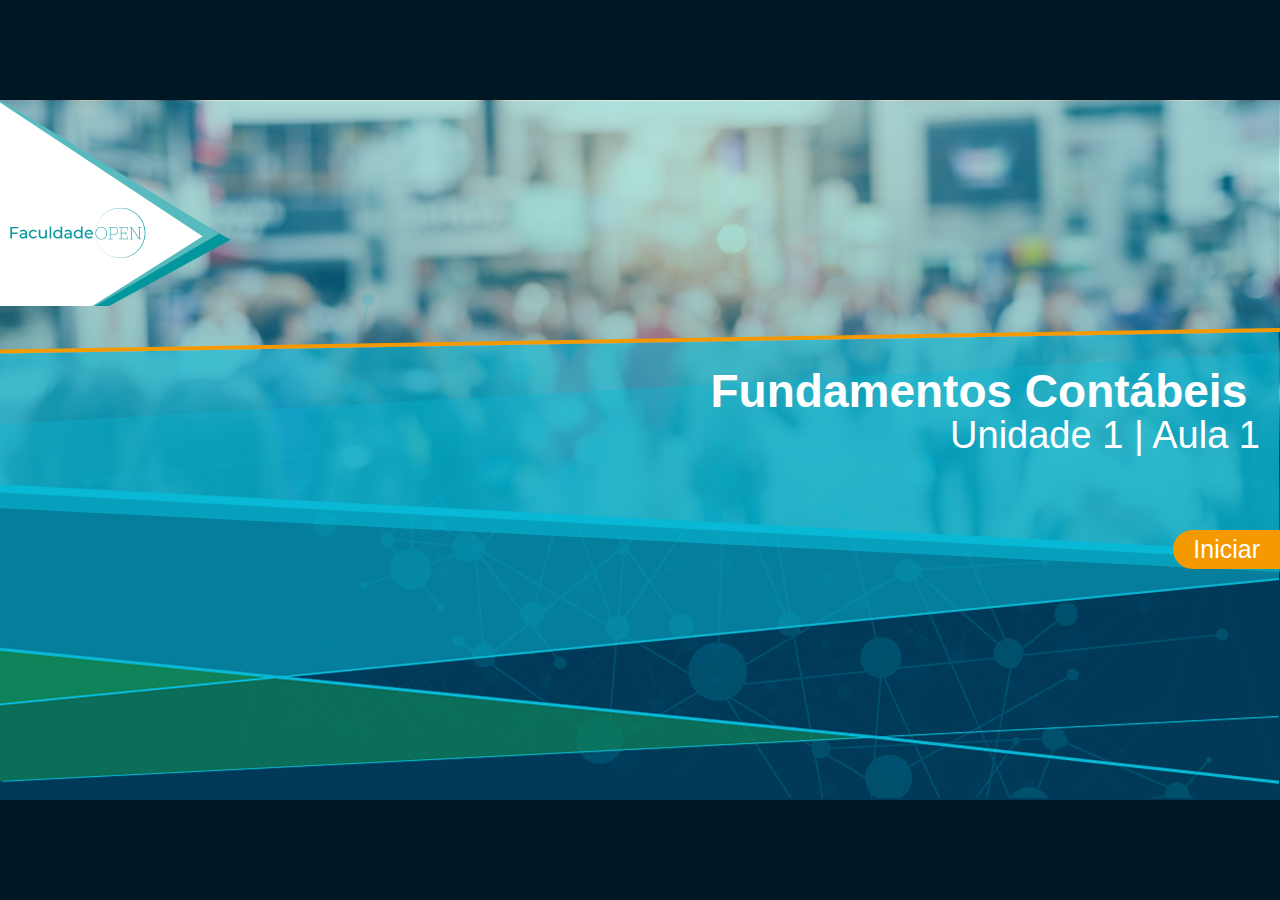
<file: M01A01/index.html>
<!DOCTYPE html>
<html xmlns="http://www.w3.org/1999/xhtml">
<head>
    <meta name="viewport" content="width=device-width, initial-scale=1.0, maximum-scale=1.0, user-scalable=no" />
    <title>FACULDADE OPEN - Fundamentos Contábeis</title>
    <script src="assets/js/jquery-1.11.1.min.js"></script>
    <script src="assets/js/funcoes.min.js"></script>  
    <script src="assets/js/preloadjs-0.6.1.min.js"></script>
    <link href="assets/css/style.min.css" rel="stylesheet" />
    <link href="https://fonts.googleapis.com/css?family=Raleway:200,400,700,900" rel="stylesheet">
    <link href="https://fonts.googleapis.com/css?family=Pacifico" rel="stylesheet">
</head>

<body class="container-modulo1 carregando capa-on">
<div class="capa-curso on">
<div class="capa-conteudo">
<div class="miolo-capa">
<div class="capa-curso-logo"></div>
<div class="titulo">
<h1>Fundamentos Contábeis&nbsp;</h1>
<h2>Unidade <strong>1</strong> | Aula <strong>1</strong></h2>
</div>
<a class="capa-curso-btn-iniciar on" href="#">Iniciar</a></div>
<div class="imagem-capa"><img alt="" src="images/capa-img.png" /></div>
</div>
</div>
<div id="contLoader">
<div id="loaderContLogo">
<div class="bordaAnimadaLoader"></div>
<div class="bordaAnimadaLoader"></div>
</div>
</div>
<header>
<div id="menu-aula"><a class="bt-fechar-menu" href="#"></a>
<ul>
<li><a href="#" data-destino=".conteudo">Objetivos da Aula</a></li>
<li><a href="#" data-destino=".fundamentacao">Fundamenta&ccedil;&atilde;o Te&oacute;rica</a></li>
<!-- <li><a href="#" data-destino=".videoaula">Videoaula</a></li> -->
<li><a href="#" data-destino=".contextualizacao">Contextualiza&ccedil;&atilde;o</a></li>
<li><a href="#" data-destino=".bibliografia">Refer&ecirc;ncias Bibliogr&aacute;ficas</a></li>
<li><a href="#" data-destino=".leitura-recomendada">Leitura Complementar</a></li>
<li><a href="#" data-destino=".saiba-mais">Saiba Mais</a></li>
<li><a href="#" data-destino=".fontes">Fontes</a></li>
</ul>
</div>
<div class="titulos-content">
<div class="div-content">
<div class="logo"><img alt="Logo Faculdade FECAF" src="assets/images/logo.png" /></div>
<div class="caixa-titulo">
<p>Disciplina | <strong>Fudamentos&nbsp; Contábeis&nbsp;&nbsp;</strong></p>
</div>
<h1></h1>
</div>
</div>
<div class="titulo-tela">
<div class="div-content"><a class="bt-abre-menu" href="#"><span></span></a>
<div class="caixa-titulo">
<div class="caixa-unidade">
<div class="div-vertical">
<div class="centralizado"><span>Unidade</span>
<ul>
<li class="ativo">1</li>
<li>2</li>
<li>3</li>
<li>4</li>
</ul>
</div>
</div>
</div>
<div class="caixa-aula">
<div class="div-vertical">
<div class="centralizado"><span>Aula</span>
<ul>
<li class="ativo">1</li>
<li>2</li>
<li>3</li>
<li>4</li>
</ul>
</div>
</div>
</div>
</div>
<h2></h2>
</div>
</div>
</header>
<div id="container">
<div class="conteudo">
<div class="linha unidade">
<h1>Unidade <span>1</span></h1>
<h2>Introdu&ccedil;&atilde;o &agrave; Contabilidade</h2>
</div>
<div class="linha aula">
<h1>Aula <span>1</span></h1>
<h2>Conceito, Usu&aacute;rios e Fun&ccedil;&otilde;es da Contabilidade</h2>
</div>
<div class="linha borda">
<div class="col6 pld20">
<div class="tabela l30pc"><img class="centralizado" alt="" src="images/ico-aula.png" /></div>
<div class="tabela l70pc">
<h2 class="texto-cor1">Objetivos da Aula:</h2>
<p>Explicar o conceito, as fun&ccedil;&otilde;es e quem s&atilde;o os usu&aacute;rios da Contabilidade.</p>
</div>
</div>
<div class="col6 prd20">
<div class="tabela l30pc"><img class="centralizado" alt="" src="images/ico-conceitos.png" /></div>
<div class="tabela l70pc">
<h2 class="texto-cor1">Conceitos Abordados:</h2>
<p>Contabilidade; Usu&aacute;rios da Contabilidade; Fun&ccedil;&otilde;es da Contabilidade.</p>
</div>
</div>
</div>
<section class="fundamentacao">
<div class="linha mb20">
<h2>Fundamenta&ccedil;&atilde;o Te&oacute;rica</h2>
<p>A Contabilidade, enquanto Ci&ecirc;ncia, &eacute; fundamentada por princ&iacute;pios e conceitos que levam ao objetivo principal: fornecer informa&ccedil;&otilde;es que apresentam, de forma estruturada e precisa, a posi&ccedil;&atilde;o patrimonial e os resultados econ&ocirc;mico-financeiros de uma organiza&ccedil;&atilde;o, proporcionando aos seus usu&aacute;rios os subs&iacute;dios necess&aacute;rios para a tomada de decis&otilde;es gerenciais.</p>
<img class="centralizado mb20" alt="" src="images/01.png" />
<p>Inicialmente, podemos definir Contabilidade como:</p>
<div class="box-texto">
<blockquote>
<p>A principal ferramenta que proporciona informa&ccedil;&otilde;es fundamentais para a tomada de decis&otilde;es dos seus usu&aacute;rios, devendo refletir fielmente a posi&ccedil;&atilde;o patrimonial, ou seja, a situa&ccedil;&atilde;o financeira e econ&ocirc;mica, das entidades e organiza&ccedil;&otilde;es.</p>
</blockquote>
</div>
<p>Desde a antiguidade as pessoas desenvolveram formas de registrar o montante de suas riquezas, com o intuito de mensurar as varia&ccedil;&otilde;es em colheitas, rebanhos, ou terras, por exemplo.</p>
<p class="texto-centro texto-curva mt10 mb20">Alguns estudiosos afirmam que as formas mais primitivas de contagem existem desde 3 mil anos antes de Cristo.</p>
<p>Imagine a situa&ccedil;&atilde;o de um pastor ao tomar conta de seu rebanho, em uma &eacute;poca em que a escrita e os n&uacute;meros ainda n&atilde;o existiam: certamente utilizava-se de pequenas pedras para auxiliar na contagem do n&uacute;mero de animais, e com o passar de um ano, era poss&iacute;vel verificar as varia&ccedil;&otilde;es na quantidade de ovelhas em seu rebanho.</p>
<p>As pr&aacute;ticas comerciais, ao evolu&iacute;rem com o passar dos s&eacute;culos, tornaram-se importantes precursores para a Contabilidade Moderna. Padovezi (2018), menciona os principais estudos:</p>
<img class="centralizado mb20" alt="" src="images/02.png" />
<p>A Contabilidade Moderna teve seu in&iacute;cio em 1494, com a publica&ccedil;&atilde;o do tratado <em>Tractatus de computis et scripturis</em>, de Luca Pacioli, um frade matem&aacute;tico que desenvolveu a sistem&aacute;tica das <strong>partidas dobradas</strong>: para cada evento registrado, o mesmo deve ser representado por uma sa&iacute;da e por uma entrada de igual valor: &ldquo;Para cada d&eacute;bito, deve existir um cr&eacute;dito correspondente&rdquo;.</p>
<img class="centralizado mb20" alt="" src="images/03.png" />
<p>Enquanto Ci&ecirc;ncia, podemos delinear o objeto de estudo, objetivos e fun&ccedil;&otilde;es da Contabilidade como sendo:</p>
<div class="linha linha-v">
<div class="col11">
<div class="sanfona">
<div class="item-sanfona pulsar-setinha" data-id="0">
<div class="cont-botao">
<div class="numero-item">1</div>
<p>Objeto de Estudo</p>
</div>
<div class="cont-texto">
<div class="item-biblioteca">
<p>O Patrim&ocirc;nio das entidades econ&ocirc;mico-administrativas e suas varia&ccedil;&otilde;es s&atilde;o o seu objeto de estudo, tendo por base o registro dos fatos e eventos que venham a promover altera&ccedil;&otilde;es.</p>
</div>
</div>
</div>
<div class="item-sanfona pulsar-setinha" data-id="1">
<div class="cont-botao">
<div class="numero-item">2</div>
<p>Objetivos</p>
</div>
<div class="cont-texto">
<div class="item-biblioteca">
<p>Apurar e controlar os resultados dentro do exerc&iacute;cio social, per&iacute;odo-base estipulado pela legisla&ccedil;&atilde;o em vigor (artigo 175 da Lei 6.404/76), a fim de refletir com acuracidade o desempenho da entidade.</p>
</div>
</div>
</div>
<div class="item-sanfona pulsar-setinha" data-id="2">
<div class="cont-botao">
<div class="numero-item">3</div>
<p>Fun&ccedil;&otilde;es da Contabilidade</p>
</div>
<div class="cont-texto">
<div class="item-biblioteca">
<p>As principais fun&ccedil;&otilde;es da Contabilidade s&atilde;o: capturar, registrar e interpretar todos os eventos que produzam altera&ccedil;&otilde;es financeiras e econ&ocirc;micas das pessoas f&iacute;sicas e jur&iacute;dicas, a fim de refletir, de forma fidedigna, a sua situa&ccedil;&atilde;o patrimonial, al&eacute;m de disponibilizar informa&ccedil;&otilde;es de forma estruturada aos usu&aacute;rios internos e externos da entidade para as mais diversas finalidades.</p>
</div>
</div>
</div>
</div>
</div>
</div>
<p class="texto-centro texto-curva mt10 mb20">De uma forma sint&eacute;tica, a Contabilidade &eacute; a ci&ecirc;ncia que <br class="hidden-phone" />tem como objeto de estudo o patrim&ocirc;nio das entidades.</p>
<p>Podemos sintetizar essas diversas fun&ccedil;&otilde;es em uma cadeia de eventos, como a demonstrada a seguir:</p>
<p class="texto-centro"><strong>Ciclo da Contabilidade adaptado de Marion (2018) </strong></p>
<img class="centralizado mb20" alt="" src="images/04.png" />
<p>As fun&ccedil;&otilde;es da contabilidade podem ser divididas em duas:</p>
<table border="1" cellspacing="0" cellpadding="0">
<tbody>
<tr>
<td width="50%" valign="top">
<p>A primeira delas &eacute; relativa &agrave; administra&ccedil;&atilde;o dos recursos da entidade. Ao administrar bem, geram-se novos recursos em decorr&ecirc;ncia desse controle patrimonial.</p>
</td>
<td width="50%" valign="top">
<p>A segunda fun&ccedil;&atilde;o &eacute; aquela que determina o lucro, ou seja, por meio das informa&ccedil;&otilde;es cont&aacute;beis &eacute; que se verifica o quanto a entidade gerou ou n&atilde;o de resultado.</p>
</td>
</tr>
</tbody>
</table>
<p>A &ecirc;nfase ao usu&aacute;rio da informa&ccedil;&atilde;o cont&aacute;bil defende que a Contabilidade &eacute; apresentada como algo &uacute;til para a tomada de decis&otilde;es; <strong>atender aos usu&aacute;rios &eacute; o grande objetivo</strong>.</p>
<p>A sequ&ecirc;ncia do processo cont&aacute;bil pode ser representada na imagem a seguir.</p>
<img class="centralizado mb20" alt="" src="images/05.png" />
<p>Basicamente, podemos classificar os principais usu&aacute;rios da Contabilidade em dois grandes grupos:</p>
<div class="linha linha-v">
<div class="col11">
<div class="sanfona">
<div class="item-sanfona pulsar-setinha" data-id="0">
<div class="cont-botao">
<div class="numero-item">1</div>
<p>Internos</p>
</div>
<div class="cont-texto">
<div class="item-biblioteca">
<p>Formados pelos s&oacute;cios ou propriet&aacute;rios e seus administradores, que utilizam as informa&ccedil;&otilde;es para elaborar as estrat&eacute;gias necess&aacute;rias para o melhor direcionamento da organiza&ccedil;&atilde;o.</p>
</div>
</div>
</div>
<div class="item-sanfona pulsar-setinha" data-id="1">
<div class="cont-botao">
<div class="numero-item">2</div>
<p>Externos</p>
</div>
<div class="cont-texto">
<div class="item-biblioteca">
<p>Composto por usu&aacute;rios que necessitam das informa&ccedil;&otilde;es para utiliz&aacute;-las para diversas finalidades, como os credores que buscam avaliar a seguran&ccedil;a dos seus recursos aplicados junto &agrave; organiza&ccedil;&atilde;o, ou os &oacute;rg&atilde;os governamentais para verificar a tributa&ccedil;&atilde;o.</p>
</div>
</div>
</div>
</div>
</div>
</div>
<img class="centralizado mb20" alt="" src="images/06.png" />
<p>No leitura indicada, o autor Raimundo Athar traz de maneira breve, mas profunda, os conceitos de Contabilidade, sua fun&ccedil;&atilde;o e tamb&eacute;m informa&ccedil;&otilde;es acerca dos usu&aacute;rios da contabilidade que o ajudar&aacute; a fixar o conte&uacute;do visto at&eacute; aqui.</p>
</div>
</section>
<!-- <section class="videoaula">
                
                <div class="linha mb20">
                    <h2>Videoaula</h2>
                </div>

                <div class="linha linha-v linha-video">
                    <div class="col12">
                        <div class="embed-container">
                            <iframe src="https://player.vimeo.com/video/347353198" width="640" height="360" frameborder="0" allow="autoplay; fullscreen" allowfullscreen></iframe>
                        </div>
                    </div>
                </div>
                --> <br />
<section class="videoaula">
<div class="linha mb20">
<h2>Videoaula</h2>
</div>
<div class="linha linha-v linha-video">
<div class="col12">
	<div style="padding:56.25% 0 0 0;position:relative;"><iframe src="https://player.vimeo.com/video/634754053?h=9a2b10df76&amp;badge=0&amp;autopause=0&amp;player_id=0&amp;app_id=58479" frameborder="0" allow="autoplay; fullscreen; picture-in-picture" allowfullscreen style="position:absolute;top:0;left:0;width:100%;height:100%;" title="A1 CONT"></iframe></div><script src="https://player.vimeo.com/api/player.js"></script>
</div>
</div>
</section>
<section class="contextualizacao">
<div class="linha mb20">
<h2>Contextualiza&ccedil;&atilde;o</h2>
<p>A Contabilidade, enquanto of&iacute;cio, pode ser demandada tanto por pessoas f&iacute;sicas, como por pessoas jur&iacute;dicas, ou seja, como Marion (2018) ressalta: &ldquo;Considera-se pessoa, juridicamente falando, todo ser capaz de direitos e obriga&ccedil;&otilde;es&rdquo;.</p>
<p>Podemos definir dessa forma:</p>
<table border="1" cellspacing="0" cellpadding="0">
<tbody>
<tr>
<th width="50%" valign="top">
<p><b>Pessoa F&iacute;sica</b></p>
</th>
<th width="50%" valign="top">
<p><b>Pessoa Jur&iacute;dica</b></p>
</th>
</tr>
<tr>
<td valign="top">
<p>Considera-se todo ser humano, pessoa natural, que possua direitos e obriga&ccedil;&otilde;es legais junto a uma sociedade.</p>
</td>
<td valign="top">
<p>Composta pela uni&atilde;o de Pessoas F&iacute;sicas que, por possu&iacute;rem o mesmo objetivo, estabelecem, atrav&eacute;s da celebra&ccedil;&atilde;o de um ato jur&iacute;dico, a composi&ccedil;&atilde;o de uma nova pessoa, com personalidade jur&iacute;dica distinta dos seus membros.</p>
</td>
</tr>
</tbody>
</table>
<p>Os objetivos que d&atilde;o origem a essa nova personalidade jur&iacute;dica podem ser a obten&ccedil;&atilde;o de lucros (fins lucrativos), como &eacute; o caso das ind&uacute;strias e empresas comerciais, ou ainda serem objetivos diversos, como as associa&ccedil;&otilde;es culturais e religiosas, por exemplo</p>
<img class="centralizado mb20" alt="" src="images/07.png" />
<div class="box-texto">
<blockquote>
<p>Cabe ressaltar que a Pessoa Jur&iacute;dica pode ser composta por um grupo de pessoas f&iacute;sicas, por grupo de pessoas jur&iacute;dicas, ou por um grupo misto composto por ambos, chamados de acionistas. No Mercado de Capitais, a empresa de capital aberto tem por vezes uma composi&ccedil;&atilde;o de acionistas complexa.</p>
</blockquote>
</div>
<p>Vejamos a composi&ccedil;&atilde;o da Vale S.A., principal mineradora do Brasil:</p>
<img class="centralizado mb20" alt="" src="images/08.png" />
<p>&Eacute; de grande relev&acirc;ncia ressaltar a import&acirc;ncia da chamada <strong>Entidade Cont&aacute;bil</strong>. Uma vez constitu&iacute;da, a pessoa jur&iacute;dica passa a ter uma personalidade &uacute;nica, detendo direitos e obriga&ccedil;&otilde;es e devendo ser tratada com autonomia patrimonial, ou seja, n&atilde;o se pode confundir o seu patrim&ocirc;nio com o dos s&oacute;cios e acionistas.</p>
<p class="texto-centro texto-curva mt10 mb20">Podemos, assim, definir a Entidade Cont&aacute;bil como <br class="hidden-phone" />um dos pilares b&aacute;sicos da chamada teoria cont&aacute;bil.</p>
<p>O segundo pilar fundamental da Contabilidade &eacute; a <strong>Continuidade da Empresa</strong>, pois uma vez constitu&iacute;da, aplica-se o pressuposto de que a mesma exercer&aacute; suas atividades por tempo indeterminado, devendo ser efetuados os registros cont&aacute;beis dos fatos e eventos que promovam as varia&ccedil;&otilde;es em seus patrim&ocirc;nios.</p>
</div>
</section>
<section class="bibliografia">
<div class="linha mb20">
<h2>Refer&ecirc;ncias Bibliogr&aacute;ficas</h2>
</div>
<div class="linha linha-v linha-video">
<div class="col12">
<p>IUD&Iacute;CIBUS, S&eacute;rgio. <i>Contabilidade introdut&oacute;ria. </i>Equipe de professores da Faculdade de Economia, Administra&ccedil;&atilde;o e Contabilidade da USP. 11. ed. S&atilde;o Paulo: Atlas, 2010.</p>
<p>MARION, Jos&eacute; Carlos. <i>Contabilidade b&aacute;sica</i>. 12. ed. S&atilde;o Paulo: Atlas, 2018.</p>
</div>
</div>
</section>
<section class="leitura-recomendada">
<div class="linha">
<div class="col12">
<div class="box-texto box-leitura">
<blockquote data-nome="Leitura Complementar">
<div class="linha linha-v">
<div class="col9">
<p class="font-maior"><strong>Introdu&ccedil;&atilde;o &agrave; Contabilidade</strong> | <em>Raimundo Aben Athar</em><br />➜ Cap&iacute;tulo 1. Contabilidade, uma equa&ccedil;&atilde;o de f&aacute;cil solu&ccedil;&atilde;o, p. 1-6</p>
<p class="mb0">Durante a leitura, atente-se &agrave;s equa&ccedil;&otilde;es apresentadas didaticamente pelo autor, que representam a origem e o destino do patrim&ocirc;nio da entidade.</p>
<p><a class="link-externo" href="https://bv4.digitalpages.com.br/?term=Athar%2C%2520Raimundo%2520Aben&amp;searchpage=1&amp;filtro=todos&amp;from=busca&amp;page=1&amp;section=0#/legacy/320" target="_blank" rel="noopener"><strong>Leia o cap&iacute;tulo.</strong></a></p>
</div>
<div class="col3"><img class="centralizado mt10" alt="" src="images/livro01.png" /></div>
</div>
</blockquote>
</div>
</div>
</div>
</section>
<section class="saiba-mais">
<div class="linha">
<div class="col12">
<div class="box-texto box-saiba-mais">
<blockquote data-nome="Saiba Mais">
<div class="linha linha-v">
<div class="col10 prd20">
<p class="font-maior"><strong>Contabilidade: aspectos relevantes da epop&eacute;ia de sua evolu&ccedil;&atilde;o </strong> | <em>S&eacute;rgio de Iud&iacute;cibus et al.</em></p>
<p>Neste artigo voc&ecirc; vai encontrar conceitos de <em>accountability</em>, conhecer o frei matem&aacute;tico Luca Pacioli, criador do m&eacute;todo das partidas dobradas, al&eacute;m de aprofundar toda a sua vis&atilde;o sobre a ci&ecirc;ncia cont&aacute;bil. Esse artigo foi escrito pelos principais nomes da Contabilidade brasileira: Professores S&eacute;rgio de Iud&iacute;cibus, Eliseu Martins e Nelson Carvalho. Todas grandes refer&ecirc;ncias na educa&ccedil;&atilde;o e pesquisa cont&aacute;bil.</p>
<p class="texto-centro-phone"><strong><a class="link-externo" href="http://bdm.unb.br/bitstream/10483/8227/1/2014_AltemarGon%C3%A7alvesdaSilva.pdf" target="_blank" rel="noopener">Leia o artigo.</a></strong></p>
</div>
<div class="col2"><a class="link-externo" href="http://bdm.unb.br/bitstream/10483/8227/1/2014_AltemarGon%C3%A7alvesdaSilva.pdf" target="_blank" rel="noopener"><img class="centralizado mt10" alt="" src="images/ico_pdf.png" /></a></div>
</div>
</blockquote>
</div>
</div>
</div>
</section>
<section class="fontes">
<div class="linha mb20 mt30">
<h2>Fontes</h2>
<p>Gr&aacute;fico da Vale. Dispon&iacute;vel em: &lt;http://www.vale.com/brasil/PT/investors/company/shareholding-structure/Paginas/default.aspx&gt;. Acesso em: Setembro/2019.</p>
<p>Artigo "Contabilidade: aspectos relevantes da epop&eacute;ia de sua evolu&ccedil;&atilde;o". Dispon&iacute;vel em: &lt;http://www.revistas.usp.br/rcf/article/view/34155&gt;. Acesso em: Setembro/2019.</p>
</div>
</section>
<div class="linha">
<p class="legenda texto-centro texto-cor3 l100pc">Copyright&copy;2021, Faculdade OPEN. Todos os direitos reservados. <br />&Eacute; proibida a reprodu&ccedil;&atilde;o e distribui&ccedil;&atilde;o total ou parcial deste material, com ou sem fins lucrativos, em qualquer meio, sem pr&eacute;via autoriza&ccedil;&atilde;o.</p>
</div>
</div>
</div>
</body>
</html>
</file>
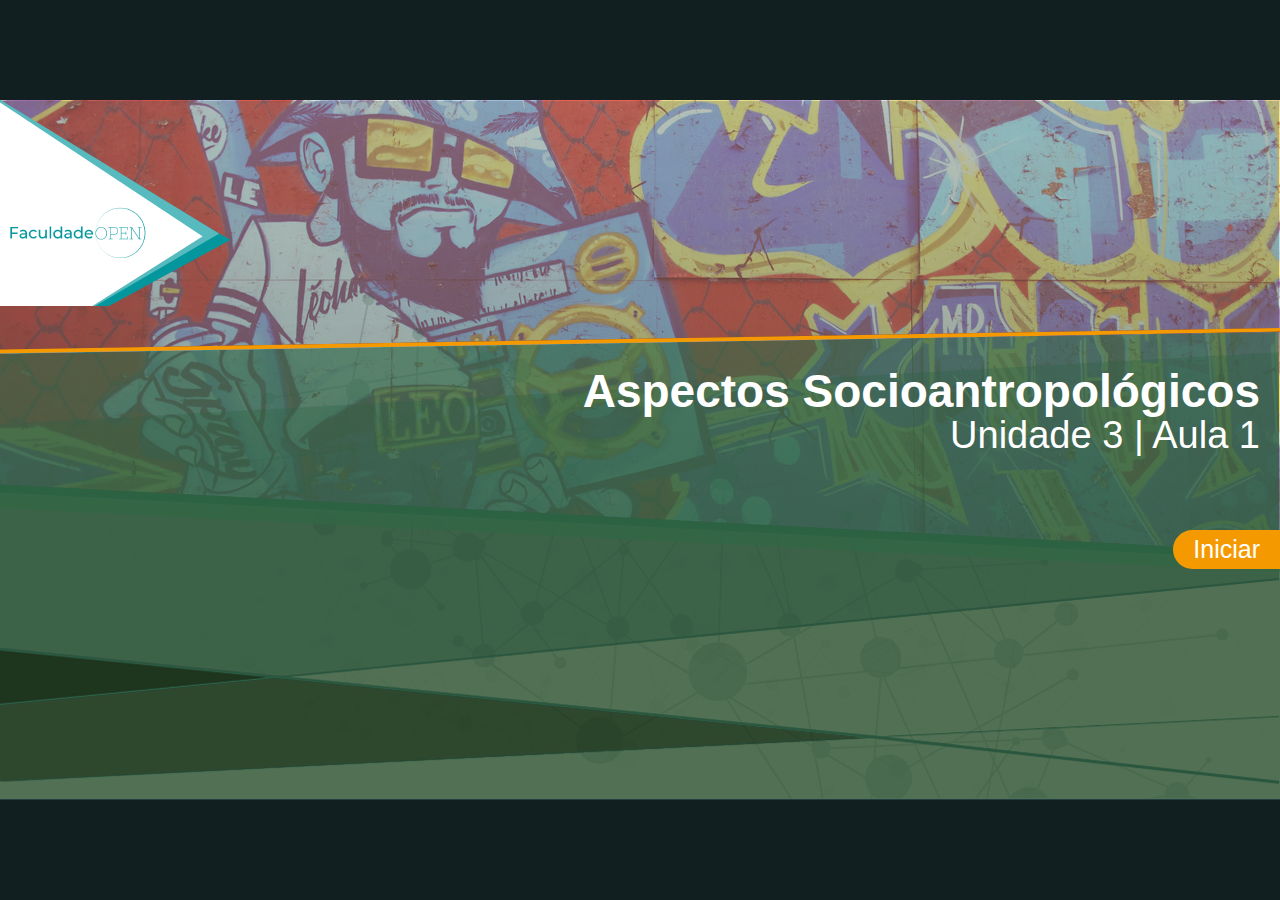
<file: M03A01/index.html>
<!DOCTYPE html>
<html xmlns="http://www.w3.org/1999/xhtml">
<head>
    <meta name="viewport" content="width=device-width, initial-scale=1.0, maximum-scale=1.0, user-scalable=no" />
    <title> FACULDADE OPEN - Aspectos Socioantropológicos </title>
    <script src="assets/js/jquery-1.11.1.min.js"></script>
    <script src="assets/js/funcoes.min.js"></script>  
    <script src="assets/js/preloadjs-0.6.1.min.js"></script>
    <link href="assets/css/style.min.css" rel="stylesheet" />
    <link href="https://fonts.googleapis.com/css?family=Raleway:200,400,700,900" rel="stylesheet">
    <link href="https://fonts.googleapis.com/css?family=Pacifico" rel="stylesheet">
</head>

<body class="container-modulo3 carregando capa-on">
<div class="capa-curso on">
<div class="capa-conteudo">
<div class="miolo-capa">
<div class="capa-curso-logo"></div>
<div class="titulo">
<h1>Aspectos Socioantropológicos</h1>
<h2>Unidade <strong>3</strong> | Aula <strong>1</strong></h2>
</div>
<a href="#" class="capa-curso-btn-iniciar on">Iniciar</a></div>
<div class="imagem-capa"><img src="images/capa-img.png" alt="" /></div>
</div>
</div>
<div id="contLoader">
<div id="loaderContLogo">
<div class="bordaAnimadaLoader"></div>
<div class="bordaAnimadaLoader"></div>
</div>
</div>
<header>
<div id="menu-aula"><a href="#" class="bt-fechar-menu"></a>
<ul>
<li><a href="#" data-destino=".conteudo">Objetivo da Aula</a></li>
<li><a href="#" data-destino=".fundamentacao">Fundamenta&ccedil;&atilde;o Te&oacute;rica</a></li>
<li><a href="#" data-destino=".contextualizacao">Contextualiza&ccedil;&atilde;o</a></li>
<li><a href="#" data-destino=".leitura-recomendada">Leitura Obrigat&oacute;ria</a></li>
<li><a href="#" data-destino=".saiba-mais">Saiba Mais</a></li>
<li><a href="#" data-destino=".fontes">Fontes</a></li>
</ul>
</div>
<div class="titulos-content">
<div class="div-content">
<div class="logo"><img src="assets/images/logo.png" alt="Logo Faculdade FECAF" /></div>
<div class="caixa-titulo">
<p>Disciplina | <strong>Aspectos Socioantropológicos&nbsp;</strong></p>
</div>
<h1></h1>
</div>
</div>
<div class="titulo-tela">
<div class="div-content"><a href="#" class="bt-abre-menu"><span></span></a>
<div class="caixa-titulo">
<div class="caixa-unidade">
<div class="div-vertical">
<div class="centralizado"><span>Unidade</span>
<ul>
<li>1</li>
<li>2</li>
<li class="ativo">3</li>
<li>4</li>
</ul>
</div>
</div>
</div>
<div class="caixa-aula">
<div class="div-vertical">
<div class="centralizado"><span>Aula</span>
<ul>
<li class="ativo">1</li>
<li>2</li>
<li>3</li>
<li>4</li>
</ul>
</div>
</div>
</div>
</div>
<h2></h2>
</div>
</div>
</header>
<div id="container">
<div class="conteudo">
<div class="linha unidade">
<h1>Unidade <span>3</span></h1>
<h2>A Sociologia de Max Weber</h2>
</div>
<div class="linha aula">
<h1>Aula <span>1</span></h1>
<h2>Grupos Sociais</h2>
</div>
<div class="linha borda">
<div class="col6 pld20">
<div class="tabela l30pc"><img src="images/ico-aula.png" class="centralizado" alt="" /></div>
<div class="tabela l70pc">
<h2 class="texto-cor1">Objetivo da Aula:</h2>
<p>Apresentar o sistema de estratifica&ccedil;&atilde;o social descrito por Max Weber.</p>
</div>
</div>
<div class="col6 prd20">
<div class="tabela l30pc"><img src="images/ico-conceitos.png" class="centralizado" alt="" /></div>
<div class="tabela l70pc">
<h2 class="texto-cor1">Conceitos Abordados:</h2>
<p>Classes sociais, poder, controle, pol&iacute;tica, economia.</p>
</div>
</div>
</div>
<section class="fundamentacao">
<div class="linha">
<h2>Fundamenta&ccedil;&atilde;o Te&oacute;rica</h2>
<p>Karl Emil Maximilian Weber (1864-1920) foi um grande soci&oacute;logo alem&atilde;o e um dos precursores da Sociologia Econ&ocirc;mica. Estudos sobre diversos temas, riqueza de detalhes e pensamento cr&iacute;tico fazem com que suas obras sejam consultadas at&eacute; hoje por estudiosos de v&aacute;rias &aacute;reas. Nesta aula, conheceremos seu texto <strong>Classe, Estamento e Partido</strong>, fundamental para compreendermos o pensamento de Weber e de grande validade para os dias atuais.</p>
<div class="box-texto">
<blockquote>
<div class="linha linha-v">
<div class="col3"><img src="images/1.png" class="centralizado" alt="" /></div>
<div class="col9 pld20">
<p><strong>Estratos</strong> s&atilde;o camadas que se sobrep&otilde;em. Podemos dizer, ent&atilde;o, que nossa sociedade &eacute; <strong>estratificada</strong>, pois possui camadas formadas por grupos espec&iacute;ficos.</p>
<p>Voc&ecirc; j&aacute; pensou como &eacute; essa estratifica&ccedil;&atilde;o da nossa sociedade?</p>
</div>
</div>
</blockquote>
</div>
<p>Voc&ecirc; se lembra da aula sobre Sistema Feudal? Naquele tempo, a sociedade estava estratificada de acordo com os valores de uma tradi&ccedil;&atilde;o e com pouca chance de mobilidade, ou seja, algu&eacute;m que pertencia &agrave; nobreza n&atilde;o se tornaria jamais um vassalo, assim como um campon&ecirc;s tamb&eacute;m n&atilde;o se tornaria um nobre.</p>
<p>Weber procura compreender quais s&atilde;o as v&aacute;rias formas de estratifica&ccedil;&atilde;o social e quais os elementos que as promovem, levando em conta que <strong>a estratifica&ccedil;&atilde;o necessariamente promover&aacute; desigualdades de privil&eacute;gios e de poder</strong>. Weber descreve tr&ecirc;s tipos de estratifica&ccedil;&otilde;es: <strong>Classe, Estamento e Partido</strong>.</p>
<h3>Estamento</h3>
<p>Partiremos da forma mais simples de estratifica&ccedil;&atilde;o: o <strong>Estamento</strong>. Assim como no Sistema Feudal, outras sociedades s&atilde;o divididas pela tradi&ccedil;&atilde;o, fazendo com que algumas pessoas tenham privil&eacute;gios sobre as outras. Um exemplo &eacute; o sistema de castas na &Iacute;ndia. Veja abaixo como ocorre a estratifica&ccedil;&atilde;o nesse pa&iacute;s:</p>
<div class="centralizado mb20 mt20"><img src="images/2.png" class="centralizado" alt="" /></div>
<p>Perceba que os sacerdotes (Br&acirc;manes) s&atilde;o os personagens mais importantes dessa sociedade, devido &agrave; sua fun&ccedil;&atilde;o religiosa. &Eacute; importante destacar que, nesse sistema, o poder econ&ocirc;mico (ou seja, a renda familiar) n&atilde;o influencia na estratifica&ccedil;&atilde;o social. Assim, os sacerdotes n&atilde;o s&atilde;o os mais ricos e, muitas vezes, chegam a ser os mais pobres, dependendo de ofertas para sobreviver.</p>
<div class="box-texto">
<blockquote>
<p>Um ponto fundamental para compreendermos o <strong>Estamento</strong> &eacute; que <strong>sua divis&atilde;o &eacute; puramente tradicional</strong>, muito diferente do sistema de Classes.</p>
</blockquote>
</div>
<h3>Classes</h3>
<div class="box-texto">
<blockquote>
<p>As <strong>Classes</strong> fazem parte da <strong>estratifica&ccedil;&atilde;o por poder econ&ocirc;mico</strong> e, com o avan&ccedil;o do sistema capitalista, esse se tornou o tipo mais comum de estratifica&ccedil;&atilde;o.</p>
</blockquote>
</div>
<p>Devido &agrave; sua atualidade, abordaremos com mais detalhes a estratifica&ccedil;&atilde;o por Classes na se&ccedil;&atilde;o &ldquo;Contextualiza&ccedil;&atilde;o&rdquo;.</p>
<h3>Partido</h3>
<div class="box-texto">
<blockquote>
<p><strong>Partido</strong> &eacute; <strong>qualquer associa&ccedil;&atilde;o que busque a influ&ecirc;ncia sobre os demais por meio do poder pol&iacute;tico</strong>.</p>
</blockquote>
</div>
<p>&Eacute; importante ressaltar que na concep&ccedil;&atilde;o de Weber, um partido n&atilde;o necessariamente se refere a um partido pol&iacute;tico institucional, tal como conhecemos atualmente por meio de suas siglas.</p>
<p>Partidos s&atilde;o grupos que est&atilde;o sobre o signo do poder. Eles se articulam na tentativa de influenciar os demais e podem representar interesses classistas ou estamentais. Neste sentido, partidos podem ser grupos pol&iacute;ticos ou movimentos sociais que se articulam na sociedade com interesses espec&iacute;ficos: poder e influ&ecirc;ncia.</p>
</div>
</section>
<section class="videoaula">
<div class="linha mb20">
<h2>Videoaula</h2>
</div>
	<div style="padding:56.25% 0 0 0;position:relative;"><iframe src="https://player.vimeo.com/video/634671478?h=4ed87c6c03&amp;badge=0&amp;autopause=0&amp;player_id=0&amp;app_id=58479" frameborder="0" allow="autoplay; fullscreen; picture-in-picture" allowfullscreen style="position:absolute;top:0;left:0;width:100%;height:100%;" title="A1U3ASPSOCIO"></iframe></div><script src="https://player.vimeo.com/api/player.js"></script>
<div class="linha linha-v linha-video">
<div class="col12">

</div>
</section>
<section class="contextualizacao">
<div class="linha mb20 mt30">
<h2>Contextualiza&ccedil;&atilde;o</h2>
<p>Ainda hoje conseguimos identificar a estratifica&ccedil;&atilde;o proposta por Weber em diversas sociedades. Alguns exemplos s&atilde;o as castas indianas, j&aacute; mencionadas anteriormente, e mesmo a exist&ecirc;ncia de diversos partidos pol&iacute;ticos e movimentos sociais que disputam por poder.</p>
<p>Queremos agora chamar a aten&ccedil;&atilde;o para as <strong>classes sociais</strong>. Em boa parte dos pa&iacute;ses, as classes sociais s&atilde;o definidas pelo poder econ&ocirc;mico dos indiv&iacute;duos, dando a eles privil&eacute;gios e prest&iacute;gio diante dos demais.</p>
</div>
<div class="linha linha-v">
<div class="col11">
<div class="box-texto">
<blockquote>
<p>Nos notici&aacute;rios brasileiros sempre ouvimos os termos <em>Classe A, B, C, D</em> ao retratar algum fato sobre a estratifica&ccedil;&atilde;o social econ&ocirc;mica no pa&iacute;s (veja alguns exemplos abaixo). &Eacute; importante compreendermos qual a nossa real situa&ccedil;&atilde;o e quais s&atilde;o os privil&eacute;gios e &ldquo;desprivil&eacute;gios&rdquo; em pertencer a determinada classe social.</p>
</blockquote>
</div>
<div class="acc-container">
<div class="acc-btn">
<h1>Exemplo 1</h1>
</div>
<div class="acc-content">
<div class="acc-content-inner">
<div class="linha">
<div class="col6"><img src="images/3-i1.png" class="centralizado" alt="" /></div>
<div class="col6"><img src="images/3-t1.png" class="centralizado" alt="" /></div>
</div>
</div>
</div>
<div class="acc-btn">
<h1>Exemplo 2</h1>
</div>
<div class="acc-content">
<div class="acc-content-inner">
<div class="linha">
<div class="col6"><img src="images/3-i2.png" class="centralizado" alt="" /></div>
<div class="col6"><img src="images/3-t2.png" class="centralizado" alt="" /></div>
</div>
</div>
</div>
<div class="acc-btn">
<h1>Exemplo 3</h1>
</div>
<div class="acc-content">
<div class="acc-content-inner">
<div class="linha">
<div class="col6"><img src="images/3-i3.png" class="centralizado" alt="" /></div>
<div class="col6"><img src="images/3-t3.png" class="centralizado" alt="" /></div>
</div>
</div>
</div>
<div class="acc-btn">
<h1>Exemplo 4</h1>
</div>
<div class="acc-content">
<div class="acc-content-inner">
<div class="linha">
<div class="col6"><img src="images/3-i4.png" class="centralizado" alt="" /></div>
<div class="col6"><img src="images/3-t4.png" class="centralizado" alt="" /></div>
</div>
</div>
</div>
<div class="acc-btn">
<h1>Exemplo 5</h1>
</div>
<div class="acc-content">
<div class="acc-content-inner">
<div class="linha">
<div class="col6"><img src="images/3-i5.png" class="centralizado" alt="" /></div>
<div class="col6"><img src="images/3-t5.png" class="centralizado" alt="" /></div>
</div>
</div>
</div>
</div>
</div>
</div>
<div class="linha">
<p>Veja o infogr&aacute;fico que representa a distribui&ccedil;&atilde;o da renda mensal das fam&iacute;lias no Brasil:</p>
<div class="centralizado mb20 mt20"><img src="images/4.png" class="centralizado" alt="" />
<p class="legenda texto-centro mt5">Fonte: Datafolha/nov.2013. Obs.: A soma n&atilde;o chega a 100% pois parte dos entrevistados se nega a declarar a renda</p>
</div>
<p>Percebemos que em 2013, 46% da popula&ccedil;&atilde;o brasileira ganhava at&eacute; R$ 1.356,00, enquanto apenas 1% ganhava entre R$ 13.560,00 e R$ 33.900. Essa concentra&ccedil;&atilde;o de renda em poucas fam&iacute;lias promove distor&ccedil;&otilde;es na sociedade, uma vez que os privil&eacute;gios ligados ao poder econ&ocirc;mico est&atilde;o na m&atilde;o de poucos. Esse fato impacta diretamente na qualidade de vida do cidad&atilde;o, pois a renda determina sua forma de moradia, transporte, educa&ccedil;&atilde;o e acesso &agrave; sa&uacute;de. Portanto, podemos dizer que apenas 1% dos brasileiros possui grandes privil&eacute;gios adquiridos pelo poder econ&ocirc;mico.</p>
</div>
</section>
<section class="leitura-recomendada">
<div class="linha">
<div class="col12">
<div class="box-texto box-leitura">
<blockquote data-nome="Leitura Obrigat&oacute;ria">
<div class="linha">
<div class="col9 prd20">
<p class="font-maior"><strong>Sociologia</strong> | <em>Reinaldo Dias</em><br />➜ Cap&iacute;tulo 4. A estratifica&ccedil;&atilde;o social, p. 119-123</p>
<p>Este cap&iacute;tulo &eacute; extremamente ilustrativo e nos fornece um panorama sobre a obra de Max Weber. A partir da p&aacute;gina 121, o autor descreve sobre Classe, Estamento e Partido e, na p&aacute;gina 123, Reinaldo Dias faz uma breve explica&ccedil;&atilde;o sobre o sistema de castas. Fique atento aos bal&otilde;es de aten&ccedil;&atilde;o em destaque no texto.</p>
<p><a href="https://plataforma.bvirtual.com.br/Leitor/Publicacao/3062/pdf/130" class="link-externo" target="_blank" rel="noopener"><strong>Leia o cap&iacute;tulo</strong></a>.</p>
</div>
<div class="col3"><img src="images/5.png" class="centralizado" alt="" /></div>
</div>
</blockquote>
</div>
</div>
</div>
</section>
<section class="saiba-mais">
<div class="linha">
<div class="col12">
<div class="box-texto box-saiba-mais">
<blockquote data-nome="Saiba Mais">
<div class="linha linha-v">
<div class="col8 prd20">
<p class="font-maior">O <strong>espa&ccedil;o das classes sociais no Brasil</strong> | <em>Edison Bertoncelo</em></p>
<p>Para saber mais sobre a tem&aacute;tica desta aula, leia o <a href="http://www.revistas.usp.br/ts/article/view/110534" class="link-externo" target="_blank" rel="noopener"><strong>texto</strong></a> de Edison Bertoncelo. Com um olhar Weberiano e Marxista, o autor utiliza essas duas perspectivas para descrever a realidade da desigualdade no Brasil e a concentra&ccedil;&atilde;o de classes.</p>
</div>
<div class="col4"><img src="images/6.png" class="centralizado" alt="" /></div>
</div>
</blockquote>
</div>
</div>
</div>
<div class="linha">
<div class="col12">
<div class="box-texto box-saiba-mais">
<blockquote data-nome="Saiba Mais">
<div class="linha linha-v">
<div class="col8 prd20">
<p class="font-maior"><strong>Veja diferen&ccedil;as entre defini&ccedil;&otilde;es de classes sociais no Brasil</strong> | <em>Gabriela Gasparin</em></p>
<p>A <a href="http://g1.globo.com/economia/seu-dinheiro/noticia/2013/08/veja-diferencas-entre-conceitos-que-definem-classes-sociais-no-brasil.html" class="link-externo" target="_blank" rel="noopener"><strong>reportagem</strong></a> sobre as diferen&ccedil;as entre defini&ccedil;&otilde;es de classes sociais no Brasil pode auxiliar na contextualiza&ccedil;&atilde;o de nosso estudo. Na tabela GRUPOS DE RENDA DA POPULA&Ccedil;&Atilde;O voc&ecirc; conhecer&aacute; os crit&eacute;rios utilizados para estratifica&ccedil;&atilde;o utilizados por diversos grupos de pesquisa.</p>
</div>
<div class="col4"><img src="images/7.png" class="centralizado" alt="" /></div>
</div>
</blockquote>
</div>
</div>
</div>
</section>
<section class="fontes">
<div class="linha mb20 mt30">
<h2>Fontes</h2>
<p>Imagem com sistemas de castas na &Iacute;ndia. Dispon&iacute;vel em: <span>&lt;http://www.universiaenem.com.br/sistema/faces/pagina/publica/conteudo/texto-html.xhtml?redirect=44549668235577153835905195114&gt;</span>. Acesso em: Maio/2018.</p>
<p>Recortes de not&iacute;cias veiculadas na m&iacute;dia sobre classes sociais. Dispon&iacute;veis em: <span>&lt;https://exame.abril.com.br/noticias-sobre/classe-a&gt; e &lt;https://exame.abril.com.br/noticias-sobre/classe-b/&gt;</span>. Acesso em: Maio/2018.</p>
<p>Imagem com renda mensal das fam&iacute;lias brasileiras. Dispon&iacute;vel em: <span>&lt;https://www1.folha.uol.com.br/colunas/fernandocanzian/2014/01/1398643-o-role-do-brasil.shtml&gt;</span>. Acesso em: Maio/2018.</p>
<p>Texto &ldquo;O espa&ccedil;o das classes sociais no Brasil&rdquo;. Dispon&iacute;vel em: <span>&lt;http://www.revistas.usp.br/ts/article/view/110534&gt;</span>. Acesso em: Maio/2018.</p>
<p>Reportagem &ldquo;Veja diferen&ccedil;as entre defini&ccedil;&otilde;es de classes sociais no Brasil&rdquo;. Dispon&iacute;vel em: <span>&lt;http://g1.globo.com/economia/seu-dinheiro/noticia/2013/08/veja-diferencas-entre-conceitos-que-definem-classes-sociais-no-brasil.html&gt;</span>. Acesso em: Maio/2018.</p>
</div>
</section>
<div class="linha">
<p class="legenda texto-centro texto-cor3 l100pc">Copyright&copy;2021, Faculdade OPEN. Todos os direitos reservados. <br />&Eacute; proibida a reprodu&ccedil;&atilde;o e distribui&ccedil;&atilde;o total ou parcial deste material, com ou sem fins lucrativos, em qualquer meio, sem pr&eacute;via autoriza&ccedil;&atilde;o.</p>
</div>
</div>
</div>
</body>
</html>
</file>
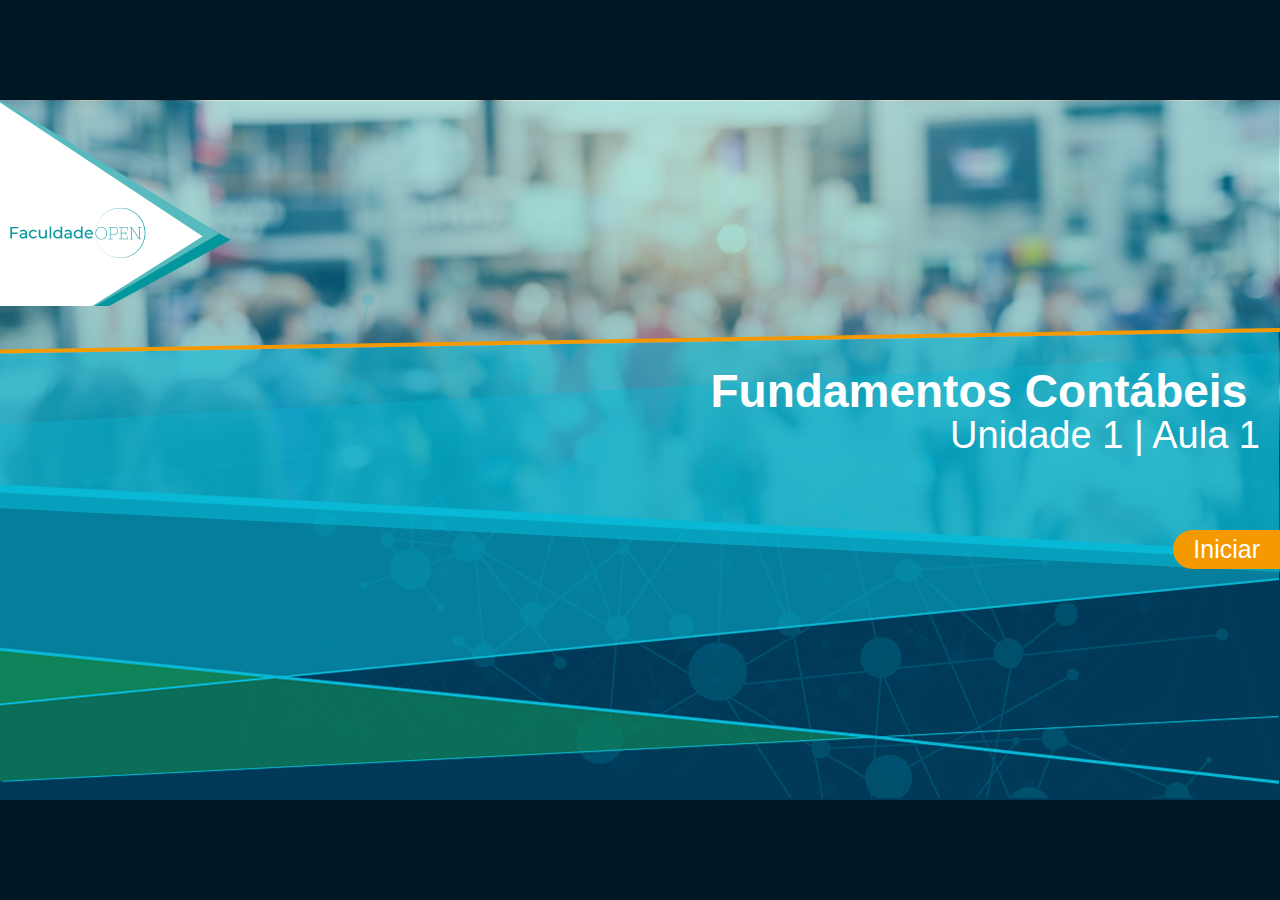
<file: Administração/Contabilidade/M01A01/index.html>
<!DOCTYPE html>
<html xmlns="http://www.w3.org/1999/xhtml">
<head>
    <meta name="viewport" content="width=device-width, initial-scale=1.0, maximum-scale=1.0, user-scalable=no" />
    <title>FACULDADE OPEN - Fundamentos Contábeis</title>
    <script src="assets/js/jquery-1.11.1.min.js"></script>
    <script src="assets/js/funcoes.min.js"></script>  
    <script src="assets/js/preloadjs-0.6.1.min.js"></script>
    <link href="assets/css/style.min.css" rel="stylesheet" />
    <link href="https://fonts.googleapis.com/css?family=Raleway:200,400,700,900" rel="stylesheet">
    <link href="https://fonts.googleapis.com/css?family=Pacifico" rel="stylesheet">
</head>

<body class="container-modulo1 carregando capa-on">
<div class="capa-curso on">
<div class="capa-conteudo">
<div class="miolo-capa">
<div class="capa-curso-logo"></div>
<div class="titulo">
<h1>Fundamentos Contábeis&nbsp;</h1>
<h2>Unidade <strong>1</strong> | Aula <strong>1</strong></h2>
</div>
<a class="capa-curso-btn-iniciar on" href="#">Iniciar</a></div>
<div class="imagem-capa"><img alt="" src="images/capa-img.png" /></div>
</div>
</div>
<div id="contLoader">
<div id="loaderContLogo">
<div class="bordaAnimadaLoader"></div>
<div class="bordaAnimadaLoader"></div>
</div>
</div>
<header>
<div id="menu-aula"><a class="bt-fechar-menu" href="#"></a>
<ul>
<li><a href="#" data-destino=".conteudo">Objetivos da Aula</a></li>
<li><a href="#" data-destino=".fundamentacao">Fundamenta&ccedil;&atilde;o Te&oacute;rica</a></li>
<!-- <li><a href="#" data-destino=".videoaula">Videoaula</a></li> -->
<li><a href="#" data-destino=".contextualizacao">Contextualiza&ccedil;&atilde;o</a></li>
<li><a href="#" data-destino=".bibliografia">Refer&ecirc;ncias Bibliogr&aacute;ficas</a></li>
<li><a href="#" data-destino=".leitura-recomendada">Leitura Complementar</a></li>
<li><a href="#" data-destino=".saiba-mais">Saiba Mais</a></li>
<li><a href="#" data-destino=".fontes">Fontes</a></li>
</ul>
</div>
<div class="titulos-content">
<div class="div-content">
<div class="logo"><img alt="Logo Faculdade FECAF" src="assets/images/logo.png" /></div>
<div class="caixa-titulo">
<p>Disciplina | <strong>Fudamentos&nbsp; Contábeis&nbsp;&nbsp;</strong></p>
</div>
<h1></h1>
</div>
</div>
<div class="titulo-tela">
<div class="div-content"><a class="bt-abre-menu" href="#"><span></span></a>
<div class="caixa-titulo">
<div class="caixa-unidade">
<div class="div-vertical">
<div class="centralizado"><span>Unidade</span>
<ul>
<li class="ativo">1</li>
<li>2</li>
<li>3</li>
<li>4</li>
</ul>
</div>
</div>
</div>
<div class="caixa-aula">
<div class="div-vertical">
<div class="centralizado"><span>Aula</span>
<ul>
<li class="ativo">1</li>
<li>2</li>
<li>3</li>
<li>4</li>
</ul>
</div>
</div>
</div>
</div>
<h2></h2>
</div>
</div>
</header>
<div id="container">
<div class="conteudo">
<div class="linha unidade">
<h1>Unidade <span>1</span></h1>
<h2>Introdu&ccedil;&atilde;o &agrave; Contabilidade</h2>
</div>
<div class="linha aula">
<h1>Aula <span>1</span></h1>
<h2>Conceito, Usu&aacute;rios e Fun&ccedil;&otilde;es da Contabilidade</h2>
</div>
<div class="linha borda">
<div class="col6 pld20">
<div class="tabela l30pc"><img class="centralizado" alt="" src="images/ico-aula.png" /></div>
<div class="tabela l70pc">
<h2 class="texto-cor1">Objetivos da Aula:</h2>
<p>Explicar o conceito, as fun&ccedil;&otilde;es e quem s&atilde;o os usu&aacute;rios da Contabilidade.</p>
</div>
</div>
<div class="col6 prd20">
<div class="tabela l30pc"><img class="centralizado" alt="" src="images/ico-conceitos.png" /></div>
<div class="tabela l70pc">
<h2 class="texto-cor1">Conceitos Abordados:</h2>
<p>Contabilidade; Usu&aacute;rios da Contabilidade; Fun&ccedil;&otilde;es da Contabilidade.</p>
</div>
</div>
</div>
<section class="fundamentacao">
<div class="linha mb20">
<h2>Fundamenta&ccedil;&atilde;o Te&oacute;rica</h2>
<p>A Contabilidade, enquanto Ci&ecirc;ncia, &eacute; fundamentada por princ&iacute;pios e conceitos que levam ao objetivo principal: fornecer informa&ccedil;&otilde;es que apresentam, de forma estruturada e precisa, a posi&ccedil;&atilde;o patrimonial e os resultados econ&ocirc;mico-financeiros de uma organiza&ccedil;&atilde;o, proporcionando aos seus usu&aacute;rios os subs&iacute;dios necess&aacute;rios para a tomada de decis&otilde;es gerenciais.</p>
<img class="centralizado mb20" alt="" src="images/01.png" />
<p>Inicialmente, podemos definir Contabilidade como:</p>
<div class="box-texto">
<blockquote>
<p>A principal ferramenta que proporciona informa&ccedil;&otilde;es fundamentais para a tomada de decis&otilde;es dos seus usu&aacute;rios, devendo refletir fielmente a posi&ccedil;&atilde;o patrimonial, ou seja, a situa&ccedil;&atilde;o financeira e econ&ocirc;mica, das entidades e organiza&ccedil;&otilde;es.</p>
</blockquote>
</div>
<p>Desde a antiguidade as pessoas desenvolveram formas de registrar o montante de suas riquezas, com o intuito de mensurar as varia&ccedil;&otilde;es em colheitas, rebanhos, ou terras, por exemplo.</p>
<p class="texto-centro texto-curva mt10 mb20">Alguns estudiosos afirmam que as formas mais primitivas de contagem existem desde 3 mil anos antes de Cristo.</p>
<p>Imagine a situa&ccedil;&atilde;o de um pastor ao tomar conta de seu rebanho, em uma &eacute;poca em que a escrita e os n&uacute;meros ainda n&atilde;o existiam: certamente utilizava-se de pequenas pedras para auxiliar na contagem do n&uacute;mero de animais, e com o passar de um ano, era poss&iacute;vel verificar as varia&ccedil;&otilde;es na quantidade de ovelhas em seu rebanho.</p>
<p>As pr&aacute;ticas comerciais, ao evolu&iacute;rem com o passar dos s&eacute;culos, tornaram-se importantes precursores para a Contabilidade Moderna. Padovezi (2018), menciona os principais estudos:</p>
<img class="centralizado mb20" alt="" src="images/02.png" />
<p>A Contabilidade Moderna teve seu in&iacute;cio em 1494, com a publica&ccedil;&atilde;o do tratado <em>Tractatus de computis et scripturis</em>, de Luca Pacioli, um frade matem&aacute;tico que desenvolveu a sistem&aacute;tica das <strong>partidas dobradas</strong>: para cada evento registrado, o mesmo deve ser representado por uma sa&iacute;da e por uma entrada de igual valor: &ldquo;Para cada d&eacute;bito, deve existir um cr&eacute;dito correspondente&rdquo;.</p>
<img class="centralizado mb20" alt="" src="images/03.png" />
<p>Enquanto Ci&ecirc;ncia, podemos delinear o objeto de estudo, objetivos e fun&ccedil;&otilde;es da Contabilidade como sendo:</p>
<div class="linha linha-v">
<div class="col11">
<div class="sanfona">
<div class="item-sanfona pulsar-setinha" data-id="0">
<div class="cont-botao">
<div class="numero-item">1</div>
<p>Objeto de Estudo</p>
</div>
<div class="cont-texto">
<div class="item-biblioteca">
<p>O Patrim&ocirc;nio das entidades econ&ocirc;mico-administrativas e suas varia&ccedil;&otilde;es s&atilde;o o seu objeto de estudo, tendo por base o registro dos fatos e eventos que venham a promover altera&ccedil;&otilde;es.</p>
</div>
</div>
</div>
<div class="item-sanfona pulsar-setinha" data-id="1">
<div class="cont-botao">
<div class="numero-item">2</div>
<p>Objetivos</p>
</div>
<div class="cont-texto">
<div class="item-biblioteca">
<p>Apurar e controlar os resultados dentro do exerc&iacute;cio social, per&iacute;odo-base estipulado pela legisla&ccedil;&atilde;o em vigor (artigo 175 da Lei 6.404/76), a fim de refletir com acuracidade o desempenho da entidade.</p>
</div>
</div>
</div>
<div class="item-sanfona pulsar-setinha" data-id="2">
<div class="cont-botao">
<div class="numero-item">3</div>
<p>Fun&ccedil;&otilde;es da Contabilidade</p>
</div>
<div class="cont-texto">
<div class="item-biblioteca">
<p>As principais fun&ccedil;&otilde;es da Contabilidade s&atilde;o: capturar, registrar e interpretar todos os eventos que produzam altera&ccedil;&otilde;es financeiras e econ&ocirc;micas das pessoas f&iacute;sicas e jur&iacute;dicas, a fim de refletir, de forma fidedigna, a sua situa&ccedil;&atilde;o patrimonial, al&eacute;m de disponibilizar informa&ccedil;&otilde;es de forma estruturada aos usu&aacute;rios internos e externos da entidade para as mais diversas finalidades.</p>
</div>
</div>
</div>
</div>
</div>
</div>
<p class="texto-centro texto-curva mt10 mb20">De uma forma sint&eacute;tica, a Contabilidade &eacute; a ci&ecirc;ncia que <br class="hidden-phone" />tem como objeto de estudo o patrim&ocirc;nio das entidades.</p>
<p>Podemos sintetizar essas diversas fun&ccedil;&otilde;es em uma cadeia de eventos, como a demonstrada a seguir:</p>
<p class="texto-centro"><strong>Ciclo da Contabilidade adaptado de Marion (2018) </strong></p>
<img class="centralizado mb20" alt="" src="images/04.png" />
<p>As fun&ccedil;&otilde;es da contabilidade podem ser divididas em duas:</p>
<table border="1" cellspacing="0" cellpadding="0">
<tbody>
<tr>
<td width="50%" valign="top">
<p>A primeira delas &eacute; relativa &agrave; administra&ccedil;&atilde;o dos recursos da entidade. Ao administrar bem, geram-se novos recursos em decorr&ecirc;ncia desse controle patrimonial.</p>
</td>
<td width="50%" valign="top">
<p>A segunda fun&ccedil;&atilde;o &eacute; aquela que determina o lucro, ou seja, por meio das informa&ccedil;&otilde;es cont&aacute;beis &eacute; que se verifica o quanto a entidade gerou ou n&atilde;o de resultado.</p>
</td>
</tr>
</tbody>
</table>
<p>A &ecirc;nfase ao usu&aacute;rio da informa&ccedil;&atilde;o cont&aacute;bil defende que a Contabilidade &eacute; apresentada como algo &uacute;til para a tomada de decis&otilde;es; <strong>atender aos usu&aacute;rios &eacute; o grande objetivo</strong>.</p>
<p>A sequ&ecirc;ncia do processo cont&aacute;bil pode ser representada na imagem a seguir.</p>
<img class="centralizado mb20" alt="" src="images/05.png" />
<p>Basicamente, podemos classificar os principais usu&aacute;rios da Contabilidade em dois grandes grupos:</p>
<div class="linha linha-v">
<div class="col11">
<div class="sanfona">
<div class="item-sanfona pulsar-setinha" data-id="0">
<div class="cont-botao">
<div class="numero-item">1</div>
<p>Internos</p>
</div>
<div class="cont-texto">
<div class="item-biblioteca">
<p>Formados pelos s&oacute;cios ou propriet&aacute;rios e seus administradores, que utilizam as informa&ccedil;&otilde;es para elaborar as estrat&eacute;gias necess&aacute;rias para o melhor direcionamento da organiza&ccedil;&atilde;o.</p>
</div>
</div>
</div>
<div class="item-sanfona pulsar-setinha" data-id="1">
<div class="cont-botao">
<div class="numero-item">2</div>
<p>Externos</p>
</div>
<div class="cont-texto">
<div class="item-biblioteca">
<p>Composto por usu&aacute;rios que necessitam das informa&ccedil;&otilde;es para utiliz&aacute;-las para diversas finalidades, como os credores que buscam avaliar a seguran&ccedil;a dos seus recursos aplicados junto &agrave; organiza&ccedil;&atilde;o, ou os &oacute;rg&atilde;os governamentais para verificar a tributa&ccedil;&atilde;o.</p>
</div>
</div>
</div>
</div>
</div>
</div>
<img class="centralizado mb20" alt="" src="images/06.png" />
<p>No leitura indicada, o autor Raimundo Athar traz de maneira breve, mas profunda, os conceitos de Contabilidade, sua fun&ccedil;&atilde;o e tamb&eacute;m informa&ccedil;&otilde;es acerca dos usu&aacute;rios da contabilidade que o ajudar&aacute; a fixar o conte&uacute;do visto at&eacute; aqui.</p>
</div>
</section>
<!-- <section class="videoaula">
                
                <div class="linha mb20">
                    <h2>Videoaula</h2>
                </div>

                <div class="linha linha-v linha-video">
                    <div class="col12">
                        <div class="embed-container">
                            <iframe src="https://player.vimeo.com/video/347353198" width="640" height="360" frameborder="0" allow="autoplay; fullscreen" allowfullscreen></iframe>
                        </div>
                    </div>
                </div>
                --> <br />
<section class="videoaula">
<div class="linha mb20">
<h2>Videoaula</h2>
</div>
<div class="linha linha-v linha-video">
<div class="col12">
	<div style="padding:56.25% 0 0 0;position:relative;"><iframe src="https://player.vimeo.com/video/634754053?h=9a2b10df76&amp;badge=0&amp;autopause=0&amp;player_id=0&amp;app_id=58479" frameborder="0" allow="autoplay; fullscreen; picture-in-picture" allowfullscreen style="position:absolute;top:0;left:0;width:100%;height:100%;" title="A1 CONT"></iframe></div><script src="https://player.vimeo.com/api/player.js"></script>
</div>
</div>
</section>
<section class="contextualizacao">
<div class="linha mb20">
<h2>Contextualiza&ccedil;&atilde;o</h2>
<p>A Contabilidade, enquanto of&iacute;cio, pode ser demandada tanto por pessoas f&iacute;sicas, como por pessoas jur&iacute;dicas, ou seja, como Marion (2018) ressalta: &ldquo;Considera-se pessoa, juridicamente falando, todo ser capaz de direitos e obriga&ccedil;&otilde;es&rdquo;.</p>
<p>Podemos definir dessa forma:</p>
<table border="1" cellspacing="0" cellpadding="0">
<tbody>
<tr>
<th width="50%" valign="top">
<p><b>Pessoa F&iacute;sica</b></p>
</th>
<th width="50%" valign="top">
<p><b>Pessoa Jur&iacute;dica</b></p>
</th>
</tr>
<tr>
<td valign="top">
<p>Considera-se todo ser humano, pessoa natural, que possua direitos e obriga&ccedil;&otilde;es legais junto a uma sociedade.</p>
</td>
<td valign="top">
<p>Composta pela uni&atilde;o de Pessoas F&iacute;sicas que, por possu&iacute;rem o mesmo objetivo, estabelecem, atrav&eacute;s da celebra&ccedil;&atilde;o de um ato jur&iacute;dico, a composi&ccedil;&atilde;o de uma nova pessoa, com personalidade jur&iacute;dica distinta dos seus membros.</p>
</td>
</tr>
</tbody>
</table>
<p>Os objetivos que d&atilde;o origem a essa nova personalidade jur&iacute;dica podem ser a obten&ccedil;&atilde;o de lucros (fins lucrativos), como &eacute; o caso das ind&uacute;strias e empresas comerciais, ou ainda serem objetivos diversos, como as associa&ccedil;&otilde;es culturais e religiosas, por exemplo</p>
<img class="centralizado mb20" alt="" src="images/07.png" />
<div class="box-texto">
<blockquote>
<p>Cabe ressaltar que a Pessoa Jur&iacute;dica pode ser composta por um grupo de pessoas f&iacute;sicas, por grupo de pessoas jur&iacute;dicas, ou por um grupo misto composto por ambos, chamados de acionistas. No Mercado de Capitais, a empresa de capital aberto tem por vezes uma composi&ccedil;&atilde;o de acionistas complexa.</p>
</blockquote>
</div>
<p>Vejamos a composi&ccedil;&atilde;o da Vale S.A., principal mineradora do Brasil:</p>
<img class="centralizado mb20" alt="" src="images/08.png" />
<p>&Eacute; de grande relev&acirc;ncia ressaltar a import&acirc;ncia da chamada <strong>Entidade Cont&aacute;bil</strong>. Uma vez constitu&iacute;da, a pessoa jur&iacute;dica passa a ter uma personalidade &uacute;nica, detendo direitos e obriga&ccedil;&otilde;es e devendo ser tratada com autonomia patrimonial, ou seja, n&atilde;o se pode confundir o seu patrim&ocirc;nio com o dos s&oacute;cios e acionistas.</p>
<p class="texto-centro texto-curva mt10 mb20">Podemos, assim, definir a Entidade Cont&aacute;bil como <br class="hidden-phone" />um dos pilares b&aacute;sicos da chamada teoria cont&aacute;bil.</p>
<p>O segundo pilar fundamental da Contabilidade &eacute; a <strong>Continuidade da Empresa</strong>, pois uma vez constitu&iacute;da, aplica-se o pressuposto de que a mesma exercer&aacute; suas atividades por tempo indeterminado, devendo ser efetuados os registros cont&aacute;beis dos fatos e eventos que promovam as varia&ccedil;&otilde;es em seus patrim&ocirc;nios.</p>
</div>
</section>
<section class="bibliografia">
<div class="linha mb20">
</div>
<div class="linha linha-v linha-video">
<div class="col12">
</div>
</div>
</section>
<section class="leitura-recomendada">
<div class="linha">
<div class="col12">
<div class="box-texto box-leitura">
<blockquote data-nome="Leitura Complementar">
<div class="linha linha-v">
<div class="col9">
<p><a class="link-externo" href="https://bv4.digitalpages.com.br/?term=Athar%2C%2520Raimundo%2520Aben&amp;searchpage=1&amp;filtro=todos&amp;from=busca&amp;page=1&amp;section=0#/legacy/320" target="_blank" rel="noopener"><strong>Leia o cap&iacute;tulo.</strong></a></p>
</div>
<div class="col3"><img class="centralizado mt10" alt="" src="images/livro01.png" /></div>
</div>
</blockquote>
</div>
</div>
</div>
</section>
<section class="saiba-mais">
<div class="linha">
<div class="col12">
<div class="box-texto box-saiba-mais">
<blockquote data-nome="Saiba Mais">
<div class="linha linha-v">
<div class="col10 prd20">
</div>
<div class="col2"><a class="link-externo" href="http://bdm.unb.br/bitstream/10483/8227/1/2014_AltemarGon%C3%A7alvesdaSilva.pdf" target="_blank" rel="noopener"><img class="centralizado mt10" alt="" src="images/ico_pdf.png" /></a></div>
</div>
</blockquote>
</div>
</div>
</div>
</section>
<section class="fontes">
<div class="linha mb20 mt30">
<h2>Fontes</h2>
<p>Gr&aacute;fico da Vale. Dispon&iacute;vel em: &lt;http://www.vale.com/brasil/PT/investors/company/shareholding-structure/Paginas/default.aspx&gt;. Acesso em: Setembro/2019.</p>
<p>Artigo "Contabilidade: aspectos relevantes da epop&eacute;ia de sua evolu&ccedil;&atilde;o". Dispon&iacute;vel em: &lt;http://www.revistas.usp.br/rcf/article/view/34155&gt;. Acesso em: Setembro/2019.</p>
</div>
</section>
<div class="linha">
<p class="legenda texto-centro texto-cor3 l100pc">Copyright&copy;2021, Faculdade OPEN. Todos os direitos reservados. <br />&Eacute; proibida a reprodu&ccedil;&atilde;o e distribui&ccedil;&atilde;o total ou parcial deste material, com ou sem fins lucrativos, em qualquer meio, sem pr&eacute;via autoriza&ccedil;&atilde;o.</p>
</div>
</div>
</div>
</body>
</html>
</file>
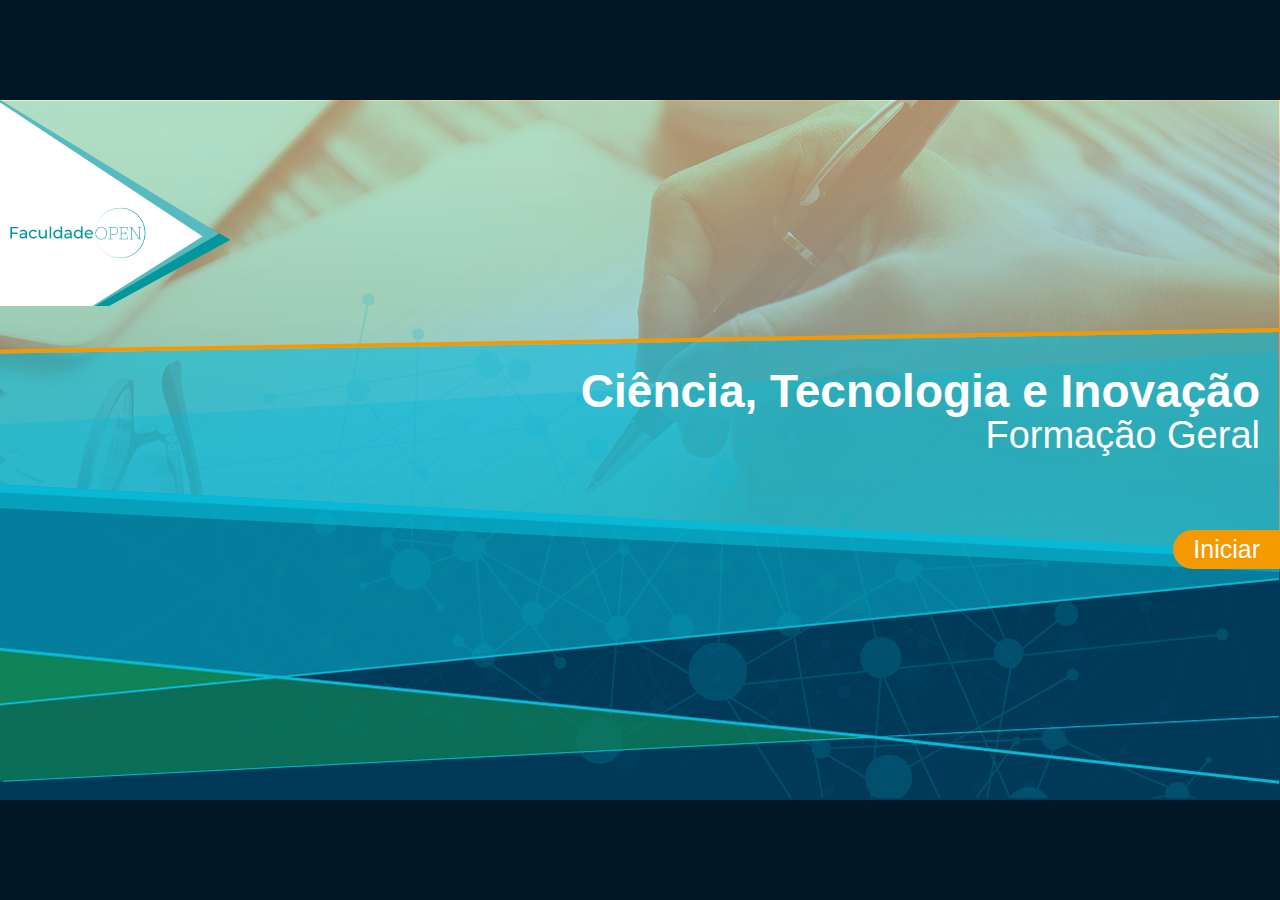
<file: Administração/Empreendedorismo e Inovação/M01A01 4/index.html>
﻿<!DOCTYPE html>
<html xmlns="http://www.w3.org/1999/xhtml">
<head>
    <meta name="viewport" content="width=device-width, initial-scale=1.0, maximum-scale=1.0, user-scalable=no" />
    <title>FACULDADE OPEN - Leitura e Produção Textual</title>
    <script src="assets/js/jquery-1.11.1.min.js"></script>
    <script src="assets/js/funcoes.min.js"></script>  
    <script src="assets/js/preloadjs-0.6.1.min.js"></script>
    <link href="assets/css/style.min.css" rel="stylesheet" />
    <link href="https://fonts.googleapis.com/css?family=Raleway:200,400,700,900" rel="stylesheet">
    <link href="https://fonts.googleapis.com/css?family=Pacifico" rel="stylesheet">
</head>

<body class="container-modulo1 carregando capa-on">
<div class="capa-curso on">
<div class="capa-conteudo">
<div class="miolo-capa">
<div class="capa-curso-logo"></div>
<div class="titulo">
<h1>Ci&ecirc;ncia, Tecnologia e Inova&ccedil;&atilde;o</h1>
<h2>Formação Geral <strong></strong></h2>
</div>
<a href="#" class="capa-curso-btn-iniciar on">Iniciar</a></div>
<div class="imagem-capa"><img src="images/capa-img.png" alt="" /></div>
</div>
</div>
<div id="contLoader">
<div id="loaderContLogo">
<div class="bordaAnimadaLoader"></div>
<div class="bordaAnimadaLoader"></div>
</div>
</div>
<header>
<div id="menu-aula"><a href="#" class="bt-fechar-menu"></a>
<ul>
<li><a href="#" data-destino=".conteudo">Objetivos da Aula</a></li>
<li><a href="#" data-destino=".fundamentacao">Fundamenta&ccedil;&atilde;o Te&oacute;rica</a></li>
<li><a href="#" data-destino=".videoaula">Videoaula</a></li>
<li><a href="#" data-destino=".contextualizacao">Contextualiza&ccedil;&atilde;o</a></li>
<li><a href="#" data-destino=".bibliografia">Refer&ecirc;ncias Bibliogr&aacute;ficas</a></li>
<li><a href="#" data-destino=".leitura-recomendada">Leitura Complementar</a></li>
<li><a href="#" data-destino=".saiba-mais">Saiba Mais</a></li>
<li><a href="#" data-destino=".fontes">Fontes</a></li>
</ul>
</div>
<div class="titulos-content">
<div class="div-content">
<div class="logo"><img src="assets/images/logo.png" alt="Logo Faculdade FECAF" /></div>
<div class="caixa-titulo">
<p><strong>Forma&ccedil;&atilde;o Geral</strong></p>
</div>
<h1></h1>
</div>
</div>
<div class="titulo-tela">
<div class="div-content">
<h2></h2>
</div>
</div>
</header>
<div id="container">
<div class="conteudo">
<div class="linha unidade">
<h1>Forma&ccedil;&atilde;o Geral</h1>
<h2>Ci&ecirc;ncia, Tecnologia e Inova&ccedil;&atilde;o</h2>
</div>
<div class="linha aula">
<h1></h1>
<h2>Contexto de Produ&ccedil;&atilde;o</h2>
</div>
<div class="linha borda">
<div class="col6 pld20">
<div class="tabela l30pc"><img src="images/ico-aula.png" class="centralizado" alt="" /></div>
<div class="tabela l70pc">
<h2 class="texto-cor1">Objetivos da Aula:</h2>
<p>Refletir sobre os aspectos ligados &agrave; ci&ecirc;ncia, tecnologia e inova&ccedil;&atilde;o que impactam as organiza&ccedil;&otilde;es contempor&acirc;neas.</p>
</div>
</div>
<div class="col6 prd20">
<div class="tabela l30pc"><img src="images/ico-conceitos.png" class="centralizado" alt="" /></div>
<div class="tabela l70pc">
<h2 class="texto-cor1">Conceitos Abordados:</h2>
<p>Ci&ecirc;ncia, tecnologia, organiza&ccedil;&otilde;es, sociedade, inova&ccedil;&atilde;o e neg&oacute;cios.</p>
</div>
</div>
</div>
<section class="fundamentacao">
<div class="linha mb20">
<h2>Fundamenta&ccedil;&atilde;o Te&oacute;rica</h2>
<p>Discutir ci&ecirc;ncia, inova&ccedil;&atilde;o e tecnologia n&atilde;o &eacute; uma das tarefas mais f&aacute;ceis. Visto por esse &acirc;ngulo, o primeiro passo para a compreens&atilde;o desse trip&eacute; &eacute; desmitificar algumas incongru&ecirc;ncias que cercam os tr&ecirc;s termos para,posteriormente,contextualiz&aacute;-los no aspecto hist&oacute;rico com o objetivo de avaliar os impactos na sociedade contempor&acirc;nea.</p>
<p><strong>Afinal, o que &eacute; ci&ecirc;ncia, inova&ccedil;&atilde;o e tecnologia?</strong></p>
<p>Voc&ecirc; j&aacute; deve ter visto o espanto das pessoas quando se deparam com uma nova tecnologia, sendo at&eacute; comum escutar interjei&ccedil;&otilde;es como, por exemplo, &ldquo;Uau! Quanta tecnologia!&rdquo;, ou ainda, &ldquo;Uau, que produto inovador&rdquo;. Entretanto, boa parte das pessoas n&atilde;o associam as inova&ccedil;&otilde;es tecnol&oacute;gicas com a ci&ecirc;ncia, pois ainda paira a ideia do estere&oacute;tipo do cientista muito t&iacute;pico corriqueiro dos personagens de desenhos animados conforme os exemplos das Figuras 1 e 2.</p>
<p>&nbsp; &nbsp; &nbsp; &nbsp; &nbsp; &nbsp; &nbsp; &nbsp; &nbsp; &nbsp; &nbsp; &nbsp; &nbsp; &nbsp; &nbsp; &nbsp; &nbsp; &nbsp; &nbsp; &nbsp; &nbsp; &nbsp; &nbsp; &nbsp; &nbsp; &nbsp; &nbsp; &nbsp; &nbsp; &nbsp; &nbsp; &nbsp; &nbsp; &nbsp; &nbsp; Figura 1 - Professor Pardal</p>
<img src="pardal.jpg" class="centralizado mb5" alt="" />
<p>&nbsp; &nbsp; &nbsp; &nbsp; &nbsp; &nbsp; &nbsp; &nbsp; &nbsp; &nbsp; &nbsp; &nbsp; &nbsp; &nbsp; &nbsp; &nbsp; &nbsp; &nbsp; &nbsp; &nbsp; &nbsp; &nbsp; &nbsp; &nbsp; &nbsp; &nbsp; &nbsp; &nbsp; &nbsp; &nbsp; &nbsp; &nbsp; &nbsp; &nbsp; &nbsp; &nbsp; &nbsp; &nbsp; &nbsp;Figura 2 - Dexter</p>
<img src="download.jpg" class="centralizado mb5" alt="" />
<h2></h2>
<div class="box-texto box-azul mb30">
<blockquote>
<p class="aspas"><span class="aspas">[..]&nbsp;Diferentemente desses personagens simp&aacute;ticos, a ci&ecirc;ncia vai al&eacute;m do laborat&oacute;rio com um cientista de jaleco, &oacute;culos no rosto e tubos de ensaio nas m&atilde;os. Trata-se da jun&ccedil;&atilde;o de conhecimentos precisos e metodicamente ordenados em rela&ccedil;&atilde;o a determinado campo do saber. Mais do que isso, a ci&ecirc;ncia procura conhecer, al&eacute;m do fen&ocirc;meno estudado, suas causas e leis. (CERVO e BERVIAN, 2002).</span></p>
</blockquote>
</div>
<p>Para que isso ocorra, &eacute; necess&aacute;rio investigar a causa e o efeito do objeto de estudo por meio das evid&ecirc;ncias, observa&ccedil;&otilde;es ou experimenta&ccedil;&otilde;es. Portanto, a ci&ecirc;ncia &eacute; considerada um processo din&acirc;mico e de renova&ccedil;&atilde;o constante. Na Figura 3, &eacute; apresentado um modelo de sistematiza&ccedil;&atilde;o do conhecimento cient&iacute;fico, no qual a a&ccedil;&atilde;o do pesquisador se faz presente.</p>
<div class="linha linha-v">
<div class="col7"><img src="figura%203.png" class="centralizado mb5" alt="" /></div>
</div>
<p>Sampieri et. al (2013) destaca que o papel do pesquisador vai al&eacute;m de analisar dados; em suma, o pesquisador deve ser o protagonista da a&ccedil;&atilde;o cient&iacute;fica e atuando de maneira constante e cr&iacute;tica para produzir o novo conhecimento.</p>
<p>Salomon (2000, p.4) tamb&eacute;m refor&ccedil;a a import&acirc;ncia da atitude cr&iacute;tica do pesquisador no processo de constru&ccedil;&atilde;o do pensamento cient&iacute;fico, que &eacute; a &ldquo;(...) concep&ccedil;&atilde;o de que nada &eacute; (dado, pronto, posto, acabado, im&oacute;vel, absoluto); mas de que tudo est&aacute; sendo, pois tudo &eacute; movimento, tudo &eacute; mudan&ccedil;a e transforma&ccedil;&atilde;o&rdquo;. A partir dessas defini&ccedil;&otilde;es, &eacute; poss&iacute;vel perceber qu&atilde;o ligada a ci&ecirc;ncia est&aacute; &agrave; inova&ccedil;&atilde;o e tecnologia.</p>
<section class="videoaula">
<div class="linha mb20">
<h2>Videoaula</h2>
</div>
<div class="linha linha-v linha-video">
<div class="col12">
	<div style="padding:75% 0 0 0;position:relative;"><iframe src="https://player.vimeo.com/video/634767185?h=f5bbf7c4e2&amp;badge=0&amp;autopause=0&amp;player_id=0&amp;app_id=58479" frameborder="0" allow="autoplay; fullscreen; picture-in-picture" allowfullscreen style="position:absolute;top:0;left:0;width:100%;height:100%;" title="A1 Ci&amp;ecirc;ncia, Tecnologia e Inova&amp;ccedil;&amp;atilde;o"></iframe></div><script src="https://player.vimeo.com/api/player.js"></script>
</div>
</div>
</section>
<p>&Agrave; respeito da palavra &lsquo;inova&ccedil;&atilde;o&rsquo;, o dicion&aacute;rio Aur&eacute;lio (1995) define como &ldquo;ato ou efeito de inovar&rdquo;; complementando o sentido, a palavra &lsquo;inovar&rsquo; remete ao ato de &ldquo;tornar novo, renovar; introduzir novidade&rdquo;. J&aacute; a palavra &lsquo;tecnologia&rsquo; trata-se do &ldquo;conjunto de conhecimentos, especialmente princ&iacute;pios cient&iacute;ficos, que se aplicam a um determinado ramo de atividade&rdquo;.</p>
<p>Nesse sentido, seria poss&iacute;vel afirmar que os eventos e inventos que acompanharam a hist&oacute;ria da humanidade no decorrer dos s&eacute;culos houve ci&ecirc;ncia, inova&ccedil;&atilde;o e tecnologia? Para melhor aprofundamento e aproveitamento dessa discuss&atilde;o, o pr&oacute;ximo t&oacute;pico abordar&aacute; de que maneira a ci&ecirc;ncia, inova&ccedil;&atilde;o e tecnologia est&atilde;o intrinsecamente conectadas ao processo de desenvolvimento da sociedade contempor&acirc;nea.</p>
<h3>Contexto Hist&oacute;rico</h3>
<p>A sociedade contempor&acirc;nea como &eacute; compreendida hoje, inovadora e tecnol&oacute;gica, n&atilde;o evoluiu subitamente. Pelo contr&aacute;rio, foram s&eacute;culos e s&eacute;culos de pesquisas cient&iacute;ficas e de transforma&ccedil;&otilde;es culturais, sociais, pol&iacute;ticas e econ&ocirc;micas que pouco a pouco, moldaram a hist&oacute;ria da humanidade e contribu&iacute;ram com a evolu&ccedil;&atilde;o das organiza&ccedil;&otilde;es contempor&acirc;neas.</p>
<p>Toffler e Toffler (2012) sintetizam essas transforma&ccedil;&otilde;es em tr&ecirc;s grandes ondas de riqueza: a agr&iacute;cola, a industrial e do conhecimento. Mas historicamente, como esse processo ocorreu? Quais foram os principais atores envolvidos? Para tanto, o Quadro 1 traz uma cronologia dessa evolu&ccedil;&atilde;o e os principais eventos ocorridos em cada per&iacute;odo.</p>
<p>Observe a cronologia&nbsp; da evolu&ccedil;&atilde;o das organiza&ccedil;&otilde;es:</p>
<strong><strong><br /></strong></strong>
<div dir="ltr" align="left">
<table><colgroup> <col width="85" /> <col width="113" /> <col width="461" /> </colgroup>
<tbody>
<tr>
<td>
<h1 dir="ltr">Per&iacute;odo</h1>
</td>
<td>
<p dir="ltr">Local</p>
</td>
<td>
<p dir="ltr">Evento</p>
</td>
</tr>
<tr>
<td>
<p dir="ltr">S&eacute;culo XXXI a.C.</p>
</td>
<td>
<p dir="ltr">Mesopot&acirc;mia</p>
</td>
<td>
<p dir="ltr">Civiliza&ccedil;&atilde;o sum&eacute;ria. Escritura&ccedil;&atilde;o de opera&ccedil;&otilde;es comerciais. Primeiros dirigentes e funcion&aacute;rios administrativos profissionais.</p>
</td>
</tr>
<tr>
<td>
<p dir="ltr">S&eacute;culo XXVI a.C.</p>
</td>
<td>
<p dir="ltr">Egito</p>
</td>
<td>
<p dir="ltr">Constru&ccedil;&atilde;o da grande pir&acirc;mide. Evid&ecirc;ncias de planejamento, organiza&ccedil;&otilde;es e controles sofisticados.</p>
</td>
</tr>
<tr>
<td>
<p dir="ltr">S&eacute;culo XVIII a.C.</p>
</td>
<td>
<p dir="ltr">Babil&ocirc;nia</p>
</td>
<td>
<p dir="ltr">As placas de argila dos babil&ocirc;nios guardam o registro de transa&ccedil;&otilde;es comerciais, evidenciando preocupa&ccedil;&atilde;o com o controle. Cria&ccedil;&atilde;o do C&oacute;digo de Hamurabi.</p>
</td>
</tr>
<tr>
<td>
<p dir="ltr">S&eacute;culo VIII a.C.</p>
</td>
<td>
<p dir="ltr">Roma</p>
</td>
<td>
<p dir="ltr">In&iacute;cio do Imp&eacute;rio Romano, que duraria 12 s&eacute;culos. Os embri&otilde;es de muitas institui&ccedil;&otilde;es administrativas dos s&eacute;culos seguintes s&atilde;o criados neste per&iacute;odo.</p>
</td>
</tr>
<tr>
<td>
<p dir="ltr">S&eacute;culo V a.C.</p>
</td>
<td>
<p dir="ltr">Gr&eacute;cia</p>
</td>
<td>
<p dir="ltr">Ber&ccedil;o da democracia, &eacute;tica, qualidade, m&eacute;todo cient&iacute;fico, teoriza&ccedil;&atilde;o e outras ideias fundamentais.</p>
</td>
</tr>
<tr>
<td>
<p dir="ltr">S&eacute;culo IV a.C.</p>
</td>
<td>
<p dir="ltr">China</p>
</td>
<td>
<p dir="ltr">As mais conhecidas contribui&ccedil;&otilde;es est&atilde;o nas obras de Sun Tzu (estrat&eacute;gia militar), Conf&uacute;cio e M&ecirc;ncio (meritocracia).&nbsp;</p>
</td>
</tr>
<tr>
<td>
<p dir="ltr">S&eacute;culo III a.C.</p>
</td>
<td>
<p dir="ltr">Roma</p>
</td>
<td>
<p dir="ltr">O ex&eacute;rcito romano cria princ&iacute;pios de organiza&ccedil;&atilde;o e gest&atilde;o de pessoas que se tornariam modelos, influenciando outros tipos de organiza&ccedil;&atilde;o.</p>
</td>
</tr>
<tr>
<td>
<p dir="ltr">S&eacute;culo XV</p>
</td>
<td>
<p dir="ltr">G&ecirc;nova</p>
</td>
<td>
<p dir="ltr">Luca Pacioli divulga o sistema de partidas dobradas para escritura&ccedil;&atilde;o cont&aacute;bil no livro Summa de arithmetica, geometria, proportioni et proportionalita (Obras completas de aritm&eacute;tica, geometria, propor&ccedil;&otilde;es e proporcionalidades).</p>
</td>
</tr>
<tr>
<td>
<p dir="ltr">S&eacute;culo XVI</p>
</td>
<td>
<p dir="ltr">Veneza</p>
</td>
<td>
<p dir="ltr">O arsenal de Veneza usa uma linha de montagem para a fabrica&ccedil;&atilde;o de navios, contabilidade de custos, numera&ccedil;&atilde;o de pe&ccedil;as inventariadas, pe&ccedil;as padronizadas e intercambi&aacute;veis e t&eacute;cnicas de administra&ccedil;&atilde;o de suprimentos.</p>
</td>
</tr>
<tr>
<td>
<p dir="ltr">S&eacute;culo XVI</p>
</td>
<td>
<p dir="ltr">Floren&ccedil;a</p>
</td>
<td>
<p dir="ltr">Maquiavel publica &ldquo;O pr&iacute;ncipe&rdquo;, um tratado sobre a arte de governar, enunciando as qualidades do dirigente.</p>
</td>
</tr>
<tr>
<td>
<p dir="ltr">S&eacute;culo XVIII</p>
</td>
<td>
<p dir="ltr">Inglaterra</p>
</td>
<td>
<p dir="ltr">In&iacute;cio da Revolu&ccedil;&atilde;o Industrial.</p>
</td>
</tr>
<tr>
<td>
<p dir="ltr">S&eacute;culo XIX</p>
</td>
<td>
<p dir="ltr">Alemanha</p>
</td>
<td>
<p dir="ltr">Wilhem Wundt cria a psicologia experimental &ndash; um de seus disc&iacute;pulos era Hugo Munsterberg, que estabeleceu a psicologia aplicada &agrave; administra&ccedil;&atilde;o nos Estados Unidos no in&iacute;cio do s&eacute;culo XX.</p>
</td>
</tr>
<tr>
<td>
<p dir="ltr">Final do s&eacute;culo XIX</p>
</td>
<td>
<p dir="ltr">Estados Unidos</p>
</td>
<td>
<p dir="ltr">Joseph Wharton funda a primeira escola de administra&ccedil;&atilde;o. Tamb&eacute;m &eacute; marcado pelo in&iacute;cio do movimento da administra&ccedil;&atilde;o cient&iacute;fica, a partir da funda&ccedil;&atilde;o da Sociedade Americana dos Engenheiros Mec&acirc;nicos (ASME), em 1880, cujo fundador foi Frederick Winslow Taylor, criador e participante mais destacado desse movimento, que perduraria at&eacute; a d&eacute;cada de 1910.</p>
</td>
</tr>
<tr>
<td>
<p dir="ltr">D&eacute;cada de 1910</p>
</td>
<td>
<p dir="ltr">Alemanha, Estados Unidos e Fran&ccedil;a&nbsp;</p>
</td>
<td>
<p dir="ltr">Na Alemanha, Max Weber desenvolve seus estudos sobre burocracia. Nos Estados Unidos, Henry Ford instala sua linha de montagem m&oacute;vel. Na Fran&ccedil;a, Fayol publica a obra &ldquo;Administra&ccedil;&atilde;o geral e industrial&rdquo;.</p>
</td>
</tr>
<tr>
<td>
<p dir="ltr">D&eacute;cada de 1920</p>
</td>
<td>
<p dir="ltr">Estados Unidos</p>
</td>
<td>
<p dir="ltr">Companhia Du Pont e General Motors criam as bases para as grandes estruturas organizacionais, pelo trabalho de Pierr Du Pont e Alfred Sloan. Shewhart cria o controle estat&iacute;stico da qualidade. Experimento de Hawthorne, na cidade de Chicago, e in&iacute;cio do movimento das rela&ccedil;&otilde;es humanas.</p>
</td>
</tr>
<tr>
<td>
<p dir="ltr">D&eacute;cada de 1950</p>
</td>
<td>
<p dir="ltr">Jap&atilde;o</p>
</td>
<td>
<p dir="ltr">Desenvolvimento do sistema Toyota de manufatura enxuta.</p>
</td>
</tr>
<tr>
<td>
<p dir="ltr">D&eacute;cada de 1960</p>
</td>
<td>
<p dir="ltr">Estados Unidos</p>
</td>
<td>
<p dir="ltr">Funda&ccedil;&atilde;o do Project Managment Institute (PMI).</p>
</td>
</tr>
<tr>
<td>
<p dir="ltr">D&eacute;cada de 1980</p>
</td>
<td>
<p dir="ltr">Estados Unidos</p>
</td>
<td>
<p dir="ltr">Movimento da reengenharia e Seis Sigma. Surgimento das startups.</p>
</td>
</tr>
</tbody>
</table>
</div>
<div class="linha linha-v">
<div class="col12"></div>
</div>
<p>Toffler e Toffler (2012) trazem uma outra leitura &agrave; respeito da cronologia apresentada. Para os autores, a humanidade passou por tr&ecirc;s ondas de riqueza, a saber:</p>
<div class="linha linha-v">
<div class="col11">
<div class="sanfona">
<div class="item-sanfona pulsar-setinha" data-id="0">
<div class="cont-botao">
<div class="numero-item">1</div>
<p>Onda Agr&iacute;cola</p>
</div>
<div class="cont-texto">
<div class="item-biblioteca">
<div class="tabela mb20">
<p>Compreende a Idade Antiga e perdurou at&eacute; meados do S&eacute;culo XVIII d.C., com destaques para algumas civiliza&ccedil;&otilde;es que contribu&iacute;ram para o desenvolvimento da ci&ecirc;ncia, como a sum&eacute;ria (S&eacute;culo XXXI a.C.), que trouxe a organiza&ccedil;&atilde;o com dirigentes e profissionais administrativos; a eg&iacute;pcia (S&eacute;culo XXVI a.C.), com a constru&ccedil;&atilde;o das pir&acirc;mides; e a romana (S&eacute;culo VIII a.C.), as premissas de organiza&ccedil;&atilde;o, o direito romano e as influ&ecirc;ncias nos modelos de gest&atilde;o. Al&eacute;m desses eventos, pode ser destacado o per&iacute;odo das grandes navega&ccedil;&otilde;es no qual pa&iacute;ses como Espanha, Inglaterra, It&aacute;lia e Portugal sa&iacute;ram em grandes expedi&ccedil;&otilde;es com suas caravelas na busca de novas terras e expans&atilde;o comercial. Outro fato que pode ser destacado &eacute; o renascimento italiano (S&eacute;culo XVI), per&iacute;odo marcado por uma explos&atilde;o de novas ideias e relevante contribui&ccedil;&atilde;o &agrave; ci&ecirc;ncia. Entre os expoentes do movimento renascentista est&aacute; o pintor e cientista Leonardo da Vinci;</p>
</div>
</div>
</div>
</div>
<div class="item-sanfona pulsar-setinha" data-id="1">
<div class="cont-botao">
<div class="numero-item">2</div>
<p>ONDA INDUSTRIAL</p>
</div>
<div class="cont-texto">
<div class="item-biblioteca">
<div class="tabela">
<div class="box-icone-video"></div>
</div>
<div class="cont-info-biblioteca">
<p>Iniciou-se com a Revolu&ccedil;&atilde;o Industrial e foi at&eacute; meados da d&eacute;cada de 1970. A cria&ccedil;&atilde;o da m&aacute;quina a vapor, as estruturas administrativas mais complexas, o surgimento da produ&ccedil;&atilde;o em massa, os conflitos pol&iacute;ticos e econ&ocirc;micos e as duas grandes guerras mundiais s&atilde;o alguns dos eventos que marcaram esse per&iacute;odo. No campo da administra&ccedil;&atilde;o de empresas, destaca-se a busca a efici&ecirc;ncia nos processos, o controle do desperd&iacute;cio, a gest&atilde;o qualidade e o enfoque estrat&eacute;gico;</p>
</div>
</div>
</div>
</div>
<div class="item-sanfona pulsar-setinha" data-id="2">
<div class="cont-botao">
<div class="numero-item">3</div>
<p>ONDA DO CONHECIMENTO</p>
</div>
<div class="cont-texto">
<div class="item-biblioteca">
<div class="tabela">
<div class="box-icone-video"></div>
</div>
<div class="cont-info-biblioteca">
<p>A partir da d&eacute;cada de 1980 com o surgimento de empresas ligadas &agrave; &aacute;rea de tecnologia, startups, houve uma nova leitura sobre o modo de gerir os neg&oacute;cios, valorizando principalmente a estrutura de trabalho mais din&acirc;mica e enxuta, a criatividade e o conhecimento, fundamentos que sustentam a terceira onda. Entre as principais mudan&ccedil;as est&atilde;o a evolu&ccedil;&atilde;o do setor de telecomunica&ccedil;&otilde;es, o surgimento de novas profiss&otilde;es, inova&ccedil;&otilde;es em v&aacute;rios setores da sociedade, utiliza&ccedil;&atilde;o da intelig&ecirc;ncia artificial para solu&ccedil;&atilde;o de problemas entre outros.</p>
</div>
</div>
</div>
</div>
</div>
</div>
</div>
<p>Partindo do contexto apresentado, as Figuras 4, 5 e 6 exemplificam algumas inova&ccedil;&otilde;es tecnol&oacute;gicas ocorridos na hist&oacute;ria da humanidade que foram fundamentais para o aperfei&ccedil;oamento das organiza&ccedil;&otilde;es e da sociedade. Observe alguns exemplos:</p>
<div class="box-texto">
<blockquote><strong id="docs-internal-guid-a9d12175-7fff-c41f-1f5c-899932fc5e91"><img src="onda%20de.png" width="340" height="220" /> </strong><strong id="docs-internal-guid-b8c05127-7fff-404c-6ad1-cbda80c76243"></strong><strong></strong><strong id="docs-internal-guid-fce1b752-7fff-a4ce-d052-ae6d291e0b55"> </strong><strong> </strong></blockquote>
</div>
<section class="videoaula">
<div class="linha mb20">
<h2>Videoaula</h2>
</div>
<div class="linha linha-v linha-video">
<div class="col12">
	<div style="padding:56.25% 0 0 0;position:relative;"><iframe src="https://player.vimeo.com/video/634783303?h=add9f1627c&amp;badge=0&amp;autopause=0&amp;player_id=0&amp;app_id=58479" frameborder="0" allow="autoplay; fullscreen; picture-in-picture" allowfullscreen style="position:absolute;top:0;left:0;width:100%;height:100%;" title="A2 Ci&amp;ecirc;ncia, Tecnologia e Inova&amp;ccedil;&amp;atilde;o"></iframe></div><script src="https://player.vimeo.com/api/player.js"></script>
</div>
</div>
</section>
<p>A inova&ccedil;&atilde;o tecnol&oacute;gica aparece na educa&ccedil;&atilde;o, nos neg&oacute;cios e na sa&uacute;de, com tecnologias que d&atilde;o suporte a cada segmento, como por exemplo, big data, disrup&ccedil;&atilde;o, realidade virtual, block chain, realidade aumentada, neuroci&ecirc;ncia, nanotecnologia, ci&ecirc;ncia de dados, internet das coisas entre outros. No pr&oacute;ximo t&oacute;pico, ser&atilde;o apresentados alguns cases com o objetivo de exemplificar como organiza&ccedil;&otilde;es contempor&acirc;neas articulam ci&ecirc;ncia, inova&ccedil;&atilde;o e tecnologia.</p>
<h2>Case</h2>
<p>&ldquo;Nenhuma ideia deve ser jogada fora e o mundo que precisa de pessoas extremamente desobedientes com &eacute;tica&rdquo;. Essas foram as palavras iniciais de Gil Giardelli, professor, palestrante e especialista em inova&ccedil;&atilde;o tecnol&oacute;gica durante um evento na cidade de Porto Alegre/RS. Nesse encontro, ele comentou um pouco de suas experi&ecirc;ncias como pesquisador convidado do Massachusetts Institute of Technology &ndash; MIT.</p>
<p>A principal abordagem foi justamente a preocupa&ccedil;&atilde;o com a vida humana. Nas palavras de Giardelli, &ldquo;o excesso de digitaliza&ccedil;&atilde;o e informa&ccedil;&atilde;o levar&aacute; 1 a cada 3 pessoas &agrave; depress&atilde;o&rdquo;. Nesse evento, ele trouxe informa&ccedil;&otilde;es relevantes e que podem nortear os passos da sociedade para os pr&oacute;ximos anos:</p>
<div class="box-texto">
<blockquote>
<p>H&aacute; em torno de <strong>260</strong> <strong>inova&ccedil;&otilde;es</strong> que podem mudar a vida da sociedade;</p>
<p>Em Rajast&atilde;o, na &Iacute;ndia, j&aacute; &eacute; utilizado um <strong>nanochip em mais crian&ccedil;as</strong>, com o objetivo de ajudar o governo na identifica&ccedil;&atilde;o e no monitoramento dos passos dos neonatais que ajudam mapear se elas est&atilde;o sendo educadas, vacinadas ou at&eacute; mesmo caindo nas m&atilde;os do tr&aacute;fico internacional de seres humanos;</p>
<p>Vizinhos do bairro Brooklin, em Nova Iorque, Estados Unidos, se uniram por meio da internet para solucionar um problema: o bairro era considerado muito nublado. Ent&atilde;o, os vizinhos compraram<strong> placas de energia solar</strong> para produzir energia pr&oacute;pria e aquilo que sobrava, os moradores vendiam o excedente utilizando uma moeda criada por eles mesmos chamada solar coin;</p>
<p>As empresas biol&oacute;gicas desenvolveram um tipo de tijolo <strong>vinte vezes mais barato</strong> que o tradicional e aguenta inc&ecirc;ndios sem deixar que um sorvete derreta;</p>
<p>Est&atilde;o sendo utilizadas <strong>nanoformigas</strong> para detectar doen&ccedil;as nos seres humanos.</p>
<p>Quando a formiga detecta se voc&ecirc; est&aacute; com gripe ou com algo mais grave, <strong>a chance de cura &eacute; maior</strong>;</p>
<p>Empresa chinesa que produz pr&eacute;dios com tecnologia de LEGO em apenas <strong>15 dias</strong>;</p>
<p>A Catterpilar, uma empresa de maquin&aacute;rio pesado, investe em <strong>nanotecnologia </strong>em favor do desenvolvimento sustent&aacute;vel. Em parceira com a Universidade de Oxford, a empresa desenvolveu uma esp&eacute;cie de larva para acelerar o processo de reciclagem de garrafas PETs que demorariam,em m&eacute;dia,30 anos para se decompor, em 30 minutos. A partir dessa inova&ccedil;&atilde;o, aproveitou-se a larva para produzir fios e costurar camisas oriundos dessas garrafas PETs.</p>
</blockquote>
</div>
<iv class="box-texto box-azul mb30">
<div class="linha linha-v">
<div class="col12"></div>
</div>
</iv></div>
</section>
<section class="videoaula">
<div class="linha mb20">
<h2>Videoaula</h2>
</div>
<div class="linha linha-v linha-video">
<div class="col12">
	<div style="padding:56.25% 0 0 0;position:relative;"><iframe src="https://player.vimeo.com/video/634787850?h=0ee23b1f10&amp;badge=0&amp;autopause=0&amp;player_id=0&amp;app_id=58479" frameborder="0" allow="autoplay; fullscreen; picture-in-picture" allowfullscreen style="position:absolute;top:0;left:0;width:100%;height:100%;" title="A3 Ci&amp;ecirc;ncia, Tecnologia e Inova&amp;ccedil;&amp;atilde;o"></iframe></div><script src="https://player.vimeo.com/api/player.js"></script>
</div>
</div>
</section>
<section class="contextualizacao">
<div class="linha mb20 mt30">
<h2>Contextualiza&ccedil;&atilde;o</h2>
<p>Uma das &aacute;reas que t&ecirc;m sofrido mais impactos com inser&ccedil;&otilde;es tecnol&oacute;gicas &eacute; a educacional, n&atilde;o se restringindo apenas nos espa&ccedil;os escolares, mas ampliando-se nas organiza&ccedil;&otilde;es corporativas. E uma das inova&ccedil;&otilde;es tecnol&oacute;gicas cada vez mais utilizadas para forma&ccedil;&atilde;o de compet&ecirc;ncias s&atilde;o os jogos eletr&ocirc;nicos. H&aacute; algumas d&eacute;cadas, os jogos eletr&ocirc;nicos eram direcionados ao entretenimento infantil e juvenil. Entretanto, ap&oacute;s pesquisas, a inser&ccedil;&atilde;o das tecnologias da informa&ccedil;&atilde;o e comunica&ccedil;&atilde;o (TICs) na educa&ccedil;&atilde;o poderia contribuir positivamente na potencializa&ccedil;&atilde;o das compet&ecirc;ncias das pessoas, tanto nos espa&ccedil;os escolares quanto nos n&atilde;o escolares. Prensky (2012) elenca alguns benef&iacute;cios dos jogos aplicados &agrave; educa&ccedil;&atilde;o:</p>
</div>
<div class="box-texto">
<blockquote>
<p><strong> 1</strong>- Aumentam habilidade da leitura das imagens;&nbsp;</p>
<p><strong>2</strong>- Aprimoram as habilidades de pensamento (dobraduras);</p>
<p><strong>3</strong>- Promovem a habilidade de descoberta de &ldquo;regras&rdquo;, por meio da observa&ccedil;&atilde;o;</p>
<p><strong>4</strong>- Quando transferidas &agrave;s simula&ccedil;&otilde;es, levam a melhores compreens&otilde;es gerais e a reflex&otilde;es mais contextualizadas;</p>
<p><strong>5</strong>- Melhoram as habilidades de aten&ccedil;&atilde;o dividida, o monitoramento simult&acirc;neo de diversos assuntos. &lt;/p&gt;</p>
</blockquote>
</div>
<p>Em suma, &eacute; poss&iacute;vel construir cen&aacute;rios cada vez mais realistas a partir de experi&ecirc;ncias de realidade virtual ou realidade aumentada. Os jogos promovem o trabalho em equipe, a resolu&ccedil;&atilde;o de problemas e envolvem todos aqueles que participam do processo, pois exigem reflexos apurados, racioc&iacute;nio l&oacute;gico, capacidade de gest&atilde;o e tomadas de decis&atilde;o.</p>
<p>Deste modo, foi poss&iacute;vel perceber como a ci&ecirc;ncia, inova&ccedil;&atilde;o e tecnologia est&atilde;o presentes na sociedade e nas organiza&ccedil;&otilde;es h&aacute; muito mais tempo que imagin&aacute;vamos. Na contemporaneidade da sociedade, muitas inova&ccedil;&otilde;es tecnol&oacute;gicas trouxeram in&uacute;meros benef&iacute;cios &agrave;s pessoas, como por exemplo, nas telecomunica&ccedil;&otilde;es, no transporte, nos neg&oacute;cios, na sa&uacute;de e educa&ccedil;&atilde;o. Entretanto, nem tudo pode ser considerado positivo, pois em cada um dos segmentos citados, &eacute; poss&iacute;vel pontuar efeitos colaterais provenientes das inova&ccedil;&otilde;es.</p>
</section>
<section class="bibliografia">
<div class="linha mb20">
</div>
<div class="linha linha-v linha-video">
<div class="col12">
</div>
</div>
</section>
<section class="saiba-mais">
<div class="linha">
<div class="col12">
<div class="box-texto box-saiba-mais">
<blockquote data-nome="Saiba Mais">
<div class="linha linha-v">
<div class="col8 prd20">
<p class="font-maior"><strong>Inova&ccedil;&atilde;o no mundo do transporte: ve&iacute;culos aut&ocirc;nomos, el&eacute;tricos e voador </strong>| <em>Gil Giardeli</em> (3 min)</p>
<p class="mb0">Para mergulhar na seara da inova&ccedil;&atilde;o contempor&acirc;nea, ou&ccedil;a o podcast com a participa&ccedil;&atilde;o do professor e estudioso sobre inova&ccedil;&atilde;o economia digital:</p>
<p class="texto-centro-phone"><strong><a href="http://www.revolucaobandnewsfm.com.br/2019/08/13/a-inovacao-no-mundo-do-transporte-veiculos-autonomos-eletricos-e-voadores/?utm_campaign=gg_newsletter_2019_agosto_28&amp;utm_medium=email&amp;utm_source=Eloqua. " class="link-externo" target="_blank" rel="noopener">Acesse o audio.</a></strong></p>
</div>
<div class="col4"><a href="https://www.youtube.com/watch?v=_TwFrFFbc_g" class="link-externo" target="_blank" rel="noopener"><img src="pod.png" class="centralizado mt10" alt="" /></a></div>
</div>
</blockquote>
</div>
</div>
</div>
<div class="linha"></div>
<div class="linha"></div>
<div class="linha"></div>
<div class="linha"></div>
<div class="linha"></div>
</section>
<section class="fontes">
<div class="linha mb20 mt30">
<h2>Fontes</h2>
<p>Figura 1 - https://jornalggn.com.br/inovacao/inovacao-muito-alem-do-professor-pardal/</p>
<p>Figura 2 - http://aindasoudotempo.blogspot.com/2012/10/do-laboratorio-de-dexter-dexters.html</p>
<p>Figura 4 - https://super.abril.com.br/mundo-estranho/como-foi-inventada-a-bussola/</p>
<p>Figura 5 - https://pt.demotor.net/maquina-a-vapor/historia</p>
<p>Figura 6 - https://tnonline.uol.com.br/noticias/cotidiano/67,398415,05,01,robo-substitui-34-funcionarios-de-escritorio-no-japao.shtml</p>
</div>
</section>
<div class="linha">
<p class="legenda texto-centro texto-cor3 l100pc">Copyright&copy;2021, Faculdade OPEN. Todos os direitos reservados. <br />&Eacute; proibida a reprodu&ccedil;&atilde;o e distribui&ccedil;&atilde;o total ou parcial deste material, com ou sem fins lucrativos, em qualquer meio, sem pr&eacute;via autoriza&ccedil;&atilde;o.</p>
</div>
</div>
</div>
</body>
</html>
</file>
<file: M01A01/assets/css/style.min.css>
﻿*,*:after,*:before{margin:0;padding:0;box-sizing:border-box}*{margin:0;border:0;outline:0;box-sizing:border-box;-webkit-overflow-scrolling:touch}html>object{display:none}body,html{width:100%;height:100%}html{-webkit-text-size-adjust:100%}body{font-family:"Roboto Condensed",sans-serif;font-weight:normal;font-size:62.5%;color:#000;overflow-x:hidden}a,a:link,a:visited,a:hover,a:active{color:inherit;text-decoration:underline;word-break:break-word}div{display:block}input{-webkit-appearance:none;-moz-appearance:none;appearance:none}body.carregando{overflow:hidden}body.carregando #contLoader{opacity:1;visibility:visible}body.carregando #contLoader #loaderContLogo{opacity:1;visibility:visible;transform:translate(0, 0)}body #contLoader{position:fixed;display:block;float:none;overflow:hidden;top:0;left:0;width:100%;height:100%;opacity:0;visibility:hidden;z-index:100;-moz-transition:all 1000ms ease 200ms;-o-transition:all 1000ms ease 200ms;-ms-transition:all 1000ms ease 200ms;-webkit-transition:all 1000ms ease 200ms;transition:all 1000ms ease 200ms}body #contLoader #loaderContLogo{position:absolute;display:block;float:none;top:calc(50% - 85px);left:calc(50% - 85px);width:170px;height:170px;border:10px solid;border-radius:50%;background:url("../images/logo.png") center center no-repeat rgba(255,255,255,0.95);background-size:60%;opacity:0;visibility:hidden;-moz-transform:translate(0, 0px) scale(2);-o-transform:translate(0, 0px) scale(2);-ms-transform:translate(0, 0px) scale(2);-webkit-transform:translate(0, 0px) scale(2);transform:translate(0, 0px) scale(2);-moz-transition:all 600ms ease;-o-transition:all 600ms ease;-ms-transition:all 600ms ease;-webkit-transition:all 600ms ease;transition:all 600ms ease}body #contLoader #loaderContLogo .bordaAnimadaLoader{position:absolute;display:block;float:none;top:-10px;left:-10px;width:calc(100% + 20px);height:calc(100% + 20px);border-top:3px solid rgba(255,255,255,0.5);border-radius:50%;-moz-animation:giraLoader 10s ease infinite;-o-animation:giraLoader 10s ease infinite;-ms-animation:giraLoader 10s ease infinite;-webkit-animation:giraLoader 10s ease infinite;animation:giraLoader 10s ease infinite}body #contLoader #loaderContLogo .bordaAnimadaLoader:nth-child(2){-moz-animation:giraLoader 10s ease infinite 100ms;-o-animation:giraLoader 10s ease infinite 100ms;-ms-animation:giraLoader 10s ease infinite 100ms;-webkit-animation:giraLoader 10s ease infinite 100ms;animation:giraLoader 10s ease infinite 100ms;border-top:3px solid rgba(255,255,255,0.2)}@keyframes giraLoader{0%,100%{transform:rotate(0deg)}50%{transform:rotate(1800deg)}}@-webkit-keyframes giraLoader{0%,100%{-webkit-transform:rotate(0deg)}50%{-webkit-transform:rotate(1800deg)}}@-moz-keyframes giraLoader{0%,100%{-moz-transform:rotate(0deg)}50%{-moz-transform:rotate(1800deg)}}.l0pc{width:0% !important}.l10pc{width:10% !important}.l20pc{width:20% !important}.l30pc{width:30% !important}.l40pc{width:40% !important}.l50pc{width:50% !important}.l60pc{width:60% !important}.l70pc{width:70% !important}.l80pc{width:80% !important}.l90pc{width:90% !important}.l100pc{width:100% !important}.lauto{width:auto !important}.a100pc{height:100%}.ml0{margin-left:0px !important}.ml-0{margin-left:-0px !important}.mr0{margin-right:0px !important}.mt0{margin-top:0px !important}.mt-0{margin-top:-0px !important}.mb0{margin-bottom:0px !important}.ml1{margin-left:1px !important}.ml-1{margin-left:-1px !important}.mr1{margin-right:1px !important}.mt1{margin-top:1px !important}.mt-1{margin-top:-1px !important}.mb1{margin-bottom:1px !important}.ml2{margin-left:2px !important}.ml-2{margin-left:-2px !important}.mr2{margin-right:2px !important}.mt2{margin-top:2px !important}.mt-2{margin-top:-2px !important}.mb2{margin-bottom:2px !important}.ml3{margin-left:3px !important}.ml-3{margin-left:-3px !important}.mr3{margin-right:3px !important}.mt3{margin-top:3px !important}.mt-3{margin-top:-3px !important}.mb3{margin-bottom:3px !important}.ml4{margin-left:4px !important}.ml-4{margin-left:-4px !important}.mr4{margin-right:4px !important}.mt4{margin-top:4px !important}.mt-4{margin-top:-4px !important}.mb4{margin-bottom:4px !important}.ml5{margin-left:5px !important}.ml-5{margin-left:-5px !important}.mr5{margin-right:5px !important}.mt5{margin-top:5px !important}.mt-5{margin-top:-5px !important}.mb5{margin-bottom:5px !important}.ml6{margin-left:6px !important}.ml-6{margin-left:-6px !important}.mr6{margin-right:6px !important}.mt6{margin-top:6px !important}.mt-6{margin-top:-6px !important}.mb6{margin-bottom:6px !important}.ml7{margin-left:7px !important}.ml-7{margin-left:-7px !important}.mr7{margin-right:7px !important}.mt7{margin-top:7px !important}.mt-7{margin-top:-7px !important}.mb7{margin-bottom:7px !important}.ml8{margin-left:8px !important}.ml-8{margin-left:-8px !important}.mr8{margin-right:8px !important}.mt8{margin-top:8px !important}.mt-8{margin-top:-8px !important}.mb8{margin-bottom:8px !important}.ml9{margin-left:9px !important}.ml-9{margin-left:-9px !important}.mr9{margin-right:9px !important}.mt9{margin-top:9px !important}.mt-9{margin-top:-9px !important}.mb9{margin-bottom:9px !important}.ml10{margin-left:10px !important}.ml-10{margin-left:-10px !important}.mr10{margin-right:10px !important}.mt10{margin-top:10px !important}.mt-10{margin-top:-10px !important}.mb10{margin-bottom:10px !important}.ml15{margin-left:15px !important}.ml-15{margin-left:-15px !important}.mr15{margin-right:15px !important}.mt15{margin-top:15px !important}.mt-15{margin-top:-15px !important}.mb15{margin-bottom:15px !important}.ml20{margin-left:20px !important}.ml-20{margin-left:-20px !important}.mr20{margin-right:20px !important}.mt20{margin-top:20px !important}.mt-20{margin-top:-20px !important}.mb20{margin-bottom:20px !important}.ml25{margin-left:25px !important}.ml-25{margin-left:-25px !important}.mr25{margin-right:25px !important}.mt25{margin-top:25px !important}.mt-25{margin-top:-25px !important}.mb25{margin-bottom:25px !important}.ml30{margin-left:30px !important}.ml-30{margin-left:-30px !important}.mr30{margin-right:30px !important}.mt30{margin-top:30px !important}.mt-30{margin-top:-30px !important}.mb30{margin-bottom:30px !important}.ml35{margin-left:35px !important}.ml-35{margin-left:-35px !important}.mr35{margin-right:35px !important}.mt35{margin-top:35px !important}.mt-35{margin-top:-35px !important}.mb35{margin-bottom:35px !important}.ml40{margin-left:40px !important}.ml-40{margin-left:-40px !important}.mr40{margin-right:40px !important}.mt40{margin-top:40px !important}.mt-40{margin-top:-40px !important}.mb40{margin-bottom:40px !important}.ml45{margin-left:45px !important}.ml-45{margin-left:-45px !important}.mr45{margin-right:45px !important}.mt45{margin-top:45px !important}.mt-45{margin-top:-45px !important}.mb45{margin-bottom:45px !important}.ml50{margin-left:50px !important}.ml-50{margin-left:-50px !important}.mr50{margin-right:50px !important}.mt50{margin-top:50px !important}.mt-50{margin-top:-50px !important}.mb50{margin-bottom:50px !important}.ml55{margin-left:55px !important}.ml-55{margin-left:-55px !important}.mr55{margin-right:55px !important}.mt55{margin-top:55px !important}.mt-55{margin-top:-55px !important}.mb55{margin-bottom:55px !important}.ml60{margin-left:60px !important}.ml-60{margin-left:-60px !important}.mr60{margin-right:60px !important}.mt60{margin-top:60px !important}.mt-60{margin-top:-60px !important}.mb60{margin-bottom:60px !important}.ml65{margin-left:65px !important}.ml-65{margin-left:-65px !important}.mr65{margin-right:65px !important}.mt65{margin-top:65px !important}.mt-65{margin-top:-65px !important}.mb65{margin-bottom:65px !important}.ml70{margin-left:70px !important}.ml-70{margin-left:-70px !important}.mr70{margin-right:70px !important}.mt70{margin-top:70px !important}.mt-70{margin-top:-70px !important}.mb70{margin-bottom:70px !important}.ml75{margin-left:75px !important}.ml-75{margin-left:-75px !important}.mr75{margin-right:75px !important}.mt75{margin-top:75px !important}.mt-75{margin-top:-75px !important}.mb75{margin-bottom:75px !important}.ml80{margin-left:80px !important}.ml-80{margin-left:-80px !important}.mr80{margin-right:80px !important}.mt80{margin-top:80px !important}.mt-80{margin-top:-80px !important}.mb80{margin-bottom:80px !important}.ml85{margin-left:85px !important}.ml-85{margin-left:-85px !important}.mr85{margin-right:85px !important}.mt85{margin-top:85px !important}.mt-85{margin-top:-85px !important}.mb85{margin-bottom:85px !important}.ml90{margin-left:90px !important}.ml-90{margin-left:-90px !important}.mr90{margin-right:90px !important}.mt90{margin-top:90px !important}.mt-90{margin-top:-90px !important}.mb90{margin-bottom:90px !important}.ml95{margin-left:95px !important}.ml-95{margin-left:-95px !important}.mr95{margin-right:95px !important}.mt95{margin-top:95px !important}.mt-95{margin-top:-95px !important}.mb95{margin-bottom:95px !important}.ml100{margin-left:100px !important}.ml-100{margin-left:-100px !important}.mr100{margin-right:100px !important}.mt100{margin-top:100px !important}.mt-100{margin-top:-100px !important}.mb100{margin-bottom:100px !important}.ml125{margin-left:125px !important}.ml-125{margin-left:-125px !important}.mr125{margin-right:125px !important}.mt125{margin-top:125px !important}.mt-125{margin-top:-125px !important}.mb125{margin-bottom:125px !important}.ml150{margin-left:150px !important}.ml-150{margin-left:-150px !important}.mr150{margin-right:150px !important}.mt150{margin-top:150px !important}.mt-150{margin-top:-150px !important}.mb150{margin-bottom:150px !important}.ml175{margin-left:175px !important}.ml-175{margin-left:-175px !important}.mr175{margin-right:175px !important}.mt175{margin-top:175px !important}.mt-175{margin-top:-175px !important}.mb175{margin-bottom:175px !important}.ml200{margin-left:200px !important}.ml-200{margin-left:-200px !important}.mr200{margin-right:200px !important}.mt200{margin-top:200px !important}.mt-200{margin-top:-200px !important}.mb200{margin-bottom:200px !important}.ml225{margin-left:225px !important}.ml-225{margin-left:-225px !important}.mr225{margin-right:225px !important}.mt225{margin-top:225px !important}.mt-225{margin-top:-225px !important}.mb225{margin-bottom:225px !important}.ml250{margin-left:250px !important}.ml-250{margin-left:-250px !important}.mr250{margin-right:250px !important}.mt250{margin-top:250px !important}.mt-250{margin-top:-250px !important}.mb250{margin-bottom:250px !important}.ml275{margin-left:275px !important}.ml-275{margin-left:-275px !important}.mr275{margin-right:275px !important}.mt275{margin-top:275px !important}.mt-275{margin-top:-275px !important}.mb275{margin-bottom:275px !important}.ml300{margin-left:300px !important}.ml-300{margin-left:-300px !important}.mr300{margin-right:300px !important}.mt300{margin-top:300px !important}.mt-300{margin-top:-300px !important}.mb300{margin-bottom:300px !important}.p0{padding:0px !important;box-sizing:border-box}.pld0{padding-left:0px !important;box-sizing:border-box}@media only screen and (max-width: 767px){.pld0{padding-left:0px !important}}.pl0{padding-left:0px !important;box-sizing:border-box}.prd0{padding-right:0px !important;box-sizing:border-box}@media only screen and (max-width: 767px){.prd0{padding-right:0px !important}}.pr0{padding-right:0px !important;box-sizing:border-box}.ptd0{padding-top:0px !important;box-sizing:border-box}@media only screen and (max-width: 767px){.ptd0{padding-top:0px !important}}.pt0{padding-top:0px !important;box-sizing:border-box}.pbd0{padding-bottom:0px !important;box-sizing:border-box}@media only screen and (max-width: 767px){.pbd0{padding-bottom:0px !important}}.pb0{padding-bottom:0px !important;box-sizing:border-box}.p1{padding:1px !important;box-sizing:border-box}.pld1{padding-left:1px !important;box-sizing:border-box}@media only screen and (max-width: 767px){.pld1{padding-left:0px !important}}.pl1{padding-left:1px !important;box-sizing:border-box}.prd1{padding-right:1px !important;box-sizing:border-box}@media only screen and (max-width: 767px){.prd1{padding-right:0px !important}}.pr1{padding-right:1px !important;box-sizing:border-box}.ptd1{padding-top:1px !important;box-sizing:border-box}@media only screen and (max-width: 767px){.ptd1{padding-top:0px !important}}.pt1{padding-top:1px !important;box-sizing:border-box}.pbd1{padding-bottom:1px !important;box-sizing:border-box}@media only screen and (max-width: 767px){.pbd1{padding-bottom:0px !important}}.pb1{padding-bottom:1px !important;box-sizing:border-box}.p2{padding:2px !important;box-sizing:border-box}.pld2{padding-left:2px !important;box-sizing:border-box}@media only screen and (max-width: 767px){.pld2{padding-left:0px !important}}.pl2{padding-left:2px !important;box-sizing:border-box}.prd2{padding-right:2px !important;box-sizing:border-box}@media only screen and (max-width: 767px){.prd2{padding-right:0px !important}}.pr2{padding-right:2px !important;box-sizing:border-box}.ptd2{padding-top:2px !important;box-sizing:border-box}@media only screen and (max-width: 767px){.ptd2{padding-top:0px !important}}.pt2{padding-top:2px !important;box-sizing:border-box}.pbd2{padding-bottom:2px !important;box-sizing:border-box}@media only screen and (max-width: 767px){.pbd2{padding-bottom:0px !important}}.pb2{padding-bottom:2px !important;box-sizing:border-box}.p3{padding:3px !important;box-sizing:border-box}.pld3{padding-left:3px !important;box-sizing:border-box}@media only screen and (max-width: 767px){.pld3{padding-left:0px !important}}.pl3{padding-left:3px !important;box-sizing:border-box}.prd3{padding-right:3px !important;box-sizing:border-box}@media only screen and (max-width: 767px){.prd3{padding-right:0px !important}}.pr3{padding-right:3px !important;box-sizing:border-box}.ptd3{padding-top:3px !important;box-sizing:border-box}@media only screen and (max-width: 767px){.ptd3{padding-top:0px !important}}.pt3{padding-top:3px !important;box-sizing:border-box}.pbd3{padding-bottom:3px !important;box-sizing:border-box}@media only screen and (max-width: 767px){.pbd3{padding-bottom:0px !important}}.pb3{padding-bottom:3px !important;box-sizing:border-box}.p4{padding:4px !important;box-sizing:border-box}.pld4{padding-left:4px !important;box-sizing:border-box}@media only screen and (max-width: 767px){.pld4{padding-left:0px !important}}.pl4{padding-left:4px !important;box-sizing:border-box}.prd4{padding-right:4px !important;box-sizing:border-box}@media only screen and (max-width: 767px){.prd4{padding-right:0px !important}}.pr4{padding-right:4px !important;box-sizing:border-box}.ptd4{padding-top:4px !important;box-sizing:border-box}@media only screen and (max-width: 767px){.ptd4{padding-top:0px !important}}.pt4{padding-top:4px !important;box-sizing:border-box}.pbd4{padding-bottom:4px !important;box-sizing:border-box}@media only screen and (max-width: 767px){.pbd4{padding-bottom:0px !important}}.pb4{padding-bottom:4px !important;box-sizing:border-box}.p5{padding:5px !important;box-sizing:border-box}.pld5{padding-left:5px !important;box-sizing:border-box}@media only screen and (max-width: 767px){.pld5{padding-left:0px !important}}.pl5{padding-left:5px !important;box-sizing:border-box}.prd5{padding-right:5px !important;box-sizing:border-box}@media only screen and (max-width: 767px){.prd5{padding-right:0px !important}}.pr5{padding-right:5px !important;box-sizing:border-box}.ptd5{padding-top:5px !important;box-sizing:border-box}@media only screen and (max-width: 767px){.ptd5{padding-top:0px !important}}.pt5{padding-top:5px !important;box-sizing:border-box}.pbd5{padding-bottom:5px !important;box-sizing:border-box}@media only screen and (max-width: 767px){.pbd5{padding-bottom:0px !important}}.pb5{padding-bottom:5px !important;box-sizing:border-box}.p6{padding:6px !important;box-sizing:border-box}.pld6{padding-left:6px !important;box-sizing:border-box}@media only screen and (max-width: 767px){.pld6{padding-left:0px !important}}.pl6{padding-left:6px !important;box-sizing:border-box}.prd6{padding-right:6px !important;box-sizing:border-box}@media only screen and (max-width: 767px){.prd6{padding-right:0px !important}}.pr6{padding-right:6px !important;box-sizing:border-box}.ptd6{padding-top:6px !important;box-sizing:border-box}@media only screen and (max-width: 767px){.ptd6{padding-top:0px !important}}.pt6{padding-top:6px !important;box-sizing:border-box}.pbd6{padding-bottom:6px !important;box-sizing:border-box}@media only screen and (max-width: 767px){.pbd6{padding-bottom:0px !important}}.pb6{padding-bottom:6px !important;box-sizing:border-box}.p7{padding:7px !important;box-sizing:border-box}.pld7{padding-left:7px !important;box-sizing:border-box}@media only screen and (max-width: 767px){.pld7{padding-left:0px !important}}.pl7{padding-left:7px !important;box-sizing:border-box}.prd7{padding-right:7px !important;box-sizing:border-box}@media only screen and (max-width: 767px){.prd7{padding-right:0px !important}}.pr7{padding-right:7px !important;box-sizing:border-box}.ptd7{padding-top:7px !important;box-sizing:border-box}@media only screen and (max-width: 767px){.ptd7{padding-top:0px !important}}.pt7{padding-top:7px !important;box-sizing:border-box}.pbd7{padding-bottom:7px !important;box-sizing:border-box}@media only screen and (max-width: 767px){.pbd7{padding-bottom:0px !important}}.pb7{padding-bottom:7px !important;box-sizing:border-box}.p8{padding:8px !important;box-sizing:border-box}.pld8{padding-left:8px !important;box-sizing:border-box}@media only screen and (max-width: 767px){.pld8{padding-left:0px !important}}.pl8{padding-left:8px !important;box-sizing:border-box}.prd8{padding-right:8px !important;box-sizing:border-box}@media only screen and (max-width: 767px){.prd8{padding-right:0px !important}}.pr8{padding-right:8px !important;box-sizing:border-box}.ptd8{padding-top:8px !important;box-sizing:border-box}@media only screen and (max-width: 767px){.ptd8{padding-top:0px !important}}.pt8{padding-top:8px !important;box-sizing:border-box}.pbd8{padding-bottom:8px !important;box-sizing:border-box}@media only screen and (max-width: 767px){.pbd8{padding-bottom:0px !important}}.pb8{padding-bottom:8px !important;box-sizing:border-box}.p9{padding:9px !important;box-sizing:border-box}.pld9{padding-left:9px !important;box-sizing:border-box}@media only screen and (max-width: 767px){.pld9{padding-left:0px !important}}.pl9{padding-left:9px !important;box-sizing:border-box}.prd9{padding-right:9px !important;box-sizing:border-box}@media only screen and (max-width: 767px){.prd9{padding-right:0px !important}}.pr9{padding-right:9px !important;box-sizing:border-box}.ptd9{padding-top:9px !important;box-sizing:border-box}@media only screen and (max-width: 767px){.ptd9{padding-top:0px !important}}.pt9{padding-top:9px !important;box-sizing:border-box}.pbd9{padding-bottom:9px !important;box-sizing:border-box}@media only screen and (max-width: 767px){.pbd9{padding-bottom:0px !important}}.pb9{padding-bottom:9px !important;box-sizing:border-box}.p10{padding:10px !important;box-sizing:border-box}.pld10{padding-left:10px !important;box-sizing:border-box}@media only screen and (max-width: 767px){.pld10{padding-left:0px !important}}.pl10{padding-left:10px !important;box-sizing:border-box}.prd10{padding-right:10px !important;box-sizing:border-box}@media only screen and (max-width: 767px){.prd10{padding-right:0px !important}}.pr10{padding-right:10px !important;box-sizing:border-box}.ptd10{padding-top:10px !important;box-sizing:border-box}@media only screen and (max-width: 767px){.ptd10{padding-top:0px !important}}.pt10{padding-top:10px !important;box-sizing:border-box}.pbd10{padding-bottom:10px !important;box-sizing:border-box}@media only screen and (max-width: 767px){.pbd10{padding-bottom:0px !important}}.pb10{padding-bottom:10px !important;box-sizing:border-box}.p15{padding:15px !important;box-sizing:border-box}.pld15{padding-left:15px !important;box-sizing:border-box}@media only screen and (max-width: 767px){.pld15{padding-left:0px !important}}.pl15{padding-left:15px !important;box-sizing:border-box}.prd15{padding-right:15px !important;box-sizing:border-box}@media only screen and (max-width: 767px){.prd15{padding-right:0px !important}}.pr15{padding-right:15px !important;box-sizing:border-box}.ptd15{padding-top:15px !important;box-sizing:border-box}@media only screen and (max-width: 767px){.ptd15{padding-top:0px !important}}.pt15{padding-top:15px !important;box-sizing:border-box}.pbd15{padding-bottom:15px !important;box-sizing:border-box}@media only screen and (max-width: 767px){.pbd15{padding-bottom:0px !important}}.pb15{padding-bottom:15px !important;box-sizing:border-box}.p20{padding:20px !important;box-sizing:border-box}.pld20{padding-left:20px !important;box-sizing:border-box}@media only screen and (max-width: 767px){.pld20{padding-left:0px !important}}.pl20{padding-left:20px !important;box-sizing:border-box}.prd20{padding-right:20px !important;box-sizing:border-box}@media only screen and (max-width: 767px){.prd20{padding-right:0px !important}}.pr20{padding-right:20px !important;box-sizing:border-box}.ptd20{padding-top:20px !important;box-sizing:border-box}@media only screen and (max-width: 767px){.ptd20{padding-top:0px !important}}.pt20{padding-top:20px !important;box-sizing:border-box}.pbd20{padding-bottom:20px !important;box-sizing:border-box}@media only screen and (max-width: 767px){.pbd20{padding-bottom:0px !important}}.pb20{padding-bottom:20px !important;box-sizing:border-box}.p25{padding:25px !important;box-sizing:border-box}.pld25{padding-left:25px !important;box-sizing:border-box}@media only screen and (max-width: 767px){.pld25{padding-left:0px !important}}.pl25{padding-left:25px !important;box-sizing:border-box}.prd25{padding-right:25px !important;box-sizing:border-box}@media only screen and (max-width: 767px){.prd25{padding-right:0px !important}}.pr25{padding-right:25px !important;box-sizing:border-box}.ptd25{padding-top:25px !important;box-sizing:border-box}@media only screen and (max-width: 767px){.ptd25{padding-top:0px !important}}.pt25{padding-top:25px !important;box-sizing:border-box}.pbd25{padding-bottom:25px !important;box-sizing:border-box}@media only screen and (max-width: 767px){.pbd25{padding-bottom:0px !important}}.pb25{padding-bottom:25px !important;box-sizing:border-box}.p30{padding:30px !important;box-sizing:border-box}.pld30{padding-left:30px !important;box-sizing:border-box}@media only screen and (max-width: 767px){.pld30{padding-left:0px !important}}.pl30{padding-left:30px !important;box-sizing:border-box}.prd30{padding-right:30px !important;box-sizing:border-box}@media only screen and (max-width: 767px){.prd30{padding-right:0px !important}}.pr30{padding-right:30px !important;box-sizing:border-box}.ptd30{padding-top:30px !important;box-sizing:border-box}@media only screen and (max-width: 767px){.ptd30{padding-top:0px !important}}.pt30{padding-top:30px !important;box-sizing:border-box}.pbd30{padding-bottom:30px !important;box-sizing:border-box}@media only screen and (max-width: 767px){.pbd30{padding-bottom:0px !important}}.pb30{padding-bottom:30px !important;box-sizing:border-box}.p35{padding:35px !important;box-sizing:border-box}.pld35{padding-left:35px !important;box-sizing:border-box}@media only screen and (max-width: 767px){.pld35{padding-left:0px !important}}.pl35{padding-left:35px !important;box-sizing:border-box}.prd35{padding-right:35px !important;box-sizing:border-box}@media only screen and (max-width: 767px){.prd35{padding-right:0px !important}}.pr35{padding-right:35px !important;box-sizing:border-box}.ptd35{padding-top:35px !important;box-sizing:border-box}@media only screen and (max-width: 767px){.ptd35{padding-top:0px !important}}.pt35{padding-top:35px !important;box-sizing:border-box}.pbd35{padding-bottom:35px !important;box-sizing:border-box}@media only screen and (max-width: 767px){.pbd35{padding-bottom:0px !important}}.pb35{padding-bottom:35px !important;box-sizing:border-box}.p40{padding:40px !important;box-sizing:border-box}.pld40{padding-left:40px !important;box-sizing:border-box}@media only screen and (max-width: 767px){.pld40{padding-left:0px !important}}.pl40{padding-left:40px !important;box-sizing:border-box}.prd40{padding-right:40px !important;box-sizing:border-box}@media only screen and (max-width: 767px){.prd40{padding-right:0px !important}}.pr40{padding-right:40px !important;box-sizing:border-box}.ptd40{padding-top:40px !important;box-sizing:border-box}@media only screen and (max-width: 767px){.ptd40{padding-top:0px !important}}.pt40{padding-top:40px !important;box-sizing:border-box}.pbd40{padding-bottom:40px !important;box-sizing:border-box}@media only screen and (max-width: 767px){.pbd40{padding-bottom:0px !important}}.pb40{padding-bottom:40px !important;box-sizing:border-box}.p45{padding:45px !important;box-sizing:border-box}.pld45{padding-left:45px !important;box-sizing:border-box}@media only screen and (max-width: 767px){.pld45{padding-left:0px !important}}.pl45{padding-left:45px !important;box-sizing:border-box}.prd45{padding-right:45px !important;box-sizing:border-box}@media only screen and (max-width: 767px){.prd45{padding-right:0px !important}}.pr45{padding-right:45px !important;box-sizing:border-box}.ptd45{padding-top:45px !important;box-sizing:border-box}@media only screen and (max-width: 767px){.ptd45{padding-top:0px !important}}.pt45{padding-top:45px !important;box-sizing:border-box}.pbd45{padding-bottom:45px !important;box-sizing:border-box}@media only screen and (max-width: 767px){.pbd45{padding-bottom:0px !important}}.pb45{padding-bottom:45px !important;box-sizing:border-box}.p50{padding:50px !important;box-sizing:border-box}.pld50{padding-left:50px !important;box-sizing:border-box}@media only screen and (max-width: 767px){.pld50{padding-left:0px !important}}.pl50{padding-left:50px !important;box-sizing:border-box}.prd50{padding-right:50px !important;box-sizing:border-box}@media only screen and (max-width: 767px){.prd50{padding-right:0px !important}}.pr50{padding-right:50px !important;box-sizing:border-box}.ptd50{padding-top:50px !important;box-sizing:border-box}@media only screen and (max-width: 767px){.ptd50{padding-top:0px !important}}.pt50{padding-top:50px !important;box-sizing:border-box}.pbd50{padding-bottom:50px !important;box-sizing:border-box}@media only screen and (max-width: 767px){.pbd50{padding-bottom:0px !important}}.pb50{padding-bottom:50px !important;box-sizing:border-box}.p60{padding:60px !important;box-sizing:border-box}.pld60{padding-left:60px !important;box-sizing:border-box}@media only screen and (max-width: 767px){.pld60{padding-left:0px !important}}.pl60{padding-left:60px !important;box-sizing:border-box}.prd60{padding-right:60px !important;box-sizing:border-box}@media only screen and (max-width: 767px){.prd60{padding-right:0px !important}}.pr60{padding-right:60px !important;box-sizing:border-box}.ptd60{padding-top:60px !important;box-sizing:border-box}@media only screen and (max-width: 767px){.ptd60{padding-top:0px !important}}.pt60{padding-top:60px !important;box-sizing:border-box}.pbd60{padding-bottom:60px !important;box-sizing:border-box}@media only screen and (max-width: 767px){.pbd60{padding-bottom:0px !important}}.pb60{padding-bottom:60px !important;box-sizing:border-box}.p70{padding:70px !important;box-sizing:border-box}.pld70{padding-left:70px !important;box-sizing:border-box}@media only screen and (max-width: 767px){.pld70{padding-left:0px !important}}.pl70{padding-left:70px !important;box-sizing:border-box}.prd70{padding-right:70px !important;box-sizing:border-box}@media only screen and (max-width: 767px){.prd70{padding-right:0px !important}}.pr70{padding-right:70px !important;box-sizing:border-box}.ptd70{padding-top:70px !important;box-sizing:border-box}@media only screen and (max-width: 767px){.ptd70{padding-top:0px !important}}.pt70{padding-top:70px !important;box-sizing:border-box}.pbd70{padding-bottom:70px !important;box-sizing:border-box}@media only screen and (max-width: 767px){.pbd70{padding-bottom:0px !important}}.pb70{padding-bottom:70px !important;box-sizing:border-box}.p80{padding:80px !important;box-sizing:border-box}.pld80{padding-left:80px !important;box-sizing:border-box}@media only screen and (max-width: 767px){.pld80{padding-left:0px !important}}.pl80{padding-left:80px !important;box-sizing:border-box}.prd80{padding-right:80px !important;box-sizing:border-box}@media only screen and (max-width: 767px){.prd80{padding-right:0px !important}}.pr80{padding-right:80px !important;box-sizing:border-box}.ptd80{padding-top:80px !important;box-sizing:border-box}@media only screen and (max-width: 767px){.ptd80{padding-top:0px !important}}.pt80{padding-top:80px !important;box-sizing:border-box}.pbd80{padding-bottom:80px !important;box-sizing:border-box}@media only screen and (max-width: 767px){.pbd80{padding-bottom:0px !important}}.pb80{padding-bottom:80px !important;box-sizing:border-box}.p90{padding:90px !important;box-sizing:border-box}.pld90{padding-left:90px !important;box-sizing:border-box}@media only screen and (max-width: 767px){.pld90{padding-left:0px !important}}.pl90{padding-left:90px !important;box-sizing:border-box}.prd90{padding-right:90px !important;box-sizing:border-box}@media only screen and (max-width: 767px){.prd90{padding-right:0px !important}}.pr90{padding-right:90px !important;box-sizing:border-box}.ptd90{padding-top:90px !important;box-sizing:border-box}@media only screen and (max-width: 767px){.ptd90{padding-top:0px !important}}.pt90{padding-top:90px !important;box-sizing:border-box}.pbd90{padding-bottom:90px !important;box-sizing:border-box}@media only screen and (max-width: 767px){.pbd90{padding-bottom:0px !important}}.pb90{padding-bottom:90px !important;box-sizing:border-box}.p100{padding:100px !important;box-sizing:border-box}.pld100{padding-left:100px !important;box-sizing:border-box}@media only screen and (max-width: 767px){.pld100{padding-left:0px !important}}.pl100{padding-left:100px !important;box-sizing:border-box}.prd100{padding-right:100px !important;box-sizing:border-box}@media only screen and (max-width: 767px){.prd100{padding-right:0px !important}}.pr100{padding-right:100px !important;box-sizing:border-box}.ptd100{padding-top:100px !important;box-sizing:border-box}@media only screen and (max-width: 767px){.ptd100{padding-top:0px !important}}.pt100{padding-top:100px !important;box-sizing:border-box}.pbd100{padding-bottom:100px !important;box-sizing:border-box}@media only screen and (max-width: 767px){.pbd100{padding-bottom:0px !important}}.pb100{padding-bottom:100px !important;box-sizing:border-box}.p110{padding:110px !important;box-sizing:border-box}.pld110{padding-left:110px !important;box-sizing:border-box}@media only screen and (max-width: 767px){.pld110{padding-left:0px !important}}.pl110{padding-left:110px !important;box-sizing:border-box}.prd110{padding-right:110px !important;box-sizing:border-box}@media only screen and (max-width: 767px){.prd110{padding-right:0px !important}}.pr110{padding-right:110px !important;box-sizing:border-box}.ptd110{padding-top:110px !important;box-sizing:border-box}@media only screen and (max-width: 767px){.ptd110{padding-top:0px !important}}.pt110{padding-top:110px !important;box-sizing:border-box}.pbd110{padding-bottom:110px !important;box-sizing:border-box}@media only screen and (max-width: 767px){.pbd110{padding-bottom:0px !important}}.pb110{padding-bottom:110px !important;box-sizing:border-box}.p120{padding:120px !important;box-sizing:border-box}.pld120{padding-left:120px !important;box-sizing:border-box}@media only screen and (max-width: 767px){.pld120{padding-left:0px !important}}.pl120{padding-left:120px !important;box-sizing:border-box}.prd120{padding-right:120px !important;box-sizing:border-box}@media only screen and (max-width: 767px){.prd120{padding-right:0px !important}}.pr120{padding-right:120px !important;box-sizing:border-box}.ptd120{padding-top:120px !important;box-sizing:border-box}@media only screen and (max-width: 767px){.ptd120{padding-top:0px !important}}.pt120{padding-top:120px !important;box-sizing:border-box}.pbd120{padding-bottom:120px !important;box-sizing:border-box}@media only screen and (max-width: 767px){.pbd120{padding-bottom:0px !important}}.pb120{padding-bottom:120px !important;box-sizing:border-box}.p130{padding:130px !important;box-sizing:border-box}.pld130{padding-left:130px !important;box-sizing:border-box}@media only screen and (max-width: 767px){.pld130{padding-left:0px !important}}.pl130{padding-left:130px !important;box-sizing:border-box}.prd130{padding-right:130px !important;box-sizing:border-box}@media only screen and (max-width: 767px){.prd130{padding-right:0px !important}}.pr130{padding-right:130px !important;box-sizing:border-box}.ptd130{padding-top:130px !important;box-sizing:border-box}@media only screen and (max-width: 767px){.ptd130{padding-top:0px !important}}.pt130{padding-top:130px !important;box-sizing:border-box}.pbd130{padding-bottom:130px !important;box-sizing:border-box}@media only screen and (max-width: 767px){.pbd130{padding-bottom:0px !important}}.pb130{padding-bottom:130px !important;box-sizing:border-box}.p140{padding:140px !important;box-sizing:border-box}.pld140{padding-left:140px !important;box-sizing:border-box}@media only screen and (max-width: 767px){.pld140{padding-left:0px !important}}.pl140{padding-left:140px !important;box-sizing:border-box}.prd140{padding-right:140px !important;box-sizing:border-box}@media only screen and (max-width: 767px){.prd140{padding-right:0px !important}}.pr140{padding-right:140px !important;box-sizing:border-box}.ptd140{padding-top:140px !important;box-sizing:border-box}@media only screen and (max-width: 767px){.ptd140{padding-top:0px !important}}.pt140{padding-top:140px !important;box-sizing:border-box}.pbd140{padding-bottom:140px !important;box-sizing:border-box}@media only screen and (max-width: 767px){.pbd140{padding-bottom:0px !important}}.pb140{padding-bottom:140px !important;box-sizing:border-box}.p150{padding:150px !important;box-sizing:border-box}.pld150{padding-left:150px !important;box-sizing:border-box}@media only screen and (max-width: 767px){.pld150{padding-left:0px !important}}.pl150{padding-left:150px !important;box-sizing:border-box}.prd150{padding-right:150px !important;box-sizing:border-box}@media only screen and (max-width: 767px){.prd150{padding-right:0px !important}}.pr150{padding-right:150px !important;box-sizing:border-box}.ptd150{padding-top:150px !important;box-sizing:border-box}@media only screen and (max-width: 767px){.ptd150{padding-top:0px !important}}.pt150{padding-top:150px !important;box-sizing:border-box}.pbd150{padding-bottom:150px !important;box-sizing:border-box}@media only screen and (max-width: 767px){.pbd150{padding-bottom:0px !important}}.pb150{padding-bottom:150px !important;box-sizing:border-box}.z1{z-index:1}.z2{z-index:2}.z3{z-index:3}.z4{z-index:4}.z5{z-index:5}.z6{z-index:6}.z7{z-index:7}.z8{z-index:8}.z9{z-index:9}.z10{z-index:10}.clear{display:block;clear:both}.div-scroll{margin:auto;display:table}@media only screen and (max-width: 767px){.div-scroll{overflow:scroll;overflow-y:hidden;display:block;max-width:calc(100vw - 30px)}}.tabela,.esquerda{display:table;float:left;position:relative}.bloco{display:block;float:left;position:relative;width:100%;height:auto}.flr,.direita{display:table;position:relative;float:right}.centralizado{clear:both;float:none !important;display:table;margin-left:auto;margin-right:auto;position:relative}.inline{display:inline !important;position:relative;bottom:-3px}.centro-absoluto,.ca{position:absolute;top:50%;left:50%;-moz-transform:translate(-50%, -50%);-o-transform:translate(-50%, -50%);-ms-transform:translate(-50%, -50%);-webkit-transform:translate(-50%, -50%);transform:translate(-50%, -50%)}.pa{position:absolute;top:0;left:0}.pr{position:relative;display:table}[class*="flex-cont-"]{display:-ms-flexbox;display:flex}.flex-cont-i{-ms-flex-pack:start;justify-content:flex-start}.flex-cont-f{-ms-flex-pack:end;justify-content:flex-end}.flex-cont-e{-ms-flex-pack:justify;justify-content:space-between}.flex-cont-d{-ms-flex-pack:distribute;justify-content:space-around}.texto-vertical,.vertical{vertical-align:middle !important;display:table-cell !important}.texto-centro{text-align:center !important}.texto-esquerda{text-align:left !important}.texto-direita{text-align:right !important}.hidden{display:none;visibility:hidden}.visible-phone{display:none !important}.visible-tablet{display:none !important}.hidden-desktop{display:none !important}.visible-desktop{display:inherit !important}@media (min-width: 768px) and (max-width: 979px){.hidden-desktop{display:inherit !important}.visible-desktop{display:none !important}.visible-tablet{display:inherit !important}.hidden-tablet{display:none !important}}@media (max-width: 767px){.hidden-desktop{display:inherit !important}.visible-desktop{display:none !important}.visible-phone{display:inherit !important}.hidden-phone{display:none !important}}.linha-classic img,.linha img,.row img{width:auto;max-width:100%;height:auto !important}.linha,.row{position:relative;max-width:940px;margin:0 auto;padding:0 0px;display:-ms-flexbox;display:flex;-ms-flex-wrap:wrap;flex-wrap:wrap}.linha.linha-vt,.row.linha-vt{-ms-flex-align:start !important;align-items:flex-start !important}.linha.linha-v,.row.linha-v{-ms-flex-align:center !important;align-items:center !important;-ms-flex-pack:center !important;justify-content:center !important}.linha.linha-vb,.row.linha-vb{-ms-flex-align:end !important;align-items:flex-end !important}.linha.linha-i,.row.linha-i{-ms-flex-pack:start !important;justify-content:flex-start !important}.linha.linha-f,.row.linha-f{-ms-flex-pack:end !important;justify-content:flex-end !important}.linha.linha-e,.row.linha-e{-ms-flex-pack:justify !important;justify-content:space-between !important}.linha.linha-d,.row.linha-d{-ms-flex-pack:distribute !important;justify-content:space-around !important}@media only screen and (max-width: 767px){.linha.linha-t,.row.linha-t{flex-wrap:nowrap}}.linha.linha-pb0>[class*="col"],.row.linha-pb0>[class*="col"]{padding-bottom:0 !important}.linha.linha-pbd0>[class*="col"],.row.linha-pbd0>[class*="col"]{padding-bottom:0 !important}@media only screen and (max-width: 767px){.linha.linha-pbd0>[class*="col"],.row.linha-pbd0>[class*="col"]{padding-bottom:20px !important}}.linha .col1,.row .col1{flex:8.33333%;max-width:8.33333%}.linha .off-col1,.row .off-col1{flex:8.33333%;max-width:8.33333%}@media only screen and (max-width: 767px){.linha .order-1,.row .order-1{-ms-flex-order:1;order:1}}.linha .col2,.row .col2{flex:16.66667%;max-width:16.66667%}.linha .off-col2,.row .off-col2{flex:16.66667%;max-width:16.66667%}@media only screen and (max-width: 767px){.linha .order-2,.row .order-2{-ms-flex-order:2;order:2}}.linha .col3,.row .col3{flex:25%;max-width:25%}.linha .off-col3,.row .off-col3{flex:25%;max-width:25%}@media only screen and (max-width: 767px){.linha .order-3,.row .order-3{-ms-flex-order:3;order:3}}.linha .col4,.row .col4{flex:33.33333%;max-width:33.33333%}.linha .off-col4,.row .off-col4{flex:33.33333%;max-width:33.33333%}@media only screen and (max-width: 767px){.linha .order-4,.row .order-4{-ms-flex-order:4;order:4}}.linha .col5,.row .col5{flex:41.66667%;max-width:41.66667%}.linha .off-col5,.row .off-col5{flex:41.66667%;max-width:41.66667%}@media only screen and (max-width: 767px){.linha .order-5,.row .order-5{-ms-flex-order:5;order:5}}.linha .col6,.row .col6{flex:50%;max-width:50%}.linha .off-col6,.row .off-col6{flex:50%;max-width:50%}@media only screen and (max-width: 767px){.linha .order-6,.row .order-6{-ms-flex-order:6;order:6}}.linha .col7,.row .col7{flex:58.33333%;max-width:58.33333%}.linha .off-col7,.row .off-col7{flex:58.33333%;max-width:58.33333%}@media only screen and (max-width: 767px){.linha .order-7,.row .order-7{-ms-flex-order:7;order:7}}.linha .col8,.row .col8{flex:66.66667%;max-width:66.66667%}.linha .off-col8,.row .off-col8{flex:66.66667%;max-width:66.66667%}@media only screen and (max-width: 767px){.linha .order-8,.row .order-8{-ms-flex-order:8;order:8}}.linha .col9,.row .col9{flex:75%;max-width:75%}.linha .off-col9,.row .off-col9{flex:75%;max-width:75%}@media only screen and (max-width: 767px){.linha .order-9,.row .order-9{-ms-flex-order:9;order:9}}.linha .col10,.row .col10{flex:83.33333%;max-width:83.33333%}.linha .off-col10,.row .off-col10{flex:83.33333%;max-width:83.33333%}@media only screen and (max-width: 767px){.linha .order-10,.row .order-10{-ms-flex-order:10;order:10}}.linha .col11,.row .col11{flex:91.66667%;max-width:91.66667%}.linha .off-col11,.row .off-col11{flex:91.66667%;max-width:91.66667%}@media only screen and (max-width: 767px){.linha .order-11,.row .order-11{-ms-flex-order:11;order:11}}.linha .col12,.row .col12{flex:100%;max-width:100%}.linha .off-col12,.row .off-col12{flex:100%;max-width:100%}@media only screen and (max-width: 767px){.linha .order-12,.row .order-12{-ms-flex-order:12;order:12}}.linha>[class*="col"],.row>[class*="col"]{position:relative;width:100%;margin:0 0;padding-bottom:20px}@media only screen and (max-width: 767px){.linha>[class*="col"],.row>[class*="col"]{position:relative;width:100%;max-width:100%;flex-basis:auto}}.linha>[class*="col"].col-vt,.row>[class*="col"].col-vt{-ms-flex-item-align:start !important;align-self:flex-start !important}.linha>[class*="col"].col-v,.row>[class*="col"].col-v{-ms-flex-item-align:center !important;align-self:center !important}.linha>[class*="col"].col-vb,.row>[class*="col"].col-vb{-ms-flex-item-align:end !important;align-self:flex-end !important}.linha .col,.row .col{flex-basis:0;-ms-flex-positive:1;flex-grow:1;max-width:100%}@media only screen and (max-width: 767px){.linha .col,.row .col{position:relative;width:100%;flex-basis:auto}}.menu-fixo .linha,.menu-fixo .row,header .linha,header .row{padding:0}body.carregando .slide-up,body.carregando .anima-cima,body.carregando .slide-down,body.carregando .anima-baixo,body.carregando .slide-left,body.carregando .anima-esquerda,body.carregando .slide-right,body.carregando .anima-direita,body.carregando .zoom-in,body.carregando .anima-cresce,body.carregando .zoom-out,body.carregando .anima-diminui,body.carregando .gira-direita,body.carregando .gira-esquerda,body.carregando .shake,body.carregando .espelho,body.carregando .fade,body.carregando .pulsar{opacity:0;-moz-animation:none;-o-animation:none;-ms-animation:none;-webkit-animation:none;animation:none}.slide-up,.anima-cima{opacity:0;-moz-animation:slide-up 800ms ease forwards;-o-animation:slide-up 800ms ease forwards;-ms-animation:slide-up 800ms ease forwards;-webkit-animation:slide-up 800ms ease forwards;animation:slide-up 800ms ease forwards}@keyframes slide-up{0%{opacity:0;transform:scale(1) translate(0px, 100px)}100%{opacity:1;transform:scale(1) translate(0, 0)}}@-webkit-keyframes slide-up{0%{opacity:0;-webkit-transform:scale(1) translate(0px, 100px)}100%{opacity:1;-webkit-transform:scale(1) translate(0, 0)}}@-moz-keyframes slide-up{0%{opacity:0;-moz-transform:scale(1) translate(0px, 100px)}100%{opacity:1;-moz-transform:scale(1) translate(0, 0)}}.slide-down,.anima-baixo{opacity:0;-moz-animation:slide-down 800ms ease forwards;-o-animation:slide-down 800ms ease forwards;-ms-animation:slide-down 800ms ease forwards;-webkit-animation:slide-down 800ms ease forwards;animation:slide-down 800ms ease forwards}@keyframes slide-down{0%{opacity:0;transform:scale(1) translate(0px, -100px)}100%{opacity:1;transform:scale(1) translate(0, 0)}}@-webkit-keyframes slide-down{0%{opacity:0;-webkit-transform:scale(1) translate(0px, -100px)}100%{opacity:1;-webkit-transform:scale(1) translate(0, 0)}}@-moz-keyframes slide-down{0%{opacity:0;-moz-transform:scale(1) translate(0px, -100px)}100%{opacity:1;-moz-transform:scale(1) translate(0, 0)}}.slide-left,.anima-esquerda{opacity:0;-moz-animation:slide-left 800ms ease forwards;-o-animation:slide-left 800ms ease forwards;-ms-animation:slide-left 800ms ease forwards;-webkit-animation:slide-left 800ms ease forwards;animation:slide-left 800ms ease forwards}@keyframes slide-left{0%{opacity:0;transform:scale(1) translate(200px, 0px)}100%{opacity:1;transform:scale(1) translate(0, 0)}}@-webkit-keyframes slide-left{0%{opacity:0;-webkit-transform:scale(1) translate(200px, 0px)}100%{opacity:1;-webkit-transform:scale(1) translate(0, 0)}}@-moz-keyframes slide-left{0%{opacity:0;-moz-transform:scale(1) translate(200px, 0px)}100%{opacity:1;-moz-transform:scale(1) translate(0, 0)}}.slide-right,.anima-direita{opacity:0;-moz-animation:slide-right 800ms ease forwards;-o-animation:slide-right 800ms ease forwards;-ms-animation:slide-right 800ms ease forwards;-webkit-animation:slide-right 800ms ease forwards;animation:slide-right 800ms ease forwards}@keyframes slide-right{0%{opacity:0;transform:scale(1) translate(-200px, 0px)}100%{opacity:1;transform:scale(1) translate(0, 0)}}@-webkit-keyframes slide-right{0%{opacity:0;-webkit-transform:scale(1) translate(-200px, 0px)}100%{opacity:1;-webkit-transform:scale(1) translate(0, 0)}}@-moz-keyframes slide-right{0%{opacity:0;-moz-transform:scale(1) translate(-200px, 0px)}100%{opacity:1;-moz-transform:scale(1) translate(0, 0)}}.zoom-in,.anima-cresce{opacity:0;-moz-animation:zoom-in 800ms ease forwards;-o-animation:zoom-in 800ms ease forwards;-ms-animation:zoom-in 800ms ease forwards;-webkit-animation:zoom-in 800ms ease forwards;animation:zoom-in 800ms ease forwards}@keyframes zoom-in{0%{opacity:0;transform:scale(0.5) translate(0px, -50px)}100%{opacity:1;transform:scale(1) translate(0, 0)}}@-webkit-keyframes zoom-in{0%{opacity:0;-webkit-transform:scale(0.5) translate(0px, -50px)}100%{opacity:1;-webkit-transform:scale(1) translate(0, 0)}}@-moz-keyframes zoom-in{0%{opacity:0;-moz-transform:scale(0.5) translate(0px, -50px)}100%{opacity:1;-moz-transform:scale(1) translate(0, 0)}}.zoom-out,.anima-diminui{opacity:0;-moz-animation:zoom-out 800ms ease forwards;-o-animation:zoom-out 800ms ease forwards;-ms-animation:zoom-out 800ms ease forwards;-webkit-animation:zoom-out 800ms ease forwards;animation:zoom-out 800ms ease forwards}@keyframes zoom-out{0%{opacity:0;transform:scale(1.5) translate(0px, -50px)}100%{opacity:1;transform:scale(1) translate(0, 0)}}@-webkit-keyframes zoom-out{0%{opacity:0;-webkit-transform:scale(1.5) translate(0px, -50px)}100%{opacity:1;-webkit-transform:scale(1) translate(0, 0)}}@-moz-keyframes zoom-out{0%{opacity:0;-moz-transform:scale(1.5) translate(0px, -50px)}100%{opacity:1;-moz-transform:scale(1) translate(0, 0)}}.gira-direita{opacity:0;-moz-animation:gira-direita 800ms ease forwards;-o-animation:gira-direita 800ms ease forwards;-ms-animation:gira-direita 800ms ease forwards;-webkit-animation:gira-direita 800ms ease forwards;animation:gira-direita 800ms ease forwards}@keyframes gira-direita{0%{opacity:0;transform:scale(0.7) rotate(-15deg) translate(0px, -50px)}100%{opacity:1;transform:scale(1) rotate(0) translate(0, 0)}}@-webkit-keyframes gira-direita{0%{opacity:0;-webkit-transform:scale(0.7) rotate(-15deg) translate(0px, -50px)}100%{opacity:1;-webkit-transform:scale(1) rotate(0) translate(0, 0)}}@-moz-keyframes gira-direita{0%{opacity:0;-moz-transform:scale(0.7) rotate(-15deg) translate(0px, -50px)}100%{opacity:1;-moz-transform:scale(1) rotate(0) translate(0, 0)}}.gira-esquerda{opacity:0;-moz-animation:gira-esquerda 800ms ease forwards;-o-animation:gira-esquerda 800ms ease forwards;-ms-animation:gira-esquerda 800ms ease forwards;-webkit-animation:gira-esquerda 800ms ease forwards;animation:gira-esquerda 800ms ease forwards}@keyframes gira-esquerda{0%{opacity:0;transform:scale(0.7) rotate(15deg) translate(0px, -50px)}100%{opacity:1;transform:scale(1) rotate(0) translate(0, 0)}}@-webkit-keyframes gira-esquerda{0%{opacity:0;-webkit-transform:scale(0.7) rotate(15deg) translate(0px, -50px)}100%{opacity:1;-webkit-transform:scale(1) rotate(0) translate(0, 0)}}@-moz-keyframes gira-esquerda{0%{opacity:0;-moz-transform:scale(0.7) rotate(15deg) translate(0px, -50px)}100%{opacity:1;-moz-transform:scale(1) rotate(0) translate(0, 0)}}.fade{opacity:0;-moz-animation:fade 800ms ease forwards;-o-animation:fade 800ms ease forwards;-ms-animation:fade 800ms ease forwards;-webkit-animation:fade 800ms ease forwards;animation:fade 800ms ease forwards}@-webkit-keyframes fade{0%{opacity:0}100%{opacity:1}}@-moz-keyframes fade{0%{opacity:0}100%{opacity:1}}@keyframes fade{0%{opacity:0}100%{opacity:1}}.espelho{opacity:0;-moz-animation:espelho 800ms ease forwards;-o-animation:espelho 800ms ease forwards;-ms-animation:espelho 800ms ease forwards;-webkit-animation:espelho 800ms ease forwards;animation:espelho 800ms ease forwards}@-webkit-keyframes espelho{5%{-webkit-transform:translateZ(-250px) rotateY(89deg);opacity:0;-webkit-animation-timing-function:ease-in}100%{-webkit-transform:translateZ(0) rotateY(0deg);opacity:1}}@-moz-keyframes espelho{5%{-moz-transform:translateZ(-250px) rotateY(89deg);opacity:0;-moz-animation-timing-function:ease-in}100%{-moz-transform:translateZ(0) rotateY(0deg);opacity:1}}@keyframes espelho{5%{transform:translateZ(-250px) rotateY(89deg);opacity:0;animation-timing-function:ease-in}100%{transform:translateZ(0) rotateY(0deg);opacity:1}}.shake{opacity:0;-moz-animation:shake 800ms cubic-bezier(0.36, 0.07, 0.19, 0.97) forwards;-o-animation:shake 800ms cubic-bezier(0.36, 0.07, 0.19, 0.97) forwards;-ms-animation:shake 800ms cubic-bezier(0.36, 0.07, 0.19, 0.97) forwards;-webkit-animation:shake 800ms cubic-bezier(0.36, 0.07, 0.19, 0.97) forwards;animation:shake 800ms cubic-bezier(0.36, 0.07, 0.19, 0.97) forwards;-moz-transform:translate3d(0, 0, 0);-o-transform:translate3d(0, 0, 0);-ms-transform:translate3d(0, 0, 0);-webkit-transform:translate3d(0, 0, 0);transform:translate3d(0, 0, 0);backface-visibility:hidden;perspective:1000px}@keyframes shake{0%{opacity:0;-moz-transform:translate3d(0, 0, 0);-o-transform:translate3d(0, 0, 0);-ms-transform:translate3d(0, 0, 0);-webkit-transform:translate3d(0, 0, 0);transform:translate3d(0, 0, 0)}10%,90%{opacity:1;transform:translate3d(-1px, 0, 0)}20%,80%{opacity:1;transform:translate3d(2px, 0, 0)}30%,50%,70%{opacity:1;transform:translate3d(-4px, 0, 0)}40%,60%{opacity:1;transform:translate3d(4px, 0, 0)}100%{opacity:1;-moz-transform:translate3d(0, 0, 0);-o-transform:translate3d(0, 0, 0);-ms-transform:translate3d(0, 0, 0);-webkit-transform:translate3d(0, 0, 0);transform:translate3d(0, 0, 0)}}.pulsar{-moz-animation:pulsar 2s ease;-o-animation:pulsar 2s ease;-ms-animation:pulsar 2s ease;-webkit-animation:pulsar 2s ease;animation:pulsar 2s ease}@keyframes pulsar{0%{transform:scale(1)}80%{transform:scale(1)}85%{transform:scale(0.9)}90%{transform:scale(1.1)}100%{transform:scale(1)}}@-webkit-keyframes pulsar{0%{-webkit-transform:scale(1)}80%{-webkit-transform:scale(1)}85%{-webkit-transform:scale(0.9)}90%{-webkit-transform:scale(1.1)}100%{-webkit-transform:scale(1)}}@-moz-keyframes pulsar{0%{-moz-transform:scale(1)}80%{-moz-transform:scale(1)}85%{-moz-transform:scale(0.9)}90%{-moz-transform:scale(1.1)}100%{-moz-transform:scale(1)}}.infinite{-moz-animation-iteration-count:infinite;-o-animation-iteration-count:infinite;-ms-animation-iteration-count:infinite;-webkit-animation-iteration-count:infinite;animation-iteration-count:infinite}.d0{-moz-animation-delay:0ms;-o-animation-delay:0ms;-ms-animation-delay:0ms;-webkit-animation-delay:0ms;animation-delay:0ms}.d100{-moz-animation-delay:100ms;-o-animation-delay:100ms;-ms-animation-delay:100ms;-webkit-animation-delay:100ms;animation-delay:100ms}.d200{-moz-animation-delay:200ms;-o-animation-delay:200ms;-ms-animation-delay:200ms;-webkit-animation-delay:200ms;animation-delay:200ms}.d300{-moz-animation-delay:300ms;-o-animation-delay:300ms;-ms-animation-delay:300ms;-webkit-animation-delay:300ms;animation-delay:300ms}.d400{-moz-animation-delay:400ms;-o-animation-delay:400ms;-ms-animation-delay:400ms;-webkit-animation-delay:400ms;animation-delay:400ms}.d500{-moz-animation-delay:500ms;-o-animation-delay:500ms;-ms-animation-delay:500ms;-webkit-animation-delay:500ms;animation-delay:500ms}.d600{-moz-animation-delay:600ms;-o-animation-delay:600ms;-ms-animation-delay:600ms;-webkit-animation-delay:600ms;animation-delay:600ms}.d700{-moz-animation-delay:700ms;-o-animation-delay:700ms;-ms-animation-delay:700ms;-webkit-animation-delay:700ms;animation-delay:700ms}.d800{-moz-animation-delay:800ms;-o-animation-delay:800ms;-ms-animation-delay:800ms;-webkit-animation-delay:800ms;animation-delay:800ms}.d900{-moz-animation-delay:900ms;-o-animation-delay:900ms;-ms-animation-delay:900ms;-webkit-animation-delay:900ms;animation-delay:900ms}.d1000{-moz-animation-delay:1000ms;-o-animation-delay:1000ms;-ms-animation-delay:1000ms;-webkit-animation-delay:1000ms;animation-delay:1000ms}.d1100{-moz-animation-delay:1100ms;-o-animation-delay:1100ms;-ms-animation-delay:1100ms;-webkit-animation-delay:1100ms;animation-delay:1100ms}.d1200{-moz-animation-delay:1200ms;-o-animation-delay:1200ms;-ms-animation-delay:1200ms;-webkit-animation-delay:1200ms;animation-delay:1200ms}.d1300{-moz-animation-delay:1300ms;-o-animation-delay:1300ms;-ms-animation-delay:1300ms;-webkit-animation-delay:1300ms;animation-delay:1300ms}.d1400{-moz-animation-delay:1400ms;-o-animation-delay:1400ms;-ms-animation-delay:1400ms;-webkit-animation-delay:1400ms;animation-delay:1400ms}.d1500{-moz-animation-delay:1500ms;-o-animation-delay:1500ms;-ms-animation-delay:1500ms;-webkit-animation-delay:1500ms;animation-delay:1500ms}.d1600{-moz-animation-delay:1600ms;-o-animation-delay:1600ms;-ms-animation-delay:1600ms;-webkit-animation-delay:1600ms;animation-delay:1600ms}.d1700{-moz-animation-delay:1700ms;-o-animation-delay:1700ms;-ms-animation-delay:1700ms;-webkit-animation-delay:1700ms;animation-delay:1700ms}.d1800{-moz-animation-delay:1800ms;-o-animation-delay:1800ms;-ms-animation-delay:1800ms;-webkit-animation-delay:1800ms;animation-delay:1800ms}.d1900{-moz-animation-delay:1900ms;-o-animation-delay:1900ms;-ms-animation-delay:1900ms;-webkit-animation-delay:1900ms;animation-delay:1900ms}.d2000{-moz-animation-delay:2000ms;-o-animation-delay:2000ms;-ms-animation-delay:2000ms;-webkit-animation-delay:2000ms;animation-delay:2000ms}.d2100{-moz-animation-delay:2100ms;-o-animation-delay:2100ms;-ms-animation-delay:2100ms;-webkit-animation-delay:2100ms;animation-delay:2100ms}.d2200{-moz-animation-delay:2200ms;-o-animation-delay:2200ms;-ms-animation-delay:2200ms;-webkit-animation-delay:2200ms;animation-delay:2200ms}.d2300{-moz-animation-delay:2300ms;-o-animation-delay:2300ms;-ms-animation-delay:2300ms;-webkit-animation-delay:2300ms;animation-delay:2300ms}.d2400{-moz-animation-delay:2400ms;-o-animation-delay:2400ms;-ms-animation-delay:2400ms;-webkit-animation-delay:2400ms;animation-delay:2400ms}.d2500{-moz-animation-delay:2500ms;-o-animation-delay:2500ms;-ms-animation-delay:2500ms;-webkit-animation-delay:2500ms;animation-delay:2500ms}.d2600{-moz-animation-delay:2600ms;-o-animation-delay:2600ms;-ms-animation-delay:2600ms;-webkit-animation-delay:2600ms;animation-delay:2600ms}.d2700{-moz-animation-delay:2700ms;-o-animation-delay:2700ms;-ms-animation-delay:2700ms;-webkit-animation-delay:2700ms;animation-delay:2700ms}.d2800{-moz-animation-delay:2800ms;-o-animation-delay:2800ms;-ms-animation-delay:2800ms;-webkit-animation-delay:2800ms;animation-delay:2800ms}.d2900{-moz-animation-delay:2900ms;-o-animation-delay:2900ms;-ms-animation-delay:2900ms;-webkit-animation-delay:2900ms;animation-delay:2900ms}.d3000{-moz-animation-delay:3000ms;-o-animation-delay:3000ms;-ms-animation-delay:3000ms;-webkit-animation-delay:3000ms;animation-delay:3000ms}body.capa-on{overflow:hidden}body.capa-on header,body.capa-on #container{display:none}.capa-curso{position:fixed;display:block;float:none;top:0;left:0;width:100%;height:100%;background-color:#082333;z-index:10;opacity:0;visibility:hidden;-moz-transition:all 800ms ease;-o-transition:all 800ms ease;-ms-transition:all 800ms ease;-webkit-transition:all 800ms ease;transition:all 800ms ease}.capa-curso.on{opacity:1;visibility:visible}.capa-curso.notransition{-moz-transition:all 0ms ease;-o-transition:all 0ms ease;-ms-transition:all 0ms ease;-webkit-transition:all 0ms ease;transition:all 0ms ease}.capa-curso .capa-conteudo{max-width:1280px;max-height:700px;height:100%;position:relative;top:50%;left:50%;background:#003758;-moz-transform:translate(-50%, -50%);-o-transform:translate(-50%, -50%);-ms-transform:translate(-50%, -50%);-webkit-transform:translate(-50%, -50%);transform:translate(-50%, -50%)}@media only screen and (max-width: 767px){.capa-curso .capa-conteudo{top:0;-moz-transform:translate(-50%, 0%);-o-transform:translate(-50%, 0%);-ms-transform:translate(-50%, 0%);-webkit-transform:translate(-50%, 0%);transform:translate(-50%, 0%)}}.capa-curso .capa-conteudo::after{content:"";position:absolute;top:0;left:0;width:100%;height:100%;background:url(../images/capa.png) no-repeat top center}@media only screen and (max-width: 767px){.capa-curso .capa-conteudo::after{height:100vh;background-size:cover}}.capa-curso .capa-conteudo .imagem-capa{position:absolute;top:0;left:0}.capa-curso .capa-conteudo .miolo-capa{position:relative;z-index:10;width:100%;height:100%}.capa-curso .capa-conteudo .miolo-capa .capa-curso-logo{position:absolute;display:block;float:none;margin:0px auto;width:100%;height:206px;padding:0 20px;background:url(../images/logo-capa.png) no-repeat top left;background-size:contain;z-index:10}@media only screen and (max-width: 767px){.capa-curso .capa-conteudo .miolo-capa .capa-curso-logo{height:170px;width:320px;background-size:cover !important}}.capa-curso .capa-conteudo .miolo-capa .titulo{position:relative;top:50%;left:50%;-moz-transform:translate(-50%, -50%);-o-transform:translate(-50%, -50%);-ms-transform:translate(-50%, -50%);-webkit-transform:translate(-50%, -50%);transform:translate(-50%, -50%);width:100%;height:244px;padding:40px 0;background:url(../images/titulo-bg.png) no-repeat;background-size:cover}@media only screen and (max-width: 767px){.capa-curso .capa-conteudo .miolo-capa .titulo{height:auto}}.capa-curso .capa-conteudo .miolo-capa .titulo h1{color:#ffffff;font-size:4.6em;line-height:1em;text-align:right;padding:0 20px}.capa-curso .capa-conteudo .miolo-capa .titulo h1 span{font-weight:100}@media only screen and (max-width: 767px){.capa-curso .capa-conteudo .miolo-capa .titulo h1{font-size:2.4em}}.capa-curso .capa-conteudo .miolo-capa .titulo h2{color:#ffffff;font-size:3.8em;text-align:right;font-weight:100;padding:0 20px}@media only screen and (max-width: 767px){.capa-curso .capa-conteudo .miolo-capa .titulo h2{font-size:2.2em}}.capa-curso .capa-conteudo .miolo-capa .capa-curso-btn-iniciar{position:absolute;top:50%;right:0;display:table;float:none;margin:80px auto 20px;padding:5px 20px;font-size:2.5em;text-decoration:none;color:#ffffff;background:rgba(255,255,255,0.05);border-radius:5px;opacity:0;visibility:hidden;-moz-transition:all 400ms ease;-o-transition:all 400ms ease;-ms-transition:all 400ms ease;-webkit-transition:all 400ms ease;transition:all 400ms ease;-moz-transform:translate(0, 80px);-o-transform:translate(0, 80px);-ms-transform:translate(0, 80px);-webkit-transform:translate(0, 80px);transform:translate(0, 80px);background-color:#f49a00;border-radius:50px 0 0 50px;z-index:20}@media only screen and (max-width: 767px){.capa-curso .capa-conteudo .miolo-capa .capa-curso-btn-iniciar{margin:40px auto 20px}}.capa-curso .capa-conteudo .miolo-capa .capa-curso-btn-iniciar.on{opacity:1;visibility:visible;-moz-transform:translate(0, 0);-o-transform:translate(0, 0);-ms-transform:translate(0, 0);-webkit-transform:translate(0, 0);transform:translate(0, 0)}.capa-curso .capa-conteudo .miolo-capa .capa-curso-btn-iniciar.on:hover{opacity:.7}#container{position:absolute;top:96px;left:0;width:100%;height:calc(100% - 96px);display:table;background-color:#e2dfd7}@media only screen and (max-width: 767px){#container{top:76px;height:calc(100% - 76px)}}#container::before,#container::after{content:"";position:fixed;top:0;width:170px;height:100%}@media only screen and (max-width: 767px){#container::before,#container::after{display:none}}#container::before{left:calc(50% - 639px);background:url(../images/bg-container01.png) no-repeat}#container::after{left:auto;right:calc(50% - 639px);background:url(../images/bg-container01.png) no-repeat;-moz-transform:scale(-1, 1);-o-transform:scale(-1, 1);-ms-transform:scale(-1, 1);-webkit-transform:scale(-1, 1);transform:scale(-1, 1)}.conteudo{width:100%;max-width:940px;margin:auto;height:100%;position:relative;display:table;box-sizing:border-box;background-color:#fff;padding:30px 60px;color:#404444;box-shadow:0 0 30px 0px rgba(0,0,0,0.15)}@media only screen and (max-width: 767px){.conteudo{padding:20px}}.conteudo::before,.conteudo::after{content:"";position:absolute;top:0;width:20px;height:100%}@media only screen and (max-width: 767px){.conteudo::before,.conteudo::after{display:none}}.conteudo::before{left:0;background:-moz-linear-gradient(left, rgba(0,0,0,0) 0%, rgba(0,0,0,0) 50%, rgba(0,0,0,0.1) 100%) #e4e1da;background:-webkit-linear-gradient(left, rgba(0,0,0,0) 0%, rgba(0,0,0,0) 50%, rgba(0,0,0,0.1) 100%) #e4e1da;background:linear-gradient(to right, rgba(0,0,0,0) 0%, rgba(0,0,0,0) 50%, rgba(0,0,0,0.1) 100%) #e4e1da;filter:progid:DXImageTransform.Microsoft.gradient( startColorstr='#00000000', endColorstr='#1a000000',GradientType=1 )}.conteudo::after{left:auto;right:0;background:-moz-linear-gradient(left, rgba(0,0,0,0.1) 0%, rgba(0,0,0,0) 50%, rgba(0,0,0,0) 100%) #e4e1da;background:-webkit-linear-gradient(left, rgba(0,0,0,0.1) 0%, rgba(0,0,0,0) 50%, rgba(0,0,0,0) 100%) #e4e1da;background:linear-gradient(to right, rgba(0,0,0,0.1) 0%, rgba(0,0,0,0) 50%, rgba(0,0,0,0) 100%) #e4e1da;filter:progid:DXImageTransform.Microsoft.gradient( startColorstr='#1a000000', endColorstr='#00000000',GradientType=1 )}.conteudo a.link-externo,.conteudo a.link-externo:link,.conteudo a.link-externo:visited,.conteudo a.link-externo:hover,.conteudo a.link-externo:active{color:#0867ad !important;text-decoration:underline !important}@media only screen and (max-width: 767px){.conteudo .texto-centro-phone{text-align:center}}.conteudo.inativa{visibility:hidden}.conteudo p,.conteudo li{font-size:1.6em;line-height:1.6em;margin-bottom:15px;word-break:break-word;width:100%}.conteudo p a:active,.conteudo p a:focus,.conteudo p a:visited,.conteudo li a:active,.conteudo li a:focus,.conteudo li a:visited{color:inherit !important}.conteudo p:last-child,.conteudo li:last-child{margin-bottom:0px}.conteudo ul{margin-left:40px;margin-bottom:20px}.conteudo ul li{list-style:disc;margin-bottom:8px !important}.conteudo ol{margin-left:40px;margin-bottom:20px}.conteudo ol li{margin-bottom:8px !important}.conteudo section{border-bottom:1px solid rgba(0,0,0,0.1);padding-bottom:30px;margin-bottom:30px}.conteudo .fontes span{word-break:break-all}.conteudo .font-maior{font-size:1.75em}.conteudo .texto-curva{font-family:"Pacifico",cursive;margin-bottom:10px;font-size:2.2em}.conteudo .legenda{font-size:1.2em;line-height:1.2em}header{position:fixed;width:100%;height:96px;top:0;left:0;z-index:11}@media only screen and (max-width: 767px){header{height:76px}}header .logo{position:absolute;height:calc(96px / 2);width:125px;padding:3px 0 0;z-index:5;display:table;margin-left:20px}@media only screen and (max-width: 767px){header .logo{height:76px;width:85px;height:16px;margin-left:0;padding:4px 0 0 0}}header .logo img{width:auto;max-width:100%;height:auto}header .titulos-content,header .titulo-tela{position:relative}header .titulos-content::before,header .titulos-content::after,header .titulo-tela::before,header .titulo-tela::after{content:"";position:absolute;top:0;width:150px;height:100%;background:url("data:image/svg+xml,%3Csvg xmlns='http://www.w3.org/2000/svg' preserveAspectRatio='none' viewBox='0 0 150 49'%3E%3Cdefs%3E%3Cstyle%3E.cls-1%7Bopacity:0.35;%7D.cls-2%7Bfill:%23fff;%7D%3C/style%3E%3C/defs%3E%3Ctitle%3Ecoisa%3C/title%3E%3Cg id='Camada_2' data-name='Camada 2'%3E%3Cg id='_2' data-name='2'%3E%3Cg id='interface'%3E%3Cg id='barras'%3E%3Cg class='cls-1'%3E%3Cpolygon class='cls-2' points='150 49 0 49 99.62 0 150 0 150 49'/%3E%3C/g%3E%3Cg class='cls-1'%3E%3Cpolygon class='cls-2' points='150 49 59.12 49 132.62 0 150 0 150 49'/%3E%3C/g%3E%3Cg class='cls-1'%3E%3Cpolygon class='cls-2' points='150 49 42.62 49 84.62 0 150 0 150 49'/%3E%3C/g%3E%3Cg class='cls-1'%3E%3Cpolygon class='cls-2' points='150 49 115.19 49 13.33 0 150 0 150 49'/%3E%3C/g%3E%3C/g%3E%3C/g%3E%3C/g%3E%3C/g%3E%3C/svg%3E") no-repeat}header .titulos-content::before,header .titulo-tela::before{left:calc(50% + -600px);z-index:5}header .titulos-content::after,header .titulo-tela::after{right:calc(50% + -600px);-moz-transform:scaleX(-1);-o-transform:scaleX(-1);-ms-transform:scaleX(-1);-webkit-transform:scaleX(-1);transform:scaleX(-1)}header .titulos-content .div-content,header .titulo-tela .div-content{position:relative;max-width:940px;width:100%;margin:auto;color:#f6f6f6;height:calc(96px / 2);font-family:"Roboto Condensed",sans-serif;background:-moz-linear-gradient(top, rgba(255,255,255,0) 0%, rgba(107,107,107,0) 58%, rgba(28,28,28,0.1) 89%, rgba(0,0,0,0.2) 100%) #fff;background:-webkit-linear-gradient(top, rgba(255,255,255,0) 0%, rgba(107,107,107,0) 58%, rgba(28,28,28,0.1) 89%, rgba(0,0,0,0.2) 100%) #fff;background:linear-gradient(to bottom, rgba(255,255,255,0) 0%, rgba(107,107,107,0) 58%, rgba(28,28,28,0.1) 89%, rgba(0,0,0,0.2) 100%) #fff;filter:progid:DXImageTransform.Microsoft.gradient( startColorstr='#00ffffff', endColorstr='#33000000',GradientType=0 )}@media only screen and (max-width: 767px){header .titulos-content .div-content,header .titulo-tela .div-content{height:calc((76px / 2))}}header .titulos-content .div-content::before,header .titulos-content .div-content::after,header .titulo-tela .div-content::before,header .titulo-tela .div-content::after{content:"";position:absolute;top:0;width:20px;height:100%}@media only screen and (max-width: 767px){header .titulos-content .div-content::before,header .titulos-content .div-content::after,header .titulo-tela .div-content::before,header .titulo-tela .div-content::after{display:none}}header .titulos-content .div-content::before,header .titulo-tela .div-content::before{left:0}header .titulos-content .div-content::after,header .titulo-tela .div-content::after{left:auto;right:0}header .titulos-content .div-content .caixa-titulo,header .titulo-tela .div-content .caixa-titulo{float:right;height:100%;display:table}@media only screen and (max-width: 767px){header .titulos-content .div-content .caixa-titulo,header .titulo-tela .div-content .caixa-titulo{margin:0 10px 0 0;font-size:16px}}header .titulos-content .div-content .caixa-titulo p,header .titulo-tela .div-content .caixa-titulo p{vertical-align:middle;display:table-cell}header .titulos-content{position:relative;height:calc(96px / 2);float:left;width:100%}@media only screen and (max-width: 767px){header .titulos-content{height:calc(76px / 2)}}header .titulos-content::before,header .titulos-content::after{opacity:.5}header .titulos-content h1{position:relative;top:50%;-moz-transform:translateY(-50%);-o-transform:translateY(-50%);-ms-transform:translateY(-50%);-webkit-transform:translateY(-50%);transform:translateY(-50%);font-size:18px;font-weight:normal;float:left;margin-bottom:0}@media only screen and (max-width: 767px){header .titulos-content h1{font-size:16px;width:calc(100% - 150px);text-overflow:ellipsis;white-space:nowrap;overflow:hidden}}header .titulos-content .caixa-titulo{font-size:17px;font-weight:300;margin-right:5%}@media only screen and (max-width: 767px){header .titulos-content .caixa-titulo{font-size:10.5px !important;margin-right:5px !important;letter-spacing:-.005em;max-width:70%;text-align:right}}header .titulo-tela{height:calc((96px / 2));width:100%;float:left}@media only screen and (max-width: 767px){header .titulo-tela{height:calc((76px / 2))}}header .titulo-tela h2{position:relative;top:50%;-moz-transform:translateY(-50%);-o-transform:translateY(-50%);-ms-transform:translateY(-50%);-webkit-transform:translateY(-50%);transform:translateY(-50%);font-size:18px;font-weight:normal;margin-bottom:0}@media only screen and (max-width: 767px){header .titulo-tela h2{font-size:16px;width:calc(100% - 125px);text-overflow:ellipsis;white-space:nowrap;overflow:hidden}}header .titulo-tela .bt-abre-menu{width:25px;height:25px;margin:15px 0 0 38px;float:left;position:relative;background:url("data:image/svg+xml,%3Csvg xmlns='http://www.w3.org/2000/svg' viewBox='0 0 25 21.43'%3E%3Cdefs%3E%3Cstyle%3E.cls-1%7Bfill:%2300a5c2;%7D%3C/style%3E%3C/defs%3E%3Ctitle%3Ebt-menu%3C/title%3E%3Cg id='Camada_2' data-name='Camada 2'%3E%3Cg id='_2' data-name='2'%3E%3Cg id='interface'%3E%3Cg id='barras'%3E%3Crect class='cls-1' width='25' height='4.44'/%3E%3Crect class='cls-1' y='8.49' width='25' height='4.44'/%3E%3Crect class='cls-1' y='16.99' width='25' height='4.44'/%3E%3C/g%3E%3C/g%3E%3C/g%3E%3C/g%3E%3C/svg%3E") no-repeat;-moz-transition:opacity 300ms ease;-o-transition:opacity 300ms ease;-ms-transition:opacity 300ms ease;-webkit-transition:opacity 300ms ease;transition:opacity 300ms ease}header .titulo-tela .bt-abre-menu:hover{opacity:.5}header .titulo-tela .bt-abre-menu.off{opacity:0;pointer-events:none;cursor:default}@media only screen and (max-width: 767px){header .titulo-tela .bt-abre-menu{margin:10px 0 0 10px}}header .titulo-tela .caixa-titulo{font-size:22px;font-weight:300;position:relative}@media only screen and (max-width: 767px){header .titulo-tela .caixa-titulo{width:calc(100% - 45px);margin:0 !important}}header .titulo-tela .caixa-titulo .caixa-unidade,header .titulo-tela .caixa-titulo .caixa-aula{width:230px;height:100%;float:left;display:table;overflow:hidden;position:relative}@media only screen and (max-width: 767px){header .titulo-tela .caixa-titulo .caixa-unidade,header .titulo-tela .caixa-titulo .caixa-aula{width:50%}}header .titulo-tela .caixa-titulo .caixa-unidade::before,header .titulo-tela .caixa-titulo .caixa-aula::before{content:"";position:absolute;top:0;left:0;width:4px;height:100%;background:url("data:image/svg+xml,%3Csvg xmlns='http://www.w3.org/2000/svg' viewBox='0 0 1.81 48.67'%3E%3Cdefs%3E%3Cstyle%3E.cls-1%7Bopacity:0.1;%7D%3C/style%3E%3C/defs%3E%3Ctitle%3EAtivo 1%3C/title%3E%3Cg id='Camada_2' data-name='Camada 2'%3E%3Cg id='_2' data-name='2'%3E%3Cg id='interface'%3E%3Cg id='barras'%3E%3Cg class='cls-1'%3E%3Cpolygon points='0 0 0 48.67 1.81 48.67 0 0'/%3E%3C/g%3E%3C/g%3E%3C/g%3E%3C/g%3E%3C/g%3E%3C/svg%3E") no-repeat}header .titulo-tela .caixa-titulo .caixa-unidade .div-vertical,header .titulo-tela .caixa-titulo .caixa-aula .div-vertical{display:table-cell;vertical-align:middle}header .titulo-tela .caixa-titulo .caixa-unidade .div-vertical span,header .titulo-tela .caixa-titulo .caixa-aula .div-vertical span{float:left;margin-top:2px;margin-right:10px}header .titulo-tela .caixa-titulo .caixa-unidade .div-vertical ul,header .titulo-tela .caixa-titulo .caixa-aula .div-vertical ul{list-style:none;float:left}header .titulo-tela .caixa-titulo .caixa-unidade .div-vertical ul li,header .titulo-tela .caixa-titulo .caixa-aula .div-vertical ul li{display:inline;font-weight:bold;margin:0 5px;z-index:1}@media only screen and (max-width: 767px){header .titulo-tela .caixa-titulo .caixa-unidade .div-vertical ul li,header .titulo-tela .caixa-titulo .caixa-aula .div-vertical ul li{margin:0 2px}}header .titulo-tela .caixa-titulo .caixa-unidade .div-vertical ul li.ativo,header .titulo-tela .caixa-titulo .caixa-aula .div-vertical ul li.ativo{position:relative;color:#ffffff}header .titulo-tela .caixa-titulo .caixa-unidade .div-vertical ul li.ativo::after,header .titulo-tela .caixa-titulo .caixa-aula .div-vertical ul li.ativo::after{content:"";position:absolute;top:50%;left:50%;width:calc(100% + 10px);height:calc(100% + 25px);z-index:-1;-moz-transform:translate(-50%, -50%);-o-transform:translate(-50%, -50%);-ms-transform:translate(-50%, -50%);-webkit-transform:translate(-50%, -50%);transform:translate(-50%, -50%)}@media only screen and (max-width: 767px){header .titulo-tela .caixa-titulo{font-size:16px}}#menu-aula{position:absolute;top:110px;left:calc(50% - 500px);min-width:220px;background:#f2f2f2;border-radius:8px;box-shadow:0 5px 10px rgba(0,0,0,0.2);opacity:0;visibility:hidden;display:none;-moz-transition:all 300ms ease;-o-transition:all 300ms ease;-ms-transition:all 300ms ease;-webkit-transition:all 300ms ease;transition:all 300ms ease}#menu-aula.on{display:block}#menu-aula.ativo{opacity:1;visibility:visible;left:calc(50% - 430px)}@media only screen and (max-width: 767px){#menu-aula.ativo{left:0;margin:0 10px}}#menu-aula .bt-fechar-menu{position:absolute;top:0;right:10px;width:50px;height:40px;background:url("data:image/svg+xml,%3Csvg xmlns='http://www.w3.org/2000/svg' xmlns:xlink='http://www.w3.org/1999/xlink' viewBox='0 0 56.4 40.47'%3E%3Cdefs%3E%3Cstyle%3E.cls-1%7Bfill:%23fff;%7D.cls-2%7Bfill:%2308b8d5;%7D.cls-3%7Bfill:url%28%23linear-gradient%29;%7D.cls-4%7Bfill:%23f2f2f2;%7D%3C/style%3E%3ClinearGradient id='linear-gradient' x1='28.58' y1='4.8' x2='28.58' y2='33.6' gradientUnits='userSpaceOnUse'%3E%3Cstop offset='0.58' stop-opacity='0'/%3E%3Cstop offset='0.94' stop-opacity='0.19'/%3E%3Cstop offset='1' stop-opacity='0.4'/%3E%3C/linearGradient%3E%3C/defs%3E%3Ctitle%3Ebotao-fechar%3C/title%3E%3Cg id='Camada_2' data-name='Camada 2'%3E%3Cg id='_2' data-name='2'%3E%3Crect class='cls-1' x='2.27' width='54.13' height='6.48'/%3E%3Cpath class='cls-2' d='M45.86,4.8a6.05,6.05,0,0,0-.21,1.6V27.2a6.41,6.41,0,0,1-6.4,6.4H17.91a6.41,6.41,0,0,1-6.4-6.4V6.4a6.05,6.05,0,0,0-.21-1.6Z'/%3E%3Cpath class='cls-3' d='M45.86,4.8a6.05,6.05,0,0,0-.21,1.6V27.2a6.41,6.41,0,0,1-6.4,6.4H17.91a6.41,6.41,0,0,1-6.4-6.4V6.4a6.05,6.05,0,0,0-.21-1.6Z'/%3E%3Cpath class='cls-4' d='M56.4,0V40.47H0V0H5.11A6.38,6.38,0,0,1,11.3,4.8a6.05,6.05,0,0,1,.21,1.6V27.2a6.41,6.41,0,0,0,6.4,6.4H39.25a6.41,6.41,0,0,0,6.4-6.4V6.4a6.05,6.05,0,0,1,.21-1.6A6.38,6.38,0,0,1,52.05,0Z'/%3E%3Cpolygon class='cls-1' points='35.85 23.06 30.92 18.13 35.85 13.2 33.18 10.53 28.25 15.46 23.31 10.53 20.64 13.2 25.57 18.13 20.64 23.06 23.31 25.73 28.25 20.8 33.18 25.73 35.85 23.06'/%3E%3C/g%3E%3C/g%3E%3C/svg%3E") no-repeat;background-position:center top;-moz-transition:all 150ms ease;-o-transition:all 150ms ease;-ms-transition:all 150ms ease;-webkit-transition:all 150ms ease;transition:all 150ms ease}#menu-aula .bt-fechar-menu:hover{top:1px;-moz-transform:scale(1.05);-o-transform:scale(1.05);-ms-transform:scale(1.05);-webkit-transform:scale(1.05);transform:scale(1.05)}#menu-aula ul{margin:50px 0 30px}#menu-aula ul li{position:relative;font-size:1.6em;padding:8px 10px 8px 30px;list-style:none;background:-moz-linear-gradient(top, rgba(255,255,255,0) 0%, rgba(107,107,107,0) 58%, rgba(23,23,23,0.05) 91%, rgba(0,0,0,0.1) 100%);background:-webkit-linear-gradient(top, rgba(255,255,255,0) 0%, rgba(107,107,107,0) 58%, rgba(23,23,23,0.05) 91%, rgba(0,0,0,0.1) 100%);background:linear-gradient(to bottom, rgba(255,255,255,0) 0%, rgba(107,107,107,0) 58%, rgba(23,23,23,0.05) 91%, rgba(0,0,0,0.1) 100%);filter:progid:DXImageTransform.Microsoft.gradient( startColorstr='#00ffffff', endColorstr='#1a000000',GradientType=0 );background-color:#e2dfd7;border-bottom:2px solid rgba(255,255,255,0.3);-moz-transition:all 300ms ease;-o-transition:all 300ms ease;-ms-transition:all 300ms ease;-webkit-transition:all 300ms ease;transition:all 300ms ease}#menu-aula ul li a{text-decoration:none;display:block}#menu-aula ul li:before{content:"";position:absolute;top:0;left:0;width:20px;height:100%;background-color:#a2987e;opacity:.35;-moz-transition:all 300ms ease;-o-transition:all 300ms ease;-ms-transition:all 300ms ease;-webkit-transition:all 300ms ease;transition:all 300ms ease}#menu-aula ul li:last-child{position:relative}#menu-aula ul li:last-child::after{content:"";position:absolute;top:auto;bottom:-7px;left:0;width:100%;height:7px;background:url("data:image/svg+xml,%3Csvg xmlns='http://www.w3.org/2000/svg' preserveAspectRatio='none' viewBox='0 0 184.88 4.82'%3E%3Cdefs%3E%3Cstyle%3E.cls-1%7Bfill:%23404444;opacity:0.1;%7D%3C/style%3E%3C/defs%3E%3Ctitle%3Esombra-bottom%3C/title%3E%3Cg id='Camada_2' data-name='Camada 2'%3E%3Cg id='_2' data-name='2'%3E%3Cpath class='cls-1' d='M0,0C24.26,3,56.74,4.82,92.44,4.82S160.62,3,184.88,0Z'/%3E%3C/g%3E%3C/g%3E%3C/svg%3E") no-repeat}#bt-menu{width:20px;height:20px;cursor:pointer;position:relative;-moz-transition:all 0.3s ease;-o-transition:all 0.3s ease;-ms-transition:all 0.3s ease;-webkit-transition:all 0.3s ease;transition:all 0.3s ease}@media only screen and (max-width: 767px){#bt-menu{right:10px}}#bt-menu::before,#bt-menu::after{content:"";position:absolute}#bt-menu::before{width:100%;height:5px;background-color:#CCCCCC}#bt-menu::after{width:100%;height:5px;bottom:0;background-color:#CCCCCC}#bt-menu span{position:absolute;width:100%;height:5px;top:50%;background-color:#CCCCCC;-moz-transform:translateY(-50%);-o-transform:translateY(-50%);-ms-transform:translateY(-50%);-webkit-transform:translateY(-50%);transform:translateY(-50%)}#bt-menu:hover{opacity:.8}#bt-menu.ativo{display:block}#menu{width:250px;position:absolute;right:-250px;z-index:0;overflow:hidden;visibility:hidden;bottom:0px;height:calc(100vh - (96px + 0px))}@media only screen and (max-width: 767px){#menu{height:calc(100vh - (76px + 0px))}}#menu.menu-ON{-moz-animation:abre-menu-on 800ms ease forwards;-o-animation:abre-menu-on 800ms ease forwards;-ms-animation:abre-menu-on 800ms ease forwards;-webkit-animation:abre-menu-on 800ms ease forwards;animation:abre-menu-on 800ms ease forwards;visibility:visible}@keyframes abre-menu-on{0%{right:-250px}10%{right:-265px}60%{right:40px}100%{right:0px}}#menu.menu-OFF{-moz-animation:abre-menu-off 800ms ease forwards;-o-animation:abre-menu-off 800ms ease forwards;-ms-animation:abre-menu-off 800ms ease forwards;-webkit-animation:abre-menu-off 800ms ease forwards;animation:abre-menu-off 800ms ease forwards}@keyframes abre-menu-off{0%{right:0px}10%{right:40px}60%{right:-265px}100%{right:-250px}}#menu.menuOP-ON{-moz-animation:abre-menuOP-on 800ms ease forwards;-o-animation:abre-menuOP-on 800ms ease forwards;-ms-animation:abre-menuOP-on 800ms ease forwards;-webkit-animation:abre-menuOP-on 800ms ease forwards;animation:abre-menuOP-on 800ms ease forwards;visibility:visible}@keyframes abre-menuOP-on{0%{right:-250px}10%{right:-235px}60%{right:-540px}100%{right:-500px}}#menu.menuOP-OFF{-moz-animation:abre-menuOP-off 800ms ease forwards;-o-animation:abre-menuOP-off 800ms ease forwards;-ms-animation:abre-menuOP-off 800ms ease forwards;-webkit-animation:abre-menuOP-off 800ms ease forwards;animation:abre-menuOP-off 800ms ease forwards}@keyframes abre-menuOP-off{0%{right:-500px}10%{right:-540px}60%{right:-235px}100%{right:-250px}}#menu ul{position:relative;display:block;float:left;width:100%;height:100%;padding:40px 5px 5px;overflow-y:auto;overflow-x:hidden;background:rgba(0,0,0,0.1);-moz-transform:translateX(-100%);-o-transform:translateX(-100%);-ms-transform:translateX(-100%);-webkit-transform:translateX(-100%);transform:translateX(-100%);-moz-transition:all 0.4s ease-in-out;-o-transition:all 0.4s ease-in-out;-ms-transition:all 0.4s ease-in-out;-webkit-transition:all 0.4s ease-in-out;transition:all 0.4s ease-in-out}#menu ul::before{content:"Menu telas";position:absolute;top:5px;left:5px;font-size:15px;padding:8px;font-weight:bold;width:calc(100% - 10px);height:32px}#menu ul li,#menu ul li.inativo{position:relative;background:#efefe5;margin-bottom:3px;float:left;width:100%;padding:10px;font-size:14px;opacity:0.4;-moz-transition:all 0.3s;-o-transition:all 0.3s;-ms-transition:all 0.3s;-webkit-transition:all 0.3s;transition:all 0.3s}#menu ul li:last-child,#menu ul li.inativo:last-child{margin-bottom:0}#menu ul li.ativo{opacity:1}#menu ul li.ativo:hover{cursor:pointer;opacity:.8}#menu ul li.ativo a{text-decoration:none}#menu ul li.ativo:hover a{color:#FFFFFF;text-decoration:none}#menu.ativo ul{-moz-transform:translateX(0);-o-transform:translateX(0);-ms-transform:translateX(0);-webkit-transform:translateX(0);transform:translateX(0);-moz-transition:all 0.4s ease-in-out;-o-transition:all 0.4s ease-in-out;-ms-transition:all 0.4s ease-in-out;-webkit-transition:all 0.4s ease-in-out;transition:all 0.4s ease-in-out}#menu-opcoes{width:250px;position:absolute;left:-250px;z-index:0;overflow:hidden;bottom:0px;height:calc(100vh - (96px + 0px));visibility:hidden}@media only screen and (max-width: 767px){#menu-opcoes{height:calc(100vh - (76px + 0px))}}#menu-opcoes #opcoes{position:relative;width:100%;height:100%;padding:5px;overflow-y:auto;overflow-x:hidden;background:rgba(0,0,0,0.1);-moz-transform:translateX(100%);-o-transform:translateX(100%);-ms-transform:translateX(100%);-webkit-transform:translateX(100%);transform:translateX(100%);-moz-transition:all 0.4s ease-in-out;-o-transition:all 0.4s ease-in-out;-ms-transition:all 0.4s ease-in-out;-webkit-transition:all 0.4s ease-in-out;transition:all 0.4s ease-in-out}#menu-opcoes #opcoes h3{font-size:15px;padding:8px;font-weight:bold;width:100%}#menu-opcoes #opcoes .bt{width:50%;float:left;padding:10px}#menu-opcoes #opcoes .bt .ico{width:80px;height:80px;border-radius:50%;margin:auto;background:#efefe5;box-shadow:0 5px 10px rgba(0,0,0,0.1)}#menu-opcoes #opcoes .bt p{text-align:center}#menu-opcoes.ativo #opcoes{-moz-transform:translateX(0);-o-transform:translateX(0);-ms-transform:translateX(0);-webkit-transform:translateX(0);transform:translateX(0);-moz-transition:all 0.4s ease-in-out;-o-transition:all 0.4s ease-in-out;-ms-transition:all 0.4s ease-in-out;-webkit-transition:all 0.4s ease-in-out;transition:all 0.4s ease-in-out}#menu-opcoes.menu-ON{-moz-animation:abre-menuTelas-on 800ms ease forwards;-o-animation:abre-menuTelas-on 800ms ease forwards;-ms-animation:abre-menuTelas-on 800ms ease forwards;-webkit-animation:abre-menuTelas-on 800ms ease forwards;animation:abre-menuTelas-on 800ms ease forwards;visibility:visible}@keyframes abre-menuTelas-on{0%{left:-250px}10%{left:-235px}60%{left:-540px}100%{left:-500px}}#menu-opcoes.menu-OFF{-moz-animation:abre-menuTelas-off 800ms ease forwards;-o-animation:abre-menuTelas-off 800ms ease forwards;-ms-animation:abre-menuTelas-off 800ms ease forwards;-webkit-animation:abre-menuTelas-off 800ms ease forwards;animation:abre-menuTelas-off 800ms ease forwards}@keyframes abre-menuTelas-off{0%{left:-500px}10%{left:-540px}60%{left:-235px}100%{left:-250px}}#menu-opcoes.menuOP-ON{-moz-animation:abre-menuOpcoes-on 800ms ease forwards;-o-animation:abre-menuOpcoes-on 800ms ease forwards;-ms-animation:abre-menuOpcoes-on 800ms ease forwards;-webkit-animation:abre-menuOpcoes-on 800ms ease forwards;animation:abre-menuOpcoes-on 800ms ease forwards;visibility:visible}@keyframes abre-menuOpcoes-on{0%{left:-250px}10%{left:-265px}60%{left:40px}100%{left:0px}}#menu-opcoes.menuOP-OFF{-moz-animation:abre-menuOpcoes-off 800ms ease forwards;-o-animation:abre-menuOpcoes-off 800ms ease forwards;-ms-animation:abre-menuOpcoes-off 800ms ease forwards;-webkit-animation:abre-menuOpcoes-off 800ms ease forwards;animation:abre-menuOpcoes-off 800ms ease forwards}@keyframes abre-menuOpcoes-off{0%{left:0px}10%{left:40px}60%{left:-265px}100%{left:-250px}}.unidade h1,.aula h1{font-size:3em;font-weight:300}.unidade h1 span,.aula h1 span{font-size:1.5em;font-weight:bold}.unidade h2,.aula h2{font-size:2.6em;font-weight:bold;border-bottom:1px solid rgba(0,0,0,0.1);padding-bottom:30px;margin-bottom:30px;width:100%}.borda{border-bottom:1px solid rgba(0,0,0,0.1);padding-bottom:30px;margin-bottom:30px}.borda-legenda{border-bottom:1px solid rgba(0,0,0,0.1)}h2{font-size:2.3em;margin-bottom:10px;width:100%}h3{font-size:1.65em;margin:30px 0 10px;width:100%}.refletir{position:relative;border-bottom:2px solid #cccccc;margin-left:-20px;margin-bottom:20px;padding-left:10%;padding-bottom:10px}.refletir::after{content:'';position:absolute;top:auto;bottom:-5px;right:0;width:9px;height:9px;background-color:#cccccc;border-radius:50%}.refletir .ico{margin-left:5%}.refletir h2{color:#cccccc;font-size:2.5em;font-weight:300;margin-left:20px;margin-bottom:0px}.box-texto{width:100%;position:relative;z-index:0;margin-bottom:30px}.box-texto::after{content:"";position:absolute;top:auto;bottom:-5px;width:97%;height:15px;background-color:rgba(0,0,0,0.1);transform:skew(0deg, 1.4deg)}.box-texto p{position:relative}.box-texto p.titulo{font-size:1.9em}.box-texto p.autor{text-align:right;font-size:1.7em;font-style:italic;right:-20px}.box-texto p.aspas::before,.box-texto p.aspas::after{content:"";position:absolute;width:20px;height:20px;background-repeat:no-repeat !important;background-size:100% 100% !important;background-position:center center !important}.box-texto p.aspas::before{top:-15px;left:-20px}.box-texto p.aspas::after{bottom:-15px;right:-20px;-moz-transform:rotate(180deg);-o-transform:rotate(180deg);-ms-transform:rotate(180deg);-webkit-transform:rotate(180deg);transform:rotate(180deg)}.box-texto blockquote{display:block;position:relative;padding:20px 20px 20px;z-index:2;background-color:#f8f8f2}.box-texto.box-pergunta{margin-top:50px}.box-texto.box-pergunta::before{content:"";position:absolute;top:-36px;left:10px;width:90px;height:80px;z-index:3}.box-texto.box-leitura,.box-texto.box-saiba-mais{margin-top:60px}.box-texto.box-leitura::before,.box-texto.box-saiba-mais::before{content:"";position:absolute;top:-36px;left:10px;width:90px;height:80px;z-index:3}.box-texto.box-leitura blockquote,.box-texto.box-saiba-mais blockquote{padding-top:40px}.box-texto.box-leitura blockquote::before,.box-texto.box-saiba-mais blockquote::before{content:attr(data-nome);position:absolute;top:-36px;left:55px;width:auto;height:37px;padding:5px 20px 5px 46px;font-size:2em;z-index:3;color:#FFFFFF;background-color:#ff6600;border-radius:0 25px 0 0}p.aspas{margin:0 25px;width:calc(100% - 25px)}p span.aspas{position:relative;margin-right:25px}p span.aspas::before,p span.aspas::after{content:"";position:absolute;width:20px;height:20px;background-repeat:no-repeat !important;background-size:100% 100% !important;background-position:center center !important}p span.aspas::before{top:-5px;left:-25px}p span.aspas::after{bottom:-5px;right:-25px;-moz-transform:rotate(180deg);-o-transform:rotate(180deg);-ms-transform:rotate(180deg);-webkit-transform:rotate(180deg);transform:rotate(180deg)}.caixa-num{position:relative;color:#FFFFFF;padding:20px 20px 20px 50px;margin:5px}.caixa-num::before{content:attr(data-num);position:absolute;top:0px;left:0px;font-size:8em;color:#FFFFFF;opacity:.1;font-weight:bold}.caixa-num p{line-height:1.2em}a.btn-modal{text-decoration:none !important}a.btn-modal .caixa-num{-moz-transition:all 200ms ease-in-out;-o-transition:all 200ms ease-in-out;-ms-transition:all 200ms ease-in-out;-webkit-transition:all 200ms ease-in-out;transition:all 200ms ease-in-out}a.btn-modal .caixa-num:hover{opacity:.9;-moz-transform:scale(1.05);-o-transform:scale(1.05);-ms-transform:scale(1.05);-webkit-transform:scale(1.05);transform:scale(1.05)}.linha-flex{display:flex;flex-wrap:wrap;width:100%;margin-bottom:30px;-ms-flex-pack:center !important;justify-content:center !important}@media all and (min-width: 30em){.linha-flex.q0 .item{width:50%}}@media all and (min-width: 60em){.linha-flex.q0 .item{width:calc(100% / 0)}}@media only screen and (max-width: 767px){.linha-flex.q0 .item{width:100%}}@media all and (min-width: 30em){.linha-flex.q1 .item{width:50%}}@media all and (min-width: 60em){.linha-flex.q1 .item{width:calc(100% / 1)}}@media only screen and (max-width: 767px){.linha-flex.q1 .item{width:100%}}@media all and (min-width: 30em){.linha-flex.q2 .item{width:50%}}@media all and (min-width: 60em){.linha-flex.q2 .item{width:calc(100% / 2)}}@media only screen and (max-width: 767px){.linha-flex.q2 .item{width:100%}}@media all and (min-width: 30em){.linha-flex.q3 .item{width:50%}}@media all and (min-width: 60em){.linha-flex.q3 .item{width:calc(100% / 3)}}@media only screen and (max-width: 767px){.linha-flex.q3 .item{width:100%}}@media all and (min-width: 30em){.linha-flex.q4 .item{width:50%}}@media all and (min-width: 60em){.linha-flex.q4 .item{width:calc(100% / 4)}}@media only screen and (max-width: 767px){.linha-flex.q4 .item{width:100%}}@media all and (min-width: 30em){.linha-flex.q5 .item{width:50%}}@media all and (min-width: 60em){.linha-flex.q5 .item{width:calc(100% / 5)}}@media only screen and (max-width: 767px){.linha-flex.q5 .item{width:100%}}@media all and (min-width: 30em){.linha-flex.q6 .item{width:50%}}@media all and (min-width: 60em){.linha-flex.q6 .item{width:calc(100% / 6)}}@media only screen and (max-width: 767px){.linha-flex.q6 .item{width:100%}}@media all and (min-width: 30em){.linha-flex.q7 .item{width:50%}}@media all and (min-width: 60em){.linha-flex.q7 .item{width:calc(100% / 7)}}@media only screen and (max-width: 767px){.linha-flex.q7 .item{width:100%}}@media all and (min-width: 30em){.linha-flex.q8 .item{width:50%}}@media all and (min-width: 60em){.linha-flex.q8 .item{width:calc(100% / 8)}}@media only screen and (max-width: 767px){.linha-flex.q8 .item{width:100%}}@media all and (min-width: 30em){.linha-flex.q9 .item{width:50%}}@media all and (min-width: 60em){.linha-flex.q9 .item{width:calc(100% / 9)}}@media only screen and (max-width: 767px){.linha-flex.q9 .item{width:100%}}@media all and (min-width: 30em){.linha-flex.q10 .item{width:50%}}@media all and (min-width: 60em){.linha-flex.q10 .item{width:calc(100% / 10)}}@media only screen and (max-width: 767px){.linha-flex.q10 .item{width:100%}}@media all and (min-width: 30em){.linha-flex.q11 .item{width:50%}}@media all and (min-width: 60em){.linha-flex.q11 .item{width:calc(100% / 11)}}@media only screen and (max-width: 767px){.linha-flex.q11 .item{width:100%}}@media all and (min-width: 30em){.linha-flex.q12 .item{width:50%}}@media all and (min-width: 60em){.linha-flex.q12 .item{width:calc(100% / 12)}}@media only screen and (max-width: 767px){.linha-flex.q12 .item{width:100%}}.linha-flex .item{display:flex;width:100%;position:relative}.linha-flex .item::before{content:'';position:absolute;bottom:6px;left:50%;width:calc(100% - 40px);height:10px;background-color:rgba(0,0,0,0.1);-moz-transform:translateX(-50%) skewY(1.7deg);-o-transform:translateX(-50%) skewY(1.7deg);-ms-transform:translateX(-50%) skewY(1.7deg);-webkit-transform:translateX(-50%) skewY(1.7deg);transform:translateX(-50%) skewY(1.7deg)}.linha-flex .item::after{content:'';position:absolute;top:0;left:0;width:100%;height:50%;background-color:rgba(255,255,255,0.2)}.linha-flex .item .card{position:relative;display:flex;flex-wrap:wrap;-ms-flex-align:center !important;align-items:center !important;margin:10px auto;width:calc(100% - 20px);padding:10px;border:5px solid rgba(0,0,0,0.05);color:#FFFFFF;overflow:hidden;text-align:center;font-weight:bold}.linha-flex .item .card::before{content:'';position:absolute;top:10px;left:50%;width:100%;height:100%;opacity:.2;background:-moz-linear-gradient(top, rgba(0,0,0,0) 0%, rgba(0,0,0,0.3) 100%);background:-webkit-linear-gradient(top, rgba(0,0,0,0) 0%, rgba(0,0,0,0.3) 100%);background:linear-gradient(to bottom, rgba(0,0,0,0) 0%, rgba(0,0,0,0.3) 100%);filter:progid:DXImageTransform.Microsoft.gradient( startColorstr='#00000000', endColorstr='#4d000000',GradientType=0 );-moz-transform:translateX(-50%) skewY(1.7deg);-o-transform:translateX(-50%) skewY(1.7deg);-ms-transform:translateX(-50%) skewY(1.7deg);-webkit-transform:translateX(-50%) skewY(1.7deg);transform:translateX(-50%) skewY(1.7deg)}.linha-flex .item .card *{position:relative;z-index:2;width:100%}@media only screen and (max-width: 767px){.linha-flex .item .card{width:100%}}.embed-container{position:relative;padding-bottom:56.25%;height:0;overflow:hidden;max-width:100%;height:auto}.embed-container iframe,.embed-container object,.embed-container embed{position:absolute;top:0;left:0;width:100%;height:100%}.raiz{position:relative;padding-left:10px}.raiz::before{content:'√';position:absolute;top:-6px;left:-1px;width:10px;height:10px;font-size:1.5em;font-weight:100}.raiz::after{content:'';position:absolute;top:-2px;left:9px;width:calc(100% - 11px);height:1px;background-color:#000000}.raiz sup{position:relative;top:1px;font-size:0.7em}.fracao-inline{display:inline-block;width:17px;height:42px;top:-8px;position:relative}.fracao-inline .num{width:100%;display:block;position:relative;padding-bottom:0px;margin-bottom:0px;border-bottom:1px solid #000000;text-align:center}.fracao-inline .num::before{content:attr(data-deno);position:absolute;bottom:-4px;left:0;height:5px;width:100%}.linha-fracao{display:flex;align-items:center;font-size:1.6em}.linha-fracao .fracao{margin:5px;flex-direction:column;align-items:center;text-align:center}.linha-fracao .barra{height:1px;width:100%;background-color:#000000}.linha-fracao .raiz::before{top:-2px;left:0px;font-size:1.2em}.linha-fracao .raiz::after{top:2px;left:8px;width:calc(100% - 8px)}.linha-fracao .raiz sup{position:relative;top:1px;font-size:0.7em}.slides{padding:0;width:310px;height:260px;display:block;margin:0 auto;position:relative}@media only screen and (max-width: 767px){.slides{width:240px;height:200px}}.slides *{user-select:none;-ms-user-select:none;-moz-user-select:none;-khtml-user-select:none;-webkit-user-select:none;-webkit-touch-callout:none}.slides input{display:none}.slide-container{display:block}.slide{top:0;opacity:0;width:310px;height:260px;display:block;position:absolute;-moz-transform:scale(0);-o-transform:scale(0);-ms-transform:scale(0);-webkit-transform:scale(0);transform:scale(0);-moz-transition:all 0.7s ease-in-out;-o-transition:all 0.7s ease-in-out;-ms-transition:all 0.7s ease-in-out;-webkit-transition:all 0.7s ease-in-out;transition:all 0.7s ease-in-out}@media only screen and (max-width: 767px){.slide{width:240px;height:200px}}.slide img{width:auto;max-width:100%}.nav label{width:50px;height:84%;display:none;position:absolute;opacity:0;z-index:9;cursor:pointer;transition:opacity .2s;color:#FFF;font-size:100pt;text-align:center;line-height:200px;font-family:"Varela Round", sans-serif;background-color:rgba(255,255,255,0.3);text-shadow:0px 0px 15px #777}@media only screen and (max-width: 767px){.nav label{opacity:1;line-height:170px;font-size:50pt}}.slide:hover+.nav label{opacity:0.5}.nav label:hover{opacity:1}.nav .next{right:0}input:checked+.slide-container .slide{opacity:1;transform:scale(1);transition:opacity 1s ease-in-out}input:checked+.slide-container .nav label{display:block}.nav-dots{width:100%;bottom:9px;height:11px;display:block;position:absolute;text-align:center}.nav-dots .nav-dot{top:-5px;width:11px;height:11px;margin:0 4px;position:relative;border-radius:100%;display:inline-block;background-color:rgba(0,0,0,0.6)}.nav-dots .nav-dot:hover{cursor:pointer;background-color:rgba(0,0,0,0.8)}input#img-1:checked ~ .nav-dots label#img-dot-1,input#img-2:checked ~ .nav-dots label#img-dot-2,input#img-3:checked ~ .nav-dots label#img-dot-3,input#img-4:checked ~ .nav-dots label#img-dot-4,input#img-5:checked ~ .nav-dots label#img-dot-5,input#img-6:checked ~ .nav-dots label#img-dot-6{background:rgba(0,0,0,0.8)}ul.bullets{margin-left:40px}ul.bullets li{position:relative;margin-bottom:5px}ul.bullets li::before{content:"";position:absolute;top:10px;left:-20px;width:10px;height:10px;border-radius:50%;border:3px solid rgba(0,0,0,0.3)}ul.bullets li:last-child{margin-bottom:0px}table{color:#666;font-size:1.6em;text-shadow:1px 1px 0px #fff;background:#eaebec;margin:20px 0;border:#ccc 1px solid;-moz-border-radius:3px;-webkit-border-radius:3px;border-radius:3px;-moz-box-shadow:0 1px 2px #d1d1d1;-webkit-box-shadow:0 1px 2px #d1d1d1;box-shadow:0 1px 2px #d1d1d1}@media only screen and (max-width: 767px){table{font-size:1.3em;margin:0 0 20px}}table li,table p{font-size:1em !important}table li{text-align:left !important}table th{padding:21px 25px 22px 25px;border-top:1px solid #fafafa;border-bottom:1px solid #e0e0e0;background:#ededed;background:-webkit-gradient(linear, left top, left bottom, from(#ededed), to(#ebebeb));background:-moz-linear-gradient(top, #ededed, #ebebeb)}table tr:first-child th:first-child{-moz-border-radius-topleft:3px;-webkit-border-top-left-radius:3px;border-top-left-radius:3px}table tr:first-child th:last-child{-moz-border-radius-topright:3px;-webkit-border-top-right-radius:3px;border-top-right-radius:3px}table tr{text-align:center;padding-left:20px}table td{padding:10px;border-top:1px solid #ffffff;border-bottom:1px solid #e0e0e0;border-left:1px solid #e0e0e0;background:#fafafa;background:-webkit-gradient(linear, left top, left bottom, from(#fbfbfb), to(#fafafa));background:-moz-linear-gradient(top, #fbfbfb, #fafafa)}@media only screen and (max-width: 767px){table td{padding:5px}}table tr.even td{background:#f6f6f6;background:-webkit-gradient(linear, left top, left bottom, from(#f8f8f8), to(#f6f6f6));background:-moz-linear-gradient(top, #f8f8f8, #f6f6f6)}table tr:last-child td{border-bottom:0}table tr:last-child td:first-child{-moz-border-radius-bottomleft:3px;-webkit-border-bottom-left-radius:3px;border-bottom-left-radius:3px}table tr:last-child td:last-child{-moz-border-radius-bottomright:3px;-webkit-border-bottom-right-radius:3px;border-bottom-right-radius:3px}.acc-container{width:100%;margin:0px auto 0 auto;-webkit-border-radius:8px;-moz-border-radius:8px;-o-border-radius:8px;border-radius:8px;overflow:hidden}.acc-container .acc-btn{width:100%;margin:0 auto;padding:20px 25px;cursor:pointer;background:#e0e0e0;border-bottom:1px solid #cccccc}.acc-container .acc-content{height:0px;width:100%;margin:0 auto;overflow:hidden;background:#fafafa}.acc-container .acc-content-inner{padding:30px}.acc-container .open{height:auto}.acc-container h1{font-size:1.8em}.sanfona{position:relative;display:table;float:left;width:100%;margin-bottom:20px}.sanfona .item-sanfona{position:relative;display:table;float:right;width:calc(100% - 50px);height:auto;margin-bottom:3px;-moz-transition:all 125ms ease-out;-o-transition:all 125ms ease-out;-ms-transition:all 125ms ease-out;-webkit-transition:all 125ms ease-out;transition:all 125ms ease-out;padding:5px 15px 0;background-color:#e8e8de}@media only screen and (max-width: 767px){.sanfona .item-sanfona{width:calc(100% - 30px)}}.sanfona .item-sanfona::before{content:"";position:absolute;top:37px;right:4px;width:calc(100% - 17px);height:calc(100% - 37px);z-index:5;background:rgba(0,0,0,0.05);cursor:pointer}.sanfona .item-sanfona::after{content:"";position:absolute;top:37px;right:12px;width:35px;height:19px;z-index:10;cursor:pointer;background-repeat:no-repeat;background-position:center;background-origin:center;-moz-transition:all 250ms ease-out;-o-transition:all 250ms ease-out;-ms-transition:all 250ms ease-out;-webkit-transition:all 250ms ease-out;transition:all 250ms ease-out}@media only screen and (max-width: 767px){.sanfona .item-sanfona::after{width:25px;right:2px}}.sanfona .item-sanfona.ativo::after{top:19px;-moz-transform:rotate(180deg);-o-transform:rotate(180deg);-ms-transform:rotate(180deg);-webkit-transform:rotate(180deg);transform:rotate(180deg)}.sanfona .item-sanfona:last-child{margin-top:0;margin-bottom:0}.sanfona .item-sanfona.pulsar-setinha::after{-moz-animation:pulsar-setinha 2s ease infinite;-o-animation:pulsar-setinha 2s ease infinite;-ms-animation:pulsar-setinha 2s ease infinite;-webkit-animation:pulsar-setinha 2s ease infinite;animation:pulsar-setinha 2s ease infinite;-moz-transition:all 0.4s ease-in-out;-o-transition:all 0.4s ease-in-out;-ms-transition:all 0.4s ease-in-out;-webkit-transition:all 0.4s ease-in-out;transition:all 0.4s ease-in-out}.sanfona .item-sanfona>.cont-texto{position:relative;display:block;float:left;width:100%;overflow:hidden;box-sizing:border-box;margin-top:5px;left:-10px;height:100%;max-height:0;z-index:9}.sanfona .item-sanfona>.cont-texto .item-biblioteca{position:relative;display:block;float:left;margin:10px 0 0 10px;width:calc(100% - 50px);height:auto;padding:0px 20px 15px;box-sizing:border-box;overflow:hidden}@media only screen and (max-width: 767px){.sanfona .item-sanfona>.cont-texto .item-biblioteca{width:calc(100% - 20px)}}.sanfona .item-sanfona>.cont-texto .item-biblioteca>*{float:left}.sanfona .item-sanfona>.cont-texto .item-biblioteca *{margin-bottom:0}.sanfona .item-sanfona>.cont-texto .item-biblioteca p{margin-bottom:15px}.sanfona .item-sanfona>.cont-texto .item-biblioteca h2{margin-bottom:5px}.sanfona .item-sanfona>.cont-texto .item-biblioteca a{color:inherit;font-weight:bold;text-decoration:underline;word-break:break-all}.sanfona .item-sanfona>.cont-texto .item-biblioteca .sub-item{padding:5px 8px 5px 40px;position:relative;overflow:hidden;margin-bottom:10px}.sanfona .item-sanfona>.cont-texto .item-biblioteca .sub-item::before{content:attr(data-bullet);position:absolute;top:50%;left:0;-moz-transform:translateY(-50%);-o-transform:translateY(-50%);-ms-transform:translateY(-50%);-webkit-transform:translateY(-50%);transform:translateY(-50%);width:auto;height:100%;padding:5px;margin-left:5px;font-size:1.6em;font-weight:900;border-right:1px solid;border-left:1px solid}.sanfona .item-sanfona.inativo>.cont-texto{-moz-animation:voltaSanfona 200ms ease;-o-animation:voltaSanfona 200ms ease;-ms-animation:voltaSanfona 200ms ease;-webkit-animation:voltaSanfona 200ms ease;animation:voltaSanfona 200ms ease}.sanfona .item-sanfona.ativo>.cont-texto{max-height:99999px;-moz-animation:cresceSanfona 1000ms ease;-o-animation:cresceSanfona 1000ms ease;-ms-animation:cresceSanfona 1000ms ease;-webkit-animation:cresceSanfona 1000ms ease;animation:cresceSanfona 1000ms ease}.sanfona .item-sanfona .cont-botao{position:relative;display:table;float:left;width:calc(100% - 50px);height:60px;padding:15px 0px;box-sizing:border-box;cursor:pointer;z-index:0;background-color:rgba(255,255,255,0.9)}@media only screen and (max-width: 767px){.sanfona .item-sanfona .cont-botao{width:calc(100% - 20px)}}.sanfona .item-sanfona .cont-botao p{color:#666666;vertical-align:middle;display:table-cell;padding:0 20px;text-transform:uppercase}.sanfona .item-sanfona .cont-botao .numero-item{position:absolute;top:0;left:-65px;width:50px;height:60px;color:#FFFFFF;font-size:5em;font-weight:100;line-height:100%;text-align:center;background-repeat:no-repeat;background-size:100% 100%;-moz-transition:all 300ms ease-in-out;-o-transition:all 300ms ease-in-out;-ms-transition:all 300ms ease-in-out;-webkit-transition:all 300ms ease-in-out;transition:all 300ms ease-in-out}@media only screen and (max-width: 767px){.sanfona .item-sanfona .cont-botao .numero-item{width:30px;font-size:3em;line-height:1.6;left:-57px}}@keyframes pulsar-setinha{0%{top:37px}80%{top:37px}85%{top:25px}90%{top:42px}100%{top:37px}}@keyframes voltaSanfona{0%{max-height:99999px}0.01%{max-height:100vh}100%{max-height:0}}@-webkit-keyframes voltaSanfona{0%{max-height:99999px}0.01%{max-height:100vh}100%{max-height:0}}@-moz-keyframes voltaSanfona{0%{max-height:99999px}0.01%{max-height:100vh}100%{max-height:0}}@keyframes cresceSanfona{0%{max-height:0}99.99%{max-height:100vh}100%{max-height:99999px}}@-webkit-keyframes cresceSanfona{0%{max-height:0}99.99%{max-height:100vh}100%{max-height:99999px}}@-moz-keyframes cresceSanfona{0%{max-height:0}99.99%{max-height:100vh}100%{max-height:99999px}}.sanfona .item-sanfona.ativo>.cont-botao:after{-moz-transform:rotate(90deg);-o-transform:rotate(90deg);-ms-transform:rotate(90deg);-webkit-transform:rotate(90deg);transform:rotate(90deg)}.travaScroll{overflow:hidden !important;display:block !important;position:relative}.modal{width:100%;height:100vh;z-index:99;position:fixed;top:0;left:0;opacity:0;visibility:hidden;-moz-transition:all 0.5s ease-in-out;-o-transition:all 0.5s ease-in-out;-ms-transition:all 0.5s ease-in-out;-webkit-transition:all 0.5s ease-in-out;transition:all 0.5s ease-in-out}.modal.ativo{opacity:1;visibility:visible}.modal .modal-luz{width:100%;height:100vh;background-color:rgba(0,0,0,0.5);z-index:150;position:fixed;top:0px;left:0px;display:block;opacity:0;visibility:hidden;-moz-transition:all 0.5s ease-in-out;-o-transition:all 0.5s ease-in-out;-ms-transition:all 0.5s ease-in-out;-webkit-transition:all 0.5s ease-in-out;transition:all 0.5s ease-in-out}.modal .modal-luz.ativo{opacity:1;visibility:visible}.modal .content{max-width:830px;max-height:700px;width:95% !important;height:auto;position:fixed;top:50%;left:50%;opacity:0;visibility:hidden;overflow:hidden;color:#5d5d5d;z-index:200;z-index:200;background-color:#ffffff;-moz-transform:translate(-50%, -40%);-o-transform:translate(-50%, -40%);-ms-transform:translate(-50%, -40%);-webkit-transform:translate(-50%, -40%);transform:translate(-50%, -40%);-moz-transition:all 0.5s ease-in-out;-o-transition:all 0.5s ease-in-out;-ms-transition:all 0.5s ease-in-out;-webkit-transition:all 0.5s ease-in-out;transition:all 0.5s ease-in-out}@media only screen and (max-width: 767px){.modal .content{top:50%;left:50%;-moz-transform:translate(-50%, 10%);-o-transform:translate(-50%, 10%);-ms-transform:translate(-50%, 10%);-webkit-transform:translate(-50%, 10%);transform:translate(-50%, 10%)}}.modal .content.ativo{opacity:1;visibility:visible;-moz-transform:translate(-50%, -50%);-o-transform:translate(-50%, -50%);-ms-transform:translate(-50%, -50%);-webkit-transform:translate(-50%, -50%);transform:translate(-50%, -50%)}@media only screen and (max-width: 767px){.modal .content.ativo{-moz-transform:translate(-50%, -50%);-o-transform:translate(-50%, -50%);-ms-transform:translate(-50%, -50%);-webkit-transform:translate(-50%, -50%);transform:translate(-50%, -50%)}}.modal .content.ativo .btfechar{opacity:1;-moz-transform:scale(1) rotate(45deg);-o-transform:scale(1) rotate(45deg);-ms-transform:scale(1) rotate(45deg);-webkit-transform:scale(1) rotate(45deg);transform:scale(1) rotate(45deg)}.modal .content .modal-header{height:60px}.modal .content .modal-header h2{color:#FFFFFF;font-weight:500;font-size:2em;padding:15px 0 0 20px}.modal .content .btfechar{position:absolute;display:block;float:none;top:15px;left:auto;right:10px;width:30px;height:30px;cursor:pointer;text-indent:-999em;opacity:0;-moz-transform:scale(1) rotate(45deg);-o-transform:scale(1) rotate(45deg);-ms-transform:scale(1) rotate(45deg);-webkit-transform:scale(1) rotate(45deg);transform:scale(1) rotate(45deg);-moz-transition:all 150ms ease;-o-transition:all 150ms ease;-ms-transition:all 150ms ease;-webkit-transition:all 150ms ease;transition:all 150ms ease}.modal .content .btfechar::after,.modal .content .btfechar::before{content:"";position:absolute;display:block;float:none;background:#FFFFFF;-moz-transition:all 150ms ease;-o-transition:all 150ms ease;-ms-transition:all 150ms ease;-webkit-transition:all 150ms ease;transition:all 150ms ease}.modal .content .btfechar::after{top:50%;left:0;width:100%;height:2px;-moz-transform:translate(0, -50%);-o-transform:translate(0, -50%);-ms-transform:translate(0, -50%);-webkit-transform:translate(0, -50%);transform:translate(0, -50%)}.modal .content .btfechar::before{top:0;left:50%;width:2px;height:100%;-moz-transform:translate(-50%, 0);-o-transform:translate(-50%, 0);-ms-transform:translate(-50%, 0);-webkit-transform:translate(-50%, 0);transform:translate(-50%, 0)}.modal .content .btfechar:hover{-moz-transform:scale(1.25) rotate(45deg);-o-transform:scale(1.25) rotate(45deg);-ms-transform:scale(1.25) rotate(45deg);-webkit-transform:scale(1.25) rotate(45deg);transform:scale(1.25) rotate(45deg)}.modal .content .btfechar:hover::after,.modal .content .btfechar:hover::before{background:#FFFFFF}.modal .conteudo{position:relative;display:block;width:100%;max-height:calc(700px - 60px);height:auto;overflow:auto;padding:15px 20px}@media only screen and (max-width: 767px){.modal .conteudo{width:100%;max-height:calc(100vh - 150px);min-height:210px;height:auto;overflow:auto}}.modal .conteudo::before,.modal .conteudo::after{display:none}body.container-modulo1 .cor0{background-color:#fff}body.container-modulo1 .cor1{background-color:#08B8D5}body.container-modulo1 .cor2{background-color:#00a5c2}body.container-modulo1 .cor3{background-color:#0867ad}body.container-modulo1 .cor4{background-color:#003A58}body.container-modulo1 .cor5{background-color:#eaeaea}body.container-modulo1 .texto-cor0{color:#fff}body.container-modulo1 .texto-cor1{color:#08B8D5}body.container-modulo1 .texto-cor2{color:#00a5c2}body.container-modulo1 .texto-cor3{color:#0867ad}body.container-modulo1 .texto-cor4{color:#003A58}body.container-modulo1 .texto-cor5{color:#eaeaea}body.container-modulo1 header .titulos-content{background-color:#003A58}body.container-modulo1 header .titulos-content h1{color:#fff}body.container-modulo1 header .titulos-content .div-content::before{background:-moz-linear-gradient(left, rgba(0,0,0,0) 0%, rgba(0,0,0,0) 50%, rgba(0,0,0,0.1) 100%) #008299;background:-webkit-linear-gradient(left, rgba(0,0,0,0) 0%, rgba(0,0,0,0) 50%, rgba(0,0,0,0.1) 100%) #008299;background:linear-gradient(to right, rgba(0,0,0,0) 0%, rgba(0,0,0,0) 50%, rgba(0,0,0,0.1) 100%) #008299;filter:progid:DXImageTransform.Microsoft.gradient( startColorstr='#00000000', endColorstr='#1a000000',GradientType=1 )}body.container-modulo1 header .titulos-content .div-content::after{background:-moz-linear-gradient(left, rgba(0,0,0,0.1) 0%, rgba(0,0,0,0) 50%, rgba(0,0,0,0) 100%) #008299;background:-webkit-linear-gradient(left, rgba(0,0,0,0.1) 0%, rgba(0,0,0,0) 50%, rgba(0,0,0,0) 100%) #008299;background:linear-gradient(to right, rgba(0,0,0,0.1) 0%, rgba(0,0,0,0) 50%, rgba(0,0,0,0) 100%) #008299;filter:progid:DXImageTransform.Microsoft.gradient( startColorstr='#1a000000', endColorstr='#00000000',GradientType=1 )}body.container-modulo1 header .titulos-content .div-content .caixa-titulo p{color:#08B8D5}body.container-modulo1 header .titulos-content .div-content .caixa-titulo p strong{color:#0867ad}body.container-modulo1 header .titulo-tela{background-color:#08B8D5}body.container-modulo1 header .titulo-tela h2{color:#00a5c2}body.container-modulo1 header .titulo-tela .bt-menu{background:url("data:image/svg+xml,%3Csvg xmlns='http://www.w3.org/2000/svg' viewBox='0 0 25 21.43'%3E%3Cdefs%3E%3Cstyle%3E.cls-1%7Bfill:%23body.container-modulo1 header .titulo-tela .bt-menu" svg3;%7D%3C/style%3E%3C/defs%3E%3Ctitle%3Ebt-menu%3C/title%3E%3Cg id='Camada_2' data-name='Camada 2'%3E%3Cg id='_2' data-name='2'%3E%3Cg id='interface'%3E%3Cg id='barras'%3E%3Crect class='cls-1' width='25' height='4.44'/%3E%3Crect class='cls-1' y='8.49' width='25' height='4.44'/%3E%3Crect class='cls-1' y='16.99' width='25' height='4.44'/%3E%3C/g%3E%3C/g%3E%3C/g%3E%3C/g%3E%3C/svg%3E) no-repeat}body.container-modulo1 header .titulo-tela .bt-abre-menu{background:url("data:image/svg+xml,%3Csvg xmlns='http://www.w3.org/2000/svg' viewBox='0 0 25 21.43'%3E%3Cdefs%3E%3Cstyle%3E.cls-1%7Bfill:%230867ad;%7D%3C/style%3E%3C/defs%3E%3Ctitle%3Ebt-menu%3C/title%3E%3Cg id='Camada_2' data-name='Camada 2'%3E%3Cg id='_2' data-name='2'%3E%3Cg id='interface'%3E%3Cg id='barras'%3E%3Crect class='cls-1' width='25' height='4.44'/%3E%3Crect class='cls-1' y='8.49' width='25' height='4.44'/%3E%3Crect class='cls-1' y='16.99' width='25' height='4.44'/%3E%3C/g%3E%3C/g%3E%3C/g%3E%3C/g%3E%3C/svg%3E") no-repeat}body.container-modulo1 header .titulo-tela .div-content::before{background:-moz-linear-gradient(left, rgba(0,0,0,0) 0%, rgba(0,0,0,0) 50%, rgba(0,0,0,0.1) 100%) #05788b;background:-webkit-linear-gradient(left, rgba(0,0,0,0) 0%, rgba(0,0,0,0) 50%, rgba(0,0,0,0.1) 100%) #05788b;background:linear-gradient(to right, rgba(0,0,0,0) 0%, rgba(0,0,0,0) 50%, rgba(0,0,0,0.1) 100%) #05788b;filter:progid:DXImageTransform.Microsoft.gradient( startColorstr='#00000000', endColorstr='#1a000000',GradientType=1 )}body.container-modulo1 header .titulo-tela .div-content::after{background:-moz-linear-gradient(left, rgba(0,0,0,0.1) 0%, rgba(0,0,0,0) 50%, rgba(0,0,0,0) 100%) #05788b;background:-webkit-linear-gradient(left, rgba(0,0,0,0.1) 0%, rgba(0,0,0,0) 50%, rgba(0,0,0,0) 100%) #05788b;background:linear-gradient(to right, rgba(0,0,0,0.1) 0%, rgba(0,0,0,0) 50%, rgba(0,0,0,0) 100%) #05788b;filter:progid:DXImageTransform.Microsoft.gradient( startColorstr='#1a000000', endColorstr='#00000000',GradientType=1 )}body.container-modulo1 header .titulo-tela .div-content .caixa-titulo .caixa-unidade,body.container-modulo1 header .titulo-tela .div-content .caixa-titulo .caixa-aula{background-color:rgba(8,184,213,0.1)}body.container-modulo1 header .titulo-tela .div-content .caixa-titulo .caixa-unidade{color:#0867ad}body.container-modulo1 header .titulo-tela .div-content .caixa-titulo .caixa-unidade ul li.ativo::after{background-color:#0867ad}body.container-modulo1 header .titulo-tela .div-content .caixa-titulo .caixa-aula{color:#08B8D5}body.container-modulo1 header .titulo-tela .div-content .caixa-titulo .caixa-aula ul li.ativo::after{background-color:#00a5c2}body.container-modulo1 #menu-aula .bt-fechar-menu{background:url("data:image/svg+xml,%3Csvg xmlns='http://www.w3.org/2000/svg' xmlns:xlink='http://www.w3.org/1999/xlink' viewBox='0 0 56.4 40.47'%3E%3Cdefs%3E%3Cstyle%3E.cls-1%7Bfill:%23fff;%7D.cls-2%7Bfill:%2308B8D5;%7D.cls-3%7Bfill:url%28%23linear-gradient%29;%7D.cls-4%7Bfill:%23f2f2f2;%7D%3C/style%3E%3ClinearGradient id='linear-gradient' x1='28.58' y1='4.8' x2='28.58' y2='33.6' gradientUnits='userSpaceOnUse'%3E%3Cstop offset='0.58' stop-opacity='0'/%3E%3Cstop offset='0.94' stop-opacity='0.19'/%3E%3Cstop offset='1' stop-opacity='0.4'/%3E%3C/linearGradient%3E%3C/defs%3E%3Ctitle%3Ebotao-fechar%3C/title%3E%3Cg id='Camada_2' data-name='Camada 2'%3E%3Cg id='_2' data-name='2'%3E%3Crect class='cls-1' x='2.27' width='54.13' height='6.48'/%3E%3Cpath class='cls-2' d='M45.86,4.8a6.05,6.05,0,0,0-.21,1.6V27.2a6.41,6.41,0,0,1-6.4,6.4H17.91a6.41,6.41,0,0,1-6.4-6.4V6.4a6.05,6.05,0,0,0-.21-1.6Z'/%3E%3Cpath class='cls-3' d='M45.86,4.8a6.05,6.05,0,0,0-.21,1.6V27.2a6.41,6.41,0,0,1-6.4,6.4H17.91a6.41,6.41,0,0,1-6.4-6.4V6.4a6.05,6.05,0,0,0-.21-1.6Z'/%3E%3Cpath class='cls-4' d='M56.4,0V40.47H0V0H5.11A6.38,6.38,0,0,1,11.3,4.8a6.05,6.05,0,0,1,.21,1.6V27.2a6.41,6.41,0,0,0,6.4,6.4H39.25a6.41,6.41,0,0,0,6.4-6.4V6.4a6.05,6.05,0,0,1,.21-1.6A6.38,6.38,0,0,1,52.05,0Z'/%3E%3Cpolygon class='cls-1' points='35.85 23.06 30.92 18.13 35.85 13.2 33.18 10.53 28.25 15.46 23.31 10.53 20.64 13.2 25.57 18.13 20.64 23.06 23.31 25.73 28.25 20.8 33.18 25.73 35.85 23.06'/%3E%3C/g%3E%3C/g%3E%3C/svg%3E") no-repeat}body.container-modulo1 #menu-aula .bt-fechar-menu:hover{background:url("data:image/svg+xml,%3Csvg xmlns='http://www.w3.org/2000/svg' xmlns:xlink='http://www.w3.org/1999/xlink' viewBox='0 0 56.4 40.47'%3E%3Cdefs%3E%3Cstyle%3E.cls-1%7Bfill:%23fff;%7D.cls-2%7Bfill:%230867ad;%7D.cls-3%7Bfill:url%28%23linear-gradient%29;%7D.cls-4%7Bfill:%23f2f2f2;%7D%3C/style%3E%3ClinearGradient id='linear-gradient' x1='28.58' y1='4.8' x2='28.58' y2='33.6' gradientUnits='userSpaceOnUse'%3E%3Cstop offset='0.58' stop-opacity='0'/%3E%3Cstop offset='0.94' stop-opacity='0.19'/%3E%3Cstop offset='1' stop-opacity='0.4'/%3E%3C/linearGradient%3E%3C/defs%3E%3Ctitle%3Ebotao-fechar%3C/title%3E%3Cg id='Camada_2' data-name='Camada 2'%3E%3Cg id='_2' data-name='2'%3E%3Crect class='cls-1' x='2.27' width='54.13' height='6.48'/%3E%3Cpath class='cls-2' d='M45.86,4.8a6.05,6.05,0,0,0-.21,1.6V27.2a6.41,6.41,0,0,1-6.4,6.4H17.91a6.41,6.41,0,0,1-6.4-6.4V6.4a6.05,6.05,0,0,0-.21-1.6Z'/%3E%3Cpath class='cls-3' d='M45.86,4.8a6.05,6.05,0,0,0-.21,1.6V27.2a6.41,6.41,0,0,1-6.4,6.4H17.91a6.41,6.41,0,0,1-6.4-6.4V6.4a6.05,6.05,0,0,0-.21-1.6Z'/%3E%3Cpath class='cls-4' d='M56.4,0V40.47H0V0H5.11A6.38,6.38,0,0,1,11.3,4.8a6.05,6.05,0,0,1,.21,1.6V27.2a6.41,6.41,0,0,0,6.4,6.4H39.25a6.41,6.41,0,0,0,6.4-6.4V6.4a6.05,6.05,0,0,1,.21-1.6A6.38,6.38,0,0,1,52.05,0Z'/%3E%3Cpolygon class='cls-1' points='35.85 23.06 30.92 18.13 35.85 13.2 33.18 10.53 28.25 15.46 23.31 10.53 20.64 13.2 25.57 18.13 20.64 23.06 23.31 25.73 28.25 20.8 33.18 25.73 35.85 23.06'/%3E%3C/g%3E%3C/g%3E%3C/svg%3E") no-repeat}body.container-modulo1 #menu-aula ul li{background-color:#e2dfd7;color:#003A58}body.container-modulo1 #menu-aula ul li:hover,body.container-modulo1 #menu-aula ul li.ativo{background-color:#4be0f8}body.container-modulo1 #menu-aula ul li:hover:before,body.container-modulo1 #menu-aula ul li.ativo:before{background-color:#023942}body.container-modulo1 #menu-aula .bt-fechar-menu{background:url("data:image/svg+xml,%3Csvg xmlns='http://www.w3.org/2000/svg' xmlns:xlink='http://www.w3.org/1999/xlink' viewBox='0 0 56.4 40.47'%3E%3Cdefs%3E%3Cstyle%3E.cls-1%7Bfill:%23fff;%7D.cls-2%7Bfill:%230867ad;%7D.cls-3%7Bfill:url%28%23linear-gradient%29;%7D.cls-4%7Bfill:%23f2f2f2;%7D%3C/style%3E%3ClinearGradient id='linear-gradient' x1='28.58' y1='4.8' x2='28.58' y2='33.6' gradientUnits='userSpaceOnUse'%3E%3Cstop offset='0.58' stop-opacity='0'/%3E%3Cstop offset='0.94' stop-opacity='0.19'/%3E%3Cstop offset='1' stop-opacity='0.4'/%3E%3C/linearGradient%3E%3C/defs%3E%3Ctitle%3Ebotao-fechar%3C/title%3E%3Cg id='Camada_2' data-name='Camada 2'%3E%3Cg id='_2' data-name='2'%3E%3Crect class='cls-1' x='2.27' width='54.13' height='6.48'/%3E%3Cpath class='cls-2' d='M45.86,4.8a6.05,6.05,0,0,0-.21,1.6V27.2a6.41,6.41,0,0,1-6.4,6.4H17.91a6.41,6.41,0,0,1-6.4-6.4V6.4a6.05,6.05,0,0,0-.21-1.6Z'/%3E%3Cpath class='cls-3' d='M45.86,4.8a6.05,6.05,0,0,0-.21,1.6V27.2a6.41,6.41,0,0,1-6.4,6.4H17.91a6.41,6.41,0,0,1-6.4-6.4V6.4a6.05,6.05,0,0,0-.21-1.6Z'/%3E%3Cpath class='cls-4' d='M56.4,0V40.47H0V0H5.11A6.38,6.38,0,0,1,11.3,4.8a6.05,6.05,0,0,1,.21,1.6V27.2a6.41,6.41,0,0,0,6.4,6.4H39.25a6.41,6.41,0,0,0,6.4-6.4V6.4a6.05,6.05,0,0,1,.21-1.6A6.38,6.38,0,0,1,52.05,0Z'/%3E%3Cpolygon class='cls-1' points='35.85 23.06 30.92 18.13 35.85 13.2 33.18 10.53 28.25 15.46 23.31 10.53 20.64 13.2 25.57 18.13 20.64 23.06 23.31 25.73 28.25 20.8 33.18 25.73 35.85 23.06'/%3E%3C/g%3E%3C/g%3E%3C/svg%3E") no-repeat}body.container-modulo1 .unidade h1,body.container-modulo1 .unidade h2{color:#0867ad}body.container-modulo1 .aula h1,body.container-modulo1 .aula h2{color:#08B8D5}body.container-modulo1 h2{color:#08B8D5}body.container-modulo1 h3{color:#0867ad}body.container-modulo1 .texto-curva{color:#0867ad}body.container-modulo1 ul.bullets li::before{background:#00a5c2;border:3px solid rgba(234,234,234,0.3)}body.container-modulo1 p span.aspas::before,body.container-modulo1 p span.aspas::after{background-image:url("data:image/svg+xml,%3Csvg xmlns='http://www.w3.org/2000/svg' viewBox='0 0 33.27 21.9'%3E%3Cdefs%3E%3Cstyle%3E.cls-1%7Bfill:%230867ad;%7D%3C/style%3E%3C/defs%3E%3Ctitle%3Easpas%3C/title%3E%3Cg id='Camada_2' data-name='Camada 2'%3E%3Cg id='_2' data-name='2'%3E%3Cg id='DESKTOP_copy_2' data-name='DESKTOP copy 2'%3E%3Cg id='miolo_copy' data-name='miolo copy'%3E%3Cpath class='cls-1' d='M11,0V1.74A16,16,0,0,0,5.64,5.81,7.53,7.53,0,0,0,4,10.44a3.47,3.47,0,0,0,.43,2,1.1,1.1,0,0,0,.93.59,5.06,5.06,0,0,0,1.49-.32,5.32,5.32,0,0,1,1.69-.32,4.2,4.2,0,0,1,3,1.3,4.31,4.31,0,0,1,1.29,3.16,4.6,4.6,0,0,1-1.57,3.5,5.5,5.5,0,0,1-3.9,1.47,6.87,6.87,0,0,1-5.14-2.47A8.55,8.55,0,0,1,0,13.33,12.76,12.76,0,0,1,2.82,5.41,16.31,16.31,0,0,1,11,0ZM31.23.13V1.74Q27,4.2,25.59,6.15a7.82,7.82,0,0,0-1.36,4.59,2.86,2.86,0,0,0,.47,1.78,1.27,1.27,0,0,0,1,.59,4.54,4.54,0,0,0,1.4-.34,5.55,5.55,0,0,1,1.86-.34,4.24,4.24,0,0,1,3,1.26,4.11,4.11,0,0,1,1.29,3.07,4.78,4.78,0,0,1-1.63,3.61,5.66,5.66,0,0,1-4,1.53,6.77,6.77,0,0,1-5.05-2.42,8.51,8.51,0,0,1-2.25-6,13,13,0,0,1,2.84-8.12A15.26,15.26,0,0,1,31.23.13Z'/%3E%3C/g%3E%3C/g%3E%3C/g%3E%3C/g%3E%3C/svg%3E")}body.container-modulo1 .caixa-num{background-color:#003A58}body.container-modulo1 .box-texto.box-pergunta::before{background:url("data:image/svg+xml,%3Csvg xmlns='http://www.w3.org/2000/svg' viewBox='0 0 79.51 65.08'%3E%3Cdefs%3E%3Cstyle%3E.cls-1%7Bopacity:0.15;%7D.cls-2%7Bfill:%23f8f8f2;%7D.cls-3%7Bfill:%23fff;%7D.cls-4%7Bfill:%2300a5c2;%7D%3C/style%3E%3C/defs%3E%3Ctitle%3Eico-interrogacao%3C/title%3E%3Cg id='Camada_2' data-name='Camada 2'%3E%3Cg id='miolo'%3E%3Cpath class='cls-1' d='M0,32.8a40.68,40.68,0,0,0,79.51,0Z'/%3E%3Ccircle class='cls-2' cx='39.76' cy='32.54' r='32.54'/%3E%3Cellipse class='cls-3' cx='39.76' cy='32.54' rx='24.49' ry='24.19'/%3E%3Cpath class='cls-4' d='M35.42,38.25V36.92a6.77,6.77,0,0,1,.71-3.2,10.49,10.49,0,0,1,2.62-2.93,11.27,11.27,0,0,0,2.31-2.42,4.51,4.51,0,0,0,.5-2.23,2.9,2.9,0,0,0-.73-2,3.05,3.05,0,0,0-2.32-.78A12.25,12.25,0,0,0,33,24.8L30.69,21a17.71,17.71,0,0,1,8.48-2,10.32,10.32,0,0,1,6.35,1.75,5.72,5.72,0,0,1,2.33,4.85,7.78,7.78,0,0,1-.81,3.7,14,14,0,0,1-3.34,3.65A10.38,10.38,0,0,0,41.62,35a4,4,0,0,0-.45,2.05v1.16Zm-1.15,6.38a2.74,2.74,0,0,1,1-2.32,4.8,4.8,0,0,1,3-.81,4.67,4.67,0,0,1,3,.83,3.06,3.06,0,0,1,0,4.59,4.73,4.73,0,0,1-3,.83,4.76,4.76,0,0,1-3-.82A2.74,2.74,0,0,1,34.27,44.63Z'/%3E%3Cpath class='cls-4' d='M39.76,57.89A25.35,25.35,0,1,1,65.11,32.54,25.38,25.38,0,0,1,39.76,57.89Zm0-48.08A22.73,22.73,0,1,0,62.48,32.54,22.75,22.75,0,0,0,39.76,9.81Z'/%3E%3C/g%3E%3C/g%3E%3C/svg%3E") no-repeat}body.container-modulo1 .box-texto.box-leitura::before,body.container-modulo1 .box-texto.box-saiba-mais::before{background:url("data:image/svg+xml,%3Csvg xmlns='http://www.w3.org/2000/svg' viewBox='0 0 79.51 65.08'%3E%3Cdefs%3E%3Cstyle%3E.cls-1%7Bopacity:0.15;%7D.cls-2%7Bfill:%23f8f8f2;%7D.cls-3%7Bfill:%23fff;%7D.cls-4%7Bfill:%2300a5c2;%7D%3C/style%3E%3C/defs%3E%3Ctitle%3Eico-leitura%3C/title%3E%3Cg id='Camada_2' data-name='Camada 2'%3E%3Cg id='miolo'%3E%3Cpath class='cls-1' d='M0,32.8a40.68,40.68,0,0,0,79.51,0Z'/%3E%3Ccircle class='cls-2' cx='39.76' cy='32.54' r='32.54'/%3E%3Cellipse class='cls-3' cx='39.76' cy='32.54' rx='24.49' ry='24.19'/%3E%3Cpath class='cls-4' d='M39.76,57.89A25.35,25.35,0,1,1,65.11,32.54,25.38,25.38,0,0,1,39.76,57.89Zm0-48.08A22.73,22.73,0,1,0,62.48,32.54,22.75,22.75,0,0,0,39.76,9.81Z'/%3E%3Cpath class='cls-4' d='M27.81,19.34V48.81H51.56V19.34Zm22,27.73H29.54v-26H49.82Z'/%3E%3Crect class='cls-4' x='33.58' y='24.61' width='12.43' height='2'/%3E%3Crect class='cls-4' x='33.58' y='30.16' width='12.43' height='2'/%3E%3Crect class='cls-4' x='33.58' y='35.71' width='12.43' height='2'/%3E%3Crect class='cls-4' x='33.58' y='41.26' width='12.43' height='2'/%3E%3C/g%3E%3C/g%3E%3C/svg%3E") no-repeat}body.container-modulo1 .box-texto.box-leitura blockquote::before,body.container-modulo1 .box-texto.box-saiba-mais blockquote::before{background-color:#00a5c2}body.container-modulo1 .box-texto.box-saiba-mais::before{background:url("data:image/svg+xml,%3Csvg id='miolo' xmlns='http://www.w3.org/2000/svg' viewBox='0 0 79.51 65.08'%3E%3Cdefs%3E%3Cstyle%3E.cls-1%7Bopacity:0.15;%7D.cls-2%7Bfill:%23f8f8f2;%7D.cls-3%7Bfill:%23fff;%7D.cls-4%7Bfill:%2300a5c2;%7D%3C/style%3E%3C/defs%3E%3Ctitle%3Eico-saiba-mais%3C/title%3E%3Cpath class='cls-1' d='M273.8,5192.28a40.68,40.68,0,0,0,79.51,0H273.8Z' transform='translate%28-273.8 -5159.48%29'/%3E%3Ccircle class='cls-2' cx='39.76' cy='32.54' r='32.54'/%3E%3Cellipse class='cls-3' cx='39.76' cy='32.54' rx='24.49' ry='24.19'/%3E%3Cpath class='cls-4' d='M313.56,5217.37A25.35,25.35,0,1,1,338.91,5192,25.38,25.38,0,0,1,313.56,5217.37Zm0-48.08A22.73,22.73,0,1,0,336.28,5192,22.75,22.75,0,0,0,313.56,5169.3Z' transform='translate%28-273.8 -5159.48%29'/%3E%3Cpath class='cls-4' d='M314,5194.88h-1v-6.09a1.32,1.32,0,0,0-1.31-1.31h-0.24a1.32,1.32,0,0,0-1.31,1.31h-1a2.36,2.36,0,0,1,2.36-2.36h0.24a2.36,2.36,0,0,1,2.36,2.36v6.09Z' transform='translate%28-273.8 -5159.48%29'/%3E%3Cpath class='cls-4' d='M314,5194.88h-1v-6.09a2.36,2.36,0,0,1,2.36-2.36h0.24a2.36,2.36,0,0,1,2.36,2.36h-1a1.32,1.32,0,0,0-1.31-1.31H315.3a1.32,1.32,0,0,0-1.31,1.31v6.09Z' transform='translate%28-273.8 -5159.48%29'/%3E%3Cpath class='cls-4' d='M313.47,5201.19a1,1,0,0,1-1-1v-5a1,1,0,0,1,2.09,0v5A1,1,0,0,1,313.47,5201.19Z' transform='translate%28-273.8 -5159.48%29'/%3E%3Cpath class='cls-4' d='M313.47,5177.92c4.37,0,9.26,3.58,9.26,8.28,0,4.55-2,7-3.91,9.31A14.39,14.39,0,0,0,316,5200h-5a14.39,14.39,0,0,0-2.83-4.46c-1.92-2.34-3.91-4.77-3.91-9.31,0-4.7,4.89-8.24,9.26-8.28m0-1.88c-5.58,0-11.14,4.57-11.14,10.16,0,8.88,6.79,10.93,7.09,15.65h8.11c0.29-4.73,7.09-6.77,7.09-15.65,0-5.59-5.56-10.12-11.14-10.16h0Z' transform='translate%28-273.8 -5159.48%29'/%3E%3Cpath class='cls-4' d='M317,5202.93h-7a1,1,0,1,1,0-2.09h7A1,1,0,0,1,317,5202.93Z' transform='translate%28-273.8 -5159.48%29'/%3E%3Cpath class='cls-4' d='M317,5205.63h-7a1,1,0,1,1,0-2.09h7A1,1,0,0,1,317,5205.63Z' transform='translate%28-273.8 -5159.48%29'/%3E%3Cpath class='cls-4' d='M317,5208.33h-7a1,1,0,0,1,0-2.09h7A1,1,0,0,1,317,5208.33Z' transform='translate%28-273.8 -5159.48%29'/%3E%3Cpath class='cls-4' d='M314.56,5211h-2.18a1,1,0,1,1,0-2.09h2.18A1,1,0,0,1,314.56,5211Z' transform='translate%28-273.8 -5159.48%29'/%3E%3C/svg%3E") no-repeat}body.container-modulo1 .box-texto.box-azul blockquote{padding:20px;background-color:#00a5c2}body.container-modulo1 .box-texto.box-azul blockquote *{color:#FFFFFF}body.container-modulo1 .box-texto.box-azul blockquote p span.aspas::before,body.container-modulo1 .box-texto.box-azul blockquote p span.aspas::after{background-image:url("data:image/svg+xml,%3Csvg xmlns='http://www.w3.org/2000/svg' viewBox='0 0 33.27 21.9'%3E%3Cdefs%3E%3Cstyle%3E.cls-1%7Bfill:%23FFFFFF;%7D%3C/style%3E%3C/defs%3E%3Ctitle%3Easpas%3C/title%3E%3Cg id='Camada_2' data-name='Camada 2'%3E%3Cg id='_2' data-name='2'%3E%3Cg id='DESKTOP_copy_2' data-name='DESKTOP copy 2'%3E%3Cg id='miolo_copy' data-name='miolo copy'%3E%3Cpath class='cls-1' d='M11,0V1.74A16,16,0,0,0,5.64,5.81,7.53,7.53,0,0,0,4,10.44a3.47,3.47,0,0,0,.43,2,1.1,1.1,0,0,0,.93.59,5.06,5.06,0,0,0,1.49-.32,5.32,5.32,0,0,1,1.69-.32,4.2,4.2,0,0,1,3,1.3,4.31,4.31,0,0,1,1.29,3.16,4.6,4.6,0,0,1-1.57,3.5,5.5,5.5,0,0,1-3.9,1.47,6.87,6.87,0,0,1-5.14-2.47A8.55,8.55,0,0,1,0,13.33,12.76,12.76,0,0,1,2.82,5.41,16.31,16.31,0,0,1,11,0ZM31.23.13V1.74Q27,4.2,25.59,6.15a7.82,7.82,0,0,0-1.36,4.59,2.86,2.86,0,0,0,.47,1.78,1.27,1.27,0,0,0,1,.59,4.54,4.54,0,0,0,1.4-.34,5.55,5.55,0,0,1,1.86-.34,4.24,4.24,0,0,1,3,1.26,4.11,4.11,0,0,1,1.29,3.07,4.78,4.78,0,0,1-1.63,3.61,5.66,5.66,0,0,1-4,1.53,6.77,6.77,0,0,1-5.05-2.42,8.51,8.51,0,0,1-2.25-6,13,13,0,0,1,2.84-8.12A15.26,15.26,0,0,1,31.23.13Z'/%3E%3C/g%3E%3C/g%3E%3C/g%3E%3C/g%3E%3C/svg%3E")}body.container-modulo1 .box-texto.box-azul blockquote ul.bullets li::before{background:#FFFFFF;border:3px solid rgba(234,234,234,0.3)}body.container-modulo1 .btn-texto{color:#003A58;text-decoration:underline !important;font-weight:bold}body.container-modulo1 .acc-container h1{color:#0867ad}body.container-modulo1 .acc-container .selected{color:#003A58}body.container-modulo1 .sanfona .item-sanfona::after{background-image:url("data:image/svg+xml,%3Csvg xmlns='http://www.w3.org/2000/svg' viewBox='0 0 27.12 14.59998'%3E%3Cdefs%3E%3Cstyle%3E.cls-1%7Bfill:%23e8e8de;%7D.cls-2%7Bfill:%230867ad;%7D%3C/style%3E%3C/defs%3E%3Ctitle%3Esanfona-seta_2%3C/title%3E%3Cg id='Layer_2' data-name='Layer 2'%3E%3Cg id='Layer_1-2' data-name='Layer 1'%3E%3Cpolygon class='cls-1' points='27.12 0 13.56 14.6 0 0 27.12 0'/%3E%3Cpolygon class='cls-2' points='4.869 0.011 13.936 9.778 23.003 0.011 4.869 0.011'/%3E%3C/g%3E%3C/g%3E%3C/svg%3E")}body.container-modulo1 .sanfona .item-sanfona .numero-item{color:#FFFFFF;background-color:#429f7d}body.container-modulo1 #contLoader{background:#003A58}body.container-modulo1 #contLoader #loaderContLogo{border-color:#003A58}body.container-modulo1 .linha-flex .item .card{background-color:#004b72}body.container-modulo1 .capa-curso{background-color:#001825}body.container-modulo1 .capa-curso .capa-conteudo{background:#003A58}body.container-modulo1 .capa-curso .capa-conteudo::after{background:url("../images/capa-modulo1.png") no-repeat top center}body.container-modulo1 .capa-curso .capa-conteudo .miolo-capa .capa-curso-logo{background:url(../images/logo-capa.png) no-repeat top left}body.container-modulo1 .capa-curso .capa-conteudo .miolo-capa .titulo{background:url("../images/titulo-bg-modulo1.png") no-repeat}body.container-modulo1 .capa-curso .capa-conteudo .miolo-capa .capa-curso-btn-iniciar{background-color:#f49a00}body.container-modulo2 .cor0{background-color:#fff}body.container-modulo2 .cor1{background-color:#7380a7}body.container-modulo2 .cor2{background-color:#616e94}body.container-modulo2 .cor3{background-color:#513c4e}body.container-modulo2 .cor4{background-color:#471d2e}body.container-modulo2 .cor5{background-color:#eaeaea}body.container-modulo2 .texto-cor0{color:#fff}body.container-modulo2 .texto-cor1{color:#7380a7}body.container-modulo2 .texto-cor2{color:#616e94}body.container-modulo2 .texto-cor3{color:#513c4e}body.container-modulo2 .texto-cor4{color:#471d2e}body.container-modulo2 .texto-cor5{color:#eaeaea}body.container-modulo2 header .titulos-content{background-color:#471d2e}body.container-modulo2 header .titulos-content h1{color:#fff}body.container-modulo2 header .titulos-content .div-content::before{background:-moz-linear-gradient(left, rgba(0,0,0,0) 0%, rgba(0,0,0,0) 50%, rgba(0,0,0,0.1) 100%) #515c7b;background:-webkit-linear-gradient(left, rgba(0,0,0,0) 0%, rgba(0,0,0,0) 50%, rgba(0,0,0,0.1) 100%) #515c7b;background:linear-gradient(to right, rgba(0,0,0,0) 0%, rgba(0,0,0,0) 50%, rgba(0,0,0,0.1) 100%) #515c7b;filter:progid:DXImageTransform.Microsoft.gradient( startColorstr='#00000000', endColorstr='#1a000000',GradientType=1 )}body.container-modulo2 header .titulos-content .div-content::after{background:-moz-linear-gradient(left, rgba(0,0,0,0.1) 0%, rgba(0,0,0,0) 50%, rgba(0,0,0,0) 100%) #515c7b;background:-webkit-linear-gradient(left, rgba(0,0,0,0.1) 0%, rgba(0,0,0,0) 50%, rgba(0,0,0,0) 100%) #515c7b;background:linear-gradient(to right, rgba(0,0,0,0.1) 0%, rgba(0,0,0,0) 50%, rgba(0,0,0,0) 100%) #515c7b;filter:progid:DXImageTransform.Microsoft.gradient( startColorstr='#1a000000', endColorstr='#00000000',GradientType=1 )}body.container-modulo2 header .titulos-content .div-content .caixa-titulo p{color:#7380a7}body.container-modulo2 header .titulos-content .div-content .caixa-titulo p strong{color:#513c4e}body.container-modulo2 header .titulo-tela{background-color:#7380a7}body.container-modulo2 header .titulo-tela h2{color:#616e94}body.container-modulo2 header .titulo-tela .bt-menu{background:url("data:image/svg+xml,%3Csvg xmlns='http://www.w3.org/2000/svg' viewBox='0 0 25 21.43'%3E%3Cdefs%3E%3Cstyle%3E.cls-1%7Bfill:%23body.container-modulo2 header .titulo-tela .bt-menu" svg3;%7D%3C/style%3E%3C/defs%3E%3Ctitle%3Ebt-menu%3C/title%3E%3Cg id='Camada_2' data-name='Camada 2'%3E%3Cg id='_2' data-name='2'%3E%3Cg id='interface'%3E%3Cg id='barras'%3E%3Crect class='cls-1' width='25' height='4.44'/%3E%3Crect class='cls-1' y='8.49' width='25' height='4.44'/%3E%3Crect class='cls-1' y='16.99' width='25' height='4.44'/%3E%3C/g%3E%3C/g%3E%3C/g%3E%3C/g%3E%3C/svg%3E) no-repeat}body.container-modulo2 header .titulo-tela .bt-abre-menu{background:url("data:image/svg+xml,%3Csvg xmlns='http://www.w3.org/2000/svg' viewBox='0 0 25 21.43'%3E%3Cdefs%3E%3Cstyle%3E.cls-1%7Bfill:%23513c4e;%7D%3C/style%3E%3C/defs%3E%3Ctitle%3Ebt-menu%3C/title%3E%3Cg id='Camada_2' data-name='Camada 2'%3E%3Cg id='_2' data-name='2'%3E%3Cg id='interface'%3E%3Cg id='barras'%3E%3Crect class='cls-1' width='25' height='4.44'/%3E%3Crect class='cls-1' y='8.49' width='25' height='4.44'/%3E%3Crect class='cls-1' y='16.99' width='25' height='4.44'/%3E%3C/g%3E%3C/g%3E%3C/g%3E%3C/g%3E%3C/svg%3E") no-repeat}body.container-modulo2 header .titulo-tela .div-content::before{background:-moz-linear-gradient(left, rgba(0,0,0,0) 0%, rgba(0,0,0,0) 50%, rgba(0,0,0,0.1) 100%) #4f5b7e;background:-webkit-linear-gradient(left, rgba(0,0,0,0) 0%, rgba(0,0,0,0) 50%, rgba(0,0,0,0.1) 100%) #4f5b7e;background:linear-gradient(to right, rgba(0,0,0,0) 0%, rgba(0,0,0,0) 50%, rgba(0,0,0,0.1) 100%) #4f5b7e;filter:progid:DXImageTransform.Microsoft.gradient( startColorstr='#00000000', endColorstr='#1a000000',GradientType=1 )}body.container-modulo2 header .titulo-tela .div-content::after{background:-moz-linear-gradient(left, rgba(0,0,0,0.1) 0%, rgba(0,0,0,0) 50%, rgba(0,0,0,0) 100%) #4f5b7e;background:-webkit-linear-gradient(left, rgba(0,0,0,0.1) 0%, rgba(0,0,0,0) 50%, rgba(0,0,0,0) 100%) #4f5b7e;background:linear-gradient(to right, rgba(0,0,0,0.1) 0%, rgba(0,0,0,0) 50%, rgba(0,0,0,0) 100%) #4f5b7e;filter:progid:DXImageTransform.Microsoft.gradient( startColorstr='#1a000000', endColorstr='#00000000',GradientType=1 )}body.container-modulo2 header .titulo-tela .div-content .caixa-titulo .caixa-unidade,body.container-modulo2 header .titulo-tela .div-content .caixa-titulo .caixa-aula{background-color:rgba(115,128,167,0.1)}body.container-modulo2 header .titulo-tela .div-content .caixa-titulo .caixa-unidade{color:#513c4e}body.container-modulo2 header .titulo-tela .div-content .caixa-titulo .caixa-unidade ul li.ativo::after{background-color:#513c4e}body.container-modulo2 header .titulo-tela .div-content .caixa-titulo .caixa-aula{color:#7380a7}body.container-modulo2 header .titulo-tela .div-content .caixa-titulo .caixa-aula ul li.ativo::after{background-color:#616e94}body.container-modulo2 #menu-aula .bt-fechar-menu{background:url("data:image/svg+xml,%3Csvg xmlns='http://www.w3.org/2000/svg' xmlns:xlink='http://www.w3.org/1999/xlink' viewBox='0 0 56.4 40.47'%3E%3Cdefs%3E%3Cstyle%3E.cls-1%7Bfill:%23fff;%7D.cls-2%7Bfill:%237380a7;%7D.cls-3%7Bfill:url%28%23linear-gradient%29;%7D.cls-4%7Bfill:%23f2f2f2;%7D%3C/style%3E%3ClinearGradient id='linear-gradient' x1='28.58' y1='4.8' x2='28.58' y2='33.6' gradientUnits='userSpaceOnUse'%3E%3Cstop offset='0.58' stop-opacity='0'/%3E%3Cstop offset='0.94' stop-opacity='0.19'/%3E%3Cstop offset='1' stop-opacity='0.4'/%3E%3C/linearGradient%3E%3C/defs%3E%3Ctitle%3Ebotao-fechar%3C/title%3E%3Cg id='Camada_2' data-name='Camada 2'%3E%3Cg id='_2' data-name='2'%3E%3Crect class='cls-1' x='2.27' width='54.13' height='6.48'/%3E%3Cpath class='cls-2' d='M45.86,4.8a6.05,6.05,0,0,0-.21,1.6V27.2a6.41,6.41,0,0,1-6.4,6.4H17.91a6.41,6.41,0,0,1-6.4-6.4V6.4a6.05,6.05,0,0,0-.21-1.6Z'/%3E%3Cpath class='cls-3' d='M45.86,4.8a6.05,6.05,0,0,0-.21,1.6V27.2a6.41,6.41,0,0,1-6.4,6.4H17.91a6.41,6.41,0,0,1-6.4-6.4V6.4a6.05,6.05,0,0,0-.21-1.6Z'/%3E%3Cpath class='cls-4' d='M56.4,0V40.47H0V0H5.11A6.38,6.38,0,0,1,11.3,4.8a6.05,6.05,0,0,1,.21,1.6V27.2a6.41,6.41,0,0,0,6.4,6.4H39.25a6.41,6.41,0,0,0,6.4-6.4V6.4a6.05,6.05,0,0,1,.21-1.6A6.38,6.38,0,0,1,52.05,0Z'/%3E%3Cpolygon class='cls-1' points='35.85 23.06 30.92 18.13 35.85 13.2 33.18 10.53 28.25 15.46 23.31 10.53 20.64 13.2 25.57 18.13 20.64 23.06 23.31 25.73 28.25 20.8 33.18 25.73 35.85 23.06'/%3E%3C/g%3E%3C/g%3E%3C/svg%3E") no-repeat}body.container-modulo2 #menu-aula .bt-fechar-menu:hover{background:url("data:image/svg+xml,%3Csvg xmlns='http://www.w3.org/2000/svg' xmlns:xlink='http://www.w3.org/1999/xlink' viewBox='0 0 56.4 40.47'%3E%3Cdefs%3E%3Cstyle%3E.cls-1%7Bfill:%23fff;%7D.cls-2%7Bfill:%23513c4e;%7D.cls-3%7Bfill:url%28%23linear-gradient%29;%7D.cls-4%7Bfill:%23f2f2f2;%7D%3C/style%3E%3ClinearGradient id='linear-gradient' x1='28.58' y1='4.8' x2='28.58' y2='33.6' gradientUnits='userSpaceOnUse'%3E%3Cstop offset='0.58' stop-opacity='0'/%3E%3Cstop offset='0.94' stop-opacity='0.19'/%3E%3Cstop offset='1' stop-opacity='0.4'/%3E%3C/linearGradient%3E%3C/defs%3E%3Ctitle%3Ebotao-fechar%3C/title%3E%3Cg id='Camada_2' data-name='Camada 2'%3E%3Cg id='_2' data-name='2'%3E%3Crect class='cls-1' x='2.27' width='54.13' height='6.48'/%3E%3Cpath class='cls-2' d='M45.86,4.8a6.05,6.05,0,0,0-.21,1.6V27.2a6.41,6.41,0,0,1-6.4,6.4H17.91a6.41,6.41,0,0,1-6.4-6.4V6.4a6.05,6.05,0,0,0-.21-1.6Z'/%3E%3Cpath class='cls-3' d='M45.86,4.8a6.05,6.05,0,0,0-.21,1.6V27.2a6.41,6.41,0,0,1-6.4,6.4H17.91a6.41,6.41,0,0,1-6.4-6.4V6.4a6.05,6.05,0,0,0-.21-1.6Z'/%3E%3Cpath class='cls-4' d='M56.4,0V40.47H0V0H5.11A6.38,6.38,0,0,1,11.3,4.8a6.05,6.05,0,0,1,.21,1.6V27.2a6.41,6.41,0,0,0,6.4,6.4H39.25a6.41,6.41,0,0,0,6.4-6.4V6.4a6.05,6.05,0,0,1,.21-1.6A6.38,6.38,0,0,1,52.05,0Z'/%3E%3Cpolygon class='cls-1' points='35.85 23.06 30.92 18.13 35.85 13.2 33.18 10.53 28.25 15.46 23.31 10.53 20.64 13.2 25.57 18.13 20.64 23.06 23.31 25.73 28.25 20.8 33.18 25.73 35.85 23.06'/%3E%3C/g%3E%3C/g%3E%3C/svg%3E") no-repeat}body.container-modulo2 #menu-aula ul li{background-color:#e2dfd7;color:#471d2e}body.container-modulo2 #menu-aula ul li:hover,body.container-modulo2 #menu-aula ul li.ativo{background-color:#b2b9ce}body.container-modulo2 #menu-aula ul li:hover:before,body.container-modulo2 #menu-aula ul li.ativo:before{background-color:#32394f}body.container-modulo2 #menu-aula .bt-fechar-menu{background:url("data:image/svg+xml,%3Csvg xmlns='http://www.w3.org/2000/svg' xmlns:xlink='http://www.w3.org/1999/xlink' viewBox='0 0 56.4 40.47'%3E%3Cdefs%3E%3Cstyle%3E.cls-1%7Bfill:%23fff;%7D.cls-2%7Bfill:%23513c4e;%7D.cls-3%7Bfill:url%28%23linear-gradient%29;%7D.cls-4%7Bfill:%23f2f2f2;%7D%3C/style%3E%3ClinearGradient id='linear-gradient' x1='28.58' y1='4.8' x2='28.58' y2='33.6' gradientUnits='userSpaceOnUse'%3E%3Cstop offset='0.58' stop-opacity='0'/%3E%3Cstop offset='0.94' stop-opacity='0.19'/%3E%3Cstop offset='1' stop-opacity='0.4'/%3E%3C/linearGradient%3E%3C/defs%3E%3Ctitle%3Ebotao-fechar%3C/title%3E%3Cg id='Camada_2' data-name='Camada 2'%3E%3Cg id='_2' data-name='2'%3E%3Crect class='cls-1' x='2.27' width='54.13' height='6.48'/%3E%3Cpath class='cls-2' d='M45.86,4.8a6.05,6.05,0,0,0-.21,1.6V27.2a6.41,6.41,0,0,1-6.4,6.4H17.91a6.41,6.41,0,0,1-6.4-6.4V6.4a6.05,6.05,0,0,0-.21-1.6Z'/%3E%3Cpath class='cls-3' d='M45.86,4.8a6.05,6.05,0,0,0-.21,1.6V27.2a6.41,6.41,0,0,1-6.4,6.4H17.91a6.41,6.41,0,0,1-6.4-6.4V6.4a6.05,6.05,0,0,0-.21-1.6Z'/%3E%3Cpath class='cls-4' d='M56.4,0V40.47H0V0H5.11A6.38,6.38,0,0,1,11.3,4.8a6.05,6.05,0,0,1,.21,1.6V27.2a6.41,6.41,0,0,0,6.4,6.4H39.25a6.41,6.41,0,0,0,6.4-6.4V6.4a6.05,6.05,0,0,1,.21-1.6A6.38,6.38,0,0,1,52.05,0Z'/%3E%3Cpolygon class='cls-1' points='35.85 23.06 30.92 18.13 35.85 13.2 33.18 10.53 28.25 15.46 23.31 10.53 20.64 13.2 25.57 18.13 20.64 23.06 23.31 25.73 28.25 20.8 33.18 25.73 35.85 23.06'/%3E%3C/g%3E%3C/g%3E%3C/svg%3E") no-repeat}body.container-modulo2 .unidade h1,body.container-modulo2 .unidade h2{color:#513c4e}body.container-modulo2 .aula h1,body.container-modulo2 .aula h2{color:#7380a7}body.container-modulo2 h2{color:#7380a7}body.container-modulo2 h3{color:#513c4e}body.container-modulo2 .texto-curva{color:#513c4e}body.container-modulo2 ul.bullets li::before{background:#616e94;border:3px solid rgba(234,234,234,0.3)}body.container-modulo2 p span.aspas::before,body.container-modulo2 p span.aspas::after{background-image:url("data:image/svg+xml,%3Csvg xmlns='http://www.w3.org/2000/svg' viewBox='0 0 33.27 21.9'%3E%3Cdefs%3E%3Cstyle%3E.cls-1%7Bfill:%23513c4e;%7D%3C/style%3E%3C/defs%3E%3Ctitle%3Easpas%3C/title%3E%3Cg id='Camada_2' data-name='Camada 2'%3E%3Cg id='_2' data-name='2'%3E%3Cg id='DESKTOP_copy_2' data-name='DESKTOP copy 2'%3E%3Cg id='miolo_copy' data-name='miolo copy'%3E%3Cpath class='cls-1' d='M11,0V1.74A16,16,0,0,0,5.64,5.81,7.53,7.53,0,0,0,4,10.44a3.47,3.47,0,0,0,.43,2,1.1,1.1,0,0,0,.93.59,5.06,5.06,0,0,0,1.49-.32,5.32,5.32,0,0,1,1.69-.32,4.2,4.2,0,0,1,3,1.3,4.31,4.31,0,0,1,1.29,3.16,4.6,4.6,0,0,1-1.57,3.5,5.5,5.5,0,0,1-3.9,1.47,6.87,6.87,0,0,1-5.14-2.47A8.55,8.55,0,0,1,0,13.33,12.76,12.76,0,0,1,2.82,5.41,16.31,16.31,0,0,1,11,0ZM31.23.13V1.74Q27,4.2,25.59,6.15a7.82,7.82,0,0,0-1.36,4.59,2.86,2.86,0,0,0,.47,1.78,1.27,1.27,0,0,0,1,.59,4.54,4.54,0,0,0,1.4-.34,5.55,5.55,0,0,1,1.86-.34,4.24,4.24,0,0,1,3,1.26,4.11,4.11,0,0,1,1.29,3.07,4.78,4.78,0,0,1-1.63,3.61,5.66,5.66,0,0,1-4,1.53,6.77,6.77,0,0,1-5.05-2.42,8.51,8.51,0,0,1-2.25-6,13,13,0,0,1,2.84-8.12A15.26,15.26,0,0,1,31.23.13Z'/%3E%3C/g%3E%3C/g%3E%3C/g%3E%3C/g%3E%3C/svg%3E")}body.container-modulo2 .caixa-num{background-color:#471d2e}body.container-modulo2 .box-texto.box-pergunta::before{background:url("data:image/svg+xml,%3Csvg xmlns='http://www.w3.org/2000/svg' viewBox='0 0 79.51 65.08'%3E%3Cdefs%3E%3Cstyle%3E.cls-1%7Bopacity:0.15;%7D.cls-2%7Bfill:%23f8f8f2;%7D.cls-3%7Bfill:%23fff;%7D.cls-4%7Bfill:%23616e94;%7D%3C/style%3E%3C/defs%3E%3Ctitle%3Eico-interrogacao%3C/title%3E%3Cg id='Camada_2' data-name='Camada 2'%3E%3Cg id='miolo'%3E%3Cpath class='cls-1' d='M0,32.8a40.68,40.68,0,0,0,79.51,0Z'/%3E%3Ccircle class='cls-2' cx='39.76' cy='32.54' r='32.54'/%3E%3Cellipse class='cls-3' cx='39.76' cy='32.54' rx='24.49' ry='24.19'/%3E%3Cpath class='cls-4' d='M35.42,38.25V36.92a6.77,6.77,0,0,1,.71-3.2,10.49,10.49,0,0,1,2.62-2.93,11.27,11.27,0,0,0,2.31-2.42,4.51,4.51,0,0,0,.5-2.23,2.9,2.9,0,0,0-.73-2,3.05,3.05,0,0,0-2.32-.78A12.25,12.25,0,0,0,33,24.8L30.69,21a17.71,17.71,0,0,1,8.48-2,10.32,10.32,0,0,1,6.35,1.75,5.72,5.72,0,0,1,2.33,4.85,7.78,7.78,0,0,1-.81,3.7,14,14,0,0,1-3.34,3.65A10.38,10.38,0,0,0,41.62,35a4,4,0,0,0-.45,2.05v1.16Zm-1.15,6.38a2.74,2.74,0,0,1,1-2.32,4.8,4.8,0,0,1,3-.81,4.67,4.67,0,0,1,3,.83,3.06,3.06,0,0,1,0,4.59,4.73,4.73,0,0,1-3,.83,4.76,4.76,0,0,1-3-.82A2.74,2.74,0,0,1,34.27,44.63Z'/%3E%3Cpath class='cls-4' d='M39.76,57.89A25.35,25.35,0,1,1,65.11,32.54,25.38,25.38,0,0,1,39.76,57.89Zm0-48.08A22.73,22.73,0,1,0,62.48,32.54,22.75,22.75,0,0,0,39.76,9.81Z'/%3E%3C/g%3E%3C/g%3E%3C/svg%3E") no-repeat}body.container-modulo2 .box-texto.box-leitura::before,body.container-modulo2 .box-texto.box-saiba-mais::before{background:url("data:image/svg+xml,%3Csvg xmlns='http://www.w3.org/2000/svg' viewBox='0 0 79.51 65.08'%3E%3Cdefs%3E%3Cstyle%3E.cls-1%7Bopacity:0.15;%7D.cls-2%7Bfill:%23f8f8f2;%7D.cls-3%7Bfill:%23fff;%7D.cls-4%7Bfill:%23616e94;%7D%3C/style%3E%3C/defs%3E%3Ctitle%3Eico-leitura%3C/title%3E%3Cg id='Camada_2' data-name='Camada 2'%3E%3Cg id='miolo'%3E%3Cpath class='cls-1' d='M0,32.8a40.68,40.68,0,0,0,79.51,0Z'/%3E%3Ccircle class='cls-2' cx='39.76' cy='32.54' r='32.54'/%3E%3Cellipse class='cls-3' cx='39.76' cy='32.54' rx='24.49' ry='24.19'/%3E%3Cpath class='cls-4' d='M39.76,57.89A25.35,25.35,0,1,1,65.11,32.54,25.38,25.38,0,0,1,39.76,57.89Zm0-48.08A22.73,22.73,0,1,0,62.48,32.54,22.75,22.75,0,0,0,39.76,9.81Z'/%3E%3Cpath class='cls-4' d='M27.81,19.34V48.81H51.56V19.34Zm22,27.73H29.54v-26H49.82Z'/%3E%3Crect class='cls-4' x='33.58' y='24.61' width='12.43' height='2'/%3E%3Crect class='cls-4' x='33.58' y='30.16' width='12.43' height='2'/%3E%3Crect class='cls-4' x='33.58' y='35.71' width='12.43' height='2'/%3E%3Crect class='cls-4' x='33.58' y='41.26' width='12.43' height='2'/%3E%3C/g%3E%3C/g%3E%3C/svg%3E") no-repeat}body.container-modulo2 .box-texto.box-leitura blockquote::before,body.container-modulo2 .box-texto.box-saiba-mais blockquote::before{background-color:#616e94}body.container-modulo2 .box-texto.box-saiba-mais::before{background:url("data:image/svg+xml,%3Csvg id='miolo' xmlns='http://www.w3.org/2000/svg' viewBox='0 0 79.51 65.08'%3E%3Cdefs%3E%3Cstyle%3E.cls-1%7Bopacity:0.15;%7D.cls-2%7Bfill:%23f8f8f2;%7D.cls-3%7Bfill:%23fff;%7D.cls-4%7Bfill:%23616e94;%7D%3C/style%3E%3C/defs%3E%3Ctitle%3Eico-saiba-mais%3C/title%3E%3Cpath class='cls-1' d='M273.8,5192.28a40.68,40.68,0,0,0,79.51,0H273.8Z' transform='translate%28-273.8 -5159.48%29'/%3E%3Ccircle class='cls-2' cx='39.76' cy='32.54' r='32.54'/%3E%3Cellipse class='cls-3' cx='39.76' cy='32.54' rx='24.49' ry='24.19'/%3E%3Cpath class='cls-4' d='M313.56,5217.37A25.35,25.35,0,1,1,338.91,5192,25.38,25.38,0,0,1,313.56,5217.37Zm0-48.08A22.73,22.73,0,1,0,336.28,5192,22.75,22.75,0,0,0,313.56,5169.3Z' transform='translate%28-273.8 -5159.48%29'/%3E%3Cpath class='cls-4' d='M314,5194.88h-1v-6.09a1.32,1.32,0,0,0-1.31-1.31h-0.24a1.32,1.32,0,0,0-1.31,1.31h-1a2.36,2.36,0,0,1,2.36-2.36h0.24a2.36,2.36,0,0,1,2.36,2.36v6.09Z' transform='translate%28-273.8 -5159.48%29'/%3E%3Cpath class='cls-4' d='M314,5194.88h-1v-6.09a2.36,2.36,0,0,1,2.36-2.36h0.24a2.36,2.36,0,0,1,2.36,2.36h-1a1.32,1.32,0,0,0-1.31-1.31H315.3a1.32,1.32,0,0,0-1.31,1.31v6.09Z' transform='translate%28-273.8 -5159.48%29'/%3E%3Cpath class='cls-4' d='M313.47,5201.19a1,1,0,0,1-1-1v-5a1,1,0,0,1,2.09,0v5A1,1,0,0,1,313.47,5201.19Z' transform='translate%28-273.8 -5159.48%29'/%3E%3Cpath class='cls-4' d='M313.47,5177.92c4.37,0,9.26,3.58,9.26,8.28,0,4.55-2,7-3.91,9.31A14.39,14.39,0,0,0,316,5200h-5a14.39,14.39,0,0,0-2.83-4.46c-1.92-2.34-3.91-4.77-3.91-9.31,0-4.7,4.89-8.24,9.26-8.28m0-1.88c-5.58,0-11.14,4.57-11.14,10.16,0,8.88,6.79,10.93,7.09,15.65h8.11c0.29-4.73,7.09-6.77,7.09-15.65,0-5.59-5.56-10.12-11.14-10.16h0Z' transform='translate%28-273.8 -5159.48%29'/%3E%3Cpath class='cls-4' d='M317,5202.93h-7a1,1,0,1,1,0-2.09h7A1,1,0,0,1,317,5202.93Z' transform='translate%28-273.8 -5159.48%29'/%3E%3Cpath class='cls-4' d='M317,5205.63h-7a1,1,0,1,1,0-2.09h7A1,1,0,0,1,317,5205.63Z' transform='translate%28-273.8 -5159.48%29'/%3E%3Cpath class='cls-4' d='M317,5208.33h-7a1,1,0,0,1,0-2.09h7A1,1,0,0,1,317,5208.33Z' transform='translate%28-273.8 -5159.48%29'/%3E%3Cpath class='cls-4' d='M314.56,5211h-2.18a1,1,0,1,1,0-2.09h2.18A1,1,0,0,1,314.56,5211Z' transform='translate%28-273.8 -5159.48%29'/%3E%3C/svg%3E") no-repeat}body.container-modulo2 .box-texto.box-azul blockquote{padding:20px;background-color:#616e94}body.container-modulo2 .box-texto.box-azul blockquote *{color:#FFFFFF}body.container-modulo2 .box-texto.box-azul blockquote p span.aspas::before,body.container-modulo2 .box-texto.box-azul blockquote p span.aspas::after{background-image:url("data:image/svg+xml,%3Csvg xmlns='http://www.w3.org/2000/svg' viewBox='0 0 33.27 21.9'%3E%3Cdefs%3E%3Cstyle%3E.cls-1%7Bfill:%23FFFFFF;%7D%3C/style%3E%3C/defs%3E%3Ctitle%3Easpas%3C/title%3E%3Cg id='Camada_2' data-name='Camada 2'%3E%3Cg id='_2' data-name='2'%3E%3Cg id='DESKTOP_copy_2' data-name='DESKTOP copy 2'%3E%3Cg id='miolo_copy' data-name='miolo copy'%3E%3Cpath class='cls-1' d='M11,0V1.74A16,16,0,0,0,5.64,5.81,7.53,7.53,0,0,0,4,10.44a3.47,3.47,0,0,0,.43,2,1.1,1.1,0,0,0,.93.59,5.06,5.06,0,0,0,1.49-.32,5.32,5.32,0,0,1,1.69-.32,4.2,4.2,0,0,1,3,1.3,4.31,4.31,0,0,1,1.29,3.16,4.6,4.6,0,0,1-1.57,3.5,5.5,5.5,0,0,1-3.9,1.47,6.87,6.87,0,0,1-5.14-2.47A8.55,8.55,0,0,1,0,13.33,12.76,12.76,0,0,1,2.82,5.41,16.31,16.31,0,0,1,11,0ZM31.23.13V1.74Q27,4.2,25.59,6.15a7.82,7.82,0,0,0-1.36,4.59,2.86,2.86,0,0,0,.47,1.78,1.27,1.27,0,0,0,1,.59,4.54,4.54,0,0,0,1.4-.34,5.55,5.55,0,0,1,1.86-.34,4.24,4.24,0,0,1,3,1.26,4.11,4.11,0,0,1,1.29,3.07,4.78,4.78,0,0,1-1.63,3.61,5.66,5.66,0,0,1-4,1.53,6.77,6.77,0,0,1-5.05-2.42,8.51,8.51,0,0,1-2.25-6,13,13,0,0,1,2.84-8.12A15.26,15.26,0,0,1,31.23.13Z'/%3E%3C/g%3E%3C/g%3E%3C/g%3E%3C/g%3E%3C/svg%3E")}body.container-modulo2 .box-texto.box-azul blockquote ul.bullets li::before{background:#FFFFFF;border:3px solid rgba(234,234,234,0.3)}body.container-modulo2 .btn-texto{color:#471d2e;text-decoration:underline !important;font-weight:bold}body.container-modulo2 .acc-container h1{color:#513c4e}body.container-modulo2 .acc-container .selected{color:#471d2e}body.container-modulo2 .sanfona .item-sanfona::after{background-image:url("data:image/svg+xml,%3Csvg xmlns='http://www.w3.org/2000/svg' viewBox='0 0 27.12 14.59998'%3E%3Cdefs%3E%3Cstyle%3E.cls-1%7Bfill:%23e8e8de;%7D.cls-2%7Bfill:%23513c4e;%7D%3C/style%3E%3C/defs%3E%3Ctitle%3Esanfona-seta_2%3C/title%3E%3Cg id='Layer_2' data-name='Layer 2'%3E%3Cg id='Layer_1-2' data-name='Layer 1'%3E%3Cpolygon class='cls-1' points='27.12 0 13.56 14.6 0 0 27.12 0'/%3E%3Cpolygon class='cls-2' points='4.869 0.011 13.936 9.778 23.003 0.011 4.869 0.011'/%3E%3C/g%3E%3C/g%3E%3C/svg%3E")}body.container-modulo2 .sanfona .item-sanfona .numero-item{color:#FFFFFF;background-color:#429f7d}body.container-modulo2 #contLoader{background:#471d2e}body.container-modulo2 #contLoader #loaderContLogo{border-color:#471d2e}body.container-modulo2 .linha-flex .item .card{background-color:#59243a}body.container-modulo2 .capa-curso{background-color:#230e17}body.container-modulo2 .capa-curso .capa-conteudo{background:#471d2e}body.container-modulo2 .capa-curso .capa-conteudo::after{background:url("../images/capa-modulo2.png") no-repeat top center}body.container-modulo2 .capa-curso .capa-conteudo .miolo-capa .capa-curso-logo{background:url(../images/logo-capa.png) no-repeat top left}body.container-modulo2 .capa-curso .capa-conteudo .miolo-capa .titulo{background:url("../images/titulo-bg-modulo2.png") no-repeat}body.container-modulo2 .capa-curso .capa-conteudo .miolo-capa .capa-curso-btn-iniciar{background-color:#f49a00}body.container-modulo3 .cor0{background-color:#fff}body.container-modulo3 .cor1{background-color:#5c7f5f}body.container-modulo3 .cor2{background-color:#527154}body.container-modulo3 .cor3{background-color:#474d30}body.container-modulo3 .cor4{background-color:#224042}body.container-modulo3 .cor5{background-color:#eaeaea}body.container-modulo3 .texto-cor0{color:#fff}body.container-modulo3 .texto-cor1{color:#5c7f5f}body.container-modulo3 .texto-cor2{color:#527154}body.container-modulo3 .texto-cor3{color:#474d30}body.container-modulo3 .texto-cor4{color:#224042}body.container-modulo3 .texto-cor5{color:#eaeaea}body.container-modulo3 header .titulos-content{background-color:#224042}body.container-modulo3 header .titulos-content h1{color:#fff}body.container-modulo3 header .titulos-content .div-content::before{background:-moz-linear-gradient(left, rgba(0,0,0,0) 0%, rgba(0,0,0,0) 50%, rgba(0,0,0,0.1) 100%) #415942;background:-webkit-linear-gradient(left, rgba(0,0,0,0) 0%, rgba(0,0,0,0) 50%, rgba(0,0,0,0.1) 100%) #415942;background:linear-gradient(to right, rgba(0,0,0,0) 0%, rgba(0,0,0,0) 50%, rgba(0,0,0,0.1) 100%) #415942;filter:progid:DXImageTransform.Microsoft.gradient( startColorstr='#00000000', endColorstr='#1a000000',GradientType=1 )}body.container-modulo3 header .titulos-content .div-content::after{background:-moz-linear-gradient(left, rgba(0,0,0,0.1) 0%, rgba(0,0,0,0) 50%, rgba(0,0,0,0) 100%) #415942;background:-webkit-linear-gradient(left, rgba(0,0,0,0.1) 0%, rgba(0,0,0,0) 50%, rgba(0,0,0,0) 100%) #415942;background:linear-gradient(to right, rgba(0,0,0,0.1) 0%, rgba(0,0,0,0) 50%, rgba(0,0,0,0) 100%) #415942;filter:progid:DXImageTransform.Microsoft.gradient( startColorstr='#1a000000', endColorstr='#00000000',GradientType=1 )}body.container-modulo3 header .titulos-content .div-content .caixa-titulo p{color:#5c7f5f}body.container-modulo3 header .titulos-content .div-content .caixa-titulo p strong{color:#474d30}body.container-modulo3 header .titulo-tela{background-color:#5c7f5f}body.container-modulo3 header .titulo-tela h2{color:#527154}body.container-modulo3 header .titulo-tela .bt-menu{background:url("data:image/svg+xml,%3Csvg xmlns='http://www.w3.org/2000/svg' viewBox='0 0 25 21.43'%3E%3Cdefs%3E%3Cstyle%3E.cls-1%7Bfill:%23body.container-modulo3 header .titulo-tela .bt-menu" svg3;%7D%3C/style%3E%3C/defs%3E%3Ctitle%3Ebt-menu%3C/title%3E%3Cg id='Camada_2' data-name='Camada 2'%3E%3Cg id='_2' data-name='2'%3E%3Cg id='interface'%3E%3Cg id='barras'%3E%3Crect class='cls-1' width='25' height='4.44'/%3E%3Crect class='cls-1' y='8.49' width='25' height='4.44'/%3E%3Crect class='cls-1' y='16.99' width='25' height='4.44'/%3E%3C/g%3E%3C/g%3E%3C/g%3E%3C/g%3E%3C/svg%3E) no-repeat}body.container-modulo3 header .titulo-tela .bt-abre-menu{background:url("data:image/svg+xml,%3Csvg xmlns='http://www.w3.org/2000/svg' viewBox='0 0 25 21.43'%3E%3Cdefs%3E%3Cstyle%3E.cls-1%7Bfill:%23474d30;%7D%3C/style%3E%3C/defs%3E%3Ctitle%3Ebt-menu%3C/title%3E%3Cg id='Camada_2' data-name='Camada 2'%3E%3Cg id='_2' data-name='2'%3E%3Cg id='interface'%3E%3Cg id='barras'%3E%3Crect class='cls-1' width='25' height='4.44'/%3E%3Crect class='cls-1' y='8.49' width='25' height='4.44'/%3E%3Crect class='cls-1' y='16.99' width='25' height='4.44'/%3E%3C/g%3E%3C/g%3E%3C/g%3E%3C/g%3E%3C/svg%3E") no-repeat}body.container-modulo3 header .titulo-tela .div-content::before{background:-moz-linear-gradient(left, rgba(0,0,0,0) 0%, rgba(0,0,0,0) 50%, rgba(0,0,0,0.1) 100%) #3c533e;background:-webkit-linear-gradient(left, rgba(0,0,0,0) 0%, rgba(0,0,0,0) 50%, rgba(0,0,0,0.1) 100%) #3c533e;background:linear-gradient(to right, rgba(0,0,0,0) 0%, rgba(0,0,0,0) 50%, rgba(0,0,0,0.1) 100%) #3c533e;filter:progid:DXImageTransform.Microsoft.gradient( startColorstr='#00000000', endColorstr='#1a000000',GradientType=1 )}body.container-modulo3 header .titulo-tela .div-content::after{background:-moz-linear-gradient(left, rgba(0,0,0,0.1) 0%, rgba(0,0,0,0) 50%, rgba(0,0,0,0) 100%) #3c533e;background:-webkit-linear-gradient(left, rgba(0,0,0,0.1) 0%, rgba(0,0,0,0) 50%, rgba(0,0,0,0) 100%) #3c533e;background:linear-gradient(to right, rgba(0,0,0,0.1) 0%, rgba(0,0,0,0) 50%, rgba(0,0,0,0) 100%) #3c533e;filter:progid:DXImageTransform.Microsoft.gradient( startColorstr='#1a000000', endColorstr='#00000000',GradientType=1 )}body.container-modulo3 header .titulo-tela .div-content .caixa-titulo .caixa-unidade,body.container-modulo3 header .titulo-tela .div-content .caixa-titulo .caixa-aula{background-color:rgba(92,127,95,0.1)}body.container-modulo3 header .titulo-tela .div-content .caixa-titulo .caixa-unidade{color:#474d30}body.container-modulo3 header .titulo-tela .div-content .caixa-titulo .caixa-unidade ul li.ativo::after{background-color:#474d30}body.container-modulo3 header .titulo-tela .div-content .caixa-titulo .caixa-aula{color:#5c7f5f}body.container-modulo3 header .titulo-tela .div-content .caixa-titulo .caixa-aula ul li.ativo::after{background-color:#527154}body.container-modulo3 #menu-aula .bt-fechar-menu{background:url("data:image/svg+xml,%3Csvg xmlns='http://www.w3.org/2000/svg' xmlns:xlink='http://www.w3.org/1999/xlink' viewBox='0 0 56.4 40.47'%3E%3Cdefs%3E%3Cstyle%3E.cls-1%7Bfill:%23fff;%7D.cls-2%7Bfill:%235c7f5f;%7D.cls-3%7Bfill:url%28%23linear-gradient%29;%7D.cls-4%7Bfill:%23f2f2f2;%7D%3C/style%3E%3ClinearGradient id='linear-gradient' x1='28.58' y1='4.8' x2='28.58' y2='33.6' gradientUnits='userSpaceOnUse'%3E%3Cstop offset='0.58' stop-opacity='0'/%3E%3Cstop offset='0.94' stop-opacity='0.19'/%3E%3Cstop offset='1' stop-opacity='0.4'/%3E%3C/linearGradient%3E%3C/defs%3E%3Ctitle%3Ebotao-fechar%3C/title%3E%3Cg id='Camada_2' data-name='Camada 2'%3E%3Cg id='_2' data-name='2'%3E%3Crect class='cls-1' x='2.27' width='54.13' height='6.48'/%3E%3Cpath class='cls-2' d='M45.86,4.8a6.05,6.05,0,0,0-.21,1.6V27.2a6.41,6.41,0,0,1-6.4,6.4H17.91a6.41,6.41,0,0,1-6.4-6.4V6.4a6.05,6.05,0,0,0-.21-1.6Z'/%3E%3Cpath class='cls-3' d='M45.86,4.8a6.05,6.05,0,0,0-.21,1.6V27.2a6.41,6.41,0,0,1-6.4,6.4H17.91a6.41,6.41,0,0,1-6.4-6.4V6.4a6.05,6.05,0,0,0-.21-1.6Z'/%3E%3Cpath class='cls-4' d='M56.4,0V40.47H0V0H5.11A6.38,6.38,0,0,1,11.3,4.8a6.05,6.05,0,0,1,.21,1.6V27.2a6.41,6.41,0,0,0,6.4,6.4H39.25a6.41,6.41,0,0,0,6.4-6.4V6.4a6.05,6.05,0,0,1,.21-1.6A6.38,6.38,0,0,1,52.05,0Z'/%3E%3Cpolygon class='cls-1' points='35.85 23.06 30.92 18.13 35.85 13.2 33.18 10.53 28.25 15.46 23.31 10.53 20.64 13.2 25.57 18.13 20.64 23.06 23.31 25.73 28.25 20.8 33.18 25.73 35.85 23.06'/%3E%3C/g%3E%3C/g%3E%3C/svg%3E") no-repeat}body.container-modulo3 #menu-aula .bt-fechar-menu:hover{background:url("data:image/svg+xml,%3Csvg xmlns='http://www.w3.org/2000/svg' xmlns:xlink='http://www.w3.org/1999/xlink' viewBox='0 0 56.4 40.47'%3E%3Cdefs%3E%3Cstyle%3E.cls-1%7Bfill:%23fff;%7D.cls-2%7Bfill:%23474d30;%7D.cls-3%7Bfill:url%28%23linear-gradient%29;%7D.cls-4%7Bfill:%23f2f2f2;%7D%3C/style%3E%3ClinearGradient id='linear-gradient' x1='28.58' y1='4.8' x2='28.58' y2='33.6' gradientUnits='userSpaceOnUse'%3E%3Cstop offset='0.58' stop-opacity='0'/%3E%3Cstop offset='0.94' stop-opacity='0.19'/%3E%3Cstop offset='1' stop-opacity='0.4'/%3E%3C/linearGradient%3E%3C/defs%3E%3Ctitle%3Ebotao-fechar%3C/title%3E%3Cg id='Camada_2' data-name='Camada 2'%3E%3Cg id='_2' data-name='2'%3E%3Crect class='cls-1' x='2.27' width='54.13' height='6.48'/%3E%3Cpath class='cls-2' d='M45.86,4.8a6.05,6.05,0,0,0-.21,1.6V27.2a6.41,6.41,0,0,1-6.4,6.4H17.91a6.41,6.41,0,0,1-6.4-6.4V6.4a6.05,6.05,0,0,0-.21-1.6Z'/%3E%3Cpath class='cls-3' d='M45.86,4.8a6.05,6.05,0,0,0-.21,1.6V27.2a6.41,6.41,0,0,1-6.4,6.4H17.91a6.41,6.41,0,0,1-6.4-6.4V6.4a6.05,6.05,0,0,0-.21-1.6Z'/%3E%3Cpath class='cls-4' d='M56.4,0V40.47H0V0H5.11A6.38,6.38,0,0,1,11.3,4.8a6.05,6.05,0,0,1,.21,1.6V27.2a6.41,6.41,0,0,0,6.4,6.4H39.25a6.41,6.41,0,0,0,6.4-6.4V6.4a6.05,6.05,0,0,1,.21-1.6A6.38,6.38,0,0,1,52.05,0Z'/%3E%3Cpolygon class='cls-1' points='35.85 23.06 30.92 18.13 35.85 13.2 33.18 10.53 28.25 15.46 23.31 10.53 20.64 13.2 25.57 18.13 20.64 23.06 23.31 25.73 28.25 20.8 33.18 25.73 35.85 23.06'/%3E%3C/g%3E%3C/g%3E%3C/svg%3E") no-repeat}body.container-modulo3 #menu-aula ul li{background-color:#e2dfd7;color:#224042}body.container-modulo3 #menu-aula ul li:hover,body.container-modulo3 #menu-aula ul li.ativo{background-color:#91b094}body.container-modulo3 #menu-aula ul li:hover:before,body.container-modulo3 #menu-aula ul li.ativo:before{background-color:#1c261d}body.container-modulo3 #menu-aula .bt-fechar-menu{background:url("data:image/svg+xml,%3Csvg xmlns='http://www.w3.org/2000/svg' xmlns:xlink='http://www.w3.org/1999/xlink' viewBox='0 0 56.4 40.47'%3E%3Cdefs%3E%3Cstyle%3E.cls-1%7Bfill:%23fff;%7D.cls-2%7Bfill:%23474d30;%7D.cls-3%7Bfill:url%28%23linear-gradient%29;%7D.cls-4%7Bfill:%23f2f2f2;%7D%3C/style%3E%3ClinearGradient id='linear-gradient' x1='28.58' y1='4.8' x2='28.58' y2='33.6' gradientUnits='userSpaceOnUse'%3E%3Cstop offset='0.58' stop-opacity='0'/%3E%3Cstop offset='0.94' stop-opacity='0.19'/%3E%3Cstop offset='1' stop-opacity='0.4'/%3E%3C/linearGradient%3E%3C/defs%3E%3Ctitle%3Ebotao-fechar%3C/title%3E%3Cg id='Camada_2' data-name='Camada 2'%3E%3Cg id='_2' data-name='2'%3E%3Crect class='cls-1' x='2.27' width='54.13' height='6.48'/%3E%3Cpath class='cls-2' d='M45.86,4.8a6.05,6.05,0,0,0-.21,1.6V27.2a6.41,6.41,0,0,1-6.4,6.4H17.91a6.41,6.41,0,0,1-6.4-6.4V6.4a6.05,6.05,0,0,0-.21-1.6Z'/%3E%3Cpath class='cls-3' d='M45.86,4.8a6.05,6.05,0,0,0-.21,1.6V27.2a6.41,6.41,0,0,1-6.4,6.4H17.91a6.41,6.41,0,0,1-6.4-6.4V6.4a6.05,6.05,0,0,0-.21-1.6Z'/%3E%3Cpath class='cls-4' d='M56.4,0V40.47H0V0H5.11A6.38,6.38,0,0,1,11.3,4.8a6.05,6.05,0,0,1,.21,1.6V27.2a6.41,6.41,0,0,0,6.4,6.4H39.25a6.41,6.41,0,0,0,6.4-6.4V6.4a6.05,6.05,0,0,1,.21-1.6A6.38,6.38,0,0,1,52.05,0Z'/%3E%3Cpolygon class='cls-1' points='35.85 23.06 30.92 18.13 35.85 13.2 33.18 10.53 28.25 15.46 23.31 10.53 20.64 13.2 25.57 18.13 20.64 23.06 23.31 25.73 28.25 20.8 33.18 25.73 35.85 23.06'/%3E%3C/g%3E%3C/g%3E%3C/svg%3E") no-repeat}body.container-modulo3 .unidade h1,body.container-modulo3 .unidade h2{color:#474d30}body.container-modulo3 .aula h1,body.container-modulo3 .aula h2{color:#5c7f5f}body.container-modulo3 h2{color:#5c7f5f}body.container-modulo3 h3{color:#474d30}body.container-modulo3 .texto-curva{color:#474d30}body.container-modulo3 ul.bullets li::before{background:#527154;border:3px solid rgba(234,234,234,0.3)}body.container-modulo3 p span.aspas::before,body.container-modulo3 p span.aspas::after{background-image:url("data:image/svg+xml,%3Csvg xmlns='http://www.w3.org/2000/svg' viewBox='0 0 33.27 21.9'%3E%3Cdefs%3E%3Cstyle%3E.cls-1%7Bfill:%23474d30;%7D%3C/style%3E%3C/defs%3E%3Ctitle%3Easpas%3C/title%3E%3Cg id='Camada_2' data-name='Camada 2'%3E%3Cg id='_2' data-name='2'%3E%3Cg id='DESKTOP_copy_2' data-name='DESKTOP copy 2'%3E%3Cg id='miolo_copy' data-name='miolo copy'%3E%3Cpath class='cls-1' d='M11,0V1.74A16,16,0,0,0,5.64,5.81,7.53,7.53,0,0,0,4,10.44a3.47,3.47,0,0,0,.43,2,1.1,1.1,0,0,0,.93.59,5.06,5.06,0,0,0,1.49-.32,5.32,5.32,0,0,1,1.69-.32,4.2,4.2,0,0,1,3,1.3,4.31,4.31,0,0,1,1.29,3.16,4.6,4.6,0,0,1-1.57,3.5,5.5,5.5,0,0,1-3.9,1.47,6.87,6.87,0,0,1-5.14-2.47A8.55,8.55,0,0,1,0,13.33,12.76,12.76,0,0,1,2.82,5.41,16.31,16.31,0,0,1,11,0ZM31.23.13V1.74Q27,4.2,25.59,6.15a7.82,7.82,0,0,0-1.36,4.59,2.86,2.86,0,0,0,.47,1.78,1.27,1.27,0,0,0,1,.59,4.54,4.54,0,0,0,1.4-.34,5.55,5.55,0,0,1,1.86-.34,4.24,4.24,0,0,1,3,1.26,4.11,4.11,0,0,1,1.29,3.07,4.78,4.78,0,0,1-1.63,3.61,5.66,5.66,0,0,1-4,1.53,6.77,6.77,0,0,1-5.05-2.42,8.51,8.51,0,0,1-2.25-6,13,13,0,0,1,2.84-8.12A15.26,15.26,0,0,1,31.23.13Z'/%3E%3C/g%3E%3C/g%3E%3C/g%3E%3C/g%3E%3C/svg%3E")}body.container-modulo3 .caixa-num{background-color:#224042}body.container-modulo3 .box-texto.box-pergunta::before{background:url("data:image/svg+xml,%3Csvg xmlns='http://www.w3.org/2000/svg' viewBox='0 0 79.51 65.08'%3E%3Cdefs%3E%3Cstyle%3E.cls-1%7Bopacity:0.15;%7D.cls-2%7Bfill:%23f8f8f2;%7D.cls-3%7Bfill:%23fff;%7D.cls-4%7Bfill:%23527154;%7D%3C/style%3E%3C/defs%3E%3Ctitle%3Eico-interrogacao%3C/title%3E%3Cg id='Camada_2' data-name='Camada 2'%3E%3Cg id='miolo'%3E%3Cpath class='cls-1' d='M0,32.8a40.68,40.68,0,0,0,79.51,0Z'/%3E%3Ccircle class='cls-2' cx='39.76' cy='32.54' r='32.54'/%3E%3Cellipse class='cls-3' cx='39.76' cy='32.54' rx='24.49' ry='24.19'/%3E%3Cpath class='cls-4' d='M35.42,38.25V36.92a6.77,6.77,0,0,1,.71-3.2,10.49,10.49,0,0,1,2.62-2.93,11.27,11.27,0,0,0,2.31-2.42,4.51,4.51,0,0,0,.5-2.23,2.9,2.9,0,0,0-.73-2,3.05,3.05,0,0,0-2.32-.78A12.25,12.25,0,0,0,33,24.8L30.69,21a17.71,17.71,0,0,1,8.48-2,10.32,10.32,0,0,1,6.35,1.75,5.72,5.72,0,0,1,2.33,4.85,7.78,7.78,0,0,1-.81,3.7,14,14,0,0,1-3.34,3.65A10.38,10.38,0,0,0,41.62,35a4,4,0,0,0-.45,2.05v1.16Zm-1.15,6.38a2.74,2.74,0,0,1,1-2.32,4.8,4.8,0,0,1,3-.81,4.67,4.67,0,0,1,3,.83,3.06,3.06,0,0,1,0,4.59,4.73,4.73,0,0,1-3,.83,4.76,4.76,0,0,1-3-.82A2.74,2.74,0,0,1,34.27,44.63Z'/%3E%3Cpath class='cls-4' d='M39.76,57.89A25.35,25.35,0,1,1,65.11,32.54,25.38,25.38,0,0,1,39.76,57.89Zm0-48.08A22.73,22.73,0,1,0,62.48,32.54,22.75,22.75,0,0,0,39.76,9.81Z'/%3E%3C/g%3E%3C/g%3E%3C/svg%3E") no-repeat}body.container-modulo3 .box-texto.box-leitura::before,body.container-modulo3 .box-texto.box-saiba-mais::before{background:url("data:image/svg+xml,%3Csvg xmlns='http://www.w3.org/2000/svg' viewBox='0 0 79.51 65.08'%3E%3Cdefs%3E%3Cstyle%3E.cls-1%7Bopacity:0.15;%7D.cls-2%7Bfill:%23f8f8f2;%7D.cls-3%7Bfill:%23fff;%7D.cls-4%7Bfill:%23527154;%7D%3C/style%3E%3C/defs%3E%3Ctitle%3Eico-leitura%3C/title%3E%3Cg id='Camada_2' data-name='Camada 2'%3E%3Cg id='miolo'%3E%3Cpath class='cls-1' d='M0,32.8a40.68,40.68,0,0,0,79.51,0Z'/%3E%3Ccircle class='cls-2' cx='39.76' cy='32.54' r='32.54'/%3E%3Cellipse class='cls-3' cx='39.76' cy='32.54' rx='24.49' ry='24.19'/%3E%3Cpath class='cls-4' d='M39.76,57.89A25.35,25.35,0,1,1,65.11,32.54,25.38,25.38,0,0,1,39.76,57.89Zm0-48.08A22.73,22.73,0,1,0,62.48,32.54,22.75,22.75,0,0,0,39.76,9.81Z'/%3E%3Cpath class='cls-4' d='M27.81,19.34V48.81H51.56V19.34Zm22,27.73H29.54v-26H49.82Z'/%3E%3Crect class='cls-4' x='33.58' y='24.61' width='12.43' height='2'/%3E%3Crect class='cls-4' x='33.58' y='30.16' width='12.43' height='2'/%3E%3Crect class='cls-4' x='33.58' y='35.71' width='12.43' height='2'/%3E%3Crect class='cls-4' x='33.58' y='41.26' width='12.43' height='2'/%3E%3C/g%3E%3C/g%3E%3C/svg%3E") no-repeat}body.container-modulo3 .box-texto.box-leitura blockquote::before,body.container-modulo3 .box-texto.box-saiba-mais blockquote::before{background-color:#527154}body.container-modulo3 .box-texto.box-saiba-mais::before{background:url("data:image/svg+xml,%3Csvg id='miolo' xmlns='http://www.w3.org/2000/svg' viewBox='0 0 79.51 65.08'%3E%3Cdefs%3E%3Cstyle%3E.cls-1%7Bopacity:0.15;%7D.cls-2%7Bfill:%23f8f8f2;%7D.cls-3%7Bfill:%23fff;%7D.cls-4%7Bfill:%23527154;%7D%3C/style%3E%3C/defs%3E%3Ctitle%3Eico-saiba-mais%3C/title%3E%3Cpath class='cls-1' d='M273.8,5192.28a40.68,40.68,0,0,0,79.51,0H273.8Z' transform='translate%28-273.8 -5159.48%29'/%3E%3Ccircle class='cls-2' cx='39.76' cy='32.54' r='32.54'/%3E%3Cellipse class='cls-3' cx='39.76' cy='32.54' rx='24.49' ry='24.19'/%3E%3Cpath class='cls-4' d='M313.56,5217.37A25.35,25.35,0,1,1,338.91,5192,25.38,25.38,0,0,1,313.56,5217.37Zm0-48.08A22.73,22.73,0,1,0,336.28,5192,22.75,22.75,0,0,0,313.56,5169.3Z' transform='translate%28-273.8 -5159.48%29'/%3E%3Cpath class='cls-4' d='M314,5194.88h-1v-6.09a1.32,1.32,0,0,0-1.31-1.31h-0.24a1.32,1.32,0,0,0-1.31,1.31h-1a2.36,2.36,0,0,1,2.36-2.36h0.24a2.36,2.36,0,0,1,2.36,2.36v6.09Z' transform='translate%28-273.8 -5159.48%29'/%3E%3Cpath class='cls-4' d='M314,5194.88h-1v-6.09a2.36,2.36,0,0,1,2.36-2.36h0.24a2.36,2.36,0,0,1,2.36,2.36h-1a1.32,1.32,0,0,0-1.31-1.31H315.3a1.32,1.32,0,0,0-1.31,1.31v6.09Z' transform='translate%28-273.8 -5159.48%29'/%3E%3Cpath class='cls-4' d='M313.47,5201.19a1,1,0,0,1-1-1v-5a1,1,0,0,1,2.09,0v5A1,1,0,0,1,313.47,5201.19Z' transform='translate%28-273.8 -5159.48%29'/%3E%3Cpath class='cls-4' d='M313.47,5177.92c4.37,0,9.26,3.58,9.26,8.28,0,4.55-2,7-3.91,9.31A14.39,14.39,0,0,0,316,5200h-5a14.39,14.39,0,0,0-2.83-4.46c-1.92-2.34-3.91-4.77-3.91-9.31,0-4.7,4.89-8.24,9.26-8.28m0-1.88c-5.58,0-11.14,4.57-11.14,10.16,0,8.88,6.79,10.93,7.09,15.65h8.11c0.29-4.73,7.09-6.77,7.09-15.65,0-5.59-5.56-10.12-11.14-10.16h0Z' transform='translate%28-273.8 -5159.48%29'/%3E%3Cpath class='cls-4' d='M317,5202.93h-7a1,1,0,1,1,0-2.09h7A1,1,0,0,1,317,5202.93Z' transform='translate%28-273.8 -5159.48%29'/%3E%3Cpath class='cls-4' d='M317,5205.63h-7a1,1,0,1,1,0-2.09h7A1,1,0,0,1,317,5205.63Z' transform='translate%28-273.8 -5159.48%29'/%3E%3Cpath class='cls-4' d='M317,5208.33h-7a1,1,0,0,1,0-2.09h7A1,1,0,0,1,317,5208.33Z' transform='translate%28-273.8 -5159.48%29'/%3E%3Cpath class='cls-4' d='M314.56,5211h-2.18a1,1,0,1,1,0-2.09h2.18A1,1,0,0,1,314.56,5211Z' transform='translate%28-273.8 -5159.48%29'/%3E%3C/svg%3E") no-repeat}body.container-modulo3 .box-texto.box-azul blockquote{padding:20px;background-color:#527154}body.container-modulo3 .box-texto.box-azul blockquote *{color:#FFFFFF}body.container-modulo3 .box-texto.box-azul blockquote p span.aspas::before,body.container-modulo3 .box-texto.box-azul blockquote p span.aspas::after{background-image:url("data:image/svg+xml,%3Csvg xmlns='http://www.w3.org/2000/svg' viewBox='0 0 33.27 21.9'%3E%3Cdefs%3E%3Cstyle%3E.cls-1%7Bfill:%23FFFFFF;%7D%3C/style%3E%3C/defs%3E%3Ctitle%3Easpas%3C/title%3E%3Cg id='Camada_2' data-name='Camada 2'%3E%3Cg id='_2' data-name='2'%3E%3Cg id='DESKTOP_copy_2' data-name='DESKTOP copy 2'%3E%3Cg id='miolo_copy' data-name='miolo copy'%3E%3Cpath class='cls-1' d='M11,0V1.74A16,16,0,0,0,5.64,5.81,7.53,7.53,0,0,0,4,10.44a3.47,3.47,0,0,0,.43,2,1.1,1.1,0,0,0,.93.59,5.06,5.06,0,0,0,1.49-.32,5.32,5.32,0,0,1,1.69-.32,4.2,4.2,0,0,1,3,1.3,4.31,4.31,0,0,1,1.29,3.16,4.6,4.6,0,0,1-1.57,3.5,5.5,5.5,0,0,1-3.9,1.47,6.87,6.87,0,0,1-5.14-2.47A8.55,8.55,0,0,1,0,13.33,12.76,12.76,0,0,1,2.82,5.41,16.31,16.31,0,0,1,11,0ZM31.23.13V1.74Q27,4.2,25.59,6.15a7.82,7.82,0,0,0-1.36,4.59,2.86,2.86,0,0,0,.47,1.78,1.27,1.27,0,0,0,1,.59,4.54,4.54,0,0,0,1.4-.34,5.55,5.55,0,0,1,1.86-.34,4.24,4.24,0,0,1,3,1.26,4.11,4.11,0,0,1,1.29,3.07,4.78,4.78,0,0,1-1.63,3.61,5.66,5.66,0,0,1-4,1.53,6.77,6.77,0,0,1-5.05-2.42,8.51,8.51,0,0,1-2.25-6,13,13,0,0,1,2.84-8.12A15.26,15.26,0,0,1,31.23.13Z'/%3E%3C/g%3E%3C/g%3E%3C/g%3E%3C/g%3E%3C/svg%3E")}body.container-modulo3 .box-texto.box-azul blockquote ul.bullets li::before{background:#FFFFFF;border:3px solid rgba(234,234,234,0.3)}body.container-modulo3 .btn-texto{color:#224042;text-decoration:underline !important;font-weight:bold}body.container-modulo3 .acc-container h1{color:#474d30}body.container-modulo3 .acc-container .selected{color:#224042}body.container-modulo3 .sanfona .item-sanfona::after{background-image:url("data:image/svg+xml,%3Csvg xmlns='http://www.w3.org/2000/svg' viewBox='0 0 27.12 14.59998'%3E%3Cdefs%3E%3Cstyle%3E.cls-1%7Bfill:%23e8e8de;%7D.cls-2%7Bfill:%23474d30;%7D%3C/style%3E%3C/defs%3E%3Ctitle%3Esanfona-seta_2%3C/title%3E%3Cg id='Layer_2' data-name='Layer 2'%3E%3Cg id='Layer_1-2' data-name='Layer 1'%3E%3Cpolygon class='cls-1' points='27.12 0 13.56 14.6 0 0 27.12 0'/%3E%3Cpolygon class='cls-2' points='4.869 0.011 13.936 9.778 23.003 0.011 4.869 0.011'/%3E%3C/g%3E%3C/g%3E%3C/svg%3E")}body.container-modulo3 .sanfona .item-sanfona .numero-item{color:#FFFFFF;background-color:#429f7d}body.container-modulo3 #contLoader{background:#224042}body.container-modulo3 #contLoader #loaderContLogo{border-color:#224042}body.container-modulo3 .linha-flex .item .card{background-color:#2b5053}body.container-modulo3 .capa-curso{background-color:#111f20}body.container-modulo3 .capa-curso .capa-conteudo{background:#224042}body.container-modulo3 .capa-curso .capa-conteudo::after{background:url("../images/capa-modulo3.png") no-repeat top center}body.container-modulo3 .capa-curso .capa-conteudo .miolo-capa .capa-curso-logo{background:url(../images/logo-capa.png) no-repeat top left}body.container-modulo3 .capa-curso .capa-conteudo .miolo-capa .titulo{background:url("../images/titulo-bg-modulo3.png") no-repeat}body.container-modulo3 .capa-curso .capa-conteudo .miolo-capa .capa-curso-btn-iniciar{background-color:#f49a00}body.container-modulo4 .cor0{background-color:#fff}body.container-modulo4 .cor1{background-color:#d18b4d}body.container-modulo4 .cor2{background-color:#d18b4d}body.container-modulo4 .cor3{background-color:#86450e}body.container-modulo4 .cor4{background-color:#952b00}body.container-modulo4 .cor5{background-color:#eaeaea}body.container-modulo4 .texto-cor0{color:#fff}body.container-modulo4 .texto-cor1{color:#d18b4d}body.container-modulo4 .texto-cor2{color:#d18b4d}body.container-modulo4 .texto-cor3{color:#86450e}body.container-modulo4 .texto-cor4{color:#952b00}body.container-modulo4 .texto-cor5{color:#eaeaea}body.container-modulo4 header .titulos-content{background-color:#952b00}body.container-modulo4 header .titulos-content h1{color:#fff}body.container-modulo4 header .titulos-content .div-content::before{background:-moz-linear-gradient(left, rgba(0,0,0,0) 0%, rgba(0,0,0,0) 50%, rgba(0,0,0,0.1) 100%) #c37632;background:-webkit-linear-gradient(left, rgba(0,0,0,0) 0%, rgba(0,0,0,0) 50%, rgba(0,0,0,0.1) 100%) #c37632;background:linear-gradient(to right, rgba(0,0,0,0) 0%, rgba(0,0,0,0) 50%, rgba(0,0,0,0.1) 100%) #c37632;filter:progid:DXImageTransform.Microsoft.gradient( startColorstr='#00000000', endColorstr='#1a000000',GradientType=1 )}body.container-modulo4 header .titulos-content .div-content::after{background:-moz-linear-gradient(left, rgba(0,0,0,0.1) 0%, rgba(0,0,0,0) 50%, rgba(0,0,0,0) 100%) #c37632;background:-webkit-linear-gradient(left, rgba(0,0,0,0.1) 0%, rgba(0,0,0,0) 50%, rgba(0,0,0,0) 100%) #c37632;background:linear-gradient(to right, rgba(0,0,0,0.1) 0%, rgba(0,0,0,0) 50%, rgba(0,0,0,0) 100%) #c37632;filter:progid:DXImageTransform.Microsoft.gradient( startColorstr='#1a000000', endColorstr='#00000000',GradientType=1 )}body.container-modulo4 header .titulos-content .div-content .caixa-titulo p{color:#d18b4d}body.container-modulo4 header .titulos-content .div-content .caixa-titulo p strong{color:#86450e}body.container-modulo4 header .titulo-tela{background-color:#d18b4d}body.container-modulo4 header .titulo-tela h2{color:#d18b4d}body.container-modulo4 header .titulo-tela .bt-menu{background:url("data:image/svg+xml,%3Csvg xmlns='http://www.w3.org/2000/svg' viewBox='0 0 25 21.43'%3E%3Cdefs%3E%3Cstyle%3E.cls-1%7Bfill:%23body.container-modulo4 header .titulo-tela .bt-menu" svg3;%7D%3C/style%3E%3C/defs%3E%3Ctitle%3Ebt-menu%3C/title%3E%3Cg id='Camada_2' data-name='Camada 2'%3E%3Cg id='_2' data-name='2'%3E%3Cg id='interface'%3E%3Cg id='barras'%3E%3Crect class='cls-1' width='25' height='4.44'/%3E%3Crect class='cls-1' y='8.49' width='25' height='4.44'/%3E%3Crect class='cls-1' y='16.99' width='25' height='4.44'/%3E%3C/g%3E%3C/g%3E%3C/g%3E%3C/g%3E%3C/svg%3E) no-repeat}body.container-modulo4 header .titulo-tela .bt-abre-menu{background:url("data:image/svg+xml,%3Csvg xmlns='http://www.w3.org/2000/svg' viewBox='0 0 25 21.43'%3E%3Cdefs%3E%3Cstyle%3E.cls-1%7Bfill:%2386450e;%7D%3C/style%3E%3C/defs%3E%3Ctitle%3Ebt-menu%3C/title%3E%3Cg id='Camada_2' data-name='Camada 2'%3E%3Cg id='_2' data-name='2'%3E%3Cg id='interface'%3E%3Cg id='barras'%3E%3Crect class='cls-1' width='25' height='4.44'/%3E%3Crect class='cls-1' y='8.49' width='25' height='4.44'/%3E%3Crect class='cls-1' y='16.99' width='25' height='4.44'/%3E%3C/g%3E%3C/g%3E%3C/g%3E%3C/g%3E%3C/svg%3E") no-repeat}body.container-modulo4 header .titulo-tela .div-content::before{background:-moz-linear-gradient(left, rgba(0,0,0,0) 0%, rgba(0,0,0,0) 50%, rgba(0,0,0,0.1) 100%) #a6652b;background:-webkit-linear-gradient(left, rgba(0,0,0,0) 0%, rgba(0,0,0,0) 50%, rgba(0,0,0,0.1) 100%) #a6652b;background:linear-gradient(to right, rgba(0,0,0,0) 0%, rgba(0,0,0,0) 50%, rgba(0,0,0,0.1) 100%) #a6652b;filter:progid:DXImageTransform.Microsoft.gradient( startColorstr='#00000000', endColorstr='#1a000000',GradientType=1 )}body.container-modulo4 header .titulo-tela .div-content::after{background:-moz-linear-gradient(left, rgba(0,0,0,0.1) 0%, rgba(0,0,0,0) 50%, rgba(0,0,0,0) 100%) #a6652b;background:-webkit-linear-gradient(left, rgba(0,0,0,0.1) 0%, rgba(0,0,0,0) 50%, rgba(0,0,0,0) 100%) #a6652b;background:linear-gradient(to right, rgba(0,0,0,0.1) 0%, rgba(0,0,0,0) 50%, rgba(0,0,0,0) 100%) #a6652b;filter:progid:DXImageTransform.Microsoft.gradient( startColorstr='#1a000000', endColorstr='#00000000',GradientType=1 )}body.container-modulo4 header .titulo-tela .div-content .caixa-titulo .caixa-unidade,body.container-modulo4 header .titulo-tela .div-content .caixa-titulo .caixa-aula{background-color:rgba(209,139,77,0.1)}body.container-modulo4 header .titulo-tela .div-content .caixa-titulo .caixa-unidade{color:#86450e}body.container-modulo4 header .titulo-tela .div-content .caixa-titulo .caixa-unidade ul li.ativo::after{background-color:#86450e}body.container-modulo4 header .titulo-tela .div-content .caixa-titulo .caixa-aula{color:#d18b4d}body.container-modulo4 header .titulo-tela .div-content .caixa-titulo .caixa-aula ul li.ativo::after{background-color:#d18b4d}body.container-modulo4 #menu-aula .bt-fechar-menu{background:url("data:image/svg+xml,%3Csvg xmlns='http://www.w3.org/2000/svg' xmlns:xlink='http://www.w3.org/1999/xlink' viewBox='0 0 56.4 40.47'%3E%3Cdefs%3E%3Cstyle%3E.cls-1%7Bfill:%23fff;%7D.cls-2%7Bfill:%23d18b4d;%7D.cls-3%7Bfill:url%28%23linear-gradient%29;%7D.cls-4%7Bfill:%23f2f2f2;%7D%3C/style%3E%3ClinearGradient id='linear-gradient' x1='28.58' y1='4.8' x2='28.58' y2='33.6' gradientUnits='userSpaceOnUse'%3E%3Cstop offset='0.58' stop-opacity='0'/%3E%3Cstop offset='0.94' stop-opacity='0.19'/%3E%3Cstop offset='1' stop-opacity='0.4'/%3E%3C/linearGradient%3E%3C/defs%3E%3Ctitle%3Ebotao-fechar%3C/title%3E%3Cg id='Camada_2' data-name='Camada 2'%3E%3Cg id='_2' data-name='2'%3E%3Crect class='cls-1' x='2.27' width='54.13' height='6.48'/%3E%3Cpath class='cls-2' d='M45.86,4.8a6.05,6.05,0,0,0-.21,1.6V27.2a6.41,6.41,0,0,1-6.4,6.4H17.91a6.41,6.41,0,0,1-6.4-6.4V6.4a6.05,6.05,0,0,0-.21-1.6Z'/%3E%3Cpath class='cls-3' d='M45.86,4.8a6.05,6.05,0,0,0-.21,1.6V27.2a6.41,6.41,0,0,1-6.4,6.4H17.91a6.41,6.41,0,0,1-6.4-6.4V6.4a6.05,6.05,0,0,0-.21-1.6Z'/%3E%3Cpath class='cls-4' d='M56.4,0V40.47H0V0H5.11A6.38,6.38,0,0,1,11.3,4.8a6.05,6.05,0,0,1,.21,1.6V27.2a6.41,6.41,0,0,0,6.4,6.4H39.25a6.41,6.41,0,0,0,6.4-6.4V6.4a6.05,6.05,0,0,1,.21-1.6A6.38,6.38,0,0,1,52.05,0Z'/%3E%3Cpolygon class='cls-1' points='35.85 23.06 30.92 18.13 35.85 13.2 33.18 10.53 28.25 15.46 23.31 10.53 20.64 13.2 25.57 18.13 20.64 23.06 23.31 25.73 28.25 20.8 33.18 25.73 35.85 23.06'/%3E%3C/g%3E%3C/g%3E%3C/svg%3E") no-repeat}body.container-modulo4 #menu-aula .bt-fechar-menu:hover{background:url("data:image/svg+xml,%3Csvg xmlns='http://www.w3.org/2000/svg' xmlns:xlink='http://www.w3.org/1999/xlink' viewBox='0 0 56.4 40.47'%3E%3Cdefs%3E%3Cstyle%3E.cls-1%7Bfill:%23fff;%7D.cls-2%7Bfill:%2386450e;%7D.cls-3%7Bfill:url%28%23linear-gradient%29;%7D.cls-4%7Bfill:%23f2f2f2;%7D%3C/style%3E%3ClinearGradient id='linear-gradient' x1='28.58' y1='4.8' x2='28.58' y2='33.6' gradientUnits='userSpaceOnUse'%3E%3Cstop offset='0.58' stop-opacity='0'/%3E%3Cstop offset='0.94' stop-opacity='0.19'/%3E%3Cstop offset='1' stop-opacity='0.4'/%3E%3C/linearGradient%3E%3C/defs%3E%3Ctitle%3Ebotao-fechar%3C/title%3E%3Cg id='Camada_2' data-name='Camada 2'%3E%3Cg id='_2' data-name='2'%3E%3Crect class='cls-1' x='2.27' width='54.13' height='6.48'/%3E%3Cpath class='cls-2' d='M45.86,4.8a6.05,6.05,0,0,0-.21,1.6V27.2a6.41,6.41,0,0,1-6.4,6.4H17.91a6.41,6.41,0,0,1-6.4-6.4V6.4a6.05,6.05,0,0,0-.21-1.6Z'/%3E%3Cpath class='cls-3' d='M45.86,4.8a6.05,6.05,0,0,0-.21,1.6V27.2a6.41,6.41,0,0,1-6.4,6.4H17.91a6.41,6.41,0,0,1-6.4-6.4V6.4a6.05,6.05,0,0,0-.21-1.6Z'/%3E%3Cpath class='cls-4' d='M56.4,0V40.47H0V0H5.11A6.38,6.38,0,0,1,11.3,4.8a6.05,6.05,0,0,1,.21,1.6V27.2a6.41,6.41,0,0,0,6.4,6.4H39.25a6.41,6.41,0,0,0,6.4-6.4V6.4a6.05,6.05,0,0,1,.21-1.6A6.38,6.38,0,0,1,52.05,0Z'/%3E%3Cpolygon class='cls-1' points='35.85 23.06 30.92 18.13 35.85 13.2 33.18 10.53 28.25 15.46 23.31 10.53 20.64 13.2 25.57 18.13 20.64 23.06 23.31 25.73 28.25 20.8 33.18 25.73 35.85 23.06'/%3E%3C/g%3E%3C/g%3E%3C/svg%3E") no-repeat}body.container-modulo4 #menu-aula ul li{background-color:#e2dfd7;color:#952b00}body.container-modulo4 #menu-aula ul li:hover,body.container-modulo4 #menu-aula ul li.ativo{background-color:#e6c09e}body.container-modulo4 #menu-aula ul li:hover:before,body.container-modulo4 #menu-aula ul li.ativo:before{background-color:#6a401b}body.container-modulo4 #menu-aula .bt-fechar-menu{background:url("data:image/svg+xml,%3Csvg xmlns='http://www.w3.org/2000/svg' xmlns:xlink='http://www.w3.org/1999/xlink' viewBox='0 0 56.4 40.47'%3E%3Cdefs%3E%3Cstyle%3E.cls-1%7Bfill:%23fff;%7D.cls-2%7Bfill:%2386450e;%7D.cls-3%7Bfill:url%28%23linear-gradient%29;%7D.cls-4%7Bfill:%23f2f2f2;%7D%3C/style%3E%3ClinearGradient id='linear-gradient' x1='28.58' y1='4.8' x2='28.58' y2='33.6' gradientUnits='userSpaceOnUse'%3E%3Cstop offset='0.58' stop-opacity='0'/%3E%3Cstop offset='0.94' stop-opacity='0.19'/%3E%3Cstop offset='1' stop-opacity='0.4'/%3E%3C/linearGradient%3E%3C/defs%3E%3Ctitle%3Ebotao-fechar%3C/title%3E%3Cg id='Camada_2' data-name='Camada 2'%3E%3Cg id='_2' data-name='2'%3E%3Crect class='cls-1' x='2.27' width='54.13' height='6.48'/%3E%3Cpath class='cls-2' d='M45.86,4.8a6.05,6.05,0,0,0-.21,1.6V27.2a6.41,6.41,0,0,1-6.4,6.4H17.91a6.41,6.41,0,0,1-6.4-6.4V6.4a6.05,6.05,0,0,0-.21-1.6Z'/%3E%3Cpath class='cls-3' d='M45.86,4.8a6.05,6.05,0,0,0-.21,1.6V27.2a6.41,6.41,0,0,1-6.4,6.4H17.91a6.41,6.41,0,0,1-6.4-6.4V6.4a6.05,6.05,0,0,0-.21-1.6Z'/%3E%3Cpath class='cls-4' d='M56.4,0V40.47H0V0H5.11A6.38,6.38,0,0,1,11.3,4.8a6.05,6.05,0,0,1,.21,1.6V27.2a6.41,6.41,0,0,0,6.4,6.4H39.25a6.41,6.41,0,0,0,6.4-6.4V6.4a6.05,6.05,0,0,1,.21-1.6A6.38,6.38,0,0,1,52.05,0Z'/%3E%3Cpolygon class='cls-1' points='35.85 23.06 30.92 18.13 35.85 13.2 33.18 10.53 28.25 15.46 23.31 10.53 20.64 13.2 25.57 18.13 20.64 23.06 23.31 25.73 28.25 20.8 33.18 25.73 35.85 23.06'/%3E%3C/g%3E%3C/g%3E%3C/svg%3E") no-repeat}body.container-modulo4 .unidade h1,body.container-modulo4 .unidade h2{color:#86450e}body.container-modulo4 .aula h1,body.container-modulo4 .aula h2{color:#d18b4d}body.container-modulo4 h2{color:#d18b4d}body.container-modulo4 h3{color:#86450e}body.container-modulo4 .texto-curva{color:#86450e}body.container-modulo4 ul.bullets li::before{background:#d18b4d;border:3px solid rgba(234,234,234,0.3)}body.container-modulo4 p span.aspas::before,body.container-modulo4 p span.aspas::after{background-image:url("data:image/svg+xml,%3Csvg xmlns='http://www.w3.org/2000/svg' viewBox='0 0 33.27 21.9'%3E%3Cdefs%3E%3Cstyle%3E.cls-1%7Bfill:%2386450e;%7D%3C/style%3E%3C/defs%3E%3Ctitle%3Easpas%3C/title%3E%3Cg id='Camada_2' data-name='Camada 2'%3E%3Cg id='_2' data-name='2'%3E%3Cg id='DESKTOP_copy_2' data-name='DESKTOP copy 2'%3E%3Cg id='miolo_copy' data-name='miolo copy'%3E%3Cpath class='cls-1' d='M11,0V1.74A16,16,0,0,0,5.64,5.81,7.53,7.53,0,0,0,4,10.44a3.47,3.47,0,0,0,.43,2,1.1,1.1,0,0,0,.93.59,5.06,5.06,0,0,0,1.49-.32,5.32,5.32,0,0,1,1.69-.32,4.2,4.2,0,0,1,3,1.3,4.31,4.31,0,0,1,1.29,3.16,4.6,4.6,0,0,1-1.57,3.5,5.5,5.5,0,0,1-3.9,1.47,6.87,6.87,0,0,1-5.14-2.47A8.55,8.55,0,0,1,0,13.33,12.76,12.76,0,0,1,2.82,5.41,16.31,16.31,0,0,1,11,0ZM31.23.13V1.74Q27,4.2,25.59,6.15a7.82,7.82,0,0,0-1.36,4.59,2.86,2.86,0,0,0,.47,1.78,1.27,1.27,0,0,0,1,.59,4.54,4.54,0,0,0,1.4-.34,5.55,5.55,0,0,1,1.86-.34,4.24,4.24,0,0,1,3,1.26,4.11,4.11,0,0,1,1.29,3.07,4.78,4.78,0,0,1-1.63,3.61,5.66,5.66,0,0,1-4,1.53,6.77,6.77,0,0,1-5.05-2.42,8.51,8.51,0,0,1-2.25-6,13,13,0,0,1,2.84-8.12A15.26,15.26,0,0,1,31.23.13Z'/%3E%3C/g%3E%3C/g%3E%3C/g%3E%3C/g%3E%3C/svg%3E")}body.container-modulo4 .caixa-num{background-color:#952b00}body.container-modulo4 .box-texto.box-pergunta::before{background:url("data:image/svg+xml,%3Csvg xmlns='http://www.w3.org/2000/svg' viewBox='0 0 79.51 65.08'%3E%3Cdefs%3E%3Cstyle%3E.cls-1%7Bopacity:0.15;%7D.cls-2%7Bfill:%23f8f8f2;%7D.cls-3%7Bfill:%23fff;%7D.cls-4%7Bfill:%23d18b4d;%7D%3C/style%3E%3C/defs%3E%3Ctitle%3Eico-interrogacao%3C/title%3E%3Cg id='Camada_2' data-name='Camada 2'%3E%3Cg id='miolo'%3E%3Cpath class='cls-1' d='M0,32.8a40.68,40.68,0,0,0,79.51,0Z'/%3E%3Ccircle class='cls-2' cx='39.76' cy='32.54' r='32.54'/%3E%3Cellipse class='cls-3' cx='39.76' cy='32.54' rx='24.49' ry='24.19'/%3E%3Cpath class='cls-4' d='M35.42,38.25V36.92a6.77,6.77,0,0,1,.71-3.2,10.49,10.49,0,0,1,2.62-2.93,11.27,11.27,0,0,0,2.31-2.42,4.51,4.51,0,0,0,.5-2.23,2.9,2.9,0,0,0-.73-2,3.05,3.05,0,0,0-2.32-.78A12.25,12.25,0,0,0,33,24.8L30.69,21a17.71,17.71,0,0,1,8.48-2,10.32,10.32,0,0,1,6.35,1.75,5.72,5.72,0,0,1,2.33,4.85,7.78,7.78,0,0,1-.81,3.7,14,14,0,0,1-3.34,3.65A10.38,10.38,0,0,0,41.62,35a4,4,0,0,0-.45,2.05v1.16Zm-1.15,6.38a2.74,2.74,0,0,1,1-2.32,4.8,4.8,0,0,1,3-.81,4.67,4.67,0,0,1,3,.83,3.06,3.06,0,0,1,0,4.59,4.73,4.73,0,0,1-3,.83,4.76,4.76,0,0,1-3-.82A2.74,2.74,0,0,1,34.27,44.63Z'/%3E%3Cpath class='cls-4' d='M39.76,57.89A25.35,25.35,0,1,1,65.11,32.54,25.38,25.38,0,0,1,39.76,57.89Zm0-48.08A22.73,22.73,0,1,0,62.48,32.54,22.75,22.75,0,0,0,39.76,9.81Z'/%3E%3C/g%3E%3C/g%3E%3C/svg%3E") no-repeat}body.container-modulo4 .box-texto.box-leitura::before,body.container-modulo4 .box-texto.box-saiba-mais::before{background:url("data:image/svg+xml,%3Csvg xmlns='http://www.w3.org/2000/svg' viewBox='0 0 79.51 65.08'%3E%3Cdefs%3E%3Cstyle%3E.cls-1%7Bopacity:0.15;%7D.cls-2%7Bfill:%23f8f8f2;%7D.cls-3%7Bfill:%23fff;%7D.cls-4%7Bfill:%23d18b4d;%7D%3C/style%3E%3C/defs%3E%3Ctitle%3Eico-leitura%3C/title%3E%3Cg id='Camada_2' data-name='Camada 2'%3E%3Cg id='miolo'%3E%3Cpath class='cls-1' d='M0,32.8a40.68,40.68,0,0,0,79.51,0Z'/%3E%3Ccircle class='cls-2' cx='39.76' cy='32.54' r='32.54'/%3E%3Cellipse class='cls-3' cx='39.76' cy='32.54' rx='24.49' ry='24.19'/%3E%3Cpath class='cls-4' d='M39.76,57.89A25.35,25.35,0,1,1,65.11,32.54,25.38,25.38,0,0,1,39.76,57.89Zm0-48.08A22.73,22.73,0,1,0,62.48,32.54,22.75,22.75,0,0,0,39.76,9.81Z'/%3E%3Cpath class='cls-4' d='M27.81,19.34V48.81H51.56V19.34Zm22,27.73H29.54v-26H49.82Z'/%3E%3Crect class='cls-4' x='33.58' y='24.61' width='12.43' height='2'/%3E%3Crect class='cls-4' x='33.58' y='30.16' width='12.43' height='2'/%3E%3Crect class='cls-4' x='33.58' y='35.71' width='12.43' height='2'/%3E%3Crect class='cls-4' x='33.58' y='41.26' width='12.43' height='2'/%3E%3C/g%3E%3C/g%3E%3C/svg%3E") no-repeat}body.container-modulo4 .box-texto.box-leitura blockquote::before,body.container-modulo4 .box-texto.box-saiba-mais blockquote::before{background-color:#d18b4d}body.container-modulo4 .box-texto.box-saiba-mais::before{background:url("data:image/svg+xml,%3Csvg id='miolo' xmlns='http://www.w3.org/2000/svg' viewBox='0 0 79.51 65.08'%3E%3Cdefs%3E%3Cstyle%3E.cls-1%7Bopacity:0.15;%7D.cls-2%7Bfill:%23f8f8f2;%7D.cls-3%7Bfill:%23fff;%7D.cls-4%7Bfill:%23d18b4d;%7D%3C/style%3E%3C/defs%3E%3Ctitle%3Eico-saiba-mais%3C/title%3E%3Cpath class='cls-1' d='M273.8,5192.28a40.68,40.68,0,0,0,79.51,0H273.8Z' transform='translate%28-273.8 -5159.48%29'/%3E%3Ccircle class='cls-2' cx='39.76' cy='32.54' r='32.54'/%3E%3Cellipse class='cls-3' cx='39.76' cy='32.54' rx='24.49' ry='24.19'/%3E%3Cpath class='cls-4' d='M313.56,5217.37A25.35,25.35,0,1,1,338.91,5192,25.38,25.38,0,0,1,313.56,5217.37Zm0-48.08A22.73,22.73,0,1,0,336.28,5192,22.75,22.75,0,0,0,313.56,5169.3Z' transform='translate%28-273.8 -5159.48%29'/%3E%3Cpath class='cls-4' d='M314,5194.88h-1v-6.09a1.32,1.32,0,0,0-1.31-1.31h-0.24a1.32,1.32,0,0,0-1.31,1.31h-1a2.36,2.36,0,0,1,2.36-2.36h0.24a2.36,2.36,0,0,1,2.36,2.36v6.09Z' transform='translate%28-273.8 -5159.48%29'/%3E%3Cpath class='cls-4' d='M314,5194.88h-1v-6.09a2.36,2.36,0,0,1,2.36-2.36h0.24a2.36,2.36,0,0,1,2.36,2.36h-1a1.32,1.32,0,0,0-1.31-1.31H315.3a1.32,1.32,0,0,0-1.31,1.31v6.09Z' transform='translate%28-273.8 -5159.48%29'/%3E%3Cpath class='cls-4' d='M313.47,5201.19a1,1,0,0,1-1-1v-5a1,1,0,0,1,2.09,0v5A1,1,0,0,1,313.47,5201.19Z' transform='translate%28-273.8 -5159.48%29'/%3E%3Cpath class='cls-4' d='M313.47,5177.92c4.37,0,9.26,3.58,9.26,8.28,0,4.55-2,7-3.91,9.31A14.39,14.39,0,0,0,316,5200h-5a14.39,14.39,0,0,0-2.83-4.46c-1.92-2.34-3.91-4.77-3.91-9.31,0-4.7,4.89-8.24,9.26-8.28m0-1.88c-5.58,0-11.14,4.57-11.14,10.16,0,8.88,6.79,10.93,7.09,15.65h8.11c0.29-4.73,7.09-6.77,7.09-15.65,0-5.59-5.56-10.12-11.14-10.16h0Z' transform='translate%28-273.8 -5159.48%29'/%3E%3Cpath class='cls-4' d='M317,5202.93h-7a1,1,0,1,1,0-2.09h7A1,1,0,0,1,317,5202.93Z' transform='translate%28-273.8 -5159.48%29'/%3E%3Cpath class='cls-4' d='M317,5205.63h-7a1,1,0,1,1,0-2.09h7A1,1,0,0,1,317,5205.63Z' transform='translate%28-273.8 -5159.48%29'/%3E%3Cpath class='cls-4' d='M317,5208.33h-7a1,1,0,0,1,0-2.09h7A1,1,0,0,1,317,5208.33Z' transform='translate%28-273.8 -5159.48%29'/%3E%3Cpath class='cls-4' d='M314.56,5211h-2.18a1,1,0,1,1,0-2.09h2.18A1,1,0,0,1,314.56,5211Z' transform='translate%28-273.8 -5159.48%29'/%3E%3C/svg%3E") no-repeat}body.container-modulo4 .box-texto.box-azul blockquote{padding:20px;background-color:#d18b4d}body.container-modulo4 .box-texto.box-azul blockquote *{color:#FFFFFF}body.container-modulo4 .box-texto.box-azul blockquote p span.aspas::before,body.container-modulo4 .box-texto.box-azul blockquote p span.aspas::after{background-image:url("data:image/svg+xml,%3Csvg xmlns='http://www.w3.org/2000/svg' viewBox='0 0 33.27 21.9'%3E%3Cdefs%3E%3Cstyle%3E.cls-1%7Bfill:%23FFFFFF;%7D%3C/style%3E%3C/defs%3E%3Ctitle%3Easpas%3C/title%3E%3Cg id='Camada_2' data-name='Camada 2'%3E%3Cg id='_2' data-name='2'%3E%3Cg id='DESKTOP_copy_2' data-name='DESKTOP copy 2'%3E%3Cg id='miolo_copy' data-name='miolo copy'%3E%3Cpath class='cls-1' d='M11,0V1.74A16,16,0,0,0,5.64,5.81,7.53,7.53,0,0,0,4,10.44a3.47,3.47,0,0,0,.43,2,1.1,1.1,0,0,0,.93.59,5.06,5.06,0,0,0,1.49-.32,5.32,5.32,0,0,1,1.69-.32,4.2,4.2,0,0,1,3,1.3,4.31,4.31,0,0,1,1.29,3.16,4.6,4.6,0,0,1-1.57,3.5,5.5,5.5,0,0,1-3.9,1.47,6.87,6.87,0,0,1-5.14-2.47A8.55,8.55,0,0,1,0,13.33,12.76,12.76,0,0,1,2.82,5.41,16.31,16.31,0,0,1,11,0ZM31.23.13V1.74Q27,4.2,25.59,6.15a7.82,7.82,0,0,0-1.36,4.59,2.86,2.86,0,0,0,.47,1.78,1.27,1.27,0,0,0,1,.59,4.54,4.54,0,0,0,1.4-.34,5.55,5.55,0,0,1,1.86-.34,4.24,4.24,0,0,1,3,1.26,4.11,4.11,0,0,1,1.29,3.07,4.78,4.78,0,0,1-1.63,3.61,5.66,5.66,0,0,1-4,1.53,6.77,6.77,0,0,1-5.05-2.42,8.51,8.51,0,0,1-2.25-6,13,13,0,0,1,2.84-8.12A15.26,15.26,0,0,1,31.23.13Z'/%3E%3C/g%3E%3C/g%3E%3C/g%3E%3C/g%3E%3C/svg%3E")}body.container-modulo4 .box-texto.box-azul blockquote ul.bullets li::before{background:#FFFFFF;border:3px solid rgba(234,234,234,0.3)}body.container-modulo4 .btn-texto{color:#952b00;text-decoration:underline !important;font-weight:bold}body.container-modulo4 .acc-container h1{color:#86450e}body.container-modulo4 .acc-container .selected{color:#952b00}body.container-modulo4 .sanfona .item-sanfona::after{background-image:url("data:image/svg+xml,%3Csvg xmlns='http://www.w3.org/2000/svg' viewBox='0 0 27.12 14.59998'%3E%3Cdefs%3E%3Cstyle%3E.cls-1%7Bfill:%23e8e8de;%7D.cls-2%7Bfill:%2386450e;%7D%3C/style%3E%3C/defs%3E%3Ctitle%3Esanfona-seta_2%3C/title%3E%3Cg id='Layer_2' data-name='Layer 2'%3E%3Cg id='Layer_1-2' data-name='Layer 1'%3E%3Cpolygon class='cls-1' points='27.12 0 13.56 14.6 0 0 27.12 0'/%3E%3Cpolygon class='cls-2' points='4.869 0.011 13.936 9.778 23.003 0.011 4.869 0.011'/%3E%3C/g%3E%3C/g%3E%3C/svg%3E")}body.container-modulo4 .sanfona .item-sanfona .numero-item{color:#FFFFFF;background-color:#429f7d}body.container-modulo4 #contLoader{background:#952b00}body.container-modulo4 #contLoader #loaderContLogo{border-color:#952b00}body.container-modulo4 .linha-flex .item .card{background-color:#af3200}body.container-modulo4 .capa-curso{background-color:#621c00}body.container-modulo4 .capa-curso .capa-conteudo{background:#952b00}body.container-modulo4 .capa-curso .capa-conteudo::after{background:url("../images/capa-modulo4.png") no-repeat top center}body.container-modulo4 .capa-curso .capa-conteudo .miolo-capa .capa-curso-logo{background:url(../images/logo-capa.png) no-repeat top left}body.container-modulo4 .capa-curso .capa-conteudo .miolo-capa .titulo{background:url("../images/titulo-bg-modulo4.png") no-repeat}body.container-modulo4 .capa-curso .capa-conteudo .miolo-capa .capa-curso-btn-iniciar{background-color:#f49a00}
/*# sourceMappingURL=style.min.css.map */
</file>
<file: M03A01/assets/css/style.min.css>
﻿*,*:after,*:before{margin:0;padding:0;box-sizing:border-box}*{margin:0;border:0;outline:0;box-sizing:border-box;-webkit-overflow-scrolling:touch}html>object{display:none}body,html{width:100%;height:100%}html{-webkit-text-size-adjust:100%}body{font-family:"Roboto Condensed",sans-serif;font-weight:normal;font-size:62.5%;color:#000;overflow-x:hidden}a,a:link,a:visited,a:hover,a:active{color:inherit;text-decoration:underline;word-break:break-word}div{display:block}input{-webkit-appearance:none;-moz-appearance:none;appearance:none}body.carregando{overflow:hidden}body.carregando #contLoader{opacity:1;visibility:visible}body.carregando #contLoader #loaderContLogo{opacity:1;visibility:visible;transform:translate(0, 0)}body #contLoader{position:fixed;display:block;float:none;overflow:hidden;top:0;left:0;width:100%;height:100%;opacity:0;visibility:hidden;z-index:100;-moz-transition:all 1000ms ease 200ms;-o-transition:all 1000ms ease 200ms;-ms-transition:all 1000ms ease 200ms;-webkit-transition:all 1000ms ease 200ms;transition:all 1000ms ease 200ms}body #contLoader #loaderContLogo{position:absolute;display:block;float:none;top:calc(50% - 85px);left:calc(50% - 85px);width:170px;height:170px;border:10px solid;border-radius:50%;background:url("../images/logo.png") center center no-repeat rgba(255,255,255,0.95);background-size:60%;opacity:0;visibility:hidden;-moz-transform:translate(0, 0px) scale(2);-o-transform:translate(0, 0px) scale(2);-ms-transform:translate(0, 0px) scale(2);-webkit-transform:translate(0, 0px) scale(2);transform:translate(0, 0px) scale(2);-moz-transition:all 600ms ease;-o-transition:all 600ms ease;-ms-transition:all 600ms ease;-webkit-transition:all 600ms ease;transition:all 600ms ease}body #contLoader #loaderContLogo .bordaAnimadaLoader{position:absolute;display:block;float:none;top:-10px;left:-10px;width:calc(100% + 20px);height:calc(100% + 20px);border-top:3px solid rgba(255,255,255,0.5);border-radius:50%;-moz-animation:giraLoader 10s ease infinite;-o-animation:giraLoader 10s ease infinite;-ms-animation:giraLoader 10s ease infinite;-webkit-animation:giraLoader 10s ease infinite;animation:giraLoader 10s ease infinite}body #contLoader #loaderContLogo .bordaAnimadaLoader:nth-child(2){-moz-animation:giraLoader 10s ease infinite 100ms;-o-animation:giraLoader 10s ease infinite 100ms;-ms-animation:giraLoader 10s ease infinite 100ms;-webkit-animation:giraLoader 10s ease infinite 100ms;animation:giraLoader 10s ease infinite 100ms;border-top:3px solid rgba(255,255,255,0.2)}@keyframes giraLoader{0%,100%{transform:rotate(0deg)}50%{transform:rotate(1800deg)}}@-webkit-keyframes giraLoader{0%,100%{-webkit-transform:rotate(0deg)}50%{-webkit-transform:rotate(1800deg)}}@-moz-keyframes giraLoader{0%,100%{-moz-transform:rotate(0deg)}50%{-moz-transform:rotate(1800deg)}}.l0pc{width:0% !important}.l10pc{width:10% !important}.l20pc{width:20% !important}.l30pc{width:30% !important}.l40pc{width:40% !important}.l50pc{width:50% !important}.l60pc{width:60% !important}.l70pc{width:70% !important}.l80pc{width:80% !important}.l90pc{width:90% !important}.l100pc{width:100% !important}.lauto{width:auto !important}.a100pc{height:100%}.ml0{margin-left:0px !important}.ml-0{margin-left:-0px !important}.mr0{margin-right:0px !important}.mt0{margin-top:0px !important}.mt-0{margin-top:-0px !important}.mb0{margin-bottom:0px !important}.ml1{margin-left:1px !important}.ml-1{margin-left:-1px !important}.mr1{margin-right:1px !important}.mt1{margin-top:1px !important}.mt-1{margin-top:-1px !important}.mb1{margin-bottom:1px !important}.ml2{margin-left:2px !important}.ml-2{margin-left:-2px !important}.mr2{margin-right:2px !important}.mt2{margin-top:2px !important}.mt-2{margin-top:-2px !important}.mb2{margin-bottom:2px !important}.ml3{margin-left:3px !important}.ml-3{margin-left:-3px !important}.mr3{margin-right:3px !important}.mt3{margin-top:3px !important}.mt-3{margin-top:-3px !important}.mb3{margin-bottom:3px !important}.ml4{margin-left:4px !important}.ml-4{margin-left:-4px !important}.mr4{margin-right:4px !important}.mt4{margin-top:4px !important}.mt-4{margin-top:-4px !important}.mb4{margin-bottom:4px !important}.ml5{margin-left:5px !important}.ml-5{margin-left:-5px !important}.mr5{margin-right:5px !important}.mt5{margin-top:5px !important}.mt-5{margin-top:-5px !important}.mb5{margin-bottom:5px !important}.ml6{margin-left:6px !important}.ml-6{margin-left:-6px !important}.mr6{margin-right:6px !important}.mt6{margin-top:6px !important}.mt-6{margin-top:-6px !important}.mb6{margin-bottom:6px !important}.ml7{margin-left:7px !important}.ml-7{margin-left:-7px !important}.mr7{margin-right:7px !important}.mt7{margin-top:7px !important}.mt-7{margin-top:-7px !important}.mb7{margin-bottom:7px !important}.ml8{margin-left:8px !important}.ml-8{margin-left:-8px !important}.mr8{margin-right:8px !important}.mt8{margin-top:8px !important}.mt-8{margin-top:-8px !important}.mb8{margin-bottom:8px !important}.ml9{margin-left:9px !important}.ml-9{margin-left:-9px !important}.mr9{margin-right:9px !important}.mt9{margin-top:9px !important}.mt-9{margin-top:-9px !important}.mb9{margin-bottom:9px !important}.ml10{margin-left:10px !important}.ml-10{margin-left:-10px !important}.mr10{margin-right:10px !important}.mt10{margin-top:10px !important}.mt-10{margin-top:-10px !important}.mb10{margin-bottom:10px !important}.ml15{margin-left:15px !important}.ml-15{margin-left:-15px !important}.mr15{margin-right:15px !important}.mt15{margin-top:15px !important}.mt-15{margin-top:-15px !important}.mb15{margin-bottom:15px !important}.ml20{margin-left:20px !important}.ml-20{margin-left:-20px !important}.mr20{margin-right:20px !important}.mt20{margin-top:20px !important}.mt-20{margin-top:-20px !important}.mb20{margin-bottom:20px !important}.ml25{margin-left:25px !important}.ml-25{margin-left:-25px !important}.mr25{margin-right:25px !important}.mt25{margin-top:25px !important}.mt-25{margin-top:-25px !important}.mb25{margin-bottom:25px !important}.ml30{margin-left:30px !important}.ml-30{margin-left:-30px !important}.mr30{margin-right:30px !important}.mt30{margin-top:30px !important}.mt-30{margin-top:-30px !important}.mb30{margin-bottom:30px !important}.ml35{margin-left:35px !important}.ml-35{margin-left:-35px !important}.mr35{margin-right:35px !important}.mt35{margin-top:35px !important}.mt-35{margin-top:-35px !important}.mb35{margin-bottom:35px !important}.ml40{margin-left:40px !important}.ml-40{margin-left:-40px !important}.mr40{margin-right:40px !important}.mt40{margin-top:40px !important}.mt-40{margin-top:-40px !important}.mb40{margin-bottom:40px !important}.ml45{margin-left:45px !important}.ml-45{margin-left:-45px !important}.mr45{margin-right:45px !important}.mt45{margin-top:45px !important}.mt-45{margin-top:-45px !important}.mb45{margin-bottom:45px !important}.ml50{margin-left:50px !important}.ml-50{margin-left:-50px !important}.mr50{margin-right:50px !important}.mt50{margin-top:50px !important}.mt-50{margin-top:-50px !important}.mb50{margin-bottom:50px !important}.ml55{margin-left:55px !important}.ml-55{margin-left:-55px !important}.mr55{margin-right:55px !important}.mt55{margin-top:55px !important}.mt-55{margin-top:-55px !important}.mb55{margin-bottom:55px !important}.ml60{margin-left:60px !important}.ml-60{margin-left:-60px !important}.mr60{margin-right:60px !important}.mt60{margin-top:60px !important}.mt-60{margin-top:-60px !important}.mb60{margin-bottom:60px !important}.ml65{margin-left:65px !important}.ml-65{margin-left:-65px !important}.mr65{margin-right:65px !important}.mt65{margin-top:65px !important}.mt-65{margin-top:-65px !important}.mb65{margin-bottom:65px !important}.ml70{margin-left:70px !important}.ml-70{margin-left:-70px !important}.mr70{margin-right:70px !important}.mt70{margin-top:70px !important}.mt-70{margin-top:-70px !important}.mb70{margin-bottom:70px !important}.ml75{margin-left:75px !important}.ml-75{margin-left:-75px !important}.mr75{margin-right:75px !important}.mt75{margin-top:75px !important}.mt-75{margin-top:-75px !important}.mb75{margin-bottom:75px !important}.ml80{margin-left:80px !important}.ml-80{margin-left:-80px !important}.mr80{margin-right:80px !important}.mt80{margin-top:80px !important}.mt-80{margin-top:-80px !important}.mb80{margin-bottom:80px !important}.ml85{margin-left:85px !important}.ml-85{margin-left:-85px !important}.mr85{margin-right:85px !important}.mt85{margin-top:85px !important}.mt-85{margin-top:-85px !important}.mb85{margin-bottom:85px !important}.ml90{margin-left:90px !important}.ml-90{margin-left:-90px !important}.mr90{margin-right:90px !important}.mt90{margin-top:90px !important}.mt-90{margin-top:-90px !important}.mb90{margin-bottom:90px !important}.ml95{margin-left:95px !important}.ml-95{margin-left:-95px !important}.mr95{margin-right:95px !important}.mt95{margin-top:95px !important}.mt-95{margin-top:-95px !important}.mb95{margin-bottom:95px !important}.ml100{margin-left:100px !important}.ml-100{margin-left:-100px !important}.mr100{margin-right:100px !important}.mt100{margin-top:100px !important}.mt-100{margin-top:-100px !important}.mb100{margin-bottom:100px !important}.ml125{margin-left:125px !important}.ml-125{margin-left:-125px !important}.mr125{margin-right:125px !important}.mt125{margin-top:125px !important}.mt-125{margin-top:-125px !important}.mb125{margin-bottom:125px !important}.ml150{margin-left:150px !important}.ml-150{margin-left:-150px !important}.mr150{margin-right:150px !important}.mt150{margin-top:150px !important}.mt-150{margin-top:-150px !important}.mb150{margin-bottom:150px !important}.ml175{margin-left:175px !important}.ml-175{margin-left:-175px !important}.mr175{margin-right:175px !important}.mt175{margin-top:175px !important}.mt-175{margin-top:-175px !important}.mb175{margin-bottom:175px !important}.ml200{margin-left:200px !important}.ml-200{margin-left:-200px !important}.mr200{margin-right:200px !important}.mt200{margin-top:200px !important}.mt-200{margin-top:-200px !important}.mb200{margin-bottom:200px !important}.ml225{margin-left:225px !important}.ml-225{margin-left:-225px !important}.mr225{margin-right:225px !important}.mt225{margin-top:225px !important}.mt-225{margin-top:-225px !important}.mb225{margin-bottom:225px !important}.ml250{margin-left:250px !important}.ml-250{margin-left:-250px !important}.mr250{margin-right:250px !important}.mt250{margin-top:250px !important}.mt-250{margin-top:-250px !important}.mb250{margin-bottom:250px !important}.ml275{margin-left:275px !important}.ml-275{margin-left:-275px !important}.mr275{margin-right:275px !important}.mt275{margin-top:275px !important}.mt-275{margin-top:-275px !important}.mb275{margin-bottom:275px !important}.ml300{margin-left:300px !important}.ml-300{margin-left:-300px !important}.mr300{margin-right:300px !important}.mt300{margin-top:300px !important}.mt-300{margin-top:-300px !important}.mb300{margin-bottom:300px !important}.p0{padding:0px !important;box-sizing:border-box}.pld0{padding-left:0px !important;box-sizing:border-box}@media only screen and (max-width: 767px){.pld0{padding-left:0px !important}}.pl0{padding-left:0px !important;box-sizing:border-box}.prd0{padding-right:0px !important;box-sizing:border-box}@media only screen and (max-width: 767px){.prd0{padding-right:0px !important}}.pr0{padding-right:0px !important;box-sizing:border-box}.ptd0{padding-top:0px !important;box-sizing:border-box}@media only screen and (max-width: 767px){.ptd0{padding-top:0px !important}}.pt0{padding-top:0px !important;box-sizing:border-box}.pbd0{padding-bottom:0px !important;box-sizing:border-box}@media only screen and (max-width: 767px){.pbd0{padding-bottom:0px !important}}.pb0{padding-bottom:0px !important;box-sizing:border-box}.p1{padding:1px !important;box-sizing:border-box}.pld1{padding-left:1px !important;box-sizing:border-box}@media only screen and (max-width: 767px){.pld1{padding-left:0px !important}}.pl1{padding-left:1px !important;box-sizing:border-box}.prd1{padding-right:1px !important;box-sizing:border-box}@media only screen and (max-width: 767px){.prd1{padding-right:0px !important}}.pr1{padding-right:1px !important;box-sizing:border-box}.ptd1{padding-top:1px !important;box-sizing:border-box}@media only screen and (max-width: 767px){.ptd1{padding-top:0px !important}}.pt1{padding-top:1px !important;box-sizing:border-box}.pbd1{padding-bottom:1px !important;box-sizing:border-box}@media only screen and (max-width: 767px){.pbd1{padding-bottom:0px !important}}.pb1{padding-bottom:1px !important;box-sizing:border-box}.p2{padding:2px !important;box-sizing:border-box}.pld2{padding-left:2px !important;box-sizing:border-box}@media only screen and (max-width: 767px){.pld2{padding-left:0px !important}}.pl2{padding-left:2px !important;box-sizing:border-box}.prd2{padding-right:2px !important;box-sizing:border-box}@media only screen and (max-width: 767px){.prd2{padding-right:0px !important}}.pr2{padding-right:2px !important;box-sizing:border-box}.ptd2{padding-top:2px !important;box-sizing:border-box}@media only screen and (max-width: 767px){.ptd2{padding-top:0px !important}}.pt2{padding-top:2px !important;box-sizing:border-box}.pbd2{padding-bottom:2px !important;box-sizing:border-box}@media only screen and (max-width: 767px){.pbd2{padding-bottom:0px !important}}.pb2{padding-bottom:2px !important;box-sizing:border-box}.p3{padding:3px !important;box-sizing:border-box}.pld3{padding-left:3px !important;box-sizing:border-box}@media only screen and (max-width: 767px){.pld3{padding-left:0px !important}}.pl3{padding-left:3px !important;box-sizing:border-box}.prd3{padding-right:3px !important;box-sizing:border-box}@media only screen and (max-width: 767px){.prd3{padding-right:0px !important}}.pr3{padding-right:3px !important;box-sizing:border-box}.ptd3{padding-top:3px !important;box-sizing:border-box}@media only screen and (max-width: 767px){.ptd3{padding-top:0px !important}}.pt3{padding-top:3px !important;box-sizing:border-box}.pbd3{padding-bottom:3px !important;box-sizing:border-box}@media only screen and (max-width: 767px){.pbd3{padding-bottom:0px !important}}.pb3{padding-bottom:3px !important;box-sizing:border-box}.p4{padding:4px !important;box-sizing:border-box}.pld4{padding-left:4px !important;box-sizing:border-box}@media only screen and (max-width: 767px){.pld4{padding-left:0px !important}}.pl4{padding-left:4px !important;box-sizing:border-box}.prd4{padding-right:4px !important;box-sizing:border-box}@media only screen and (max-width: 767px){.prd4{padding-right:0px !important}}.pr4{padding-right:4px !important;box-sizing:border-box}.ptd4{padding-top:4px !important;box-sizing:border-box}@media only screen and (max-width: 767px){.ptd4{padding-top:0px !important}}.pt4{padding-top:4px !important;box-sizing:border-box}.pbd4{padding-bottom:4px !important;box-sizing:border-box}@media only screen and (max-width: 767px){.pbd4{padding-bottom:0px !important}}.pb4{padding-bottom:4px !important;box-sizing:border-box}.p5{padding:5px !important;box-sizing:border-box}.pld5{padding-left:5px !important;box-sizing:border-box}@media only screen and (max-width: 767px){.pld5{padding-left:0px !important}}.pl5{padding-left:5px !important;box-sizing:border-box}.prd5{padding-right:5px !important;box-sizing:border-box}@media only screen and (max-width: 767px){.prd5{padding-right:0px !important}}.pr5{padding-right:5px !important;box-sizing:border-box}.ptd5{padding-top:5px !important;box-sizing:border-box}@media only screen and (max-width: 767px){.ptd5{padding-top:0px !important}}.pt5{padding-top:5px !important;box-sizing:border-box}.pbd5{padding-bottom:5px !important;box-sizing:border-box}@media only screen and (max-width: 767px){.pbd5{padding-bottom:0px !important}}.pb5{padding-bottom:5px !important;box-sizing:border-box}.p6{padding:6px !important;box-sizing:border-box}.pld6{padding-left:6px !important;box-sizing:border-box}@media only screen and (max-width: 767px){.pld6{padding-left:0px !important}}.pl6{padding-left:6px !important;box-sizing:border-box}.prd6{padding-right:6px !important;box-sizing:border-box}@media only screen and (max-width: 767px){.prd6{padding-right:0px !important}}.pr6{padding-right:6px !important;box-sizing:border-box}.ptd6{padding-top:6px !important;box-sizing:border-box}@media only screen and (max-width: 767px){.ptd6{padding-top:0px !important}}.pt6{padding-top:6px !important;box-sizing:border-box}.pbd6{padding-bottom:6px !important;box-sizing:border-box}@media only screen and (max-width: 767px){.pbd6{padding-bottom:0px !important}}.pb6{padding-bottom:6px !important;box-sizing:border-box}.p7{padding:7px !important;box-sizing:border-box}.pld7{padding-left:7px !important;box-sizing:border-box}@media only screen and (max-width: 767px){.pld7{padding-left:0px !important}}.pl7{padding-left:7px !important;box-sizing:border-box}.prd7{padding-right:7px !important;box-sizing:border-box}@media only screen and (max-width: 767px){.prd7{padding-right:0px !important}}.pr7{padding-right:7px !important;box-sizing:border-box}.ptd7{padding-top:7px !important;box-sizing:border-box}@media only screen and (max-width: 767px){.ptd7{padding-top:0px !important}}.pt7{padding-top:7px !important;box-sizing:border-box}.pbd7{padding-bottom:7px !important;box-sizing:border-box}@media only screen and (max-width: 767px){.pbd7{padding-bottom:0px !important}}.pb7{padding-bottom:7px !important;box-sizing:border-box}.p8{padding:8px !important;box-sizing:border-box}.pld8{padding-left:8px !important;box-sizing:border-box}@media only screen and (max-width: 767px){.pld8{padding-left:0px !important}}.pl8{padding-left:8px !important;box-sizing:border-box}.prd8{padding-right:8px !important;box-sizing:border-box}@media only screen and (max-width: 767px){.prd8{padding-right:0px !important}}.pr8{padding-right:8px !important;box-sizing:border-box}.ptd8{padding-top:8px !important;box-sizing:border-box}@media only screen and (max-width: 767px){.ptd8{padding-top:0px !important}}.pt8{padding-top:8px !important;box-sizing:border-box}.pbd8{padding-bottom:8px !important;box-sizing:border-box}@media only screen and (max-width: 767px){.pbd8{padding-bottom:0px !important}}.pb8{padding-bottom:8px !important;box-sizing:border-box}.p9{padding:9px !important;box-sizing:border-box}.pld9{padding-left:9px !important;box-sizing:border-box}@media only screen and (max-width: 767px){.pld9{padding-left:0px !important}}.pl9{padding-left:9px !important;box-sizing:border-box}.prd9{padding-right:9px !important;box-sizing:border-box}@media only screen and (max-width: 767px){.prd9{padding-right:0px !important}}.pr9{padding-right:9px !important;box-sizing:border-box}.ptd9{padding-top:9px !important;box-sizing:border-box}@media only screen and (max-width: 767px){.ptd9{padding-top:0px !important}}.pt9{padding-top:9px !important;box-sizing:border-box}.pbd9{padding-bottom:9px !important;box-sizing:border-box}@media only screen and (max-width: 767px){.pbd9{padding-bottom:0px !important}}.pb9{padding-bottom:9px !important;box-sizing:border-box}.p10{padding:10px !important;box-sizing:border-box}.pld10{padding-left:10px !important;box-sizing:border-box}@media only screen and (max-width: 767px){.pld10{padding-left:0px !important}}.pl10{padding-left:10px !important;box-sizing:border-box}.prd10{padding-right:10px !important;box-sizing:border-box}@media only screen and (max-width: 767px){.prd10{padding-right:0px !important}}.pr10{padding-right:10px !important;box-sizing:border-box}.ptd10{padding-top:10px !important;box-sizing:border-box}@media only screen and (max-width: 767px){.ptd10{padding-top:0px !important}}.pt10{padding-top:10px !important;box-sizing:border-box}.pbd10{padding-bottom:10px !important;box-sizing:border-box}@media only screen and (max-width: 767px){.pbd10{padding-bottom:0px !important}}.pb10{padding-bottom:10px !important;box-sizing:border-box}.p15{padding:15px !important;box-sizing:border-box}.pld15{padding-left:15px !important;box-sizing:border-box}@media only screen and (max-width: 767px){.pld15{padding-left:0px !important}}.pl15{padding-left:15px !important;box-sizing:border-box}.prd15{padding-right:15px !important;box-sizing:border-box}@media only screen and (max-width: 767px){.prd15{padding-right:0px !important}}.pr15{padding-right:15px !important;box-sizing:border-box}.ptd15{padding-top:15px !important;box-sizing:border-box}@media only screen and (max-width: 767px){.ptd15{padding-top:0px !important}}.pt15{padding-top:15px !important;box-sizing:border-box}.pbd15{padding-bottom:15px !important;box-sizing:border-box}@media only screen and (max-width: 767px){.pbd15{padding-bottom:0px !important}}.pb15{padding-bottom:15px !important;box-sizing:border-box}.p20{padding:20px !important;box-sizing:border-box}.pld20{padding-left:20px !important;box-sizing:border-box}@media only screen and (max-width: 767px){.pld20{padding-left:0px !important}}.pl20{padding-left:20px !important;box-sizing:border-box}.prd20{padding-right:20px !important;box-sizing:border-box}@media only screen and (max-width: 767px){.prd20{padding-right:0px !important}}.pr20{padding-right:20px !important;box-sizing:border-box}.ptd20{padding-top:20px !important;box-sizing:border-box}@media only screen and (max-width: 767px){.ptd20{padding-top:0px !important}}.pt20{padding-top:20px !important;box-sizing:border-box}.pbd20{padding-bottom:20px !important;box-sizing:border-box}@media only screen and (max-width: 767px){.pbd20{padding-bottom:0px !important}}.pb20{padding-bottom:20px !important;box-sizing:border-box}.p25{padding:25px !important;box-sizing:border-box}.pld25{padding-left:25px !important;box-sizing:border-box}@media only screen and (max-width: 767px){.pld25{padding-left:0px !important}}.pl25{padding-left:25px !important;box-sizing:border-box}.prd25{padding-right:25px !important;box-sizing:border-box}@media only screen and (max-width: 767px){.prd25{padding-right:0px !important}}.pr25{padding-right:25px !important;box-sizing:border-box}.ptd25{padding-top:25px !important;box-sizing:border-box}@media only screen and (max-width: 767px){.ptd25{padding-top:0px !important}}.pt25{padding-top:25px !important;box-sizing:border-box}.pbd25{padding-bottom:25px !important;box-sizing:border-box}@media only screen and (max-width: 767px){.pbd25{padding-bottom:0px !important}}.pb25{padding-bottom:25px !important;box-sizing:border-box}.p30{padding:30px !important;box-sizing:border-box}.pld30{padding-left:30px !important;box-sizing:border-box}@media only screen and (max-width: 767px){.pld30{padding-left:0px !important}}.pl30{padding-left:30px !important;box-sizing:border-box}.prd30{padding-right:30px !important;box-sizing:border-box}@media only screen and (max-width: 767px){.prd30{padding-right:0px !important}}.pr30{padding-right:30px !important;box-sizing:border-box}.ptd30{padding-top:30px !important;box-sizing:border-box}@media only screen and (max-width: 767px){.ptd30{padding-top:0px !important}}.pt30{padding-top:30px !important;box-sizing:border-box}.pbd30{padding-bottom:30px !important;box-sizing:border-box}@media only screen and (max-width: 767px){.pbd30{padding-bottom:0px !important}}.pb30{padding-bottom:30px !important;box-sizing:border-box}.p35{padding:35px !important;box-sizing:border-box}.pld35{padding-left:35px !important;box-sizing:border-box}@media only screen and (max-width: 767px){.pld35{padding-left:0px !important}}.pl35{padding-left:35px !important;box-sizing:border-box}.prd35{padding-right:35px !important;box-sizing:border-box}@media only screen and (max-width: 767px){.prd35{padding-right:0px !important}}.pr35{padding-right:35px !important;box-sizing:border-box}.ptd35{padding-top:35px !important;box-sizing:border-box}@media only screen and (max-width: 767px){.ptd35{padding-top:0px !important}}.pt35{padding-top:35px !important;box-sizing:border-box}.pbd35{padding-bottom:35px !important;box-sizing:border-box}@media only screen and (max-width: 767px){.pbd35{padding-bottom:0px !important}}.pb35{padding-bottom:35px !important;box-sizing:border-box}.p40{padding:40px !important;box-sizing:border-box}.pld40{padding-left:40px !important;box-sizing:border-box}@media only screen and (max-width: 767px){.pld40{padding-left:0px !important}}.pl40{padding-left:40px !important;box-sizing:border-box}.prd40{padding-right:40px !important;box-sizing:border-box}@media only screen and (max-width: 767px){.prd40{padding-right:0px !important}}.pr40{padding-right:40px !important;box-sizing:border-box}.ptd40{padding-top:40px !important;box-sizing:border-box}@media only screen and (max-width: 767px){.ptd40{padding-top:0px !important}}.pt40{padding-top:40px !important;box-sizing:border-box}.pbd40{padding-bottom:40px !important;box-sizing:border-box}@media only screen and (max-width: 767px){.pbd40{padding-bottom:0px !important}}.pb40{padding-bottom:40px !important;box-sizing:border-box}.p45{padding:45px !important;box-sizing:border-box}.pld45{padding-left:45px !important;box-sizing:border-box}@media only screen and (max-width: 767px){.pld45{padding-left:0px !important}}.pl45{padding-left:45px !important;box-sizing:border-box}.prd45{padding-right:45px !important;box-sizing:border-box}@media only screen and (max-width: 767px){.prd45{padding-right:0px !important}}.pr45{padding-right:45px !important;box-sizing:border-box}.ptd45{padding-top:45px !important;box-sizing:border-box}@media only screen and (max-width: 767px){.ptd45{padding-top:0px !important}}.pt45{padding-top:45px !important;box-sizing:border-box}.pbd45{padding-bottom:45px !important;box-sizing:border-box}@media only screen and (max-width: 767px){.pbd45{padding-bottom:0px !important}}.pb45{padding-bottom:45px !important;box-sizing:border-box}.p50{padding:50px !important;box-sizing:border-box}.pld50{padding-left:50px !important;box-sizing:border-box}@media only screen and (max-width: 767px){.pld50{padding-left:0px !important}}.pl50{padding-left:50px !important;box-sizing:border-box}.prd50{padding-right:50px !important;box-sizing:border-box}@media only screen and (max-width: 767px){.prd50{padding-right:0px !important}}.pr50{padding-right:50px !important;box-sizing:border-box}.ptd50{padding-top:50px !important;box-sizing:border-box}@media only screen and (max-width: 767px){.ptd50{padding-top:0px !important}}.pt50{padding-top:50px !important;box-sizing:border-box}.pbd50{padding-bottom:50px !important;box-sizing:border-box}@media only screen and (max-width: 767px){.pbd50{padding-bottom:0px !important}}.pb50{padding-bottom:50px !important;box-sizing:border-box}.p60{padding:60px !important;box-sizing:border-box}.pld60{padding-left:60px !important;box-sizing:border-box}@media only screen and (max-width: 767px){.pld60{padding-left:0px !important}}.pl60{padding-left:60px !important;box-sizing:border-box}.prd60{padding-right:60px !important;box-sizing:border-box}@media only screen and (max-width: 767px){.prd60{padding-right:0px !important}}.pr60{padding-right:60px !important;box-sizing:border-box}.ptd60{padding-top:60px !important;box-sizing:border-box}@media only screen and (max-width: 767px){.ptd60{padding-top:0px !important}}.pt60{padding-top:60px !important;box-sizing:border-box}.pbd60{padding-bottom:60px !important;box-sizing:border-box}@media only screen and (max-width: 767px){.pbd60{padding-bottom:0px !important}}.pb60{padding-bottom:60px !important;box-sizing:border-box}.p70{padding:70px !important;box-sizing:border-box}.pld70{padding-left:70px !important;box-sizing:border-box}@media only screen and (max-width: 767px){.pld70{padding-left:0px !important}}.pl70{padding-left:70px !important;box-sizing:border-box}.prd70{padding-right:70px !important;box-sizing:border-box}@media only screen and (max-width: 767px){.prd70{padding-right:0px !important}}.pr70{padding-right:70px !important;box-sizing:border-box}.ptd70{padding-top:70px !important;box-sizing:border-box}@media only screen and (max-width: 767px){.ptd70{padding-top:0px !important}}.pt70{padding-top:70px !important;box-sizing:border-box}.pbd70{padding-bottom:70px !important;box-sizing:border-box}@media only screen and (max-width: 767px){.pbd70{padding-bottom:0px !important}}.pb70{padding-bottom:70px !important;box-sizing:border-box}.p80{padding:80px !important;box-sizing:border-box}.pld80{padding-left:80px !important;box-sizing:border-box}@media only screen and (max-width: 767px){.pld80{padding-left:0px !important}}.pl80{padding-left:80px !important;box-sizing:border-box}.prd80{padding-right:80px !important;box-sizing:border-box}@media only screen and (max-width: 767px){.prd80{padding-right:0px !important}}.pr80{padding-right:80px !important;box-sizing:border-box}.ptd80{padding-top:80px !important;box-sizing:border-box}@media only screen and (max-width: 767px){.ptd80{padding-top:0px !important}}.pt80{padding-top:80px !important;box-sizing:border-box}.pbd80{padding-bottom:80px !important;box-sizing:border-box}@media only screen and (max-width: 767px){.pbd80{padding-bottom:0px !important}}.pb80{padding-bottom:80px !important;box-sizing:border-box}.p90{padding:90px !important;box-sizing:border-box}.pld90{padding-left:90px !important;box-sizing:border-box}@media only screen and (max-width: 767px){.pld90{padding-left:0px !important}}.pl90{padding-left:90px !important;box-sizing:border-box}.prd90{padding-right:90px !important;box-sizing:border-box}@media only screen and (max-width: 767px){.prd90{padding-right:0px !important}}.pr90{padding-right:90px !important;box-sizing:border-box}.ptd90{padding-top:90px !important;box-sizing:border-box}@media only screen and (max-width: 767px){.ptd90{padding-top:0px !important}}.pt90{padding-top:90px !important;box-sizing:border-box}.pbd90{padding-bottom:90px !important;box-sizing:border-box}@media only screen and (max-width: 767px){.pbd90{padding-bottom:0px !important}}.pb90{padding-bottom:90px !important;box-sizing:border-box}.p100{padding:100px !important;box-sizing:border-box}.pld100{padding-left:100px !important;box-sizing:border-box}@media only screen and (max-width: 767px){.pld100{padding-left:0px !important}}.pl100{padding-left:100px !important;box-sizing:border-box}.prd100{padding-right:100px !important;box-sizing:border-box}@media only screen and (max-width: 767px){.prd100{padding-right:0px !important}}.pr100{padding-right:100px !important;box-sizing:border-box}.ptd100{padding-top:100px !important;box-sizing:border-box}@media only screen and (max-width: 767px){.ptd100{padding-top:0px !important}}.pt100{padding-top:100px !important;box-sizing:border-box}.pbd100{padding-bottom:100px !important;box-sizing:border-box}@media only screen and (max-width: 767px){.pbd100{padding-bottom:0px !important}}.pb100{padding-bottom:100px !important;box-sizing:border-box}.p110{padding:110px !important;box-sizing:border-box}.pld110{padding-left:110px !important;box-sizing:border-box}@media only screen and (max-width: 767px){.pld110{padding-left:0px !important}}.pl110{padding-left:110px !important;box-sizing:border-box}.prd110{padding-right:110px !important;box-sizing:border-box}@media only screen and (max-width: 767px){.prd110{padding-right:0px !important}}.pr110{padding-right:110px !important;box-sizing:border-box}.ptd110{padding-top:110px !important;box-sizing:border-box}@media only screen and (max-width: 767px){.ptd110{padding-top:0px !important}}.pt110{padding-top:110px !important;box-sizing:border-box}.pbd110{padding-bottom:110px !important;box-sizing:border-box}@media only screen and (max-width: 767px){.pbd110{padding-bottom:0px !important}}.pb110{padding-bottom:110px !important;box-sizing:border-box}.p120{padding:120px !important;box-sizing:border-box}.pld120{padding-left:120px !important;box-sizing:border-box}@media only screen and (max-width: 767px){.pld120{padding-left:0px !important}}.pl120{padding-left:120px !important;box-sizing:border-box}.prd120{padding-right:120px !important;box-sizing:border-box}@media only screen and (max-width: 767px){.prd120{padding-right:0px !important}}.pr120{padding-right:120px !important;box-sizing:border-box}.ptd120{padding-top:120px !important;box-sizing:border-box}@media only screen and (max-width: 767px){.ptd120{padding-top:0px !important}}.pt120{padding-top:120px !important;box-sizing:border-box}.pbd120{padding-bottom:120px !important;box-sizing:border-box}@media only screen and (max-width: 767px){.pbd120{padding-bottom:0px !important}}.pb120{padding-bottom:120px !important;box-sizing:border-box}.p130{padding:130px !important;box-sizing:border-box}.pld130{padding-left:130px !important;box-sizing:border-box}@media only screen and (max-width: 767px){.pld130{padding-left:0px !important}}.pl130{padding-left:130px !important;box-sizing:border-box}.prd130{padding-right:130px !important;box-sizing:border-box}@media only screen and (max-width: 767px){.prd130{padding-right:0px !important}}.pr130{padding-right:130px !important;box-sizing:border-box}.ptd130{padding-top:130px !important;box-sizing:border-box}@media only screen and (max-width: 767px){.ptd130{padding-top:0px !important}}.pt130{padding-top:130px !important;box-sizing:border-box}.pbd130{padding-bottom:130px !important;box-sizing:border-box}@media only screen and (max-width: 767px){.pbd130{padding-bottom:0px !important}}.pb130{padding-bottom:130px !important;box-sizing:border-box}.p140{padding:140px !important;box-sizing:border-box}.pld140{padding-left:140px !important;box-sizing:border-box}@media only screen and (max-width: 767px){.pld140{padding-left:0px !important}}.pl140{padding-left:140px !important;box-sizing:border-box}.prd140{padding-right:140px !important;box-sizing:border-box}@media only screen and (max-width: 767px){.prd140{padding-right:0px !important}}.pr140{padding-right:140px !important;box-sizing:border-box}.ptd140{padding-top:140px !important;box-sizing:border-box}@media only screen and (max-width: 767px){.ptd140{padding-top:0px !important}}.pt140{padding-top:140px !important;box-sizing:border-box}.pbd140{padding-bottom:140px !important;box-sizing:border-box}@media only screen and (max-width: 767px){.pbd140{padding-bottom:0px !important}}.pb140{padding-bottom:140px !important;box-sizing:border-box}.p150{padding:150px !important;box-sizing:border-box}.pld150{padding-left:150px !important;box-sizing:border-box}@media only screen and (max-width: 767px){.pld150{padding-left:0px !important}}.pl150{padding-left:150px !important;box-sizing:border-box}.prd150{padding-right:150px !important;box-sizing:border-box}@media only screen and (max-width: 767px){.prd150{padding-right:0px !important}}.pr150{padding-right:150px !important;box-sizing:border-box}.ptd150{padding-top:150px !important;box-sizing:border-box}@media only screen and (max-width: 767px){.ptd150{padding-top:0px !important}}.pt150{padding-top:150px !important;box-sizing:border-box}.pbd150{padding-bottom:150px !important;box-sizing:border-box}@media only screen and (max-width: 767px){.pbd150{padding-bottom:0px !important}}.pb150{padding-bottom:150px !important;box-sizing:border-box}.z1{z-index:1}.z2{z-index:2}.z3{z-index:3}.z4{z-index:4}.z5{z-index:5}.z6{z-index:6}.z7{z-index:7}.z8{z-index:8}.z9{z-index:9}.z10{z-index:10}.clear{display:block;clear:both}.div-scroll{margin:auto;display:table}@media only screen and (max-width: 767px){.div-scroll{overflow:scroll;overflow-y:hidden;display:block;max-width:calc(100vw - 30px)}}.tabela,.esquerda{display:table;float:left;position:relative}.bloco{display:block;float:left;position:relative;width:100%;height:auto}.flr,.direita{display:table;position:relative;float:right}.centralizado{clear:both;float:none !important;display:table;margin-left:auto;margin-right:auto;position:relative}.inline{display:inline !important;position:relative;bottom:-3px}.centro-absoluto,.ca{position:absolute;top:50%;left:50%;-moz-transform:translate(-50%, -50%);-o-transform:translate(-50%, -50%);-ms-transform:translate(-50%, -50%);-webkit-transform:translate(-50%, -50%);transform:translate(-50%, -50%)}.pa{position:absolute;top:0;left:0}.pr{position:relative;display:table}[class*="flex-cont-"]{display:-ms-flexbox;display:flex}.flex-cont-i{-ms-flex-pack:start;justify-content:flex-start}.flex-cont-f{-ms-flex-pack:end;justify-content:flex-end}.flex-cont-e{-ms-flex-pack:justify;justify-content:space-between}.flex-cont-d{-ms-flex-pack:distribute;justify-content:space-around}.texto-vertical,.vertical{vertical-align:middle !important;display:table-cell !important}.texto-centro{text-align:center !important}.texto-esquerda{text-align:left !important}.texto-direita{text-align:right !important}.hidden{display:none;visibility:hidden}.visible-phone{display:none !important}.visible-tablet{display:none !important}.hidden-desktop{display:none !important}.visible-desktop{display:inherit !important}@media (min-width: 768px) and (max-width: 979px){.hidden-desktop{display:inherit !important}.visible-desktop{display:none !important}.visible-tablet{display:inherit !important}.hidden-tablet{display:none !important}}@media (max-width: 767px){.hidden-desktop{display:inherit !important}.visible-desktop{display:none !important}.visible-phone{display:inherit !important}.hidden-phone{display:none !important}}.linha-classic img,.linha img,.row img{width:auto;max-width:100%;height:auto !important}.linha,.row{position:relative;max-width:940px;margin:0 auto;padding:0 0px;display:-ms-flexbox;display:flex;-ms-flex-wrap:wrap;flex-wrap:wrap}.linha.linha-vt,.row.linha-vt{-ms-flex-align:start !important;align-items:flex-start !important}.linha.linha-v,.row.linha-v{-ms-flex-align:center !important;align-items:center !important;-ms-flex-pack:center !important;justify-content:center !important}.linha.linha-vb,.row.linha-vb{-ms-flex-align:end !important;align-items:flex-end !important}.linha.linha-i,.row.linha-i{-ms-flex-pack:start !important;justify-content:flex-start !important}.linha.linha-f,.row.linha-f{-ms-flex-pack:end !important;justify-content:flex-end !important}.linha.linha-e,.row.linha-e{-ms-flex-pack:justify !important;justify-content:space-between !important}.linha.linha-d,.row.linha-d{-ms-flex-pack:distribute !important;justify-content:space-around !important}@media only screen and (max-width: 767px){.linha.linha-t,.row.linha-t{flex-wrap:nowrap}}.linha.linha-pb0>[class*="col"],.row.linha-pb0>[class*="col"]{padding-bottom:0 !important}.linha.linha-pbd0>[class*="col"],.row.linha-pbd0>[class*="col"]{padding-bottom:0 !important}@media only screen and (max-width: 767px){.linha.linha-pbd0>[class*="col"],.row.linha-pbd0>[class*="col"]{padding-bottom:20px !important}}.linha .col1,.row .col1{flex:8.33333%;max-width:8.33333%}.linha .off-col1,.row .off-col1{flex:8.33333%;max-width:8.33333%}@media only screen and (max-width: 767px){.linha .order-1,.row .order-1{-ms-flex-order:1;order:1}}.linha .col2,.row .col2{flex:16.66667%;max-width:16.66667%}.linha .off-col2,.row .off-col2{flex:16.66667%;max-width:16.66667%}@media only screen and (max-width: 767px){.linha .order-2,.row .order-2{-ms-flex-order:2;order:2}}.linha .col3,.row .col3{flex:25%;max-width:25%}.linha .off-col3,.row .off-col3{flex:25%;max-width:25%}@media only screen and (max-width: 767px){.linha .order-3,.row .order-3{-ms-flex-order:3;order:3}}.linha .col4,.row .col4{flex:33.33333%;max-width:33.33333%}.linha .off-col4,.row .off-col4{flex:33.33333%;max-width:33.33333%}@media only screen and (max-width: 767px){.linha .order-4,.row .order-4{-ms-flex-order:4;order:4}}.linha .col5,.row .col5{flex:41.66667%;max-width:41.66667%}.linha .off-col5,.row .off-col5{flex:41.66667%;max-width:41.66667%}@media only screen and (max-width: 767px){.linha .order-5,.row .order-5{-ms-flex-order:5;order:5}}.linha .col6,.row .col6{flex:50%;max-width:50%}.linha .off-col6,.row .off-col6{flex:50%;max-width:50%}@media only screen and (max-width: 767px){.linha .order-6,.row .order-6{-ms-flex-order:6;order:6}}.linha .col7,.row .col7{flex:58.33333%;max-width:58.33333%}.linha .off-col7,.row .off-col7{flex:58.33333%;max-width:58.33333%}@media only screen and (max-width: 767px){.linha .order-7,.row .order-7{-ms-flex-order:7;order:7}}.linha .col8,.row .col8{flex:66.66667%;max-width:66.66667%}.linha .off-col8,.row .off-col8{flex:66.66667%;max-width:66.66667%}@media only screen and (max-width: 767px){.linha .order-8,.row .order-8{-ms-flex-order:8;order:8}}.linha .col9,.row .col9{flex:75%;max-width:75%}.linha .off-col9,.row .off-col9{flex:75%;max-width:75%}@media only screen and (max-width: 767px){.linha .order-9,.row .order-9{-ms-flex-order:9;order:9}}.linha .col10,.row .col10{flex:83.33333%;max-width:83.33333%}.linha .off-col10,.row .off-col10{flex:83.33333%;max-width:83.33333%}@media only screen and (max-width: 767px){.linha .order-10,.row .order-10{-ms-flex-order:10;order:10}}.linha .col11,.row .col11{flex:91.66667%;max-width:91.66667%}.linha .off-col11,.row .off-col11{flex:91.66667%;max-width:91.66667%}@media only screen and (max-width: 767px){.linha .order-11,.row .order-11{-ms-flex-order:11;order:11}}.linha .col12,.row .col12{flex:100%;max-width:100%}.linha .off-col12,.row .off-col12{flex:100%;max-width:100%}@media only screen and (max-width: 767px){.linha .order-12,.row .order-12{-ms-flex-order:12;order:12}}.linha>[class*="col"],.row>[class*="col"]{position:relative;width:100%;margin:0 0;padding-bottom:20px}@media only screen and (max-width: 767px){.linha>[class*="col"],.row>[class*="col"]{position:relative;width:100%;max-width:100%;flex-basis:auto}}.linha>[class*="col"].col-vt,.row>[class*="col"].col-vt{-ms-flex-item-align:start !important;align-self:flex-start !important}.linha>[class*="col"].col-v,.row>[class*="col"].col-v{-ms-flex-item-align:center !important;align-self:center !important}.linha>[class*="col"].col-vb,.row>[class*="col"].col-vb{-ms-flex-item-align:end !important;align-self:flex-end !important}.linha .col,.row .col{flex-basis:0;-ms-flex-positive:1;flex-grow:1;max-width:100%}@media only screen and (max-width: 767px){.linha .col,.row .col{position:relative;width:100%;flex-basis:auto}}.menu-fixo .linha,.menu-fixo .row,header .linha,header .row{padding:0}body.carregando .slide-up,body.carregando .anima-cima,body.carregando .slide-down,body.carregando .anima-baixo,body.carregando .slide-left,body.carregando .anima-esquerda,body.carregando .slide-right,body.carregando .anima-direita,body.carregando .zoom-in,body.carregando .anima-cresce,body.carregando .zoom-out,body.carregando .anima-diminui,body.carregando .gira-direita,body.carregando .gira-esquerda,body.carregando .shake,body.carregando .espelho,body.carregando .fade,body.carregando .pulsar{opacity:0;-moz-animation:none;-o-animation:none;-ms-animation:none;-webkit-animation:none;animation:none}.slide-up,.anima-cima{opacity:0;-moz-animation:slide-up 800ms ease forwards;-o-animation:slide-up 800ms ease forwards;-ms-animation:slide-up 800ms ease forwards;-webkit-animation:slide-up 800ms ease forwards;animation:slide-up 800ms ease forwards}@keyframes slide-up{0%{opacity:0;transform:scale(1) translate(0px, 100px)}100%{opacity:1;transform:scale(1) translate(0, 0)}}@-webkit-keyframes slide-up{0%{opacity:0;-webkit-transform:scale(1) translate(0px, 100px)}100%{opacity:1;-webkit-transform:scale(1) translate(0, 0)}}@-moz-keyframes slide-up{0%{opacity:0;-moz-transform:scale(1) translate(0px, 100px)}100%{opacity:1;-moz-transform:scale(1) translate(0, 0)}}.slide-down,.anima-baixo{opacity:0;-moz-animation:slide-down 800ms ease forwards;-o-animation:slide-down 800ms ease forwards;-ms-animation:slide-down 800ms ease forwards;-webkit-animation:slide-down 800ms ease forwards;animation:slide-down 800ms ease forwards}@keyframes slide-down{0%{opacity:0;transform:scale(1) translate(0px, -100px)}100%{opacity:1;transform:scale(1) translate(0, 0)}}@-webkit-keyframes slide-down{0%{opacity:0;-webkit-transform:scale(1) translate(0px, -100px)}100%{opacity:1;-webkit-transform:scale(1) translate(0, 0)}}@-moz-keyframes slide-down{0%{opacity:0;-moz-transform:scale(1) translate(0px, -100px)}100%{opacity:1;-moz-transform:scale(1) translate(0, 0)}}.slide-left,.anima-esquerda{opacity:0;-moz-animation:slide-left 800ms ease forwards;-o-animation:slide-left 800ms ease forwards;-ms-animation:slide-left 800ms ease forwards;-webkit-animation:slide-left 800ms ease forwards;animation:slide-left 800ms ease forwards}@keyframes slide-left{0%{opacity:0;transform:scale(1) translate(200px, 0px)}100%{opacity:1;transform:scale(1) translate(0, 0)}}@-webkit-keyframes slide-left{0%{opacity:0;-webkit-transform:scale(1) translate(200px, 0px)}100%{opacity:1;-webkit-transform:scale(1) translate(0, 0)}}@-moz-keyframes slide-left{0%{opacity:0;-moz-transform:scale(1) translate(200px, 0px)}100%{opacity:1;-moz-transform:scale(1) translate(0, 0)}}.slide-right,.anima-direita{opacity:0;-moz-animation:slide-right 800ms ease forwards;-o-animation:slide-right 800ms ease forwards;-ms-animation:slide-right 800ms ease forwards;-webkit-animation:slide-right 800ms ease forwards;animation:slide-right 800ms ease forwards}@keyframes slide-right{0%{opacity:0;transform:scale(1) translate(-200px, 0px)}100%{opacity:1;transform:scale(1) translate(0, 0)}}@-webkit-keyframes slide-right{0%{opacity:0;-webkit-transform:scale(1) translate(-200px, 0px)}100%{opacity:1;-webkit-transform:scale(1) translate(0, 0)}}@-moz-keyframes slide-right{0%{opacity:0;-moz-transform:scale(1) translate(-200px, 0px)}100%{opacity:1;-moz-transform:scale(1) translate(0, 0)}}.zoom-in,.anima-cresce{opacity:0;-moz-animation:zoom-in 800ms ease forwards;-o-animation:zoom-in 800ms ease forwards;-ms-animation:zoom-in 800ms ease forwards;-webkit-animation:zoom-in 800ms ease forwards;animation:zoom-in 800ms ease forwards}@keyframes zoom-in{0%{opacity:0;transform:scale(0.5) translate(0px, -50px)}100%{opacity:1;transform:scale(1) translate(0, 0)}}@-webkit-keyframes zoom-in{0%{opacity:0;-webkit-transform:scale(0.5) translate(0px, -50px)}100%{opacity:1;-webkit-transform:scale(1) translate(0, 0)}}@-moz-keyframes zoom-in{0%{opacity:0;-moz-transform:scale(0.5) translate(0px, -50px)}100%{opacity:1;-moz-transform:scale(1) translate(0, 0)}}.zoom-out,.anima-diminui{opacity:0;-moz-animation:zoom-out 800ms ease forwards;-o-animation:zoom-out 800ms ease forwards;-ms-animation:zoom-out 800ms ease forwards;-webkit-animation:zoom-out 800ms ease forwards;animation:zoom-out 800ms ease forwards}@keyframes zoom-out{0%{opacity:0;transform:scale(1.5) translate(0px, -50px)}100%{opacity:1;transform:scale(1) translate(0, 0)}}@-webkit-keyframes zoom-out{0%{opacity:0;-webkit-transform:scale(1.5) translate(0px, -50px)}100%{opacity:1;-webkit-transform:scale(1) translate(0, 0)}}@-moz-keyframes zoom-out{0%{opacity:0;-moz-transform:scale(1.5) translate(0px, -50px)}100%{opacity:1;-moz-transform:scale(1) translate(0, 0)}}.gira-direita{opacity:0;-moz-animation:gira-direita 800ms ease forwards;-o-animation:gira-direita 800ms ease forwards;-ms-animation:gira-direita 800ms ease forwards;-webkit-animation:gira-direita 800ms ease forwards;animation:gira-direita 800ms ease forwards}@keyframes gira-direita{0%{opacity:0;transform:scale(0.7) rotate(-15deg) translate(0px, -50px)}100%{opacity:1;transform:scale(1) rotate(0) translate(0, 0)}}@-webkit-keyframes gira-direita{0%{opacity:0;-webkit-transform:scale(0.7) rotate(-15deg) translate(0px, -50px)}100%{opacity:1;-webkit-transform:scale(1) rotate(0) translate(0, 0)}}@-moz-keyframes gira-direita{0%{opacity:0;-moz-transform:scale(0.7) rotate(-15deg) translate(0px, -50px)}100%{opacity:1;-moz-transform:scale(1) rotate(0) translate(0, 0)}}.gira-esquerda{opacity:0;-moz-animation:gira-esquerda 800ms ease forwards;-o-animation:gira-esquerda 800ms ease forwards;-ms-animation:gira-esquerda 800ms ease forwards;-webkit-animation:gira-esquerda 800ms ease forwards;animation:gira-esquerda 800ms ease forwards}@keyframes gira-esquerda{0%{opacity:0;transform:scale(0.7) rotate(15deg) translate(0px, -50px)}100%{opacity:1;transform:scale(1) rotate(0) translate(0, 0)}}@-webkit-keyframes gira-esquerda{0%{opacity:0;-webkit-transform:scale(0.7) rotate(15deg) translate(0px, -50px)}100%{opacity:1;-webkit-transform:scale(1) rotate(0) translate(0, 0)}}@-moz-keyframes gira-esquerda{0%{opacity:0;-moz-transform:scale(0.7) rotate(15deg) translate(0px, -50px)}100%{opacity:1;-moz-transform:scale(1) rotate(0) translate(0, 0)}}.fade{opacity:0;-moz-animation:fade 800ms ease forwards;-o-animation:fade 800ms ease forwards;-ms-animation:fade 800ms ease forwards;-webkit-animation:fade 800ms ease forwards;animation:fade 800ms ease forwards}@-webkit-keyframes fade{0%{opacity:0}100%{opacity:1}}@-moz-keyframes fade{0%{opacity:0}100%{opacity:1}}@keyframes fade{0%{opacity:0}100%{opacity:1}}.espelho{opacity:0;-moz-animation:espelho 800ms ease forwards;-o-animation:espelho 800ms ease forwards;-ms-animation:espelho 800ms ease forwards;-webkit-animation:espelho 800ms ease forwards;animation:espelho 800ms ease forwards}@-webkit-keyframes espelho{5%{-webkit-transform:translateZ(-250px) rotateY(89deg);opacity:0;-webkit-animation-timing-function:ease-in}100%{-webkit-transform:translateZ(0) rotateY(0deg);opacity:1}}@-moz-keyframes espelho{5%{-moz-transform:translateZ(-250px) rotateY(89deg);opacity:0;-moz-animation-timing-function:ease-in}100%{-moz-transform:translateZ(0) rotateY(0deg);opacity:1}}@keyframes espelho{5%{transform:translateZ(-250px) rotateY(89deg);opacity:0;animation-timing-function:ease-in}100%{transform:translateZ(0) rotateY(0deg);opacity:1}}.shake{opacity:0;-moz-animation:shake 800ms cubic-bezier(0.36, 0.07, 0.19, 0.97) forwards;-o-animation:shake 800ms cubic-bezier(0.36, 0.07, 0.19, 0.97) forwards;-ms-animation:shake 800ms cubic-bezier(0.36, 0.07, 0.19, 0.97) forwards;-webkit-animation:shake 800ms cubic-bezier(0.36, 0.07, 0.19, 0.97) forwards;animation:shake 800ms cubic-bezier(0.36, 0.07, 0.19, 0.97) forwards;-moz-transform:translate3d(0, 0, 0);-o-transform:translate3d(0, 0, 0);-ms-transform:translate3d(0, 0, 0);-webkit-transform:translate3d(0, 0, 0);transform:translate3d(0, 0, 0);backface-visibility:hidden;perspective:1000px}@keyframes shake{0%{opacity:0;-moz-transform:translate3d(0, 0, 0);-o-transform:translate3d(0, 0, 0);-ms-transform:translate3d(0, 0, 0);-webkit-transform:translate3d(0, 0, 0);transform:translate3d(0, 0, 0)}10%,90%{opacity:1;transform:translate3d(-1px, 0, 0)}20%,80%{opacity:1;transform:translate3d(2px, 0, 0)}30%,50%,70%{opacity:1;transform:translate3d(-4px, 0, 0)}40%,60%{opacity:1;transform:translate3d(4px, 0, 0)}100%{opacity:1;-moz-transform:translate3d(0, 0, 0);-o-transform:translate3d(0, 0, 0);-ms-transform:translate3d(0, 0, 0);-webkit-transform:translate3d(0, 0, 0);transform:translate3d(0, 0, 0)}}.pulsar{-moz-animation:pulsar 2s ease;-o-animation:pulsar 2s ease;-ms-animation:pulsar 2s ease;-webkit-animation:pulsar 2s ease;animation:pulsar 2s ease}@keyframes pulsar{0%{transform:scale(1)}80%{transform:scale(1)}85%{transform:scale(0.9)}90%{transform:scale(1.1)}100%{transform:scale(1)}}@-webkit-keyframes pulsar{0%{-webkit-transform:scale(1)}80%{-webkit-transform:scale(1)}85%{-webkit-transform:scale(0.9)}90%{-webkit-transform:scale(1.1)}100%{-webkit-transform:scale(1)}}@-moz-keyframes pulsar{0%{-moz-transform:scale(1)}80%{-moz-transform:scale(1)}85%{-moz-transform:scale(0.9)}90%{-moz-transform:scale(1.1)}100%{-moz-transform:scale(1)}}.infinite{-moz-animation-iteration-count:infinite;-o-animation-iteration-count:infinite;-ms-animation-iteration-count:infinite;-webkit-animation-iteration-count:infinite;animation-iteration-count:infinite}.d0{-moz-animation-delay:0ms;-o-animation-delay:0ms;-ms-animation-delay:0ms;-webkit-animation-delay:0ms;animation-delay:0ms}.d100{-moz-animation-delay:100ms;-o-animation-delay:100ms;-ms-animation-delay:100ms;-webkit-animation-delay:100ms;animation-delay:100ms}.d200{-moz-animation-delay:200ms;-o-animation-delay:200ms;-ms-animation-delay:200ms;-webkit-animation-delay:200ms;animation-delay:200ms}.d300{-moz-animation-delay:300ms;-o-animation-delay:300ms;-ms-animation-delay:300ms;-webkit-animation-delay:300ms;animation-delay:300ms}.d400{-moz-animation-delay:400ms;-o-animation-delay:400ms;-ms-animation-delay:400ms;-webkit-animation-delay:400ms;animation-delay:400ms}.d500{-moz-animation-delay:500ms;-o-animation-delay:500ms;-ms-animation-delay:500ms;-webkit-animation-delay:500ms;animation-delay:500ms}.d600{-moz-animation-delay:600ms;-o-animation-delay:600ms;-ms-animation-delay:600ms;-webkit-animation-delay:600ms;animation-delay:600ms}.d700{-moz-animation-delay:700ms;-o-animation-delay:700ms;-ms-animation-delay:700ms;-webkit-animation-delay:700ms;animation-delay:700ms}.d800{-moz-animation-delay:800ms;-o-animation-delay:800ms;-ms-animation-delay:800ms;-webkit-animation-delay:800ms;animation-delay:800ms}.d900{-moz-animation-delay:900ms;-o-animation-delay:900ms;-ms-animation-delay:900ms;-webkit-animation-delay:900ms;animation-delay:900ms}.d1000{-moz-animation-delay:1000ms;-o-animation-delay:1000ms;-ms-animation-delay:1000ms;-webkit-animation-delay:1000ms;animation-delay:1000ms}.d1100{-moz-animation-delay:1100ms;-o-animation-delay:1100ms;-ms-animation-delay:1100ms;-webkit-animation-delay:1100ms;animation-delay:1100ms}.d1200{-moz-animation-delay:1200ms;-o-animation-delay:1200ms;-ms-animation-delay:1200ms;-webkit-animation-delay:1200ms;animation-delay:1200ms}.d1300{-moz-animation-delay:1300ms;-o-animation-delay:1300ms;-ms-animation-delay:1300ms;-webkit-animation-delay:1300ms;animation-delay:1300ms}.d1400{-moz-animation-delay:1400ms;-o-animation-delay:1400ms;-ms-animation-delay:1400ms;-webkit-animation-delay:1400ms;animation-delay:1400ms}.d1500{-moz-animation-delay:1500ms;-o-animation-delay:1500ms;-ms-animation-delay:1500ms;-webkit-animation-delay:1500ms;animation-delay:1500ms}.d1600{-moz-animation-delay:1600ms;-o-animation-delay:1600ms;-ms-animation-delay:1600ms;-webkit-animation-delay:1600ms;animation-delay:1600ms}.d1700{-moz-animation-delay:1700ms;-o-animation-delay:1700ms;-ms-animation-delay:1700ms;-webkit-animation-delay:1700ms;animation-delay:1700ms}.d1800{-moz-animation-delay:1800ms;-o-animation-delay:1800ms;-ms-animation-delay:1800ms;-webkit-animation-delay:1800ms;animation-delay:1800ms}.d1900{-moz-animation-delay:1900ms;-o-animation-delay:1900ms;-ms-animation-delay:1900ms;-webkit-animation-delay:1900ms;animation-delay:1900ms}.d2000{-moz-animation-delay:2000ms;-o-animation-delay:2000ms;-ms-animation-delay:2000ms;-webkit-animation-delay:2000ms;animation-delay:2000ms}.d2100{-moz-animation-delay:2100ms;-o-animation-delay:2100ms;-ms-animation-delay:2100ms;-webkit-animation-delay:2100ms;animation-delay:2100ms}.d2200{-moz-animation-delay:2200ms;-o-animation-delay:2200ms;-ms-animation-delay:2200ms;-webkit-animation-delay:2200ms;animation-delay:2200ms}.d2300{-moz-animation-delay:2300ms;-o-animation-delay:2300ms;-ms-animation-delay:2300ms;-webkit-animation-delay:2300ms;animation-delay:2300ms}.d2400{-moz-animation-delay:2400ms;-o-animation-delay:2400ms;-ms-animation-delay:2400ms;-webkit-animation-delay:2400ms;animation-delay:2400ms}.d2500{-moz-animation-delay:2500ms;-o-animation-delay:2500ms;-ms-animation-delay:2500ms;-webkit-animation-delay:2500ms;animation-delay:2500ms}.d2600{-moz-animation-delay:2600ms;-o-animation-delay:2600ms;-ms-animation-delay:2600ms;-webkit-animation-delay:2600ms;animation-delay:2600ms}.d2700{-moz-animation-delay:2700ms;-o-animation-delay:2700ms;-ms-animation-delay:2700ms;-webkit-animation-delay:2700ms;animation-delay:2700ms}.d2800{-moz-animation-delay:2800ms;-o-animation-delay:2800ms;-ms-animation-delay:2800ms;-webkit-animation-delay:2800ms;animation-delay:2800ms}.d2900{-moz-animation-delay:2900ms;-o-animation-delay:2900ms;-ms-animation-delay:2900ms;-webkit-animation-delay:2900ms;animation-delay:2900ms}.d3000{-moz-animation-delay:3000ms;-o-animation-delay:3000ms;-ms-animation-delay:3000ms;-webkit-animation-delay:3000ms;animation-delay:3000ms}body.capa-on{overflow:hidden}body.capa-on header,body.capa-on #container{display:none}.capa-curso{position:fixed;display:block;float:none;top:0;left:0;width:100%;height:100%;background-color:#082333;z-index:10;opacity:0;visibility:hidden;-moz-transition:all 800ms ease;-o-transition:all 800ms ease;-ms-transition:all 800ms ease;-webkit-transition:all 800ms ease;transition:all 800ms ease}.capa-curso.on{opacity:1;visibility:visible}.capa-curso.notransition{-moz-transition:all 0ms ease;-o-transition:all 0ms ease;-ms-transition:all 0ms ease;-webkit-transition:all 0ms ease;transition:all 0ms ease}.capa-curso .capa-conteudo{max-width:1280px;max-height:700px;height:100%;position:relative;top:50%;left:50%;background:#003758;-moz-transform:translate(-50%, -50%);-o-transform:translate(-50%, -50%);-ms-transform:translate(-50%, -50%);-webkit-transform:translate(-50%, -50%);transform:translate(-50%, -50%)}@media only screen and (max-width: 767px){.capa-curso .capa-conteudo{top:0;-moz-transform:translate(-50%, 0%);-o-transform:translate(-50%, 0%);-ms-transform:translate(-50%, 0%);-webkit-transform:translate(-50%, 0%);transform:translate(-50%, 0%)}}.capa-curso .capa-conteudo::after{content:"";position:absolute;top:0;left:0;width:100%;height:100%;background:url(../images/capa.png) no-repeat top center}@media only screen and (max-width: 767px){.capa-curso .capa-conteudo::after{height:100vh;background-size:cover}}.capa-curso .capa-conteudo .imagem-capa{position:absolute;top:0;left:0}.capa-curso .capa-conteudo .miolo-capa{position:relative;z-index:10;width:100%;height:100%}.capa-curso .capa-conteudo .miolo-capa .capa-curso-logo{position:absolute;display:block;float:none;margin:0px auto;width:100%;height:206px;padding:0 20px;background:url(../images/logo-capa.png) no-repeat top left;background-size:contain;z-index:10}@media only screen and (max-width: 767px){.capa-curso .capa-conteudo .miolo-capa .capa-curso-logo{height:170px;width:320px;background-size:cover !important}}.capa-curso .capa-conteudo .miolo-capa .titulo{position:relative;top:50%;left:50%;-moz-transform:translate(-50%, -50%);-o-transform:translate(-50%, -50%);-ms-transform:translate(-50%, -50%);-webkit-transform:translate(-50%, -50%);transform:translate(-50%, -50%);width:100%;height:244px;padding:40px 0;background:url(../images/titulo-bg.png) no-repeat;background-size:cover}@media only screen and (max-width: 767px){.capa-curso .capa-conteudo .miolo-capa .titulo{height:auto}}.capa-curso .capa-conteudo .miolo-capa .titulo h1{color:#ffffff;font-size:4.6em;line-height:1em;text-align:right;padding:0 20px}.capa-curso .capa-conteudo .miolo-capa .titulo h1 span{font-weight:100}@media only screen and (max-width: 767px){.capa-curso .capa-conteudo .miolo-capa .titulo h1{font-size:2.4em}}.capa-curso .capa-conteudo .miolo-capa .titulo h2{color:#ffffff;font-size:3.8em;text-align:right;font-weight:100;padding:0 20px}@media only screen and (max-width: 767px){.capa-curso .capa-conteudo .miolo-capa .titulo h2{font-size:2.2em}}.capa-curso .capa-conteudo .miolo-capa .capa-curso-btn-iniciar{position:absolute;top:50%;right:0;display:table;float:none;margin:80px auto 20px;padding:5px 20px;font-size:2.5em;text-decoration:none;color:#ffffff;background:rgba(255,255,255,0.05);border-radius:5px;opacity:0;visibility:hidden;-moz-transition:all 400ms ease;-o-transition:all 400ms ease;-ms-transition:all 400ms ease;-webkit-transition:all 400ms ease;transition:all 400ms ease;-moz-transform:translate(0, 80px);-o-transform:translate(0, 80px);-ms-transform:translate(0, 80px);-webkit-transform:translate(0, 80px);transform:translate(0, 80px);background-color:#f49a00;border-radius:50px 0 0 50px;z-index:20}@media only screen and (max-width: 767px){.capa-curso .capa-conteudo .miolo-capa .capa-curso-btn-iniciar{margin:40px auto 20px}}.capa-curso .capa-conteudo .miolo-capa .capa-curso-btn-iniciar.on{opacity:1;visibility:visible;-moz-transform:translate(0, 0);-o-transform:translate(0, 0);-ms-transform:translate(0, 0);-webkit-transform:translate(0, 0);transform:translate(0, 0)}.capa-curso .capa-conteudo .miolo-capa .capa-curso-btn-iniciar.on:hover{opacity:.7}#container{position:absolute;top:96px;left:0;width:100%;height:calc(100% - 96px);display:table;background-color:#e2dfd7}@media only screen and (max-width: 767px){#container{top:76px;height:calc(100% - 76px)}}#container::before,#container::after{content:"";position:fixed;top:0;width:170px;height:100%}@media only screen and (max-width: 767px){#container::before,#container::after{display:none}}#container::before{left:calc(50% - 639px);background:url(../images/bg-container01.png) no-repeat}#container::after{left:auto;right:calc(50% - 639px);background:url(../images/bg-container01.png) no-repeat;-moz-transform:scale(-1, 1);-o-transform:scale(-1, 1);-ms-transform:scale(-1, 1);-webkit-transform:scale(-1, 1);transform:scale(-1, 1)}.conteudo{width:100%;max-width:940px;margin:auto;height:100%;position:relative;display:table;box-sizing:border-box;background-color:#fff;padding:30px 60px;color:#404444;box-shadow:0 0 30px 0px rgba(0,0,0,0.15)}@media only screen and (max-width: 767px){.conteudo{padding:20px}}.conteudo::before,.conteudo::after{content:"";position:absolute;top:0;width:20px;height:100%}@media only screen and (max-width: 767px){.conteudo::before,.conteudo::after{display:none}}.conteudo::before{left:0;background:-moz-linear-gradient(left, rgba(0,0,0,0) 0%, rgba(0,0,0,0) 50%, rgba(0,0,0,0.1) 100%) #e4e1da;background:-webkit-linear-gradient(left, rgba(0,0,0,0) 0%, rgba(0,0,0,0) 50%, rgba(0,0,0,0.1) 100%) #e4e1da;background:linear-gradient(to right, rgba(0,0,0,0) 0%, rgba(0,0,0,0) 50%, rgba(0,0,0,0.1) 100%) #e4e1da;filter:progid:DXImageTransform.Microsoft.gradient( startColorstr='#00000000', endColorstr='#1a000000',GradientType=1 )}.conteudo::after{left:auto;right:0;background:-moz-linear-gradient(left, rgba(0,0,0,0.1) 0%, rgba(0,0,0,0) 50%, rgba(0,0,0,0) 100%) #e4e1da;background:-webkit-linear-gradient(left, rgba(0,0,0,0.1) 0%, rgba(0,0,0,0) 50%, rgba(0,0,0,0) 100%) #e4e1da;background:linear-gradient(to right, rgba(0,0,0,0.1) 0%, rgba(0,0,0,0) 50%, rgba(0,0,0,0) 100%) #e4e1da;filter:progid:DXImageTransform.Microsoft.gradient( startColorstr='#1a000000', endColorstr='#00000000',GradientType=1 )}.conteudo a.link-externo,.conteudo a.link-externo:link,.conteudo a.link-externo:visited,.conteudo a.link-externo:hover,.conteudo a.link-externo:active{color:#0867ad !important;text-decoration:underline !important}@media only screen and (max-width: 767px){.conteudo .texto-centro-phone{text-align:center}}.conteudo.inativa{visibility:hidden}.conteudo p,.conteudo li{font-size:1.6em;line-height:1.6em;margin-bottom:15px;word-break:break-word;width:100%}.conteudo p a:active,.conteudo p a:focus,.conteudo p a:visited,.conteudo li a:active,.conteudo li a:focus,.conteudo li a:visited{color:inherit !important}.conteudo p:last-child,.conteudo li:last-child{margin-bottom:0px}.conteudo ul{margin-left:40px;margin-bottom:20px}.conteudo ul li{list-style:disc;margin-bottom:8px !important}.conteudo ol{margin-left:40px;margin-bottom:20px}.conteudo ol li{margin-bottom:8px !important}.conteudo section{border-bottom:1px solid rgba(0,0,0,0.1);padding-bottom:30px;margin-bottom:30px}.conteudo .fontes span{word-break:break-all}.conteudo .font-maior{font-size:1.75em}.conteudo .texto-curva{font-family:"Pacifico",cursive;margin-bottom:10px;font-size:2.2em}.conteudo .legenda{font-size:1.2em;line-height:1.2em}header{position:fixed;width:100%;height:96px;top:0;left:0;z-index:11}@media only screen and (max-width: 767px){header{height:76px}}header .logo{position:absolute;height:calc(96px / 2);width:125px;padding:3px 0 0;z-index:5;display:table;margin-left:20px}@media only screen and (max-width: 767px){header .logo{height:76px;width:85px;height:16px;margin-left:0;padding:4px 0 0 0}}header .logo img{width:auto;max-width:100%;height:auto}header .titulos-content,header .titulo-tela{position:relative}header .titulos-content::before,header .titulos-content::after,header .titulo-tela::before,header .titulo-tela::after{content:"";position:absolute;top:0;width:150px;height:100%;background:url("data:image/svg+xml,%3Csvg xmlns='http://www.w3.org/2000/svg' preserveAspectRatio='none' viewBox='0 0 150 49'%3E%3Cdefs%3E%3Cstyle%3E.cls-1%7Bopacity:0.35;%7D.cls-2%7Bfill:%23fff;%7D%3C/style%3E%3C/defs%3E%3Ctitle%3Ecoisa%3C/title%3E%3Cg id='Camada_2' data-name='Camada 2'%3E%3Cg id='_2' data-name='2'%3E%3Cg id='interface'%3E%3Cg id='barras'%3E%3Cg class='cls-1'%3E%3Cpolygon class='cls-2' points='150 49 0 49 99.62 0 150 0 150 49'/%3E%3C/g%3E%3Cg class='cls-1'%3E%3Cpolygon class='cls-2' points='150 49 59.12 49 132.62 0 150 0 150 49'/%3E%3C/g%3E%3Cg class='cls-1'%3E%3Cpolygon class='cls-2' points='150 49 42.62 49 84.62 0 150 0 150 49'/%3E%3C/g%3E%3Cg class='cls-1'%3E%3Cpolygon class='cls-2' points='150 49 115.19 49 13.33 0 150 0 150 49'/%3E%3C/g%3E%3C/g%3E%3C/g%3E%3C/g%3E%3C/g%3E%3C/svg%3E") no-repeat}header .titulos-content::before,header .titulo-tela::before{left:calc(50% + -600px);z-index:5}header .titulos-content::after,header .titulo-tela::after{right:calc(50% + -600px);-moz-transform:scaleX(-1);-o-transform:scaleX(-1);-ms-transform:scaleX(-1);-webkit-transform:scaleX(-1);transform:scaleX(-1)}header .titulos-content .div-content,header .titulo-tela .div-content{position:relative;max-width:940px;width:100%;margin:auto;color:#f6f6f6;height:calc(96px / 2);font-family:"Roboto Condensed",sans-serif;background:-moz-linear-gradient(top, rgba(255,255,255,0) 0%, rgba(107,107,107,0) 58%, rgba(28,28,28,0.1) 89%, rgba(0,0,0,0.2) 100%) #fff;background:-webkit-linear-gradient(top, rgba(255,255,255,0) 0%, rgba(107,107,107,0) 58%, rgba(28,28,28,0.1) 89%, rgba(0,0,0,0.2) 100%) #fff;background:linear-gradient(to bottom, rgba(255,255,255,0) 0%, rgba(107,107,107,0) 58%, rgba(28,28,28,0.1) 89%, rgba(0,0,0,0.2) 100%) #fff;filter:progid:DXImageTransform.Microsoft.gradient( startColorstr='#00ffffff', endColorstr='#33000000',GradientType=0 )}@media only screen and (max-width: 767px){header .titulos-content .div-content,header .titulo-tela .div-content{height:calc((76px / 2))}}header .titulos-content .div-content::before,header .titulos-content .div-content::after,header .titulo-tela .div-content::before,header .titulo-tela .div-content::after{content:"";position:absolute;top:0;width:20px;height:100%}@media only screen and (max-width: 767px){header .titulos-content .div-content::before,header .titulos-content .div-content::after,header .titulo-tela .div-content::before,header .titulo-tela .div-content::after{display:none}}header .titulos-content .div-content::before,header .titulo-tela .div-content::before{left:0}header .titulos-content .div-content::after,header .titulo-tela .div-content::after{left:auto;right:0}header .titulos-content .div-content .caixa-titulo,header .titulo-tela .div-content .caixa-titulo{float:right;height:100%;display:table}@media only screen and (max-width: 767px){header .titulos-content .div-content .caixa-titulo,header .titulo-tela .div-content .caixa-titulo{margin:0 10px 0 0;font-size:16px}}header .titulos-content .div-content .caixa-titulo p,header .titulo-tela .div-content .caixa-titulo p{vertical-align:middle;display:table-cell}header .titulos-content{position:relative;height:calc(96px / 2);float:left;width:100%}@media only screen and (max-width: 767px){header .titulos-content{height:calc(76px / 2)}}header .titulos-content::before,header .titulos-content::after{opacity:.5}header .titulos-content h1{position:relative;top:50%;-moz-transform:translateY(-50%);-o-transform:translateY(-50%);-ms-transform:translateY(-50%);-webkit-transform:translateY(-50%);transform:translateY(-50%);font-size:18px;font-weight:normal;float:left;margin-bottom:0}@media only screen and (max-width: 767px){header .titulos-content h1{font-size:16px;width:calc(100% - 150px);text-overflow:ellipsis;white-space:nowrap;overflow:hidden}}header .titulos-content .caixa-titulo{font-size:17px;font-weight:300;margin-right:5%}@media only screen and (max-width: 767px){header .titulos-content .caixa-titulo{font-size:10.5px !important;margin-right:5px !important;letter-spacing:-.005em;max-width:70%;text-align:right}}header .titulo-tela{height:calc((96px / 2));width:100%;float:left}@media only screen and (max-width: 767px){header .titulo-tela{height:calc((76px / 2))}}header .titulo-tela h2{position:relative;top:50%;-moz-transform:translateY(-50%);-o-transform:translateY(-50%);-ms-transform:translateY(-50%);-webkit-transform:translateY(-50%);transform:translateY(-50%);font-size:18px;font-weight:normal;margin-bottom:0}@media only screen and (max-width: 767px){header .titulo-tela h2{font-size:16px;width:calc(100% - 125px);text-overflow:ellipsis;white-space:nowrap;overflow:hidden}}header .titulo-tela .bt-abre-menu{width:25px;height:25px;margin:15px 0 0 38px;float:left;position:relative;background:url("data:image/svg+xml,%3Csvg xmlns='http://www.w3.org/2000/svg' viewBox='0 0 25 21.43'%3E%3Cdefs%3E%3Cstyle%3E.cls-1%7Bfill:%2300a5c2;%7D%3C/style%3E%3C/defs%3E%3Ctitle%3Ebt-menu%3C/title%3E%3Cg id='Camada_2' data-name='Camada 2'%3E%3Cg id='_2' data-name='2'%3E%3Cg id='interface'%3E%3Cg id='barras'%3E%3Crect class='cls-1' width='25' height='4.44'/%3E%3Crect class='cls-1' y='8.49' width='25' height='4.44'/%3E%3Crect class='cls-1' y='16.99' width='25' height='4.44'/%3E%3C/g%3E%3C/g%3E%3C/g%3E%3C/g%3E%3C/svg%3E") no-repeat;-moz-transition:opacity 300ms ease;-o-transition:opacity 300ms ease;-ms-transition:opacity 300ms ease;-webkit-transition:opacity 300ms ease;transition:opacity 300ms ease}header .titulo-tela .bt-abre-menu:hover{opacity:.5}header .titulo-tela .bt-abre-menu.off{opacity:0;pointer-events:none;cursor:default}@media only screen and (max-width: 767px){header .titulo-tela .bt-abre-menu{margin:10px 0 0 10px}}header .titulo-tela .caixa-titulo{font-size:22px;font-weight:300;position:relative}@media only screen and (max-width: 767px){header .titulo-tela .caixa-titulo{width:calc(100% - 45px);margin:0 !important}}header .titulo-tela .caixa-titulo .caixa-unidade,header .titulo-tela .caixa-titulo .caixa-aula{width:230px;height:100%;float:left;display:table;overflow:hidden;position:relative}@media only screen and (max-width: 767px){header .titulo-tela .caixa-titulo .caixa-unidade,header .titulo-tela .caixa-titulo .caixa-aula{width:50%}}header .titulo-tela .caixa-titulo .caixa-unidade::before,header .titulo-tela .caixa-titulo .caixa-aula::before{content:"";position:absolute;top:0;left:0;width:4px;height:100%;background:url("data:image/svg+xml,%3Csvg xmlns='http://www.w3.org/2000/svg' viewBox='0 0 1.81 48.67'%3E%3Cdefs%3E%3Cstyle%3E.cls-1%7Bopacity:0.1;%7D%3C/style%3E%3C/defs%3E%3Ctitle%3EAtivo 1%3C/title%3E%3Cg id='Camada_2' data-name='Camada 2'%3E%3Cg id='_2' data-name='2'%3E%3Cg id='interface'%3E%3Cg id='barras'%3E%3Cg class='cls-1'%3E%3Cpolygon points='0 0 0 48.67 1.81 48.67 0 0'/%3E%3C/g%3E%3C/g%3E%3C/g%3E%3C/g%3E%3C/g%3E%3C/svg%3E") no-repeat}header .titulo-tela .caixa-titulo .caixa-unidade .div-vertical,header .titulo-tela .caixa-titulo .caixa-aula .div-vertical{display:table-cell;vertical-align:middle}header .titulo-tela .caixa-titulo .caixa-unidade .div-vertical span,header .titulo-tela .caixa-titulo .caixa-aula .div-vertical span{float:left;margin-top:2px;margin-right:10px}header .titulo-tela .caixa-titulo .caixa-unidade .div-vertical ul,header .titulo-tela .caixa-titulo .caixa-aula .div-vertical ul{list-style:none;float:left}header .titulo-tela .caixa-titulo .caixa-unidade .div-vertical ul li,header .titulo-tela .caixa-titulo .caixa-aula .div-vertical ul li{display:inline;font-weight:bold;margin:0 5px;z-index:1}@media only screen and (max-width: 767px){header .titulo-tela .caixa-titulo .caixa-unidade .div-vertical ul li,header .titulo-tela .caixa-titulo .caixa-aula .div-vertical ul li{margin:0 2px}}header .titulo-tela .caixa-titulo .caixa-unidade .div-vertical ul li.ativo,header .titulo-tela .caixa-titulo .caixa-aula .div-vertical ul li.ativo{position:relative;color:#ffffff}header .titulo-tela .caixa-titulo .caixa-unidade .div-vertical ul li.ativo::after,header .titulo-tela .caixa-titulo .caixa-aula .div-vertical ul li.ativo::after{content:"";position:absolute;top:50%;left:50%;width:calc(100% + 10px);height:calc(100% + 25px);z-index:-1;-moz-transform:translate(-50%, -50%);-o-transform:translate(-50%, -50%);-ms-transform:translate(-50%, -50%);-webkit-transform:translate(-50%, -50%);transform:translate(-50%, -50%)}@media only screen and (max-width: 767px){header .titulo-tela .caixa-titulo{font-size:16px}}#menu-aula{position:absolute;top:110px;left:calc(50% - 500px);min-width:220px;background:#f2f2f2;border-radius:8px;box-shadow:0 5px 10px rgba(0,0,0,0.2);opacity:0;visibility:hidden;display:none;-moz-transition:all 300ms ease;-o-transition:all 300ms ease;-ms-transition:all 300ms ease;-webkit-transition:all 300ms ease;transition:all 300ms ease}#menu-aula.on{display:block}#menu-aula.ativo{opacity:1;visibility:visible;left:calc(50% - 430px)}@media only screen and (max-width: 767px){#menu-aula.ativo{left:0;margin:0 10px}}#menu-aula .bt-fechar-menu{position:absolute;top:0;right:10px;width:50px;height:40px;background:url("data:image/svg+xml,%3Csvg xmlns='http://www.w3.org/2000/svg' xmlns:xlink='http://www.w3.org/1999/xlink' viewBox='0 0 56.4 40.47'%3E%3Cdefs%3E%3Cstyle%3E.cls-1%7Bfill:%23fff;%7D.cls-2%7Bfill:%2308b8d5;%7D.cls-3%7Bfill:url%28%23linear-gradient%29;%7D.cls-4%7Bfill:%23f2f2f2;%7D%3C/style%3E%3ClinearGradient id='linear-gradient' x1='28.58' y1='4.8' x2='28.58' y2='33.6' gradientUnits='userSpaceOnUse'%3E%3Cstop offset='0.58' stop-opacity='0'/%3E%3Cstop offset='0.94' stop-opacity='0.19'/%3E%3Cstop offset='1' stop-opacity='0.4'/%3E%3C/linearGradient%3E%3C/defs%3E%3Ctitle%3Ebotao-fechar%3C/title%3E%3Cg id='Camada_2' data-name='Camada 2'%3E%3Cg id='_2' data-name='2'%3E%3Crect class='cls-1' x='2.27' width='54.13' height='6.48'/%3E%3Cpath class='cls-2' d='M45.86,4.8a6.05,6.05,0,0,0-.21,1.6V27.2a6.41,6.41,0,0,1-6.4,6.4H17.91a6.41,6.41,0,0,1-6.4-6.4V6.4a6.05,6.05,0,0,0-.21-1.6Z'/%3E%3Cpath class='cls-3' d='M45.86,4.8a6.05,6.05,0,0,0-.21,1.6V27.2a6.41,6.41,0,0,1-6.4,6.4H17.91a6.41,6.41,0,0,1-6.4-6.4V6.4a6.05,6.05,0,0,0-.21-1.6Z'/%3E%3Cpath class='cls-4' d='M56.4,0V40.47H0V0H5.11A6.38,6.38,0,0,1,11.3,4.8a6.05,6.05,0,0,1,.21,1.6V27.2a6.41,6.41,0,0,0,6.4,6.4H39.25a6.41,6.41,0,0,0,6.4-6.4V6.4a6.05,6.05,0,0,1,.21-1.6A6.38,6.38,0,0,1,52.05,0Z'/%3E%3Cpolygon class='cls-1' points='35.85 23.06 30.92 18.13 35.85 13.2 33.18 10.53 28.25 15.46 23.31 10.53 20.64 13.2 25.57 18.13 20.64 23.06 23.31 25.73 28.25 20.8 33.18 25.73 35.85 23.06'/%3E%3C/g%3E%3C/g%3E%3C/svg%3E") no-repeat;background-position:center top;-moz-transition:all 150ms ease;-o-transition:all 150ms ease;-ms-transition:all 150ms ease;-webkit-transition:all 150ms ease;transition:all 150ms ease}#menu-aula .bt-fechar-menu:hover{top:1px;-moz-transform:scale(1.05);-o-transform:scale(1.05);-ms-transform:scale(1.05);-webkit-transform:scale(1.05);transform:scale(1.05)}#menu-aula ul{margin:50px 0 30px}#menu-aula ul li{position:relative;font-size:1.6em;padding:8px 10px 8px 30px;list-style:none;background:-moz-linear-gradient(top, rgba(255,255,255,0) 0%, rgba(107,107,107,0) 58%, rgba(23,23,23,0.05) 91%, rgba(0,0,0,0.1) 100%);background:-webkit-linear-gradient(top, rgba(255,255,255,0) 0%, rgba(107,107,107,0) 58%, rgba(23,23,23,0.05) 91%, rgba(0,0,0,0.1) 100%);background:linear-gradient(to bottom, rgba(255,255,255,0) 0%, rgba(107,107,107,0) 58%, rgba(23,23,23,0.05) 91%, rgba(0,0,0,0.1) 100%);filter:progid:DXImageTransform.Microsoft.gradient( startColorstr='#00ffffff', endColorstr='#1a000000',GradientType=0 );background-color:#e2dfd7;border-bottom:2px solid rgba(255,255,255,0.3);-moz-transition:all 300ms ease;-o-transition:all 300ms ease;-ms-transition:all 300ms ease;-webkit-transition:all 300ms ease;transition:all 300ms ease}#menu-aula ul li a{text-decoration:none;display:block}#menu-aula ul li:before{content:"";position:absolute;top:0;left:0;width:20px;height:100%;background-color:#a2987e;opacity:.35;-moz-transition:all 300ms ease;-o-transition:all 300ms ease;-ms-transition:all 300ms ease;-webkit-transition:all 300ms ease;transition:all 300ms ease}#menu-aula ul li:last-child{position:relative}#menu-aula ul li:last-child::after{content:"";position:absolute;top:auto;bottom:-7px;left:0;width:100%;height:7px;background:url("data:image/svg+xml,%3Csvg xmlns='http://www.w3.org/2000/svg' preserveAspectRatio='none' viewBox='0 0 184.88 4.82'%3E%3Cdefs%3E%3Cstyle%3E.cls-1%7Bfill:%23404444;opacity:0.1;%7D%3C/style%3E%3C/defs%3E%3Ctitle%3Esombra-bottom%3C/title%3E%3Cg id='Camada_2' data-name='Camada 2'%3E%3Cg id='_2' data-name='2'%3E%3Cpath class='cls-1' d='M0,0C24.26,3,56.74,4.82,92.44,4.82S160.62,3,184.88,0Z'/%3E%3C/g%3E%3C/g%3E%3C/svg%3E") no-repeat}#bt-menu{width:20px;height:20px;cursor:pointer;position:relative;-moz-transition:all 0.3s ease;-o-transition:all 0.3s ease;-ms-transition:all 0.3s ease;-webkit-transition:all 0.3s ease;transition:all 0.3s ease}@media only screen and (max-width: 767px){#bt-menu{right:10px}}#bt-menu::before,#bt-menu::after{content:"";position:absolute}#bt-menu::before{width:100%;height:5px;background-color:#CCCCCC}#bt-menu::after{width:100%;height:5px;bottom:0;background-color:#CCCCCC}#bt-menu span{position:absolute;width:100%;height:5px;top:50%;background-color:#CCCCCC;-moz-transform:translateY(-50%);-o-transform:translateY(-50%);-ms-transform:translateY(-50%);-webkit-transform:translateY(-50%);transform:translateY(-50%)}#bt-menu:hover{opacity:.8}#bt-menu.ativo{display:block}#menu{width:250px;position:absolute;right:-250px;z-index:0;overflow:hidden;visibility:hidden;bottom:0px;height:calc(100vh - (96px + 0px))}@media only screen and (max-width: 767px){#menu{height:calc(100vh - (76px + 0px))}}#menu.menu-ON{-moz-animation:abre-menu-on 800ms ease forwards;-o-animation:abre-menu-on 800ms ease forwards;-ms-animation:abre-menu-on 800ms ease forwards;-webkit-animation:abre-menu-on 800ms ease forwards;animation:abre-menu-on 800ms ease forwards;visibility:visible}@keyframes abre-menu-on{0%{right:-250px}10%{right:-265px}60%{right:40px}100%{right:0px}}#menu.menu-OFF{-moz-animation:abre-menu-off 800ms ease forwards;-o-animation:abre-menu-off 800ms ease forwards;-ms-animation:abre-menu-off 800ms ease forwards;-webkit-animation:abre-menu-off 800ms ease forwards;animation:abre-menu-off 800ms ease forwards}@keyframes abre-menu-off{0%{right:0px}10%{right:40px}60%{right:-265px}100%{right:-250px}}#menu.menuOP-ON{-moz-animation:abre-menuOP-on 800ms ease forwards;-o-animation:abre-menuOP-on 800ms ease forwards;-ms-animation:abre-menuOP-on 800ms ease forwards;-webkit-animation:abre-menuOP-on 800ms ease forwards;animation:abre-menuOP-on 800ms ease forwards;visibility:visible}@keyframes abre-menuOP-on{0%{right:-250px}10%{right:-235px}60%{right:-540px}100%{right:-500px}}#menu.menuOP-OFF{-moz-animation:abre-menuOP-off 800ms ease forwards;-o-animation:abre-menuOP-off 800ms ease forwards;-ms-animation:abre-menuOP-off 800ms ease forwards;-webkit-animation:abre-menuOP-off 800ms ease forwards;animation:abre-menuOP-off 800ms ease forwards}@keyframes abre-menuOP-off{0%{right:-500px}10%{right:-540px}60%{right:-235px}100%{right:-250px}}#menu ul{position:relative;display:block;float:left;width:100%;height:100%;padding:40px 5px 5px;overflow-y:auto;overflow-x:hidden;background:rgba(0,0,0,0.1);-moz-transform:translateX(-100%);-o-transform:translateX(-100%);-ms-transform:translateX(-100%);-webkit-transform:translateX(-100%);transform:translateX(-100%);-moz-transition:all 0.4s ease-in-out;-o-transition:all 0.4s ease-in-out;-ms-transition:all 0.4s ease-in-out;-webkit-transition:all 0.4s ease-in-out;transition:all 0.4s ease-in-out}#menu ul::before{content:"Menu telas";position:absolute;top:5px;left:5px;font-size:15px;padding:8px;font-weight:bold;width:calc(100% - 10px);height:32px}#menu ul li,#menu ul li.inativo{position:relative;background:#efefe5;margin-bottom:3px;float:left;width:100%;padding:10px;font-size:14px;opacity:0.4;-moz-transition:all 0.3s;-o-transition:all 0.3s;-ms-transition:all 0.3s;-webkit-transition:all 0.3s;transition:all 0.3s}#menu ul li:last-child,#menu ul li.inativo:last-child{margin-bottom:0}#menu ul li.ativo{opacity:1}#menu ul li.ativo:hover{cursor:pointer;opacity:.8}#menu ul li.ativo a{text-decoration:none}#menu ul li.ativo:hover a{color:#FFFFFF;text-decoration:none}#menu.ativo ul{-moz-transform:translateX(0);-o-transform:translateX(0);-ms-transform:translateX(0);-webkit-transform:translateX(0);transform:translateX(0);-moz-transition:all 0.4s ease-in-out;-o-transition:all 0.4s ease-in-out;-ms-transition:all 0.4s ease-in-out;-webkit-transition:all 0.4s ease-in-out;transition:all 0.4s ease-in-out}#menu-opcoes{width:250px;position:absolute;left:-250px;z-index:0;overflow:hidden;bottom:0px;height:calc(100vh - (96px + 0px));visibility:hidden}@media only screen and (max-width: 767px){#menu-opcoes{height:calc(100vh - (76px + 0px))}}#menu-opcoes #opcoes{position:relative;width:100%;height:100%;padding:5px;overflow-y:auto;overflow-x:hidden;background:rgba(0,0,0,0.1);-moz-transform:translateX(100%);-o-transform:translateX(100%);-ms-transform:translateX(100%);-webkit-transform:translateX(100%);transform:translateX(100%);-moz-transition:all 0.4s ease-in-out;-o-transition:all 0.4s ease-in-out;-ms-transition:all 0.4s ease-in-out;-webkit-transition:all 0.4s ease-in-out;transition:all 0.4s ease-in-out}#menu-opcoes #opcoes h3{font-size:15px;padding:8px;font-weight:bold;width:100%}#menu-opcoes #opcoes .bt{width:50%;float:left;padding:10px}#menu-opcoes #opcoes .bt .ico{width:80px;height:80px;border-radius:50%;margin:auto;background:#efefe5;box-shadow:0 5px 10px rgba(0,0,0,0.1)}#menu-opcoes #opcoes .bt p{text-align:center}#menu-opcoes.ativo #opcoes{-moz-transform:translateX(0);-o-transform:translateX(0);-ms-transform:translateX(0);-webkit-transform:translateX(0);transform:translateX(0);-moz-transition:all 0.4s ease-in-out;-o-transition:all 0.4s ease-in-out;-ms-transition:all 0.4s ease-in-out;-webkit-transition:all 0.4s ease-in-out;transition:all 0.4s ease-in-out}#menu-opcoes.menu-ON{-moz-animation:abre-menuTelas-on 800ms ease forwards;-o-animation:abre-menuTelas-on 800ms ease forwards;-ms-animation:abre-menuTelas-on 800ms ease forwards;-webkit-animation:abre-menuTelas-on 800ms ease forwards;animation:abre-menuTelas-on 800ms ease forwards;visibility:visible}@keyframes abre-menuTelas-on{0%{left:-250px}10%{left:-235px}60%{left:-540px}100%{left:-500px}}#menu-opcoes.menu-OFF{-moz-animation:abre-menuTelas-off 800ms ease forwards;-o-animation:abre-menuTelas-off 800ms ease forwards;-ms-animation:abre-menuTelas-off 800ms ease forwards;-webkit-animation:abre-menuTelas-off 800ms ease forwards;animation:abre-menuTelas-off 800ms ease forwards}@keyframes abre-menuTelas-off{0%{left:-500px}10%{left:-540px}60%{left:-235px}100%{left:-250px}}#menu-opcoes.menuOP-ON{-moz-animation:abre-menuOpcoes-on 800ms ease forwards;-o-animation:abre-menuOpcoes-on 800ms ease forwards;-ms-animation:abre-menuOpcoes-on 800ms ease forwards;-webkit-animation:abre-menuOpcoes-on 800ms ease forwards;animation:abre-menuOpcoes-on 800ms ease forwards;visibility:visible}@keyframes abre-menuOpcoes-on{0%{left:-250px}10%{left:-265px}60%{left:40px}100%{left:0px}}#menu-opcoes.menuOP-OFF{-moz-animation:abre-menuOpcoes-off 800ms ease forwards;-o-animation:abre-menuOpcoes-off 800ms ease forwards;-ms-animation:abre-menuOpcoes-off 800ms ease forwards;-webkit-animation:abre-menuOpcoes-off 800ms ease forwards;animation:abre-menuOpcoes-off 800ms ease forwards}@keyframes abre-menuOpcoes-off{0%{left:0px}10%{left:40px}60%{left:-265px}100%{left:-250px}}.unidade h1,.aula h1{font-size:3em;font-weight:300}.unidade h1 span,.aula h1 span{font-size:1.5em;font-weight:bold}.unidade h2,.aula h2{font-size:2.6em;font-weight:bold;border-bottom:1px solid rgba(0,0,0,0.1);padding-bottom:30px;margin-bottom:30px;width:100%}.borda{border-bottom:1px solid rgba(0,0,0,0.1);padding-bottom:30px;margin-bottom:30px}.borda-legenda{border-bottom:1px solid rgba(0,0,0,0.1)}h2{font-size:2.3em;margin-bottom:10px;width:100%}h3{font-size:1.65em;margin:30px 0 10px;width:100%}.refletir{position:relative;border-bottom:2px solid #cccccc;margin-left:-20px;margin-bottom:20px;padding-left:10%;padding-bottom:10px}.refletir::after{content:'';position:absolute;top:auto;bottom:-5px;right:0;width:9px;height:9px;background-color:#cccccc;border-radius:50%}.refletir .ico{margin-left:5%}.refletir h2{color:#cccccc;font-size:2.5em;font-weight:300;margin-left:20px;margin-bottom:0px}.box-texto{width:100%;position:relative;z-index:0;margin-bottom:30px}.box-texto::after{content:"";position:absolute;top:auto;bottom:-5px;width:97%;height:15px;background-color:rgba(0,0,0,0.1);transform:skew(0deg, 1.4deg)}.box-texto p{position:relative}.box-texto p.titulo{font-size:1.9em}.box-texto p.autor{text-align:right;font-size:1.7em;font-style:italic;right:-20px}.box-texto p.aspas::before,.box-texto p.aspas::after{content:"";position:absolute;width:20px;height:20px;background-repeat:no-repeat !important;background-size:100% 100% !important;background-position:center center !important}.box-texto p.aspas::before{top:-15px;left:-20px}.box-texto p.aspas::after{bottom:-15px;right:-20px;-moz-transform:rotate(180deg);-o-transform:rotate(180deg);-ms-transform:rotate(180deg);-webkit-transform:rotate(180deg);transform:rotate(180deg)}.box-texto blockquote{display:block;position:relative;padding:20px 20px 20px;z-index:2;background-color:#f8f8f2}.box-texto.box-pergunta{margin-top:50px}.box-texto.box-pergunta::before{content:"";position:absolute;top:-36px;left:10px;width:90px;height:80px;z-index:3}.box-texto.box-leitura,.box-texto.box-saiba-mais{margin-top:60px}.box-texto.box-leitura::before,.box-texto.box-saiba-mais::before{content:"";position:absolute;top:-36px;left:10px;width:90px;height:80px;z-index:3}.box-texto.box-leitura blockquote,.box-texto.box-saiba-mais blockquote{padding-top:40px}.box-texto.box-leitura blockquote::before,.box-texto.box-saiba-mais blockquote::before{content:attr(data-nome);position:absolute;top:-36px;left:55px;width:auto;height:37px;padding:5px 20px 5px 46px;font-size:2em;z-index:3;color:#FFFFFF;background-color:#ff6600;border-radius:0 25px 0 0}p.aspas{margin:0 25px;width:calc(100% - 25px)}p span.aspas{position:relative;margin-right:25px}p span.aspas::before,p span.aspas::after{content:"";position:absolute;width:20px;height:20px;background-repeat:no-repeat !important;background-size:100% 100% !important;background-position:center center !important}p span.aspas::before{top:-5px;left:-25px}p span.aspas::after{bottom:-5px;right:-25px;-moz-transform:rotate(180deg);-o-transform:rotate(180deg);-ms-transform:rotate(180deg);-webkit-transform:rotate(180deg);transform:rotate(180deg)}.caixa-num{position:relative;color:#FFFFFF;padding:20px 20px 20px 50px;margin:5px}.caixa-num::before{content:attr(data-num);position:absolute;top:0px;left:0px;font-size:8em;color:#FFFFFF;opacity:.1;font-weight:bold}.caixa-num p{line-height:1.2em}a.btn-modal{text-decoration:none !important}a.btn-modal .caixa-num{-moz-transition:all 200ms ease-in-out;-o-transition:all 200ms ease-in-out;-ms-transition:all 200ms ease-in-out;-webkit-transition:all 200ms ease-in-out;transition:all 200ms ease-in-out}a.btn-modal .caixa-num:hover{opacity:.9;-moz-transform:scale(1.05);-o-transform:scale(1.05);-ms-transform:scale(1.05);-webkit-transform:scale(1.05);transform:scale(1.05)}.linha-flex{display:flex;flex-wrap:wrap;width:100%;margin-bottom:30px;-ms-flex-pack:center !important;justify-content:center !important}@media all and (min-width: 30em){.linha-flex.q0 .item{width:50%}}@media all and (min-width: 60em){.linha-flex.q0 .item{width:calc(100% / 0)}}@media only screen and (max-width: 767px){.linha-flex.q0 .item{width:100%}}@media all and (min-width: 30em){.linha-flex.q1 .item{width:50%}}@media all and (min-width: 60em){.linha-flex.q1 .item{width:calc(100% / 1)}}@media only screen and (max-width: 767px){.linha-flex.q1 .item{width:100%}}@media all and (min-width: 30em){.linha-flex.q2 .item{width:50%}}@media all and (min-width: 60em){.linha-flex.q2 .item{width:calc(100% / 2)}}@media only screen and (max-width: 767px){.linha-flex.q2 .item{width:100%}}@media all and (min-width: 30em){.linha-flex.q3 .item{width:50%}}@media all and (min-width: 60em){.linha-flex.q3 .item{width:calc(100% / 3)}}@media only screen and (max-width: 767px){.linha-flex.q3 .item{width:100%}}@media all and (min-width: 30em){.linha-flex.q4 .item{width:50%}}@media all and (min-width: 60em){.linha-flex.q4 .item{width:calc(100% / 4)}}@media only screen and (max-width: 767px){.linha-flex.q4 .item{width:100%}}@media all and (min-width: 30em){.linha-flex.q5 .item{width:50%}}@media all and (min-width: 60em){.linha-flex.q5 .item{width:calc(100% / 5)}}@media only screen and (max-width: 767px){.linha-flex.q5 .item{width:100%}}@media all and (min-width: 30em){.linha-flex.q6 .item{width:50%}}@media all and (min-width: 60em){.linha-flex.q6 .item{width:calc(100% / 6)}}@media only screen and (max-width: 767px){.linha-flex.q6 .item{width:100%}}@media all and (min-width: 30em){.linha-flex.q7 .item{width:50%}}@media all and (min-width: 60em){.linha-flex.q7 .item{width:calc(100% / 7)}}@media only screen and (max-width: 767px){.linha-flex.q7 .item{width:100%}}@media all and (min-width: 30em){.linha-flex.q8 .item{width:50%}}@media all and (min-width: 60em){.linha-flex.q8 .item{width:calc(100% / 8)}}@media only screen and (max-width: 767px){.linha-flex.q8 .item{width:100%}}@media all and (min-width: 30em){.linha-flex.q9 .item{width:50%}}@media all and (min-width: 60em){.linha-flex.q9 .item{width:calc(100% / 9)}}@media only screen and (max-width: 767px){.linha-flex.q9 .item{width:100%}}@media all and (min-width: 30em){.linha-flex.q10 .item{width:50%}}@media all and (min-width: 60em){.linha-flex.q10 .item{width:calc(100% / 10)}}@media only screen and (max-width: 767px){.linha-flex.q10 .item{width:100%}}@media all and (min-width: 30em){.linha-flex.q11 .item{width:50%}}@media all and (min-width: 60em){.linha-flex.q11 .item{width:calc(100% / 11)}}@media only screen and (max-width: 767px){.linha-flex.q11 .item{width:100%}}@media all and (min-width: 30em){.linha-flex.q12 .item{width:50%}}@media all and (min-width: 60em){.linha-flex.q12 .item{width:calc(100% / 12)}}@media only screen and (max-width: 767px){.linha-flex.q12 .item{width:100%}}.linha-flex .item{display:flex;width:100%;position:relative}.linha-flex .item::before{content:'';position:absolute;bottom:6px;left:50%;width:calc(100% - 40px);height:10px;background-color:rgba(0,0,0,0.1);-moz-transform:translateX(-50%) skewY(1.7deg);-o-transform:translateX(-50%) skewY(1.7deg);-ms-transform:translateX(-50%) skewY(1.7deg);-webkit-transform:translateX(-50%) skewY(1.7deg);transform:translateX(-50%) skewY(1.7deg)}.linha-flex .item::after{content:'';position:absolute;top:0;left:0;width:100%;height:50%;background-color:rgba(255,255,255,0.2)}.linha-flex .item .card{position:relative;display:flex;flex-wrap:wrap;-ms-flex-align:center !important;align-items:center !important;margin:10px auto;width:calc(100% - 20px);padding:10px;border:5px solid rgba(0,0,0,0.05);color:#FFFFFF;overflow:hidden;text-align:center;font-weight:bold}.linha-flex .item .card::before{content:'';position:absolute;top:10px;left:50%;width:100%;height:100%;opacity:.2;background:-moz-linear-gradient(top, rgba(0,0,0,0) 0%, rgba(0,0,0,0.3) 100%);background:-webkit-linear-gradient(top, rgba(0,0,0,0) 0%, rgba(0,0,0,0.3) 100%);background:linear-gradient(to bottom, rgba(0,0,0,0) 0%, rgba(0,0,0,0.3) 100%);filter:progid:DXImageTransform.Microsoft.gradient( startColorstr='#00000000', endColorstr='#4d000000',GradientType=0 );-moz-transform:translateX(-50%) skewY(1.7deg);-o-transform:translateX(-50%) skewY(1.7deg);-ms-transform:translateX(-50%) skewY(1.7deg);-webkit-transform:translateX(-50%) skewY(1.7deg);transform:translateX(-50%) skewY(1.7deg)}.linha-flex .item .card *{position:relative;z-index:2;width:100%}@media only screen and (max-width: 767px){.linha-flex .item .card{width:100%}}.embed-container{position:relative;padding-bottom:56.25%;height:0;overflow:hidden;max-width:100%;height:auto}.embed-container iframe,.embed-container object,.embed-container embed{position:absolute;top:0;left:0;width:100%;height:100%}.raiz{position:relative;padding-left:10px}.raiz::before{content:'√';position:absolute;top:-6px;left:-1px;width:10px;height:10px;font-size:1.5em;font-weight:100}.raiz::after{content:'';position:absolute;top:-2px;left:9px;width:calc(100% - 11px);height:1px;background-color:#000000}.raiz sup{position:relative;top:1px;font-size:0.7em}.fracao-inline{display:inline-block;width:17px;height:42px;top:-8px;position:relative}.fracao-inline .num{width:100%;display:block;position:relative;padding-bottom:0px;margin-bottom:0px;border-bottom:1px solid #000000;text-align:center}.fracao-inline .num::before{content:attr(data-deno);position:absolute;bottom:-4px;left:0;height:5px;width:100%}.linha-fracao{display:flex;align-items:center;font-size:1.6em}.linha-fracao .fracao{margin:5px;flex-direction:column;align-items:center;text-align:center}.linha-fracao .barra{height:1px;width:100%;background-color:#000000}.linha-fracao .raiz::before{top:-2px;left:0px;font-size:1.2em}.linha-fracao .raiz::after{top:2px;left:8px;width:calc(100% - 8px)}.linha-fracao .raiz sup{position:relative;top:1px;font-size:0.7em}.slides{padding:0;width:310px;height:260px;display:block;margin:0 auto;position:relative}@media only screen and (max-width: 767px){.slides{width:240px;height:200px}}.slides *{user-select:none;-ms-user-select:none;-moz-user-select:none;-khtml-user-select:none;-webkit-user-select:none;-webkit-touch-callout:none}.slides input{display:none}.slide-container{display:block}.slide{top:0;opacity:0;width:310px;height:260px;display:block;position:absolute;-moz-transform:scale(0);-o-transform:scale(0);-ms-transform:scale(0);-webkit-transform:scale(0);transform:scale(0);-moz-transition:all 0.7s ease-in-out;-o-transition:all 0.7s ease-in-out;-ms-transition:all 0.7s ease-in-out;-webkit-transition:all 0.7s ease-in-out;transition:all 0.7s ease-in-out}@media only screen and (max-width: 767px){.slide{width:240px;height:200px}}.slide img{width:auto;max-width:100%}.nav label{width:50px;height:84%;display:none;position:absolute;opacity:0;z-index:9;cursor:pointer;transition:opacity .2s;color:#FFF;font-size:100pt;text-align:center;line-height:200px;font-family:"Varela Round", sans-serif;background-color:rgba(255,255,255,0.3);text-shadow:0px 0px 15px #777}@media only screen and (max-width: 767px){.nav label{opacity:1;line-height:170px;font-size:50pt}}.slide:hover+.nav label{opacity:0.5}.nav label:hover{opacity:1}.nav .next{right:0}input:checked+.slide-container .slide{opacity:1;transform:scale(1);transition:opacity 1s ease-in-out}input:checked+.slide-container .nav label{display:block}.nav-dots{width:100%;bottom:9px;height:11px;display:block;position:absolute;text-align:center}.nav-dots .nav-dot{top:-5px;width:11px;height:11px;margin:0 4px;position:relative;border-radius:100%;display:inline-block;background-color:rgba(0,0,0,0.6)}.nav-dots .nav-dot:hover{cursor:pointer;background-color:rgba(0,0,0,0.8)}input#img-1:checked ~ .nav-dots label#img-dot-1,input#img-2:checked ~ .nav-dots label#img-dot-2,input#img-3:checked ~ .nav-dots label#img-dot-3,input#img-4:checked ~ .nav-dots label#img-dot-4,input#img-5:checked ~ .nav-dots label#img-dot-5,input#img-6:checked ~ .nav-dots label#img-dot-6{background:rgba(0,0,0,0.8)}ul.bullets{margin-left:40px}ul.bullets li{position:relative;margin-bottom:5px}ul.bullets li::before{content:"";position:absolute;top:10px;left:-20px;width:10px;height:10px;border-radius:50%;border:3px solid rgba(0,0,0,0.3)}ul.bullets li:last-child{margin-bottom:0px}table{color:#666;font-size:1.6em;text-shadow:1px 1px 0px #fff;background:#eaebec;margin:20px 0;border:#ccc 1px solid;-moz-border-radius:3px;-webkit-border-radius:3px;border-radius:3px;-moz-box-shadow:0 1px 2px #d1d1d1;-webkit-box-shadow:0 1px 2px #d1d1d1;box-shadow:0 1px 2px #d1d1d1}@media only screen and (max-width: 767px){table{font-size:1.3em;margin:0 0 20px}}table li,table p{font-size:1em !important}table li{text-align:left !important}table th{padding:21px 25px 22px 25px;border-top:1px solid #fafafa;border-bottom:1px solid #e0e0e0;background:#ededed;background:-webkit-gradient(linear, left top, left bottom, from(#ededed), to(#ebebeb));background:-moz-linear-gradient(top, #ededed, #ebebeb)}table tr:first-child th:first-child{-moz-border-radius-topleft:3px;-webkit-border-top-left-radius:3px;border-top-left-radius:3px}table tr:first-child th:last-child{-moz-border-radius-topright:3px;-webkit-border-top-right-radius:3px;border-top-right-radius:3px}table tr{text-align:center;padding-left:20px}table td{padding:10px;border-top:1px solid #ffffff;border-bottom:1px solid #e0e0e0;border-left:1px solid #e0e0e0;background:#fafafa;background:-webkit-gradient(linear, left top, left bottom, from(#fbfbfb), to(#fafafa));background:-moz-linear-gradient(top, #fbfbfb, #fafafa)}@media only screen and (max-width: 767px){table td{padding:5px}}table tr.even td{background:#f6f6f6;background:-webkit-gradient(linear, left top, left bottom, from(#f8f8f8), to(#f6f6f6));background:-moz-linear-gradient(top, #f8f8f8, #f6f6f6)}table tr:last-child td{border-bottom:0}table tr:last-child td:first-child{-moz-border-radius-bottomleft:3px;-webkit-border-bottom-left-radius:3px;border-bottom-left-radius:3px}table tr:last-child td:last-child{-moz-border-radius-bottomright:3px;-webkit-border-bottom-right-radius:3px;border-bottom-right-radius:3px}.acc-container{width:100%;margin:0px auto 0 auto;-webkit-border-radius:8px;-moz-border-radius:8px;-o-border-radius:8px;border-radius:8px;overflow:hidden}.acc-container .acc-btn{width:100%;margin:0 auto;padding:20px 25px;cursor:pointer;background:#e0e0e0;border-bottom:1px solid #cccccc}.acc-container .acc-content{height:0px;width:100%;margin:0 auto;overflow:hidden;background:#fafafa}.acc-container .acc-content-inner{padding:30px}.acc-container .open{height:auto}.acc-container h1{font-size:1.8em}.sanfona{position:relative;display:table;float:left;width:100%;margin-bottom:20px}.sanfona .item-sanfona{position:relative;display:table;float:right;width:calc(100% - 50px);height:auto;margin-bottom:3px;-moz-transition:all 125ms ease-out;-o-transition:all 125ms ease-out;-ms-transition:all 125ms ease-out;-webkit-transition:all 125ms ease-out;transition:all 125ms ease-out;padding:5px 15px 0;background-color:#e8e8de}@media only screen and (max-width: 767px){.sanfona .item-sanfona{width:calc(100% - 30px)}}.sanfona .item-sanfona::before{content:"";position:absolute;top:37px;right:4px;width:calc(100% - 17px);height:calc(100% - 37px);z-index:5;background:rgba(0,0,0,0.05);cursor:pointer}.sanfona .item-sanfona::after{content:"";position:absolute;top:37px;right:12px;width:35px;height:19px;z-index:10;cursor:pointer;background-repeat:no-repeat;background-position:center;background-origin:center;-moz-transition:all 250ms ease-out;-o-transition:all 250ms ease-out;-ms-transition:all 250ms ease-out;-webkit-transition:all 250ms ease-out;transition:all 250ms ease-out}@media only screen and (max-width: 767px){.sanfona .item-sanfona::after{width:25px;right:2px}}.sanfona .item-sanfona.ativo::after{top:19px;-moz-transform:rotate(180deg);-o-transform:rotate(180deg);-ms-transform:rotate(180deg);-webkit-transform:rotate(180deg);transform:rotate(180deg)}.sanfona .item-sanfona:last-child{margin-top:0;margin-bottom:0}.sanfona .item-sanfona.pulsar-setinha::after{-moz-animation:pulsar-setinha 2s ease infinite;-o-animation:pulsar-setinha 2s ease infinite;-ms-animation:pulsar-setinha 2s ease infinite;-webkit-animation:pulsar-setinha 2s ease infinite;animation:pulsar-setinha 2s ease infinite;-moz-transition:all 0.4s ease-in-out;-o-transition:all 0.4s ease-in-out;-ms-transition:all 0.4s ease-in-out;-webkit-transition:all 0.4s ease-in-out;transition:all 0.4s ease-in-out}.sanfona .item-sanfona>.cont-texto{position:relative;display:block;float:left;width:100%;overflow:hidden;box-sizing:border-box;margin-top:5px;left:-10px;height:100%;max-height:0;z-index:9}.sanfona .item-sanfona>.cont-texto .item-biblioteca{position:relative;display:block;float:left;margin:10px 0 0 10px;width:calc(100% - 50px);height:auto;padding:0px 20px 15px;box-sizing:border-box;overflow:hidden}@media only screen and (max-width: 767px){.sanfona .item-sanfona>.cont-texto .item-biblioteca{width:calc(100% - 20px)}}.sanfona .item-sanfona>.cont-texto .item-biblioteca>*{float:left}.sanfona .item-sanfona>.cont-texto .item-biblioteca *{margin-bottom:0}.sanfona .item-sanfona>.cont-texto .item-biblioteca p{margin-bottom:15px}.sanfona .item-sanfona>.cont-texto .item-biblioteca h2{margin-bottom:5px}.sanfona .item-sanfona>.cont-texto .item-biblioteca a{color:inherit;font-weight:bold;text-decoration:underline;word-break:break-all}.sanfona .item-sanfona>.cont-texto .item-biblioteca .sub-item{padding:5px 8px 5px 40px;position:relative;overflow:hidden;margin-bottom:10px}.sanfona .item-sanfona>.cont-texto .item-biblioteca .sub-item::before{content:attr(data-bullet);position:absolute;top:50%;left:0;-moz-transform:translateY(-50%);-o-transform:translateY(-50%);-ms-transform:translateY(-50%);-webkit-transform:translateY(-50%);transform:translateY(-50%);width:auto;height:100%;padding:5px;margin-left:5px;font-size:1.6em;font-weight:900;border-right:1px solid;border-left:1px solid}.sanfona .item-sanfona.inativo>.cont-texto{-moz-animation:voltaSanfona 200ms ease;-o-animation:voltaSanfona 200ms ease;-ms-animation:voltaSanfona 200ms ease;-webkit-animation:voltaSanfona 200ms ease;animation:voltaSanfona 200ms ease}.sanfona .item-sanfona.ativo>.cont-texto{max-height:99999px;-moz-animation:cresceSanfona 1000ms ease;-o-animation:cresceSanfona 1000ms ease;-ms-animation:cresceSanfona 1000ms ease;-webkit-animation:cresceSanfona 1000ms ease;animation:cresceSanfona 1000ms ease}.sanfona .item-sanfona .cont-botao{position:relative;display:table;float:left;width:calc(100% - 50px);height:60px;padding:15px 0px;box-sizing:border-box;cursor:pointer;z-index:0;background-color:rgba(255,255,255,0.9)}@media only screen and (max-width: 767px){.sanfona .item-sanfona .cont-botao{width:calc(100% - 20px)}}.sanfona .item-sanfona .cont-botao p{color:#666666;vertical-align:middle;display:table-cell;padding:0 20px;text-transform:uppercase}.sanfona .item-sanfona .cont-botao .numero-item{position:absolute;top:0;left:-65px;width:50px;height:60px;color:#FFFFFF;font-size:5em;font-weight:100;line-height:100%;text-align:center;background-repeat:no-repeat;background-size:100% 100%;-moz-transition:all 300ms ease-in-out;-o-transition:all 300ms ease-in-out;-ms-transition:all 300ms ease-in-out;-webkit-transition:all 300ms ease-in-out;transition:all 300ms ease-in-out}@media only screen and (max-width: 767px){.sanfona .item-sanfona .cont-botao .numero-item{width:30px;font-size:3em;line-height:1.6;left:-57px}}@keyframes pulsar-setinha{0%{top:37px}80%{top:37px}85%{top:25px}90%{top:42px}100%{top:37px}}@keyframes voltaSanfona{0%{max-height:99999px}0.01%{max-height:100vh}100%{max-height:0}}@-webkit-keyframes voltaSanfona{0%{max-height:99999px}0.01%{max-height:100vh}100%{max-height:0}}@-moz-keyframes voltaSanfona{0%{max-height:99999px}0.01%{max-height:100vh}100%{max-height:0}}@keyframes cresceSanfona{0%{max-height:0}99.99%{max-height:100vh}100%{max-height:99999px}}@-webkit-keyframes cresceSanfona{0%{max-height:0}99.99%{max-height:100vh}100%{max-height:99999px}}@-moz-keyframes cresceSanfona{0%{max-height:0}99.99%{max-height:100vh}100%{max-height:99999px}}.sanfona .item-sanfona.ativo>.cont-botao:after{-moz-transform:rotate(90deg);-o-transform:rotate(90deg);-ms-transform:rotate(90deg);-webkit-transform:rotate(90deg);transform:rotate(90deg)}.travaScroll{overflow:hidden !important;display:block !important;position:relative}.modal{width:100%;height:100vh;z-index:99;position:fixed;top:0;left:0;opacity:0;visibility:hidden;-moz-transition:all 0.5s ease-in-out;-o-transition:all 0.5s ease-in-out;-ms-transition:all 0.5s ease-in-out;-webkit-transition:all 0.5s ease-in-out;transition:all 0.5s ease-in-out}.modal.ativo{opacity:1;visibility:visible}.modal .modal-luz{width:100%;height:100vh;background-color:rgba(0,0,0,0.5);z-index:150;position:fixed;top:0px;left:0px;display:block;opacity:0;visibility:hidden;-moz-transition:all 0.5s ease-in-out;-o-transition:all 0.5s ease-in-out;-ms-transition:all 0.5s ease-in-out;-webkit-transition:all 0.5s ease-in-out;transition:all 0.5s ease-in-out}.modal .modal-luz.ativo{opacity:1;visibility:visible}.modal .content{max-width:830px;max-height:700px;width:95% !important;height:auto;position:fixed;top:50%;left:50%;opacity:0;visibility:hidden;overflow:hidden;color:#5d5d5d;z-index:200;z-index:200;background-color:#ffffff;-moz-transform:translate(-50%, -40%);-o-transform:translate(-50%, -40%);-ms-transform:translate(-50%, -40%);-webkit-transform:translate(-50%, -40%);transform:translate(-50%, -40%);-moz-transition:all 0.5s ease-in-out;-o-transition:all 0.5s ease-in-out;-ms-transition:all 0.5s ease-in-out;-webkit-transition:all 0.5s ease-in-out;transition:all 0.5s ease-in-out}@media only screen and (max-width: 767px){.modal .content{top:50%;left:50%;-moz-transform:translate(-50%, 10%);-o-transform:translate(-50%, 10%);-ms-transform:translate(-50%, 10%);-webkit-transform:translate(-50%, 10%);transform:translate(-50%, 10%)}}.modal .content.ativo{opacity:1;visibility:visible;-moz-transform:translate(-50%, -50%);-o-transform:translate(-50%, -50%);-ms-transform:translate(-50%, -50%);-webkit-transform:translate(-50%, -50%);transform:translate(-50%, -50%)}@media only screen and (max-width: 767px){.modal .content.ativo{-moz-transform:translate(-50%, -50%);-o-transform:translate(-50%, -50%);-ms-transform:translate(-50%, -50%);-webkit-transform:translate(-50%, -50%);transform:translate(-50%, -50%)}}.modal .content.ativo .btfechar{opacity:1;-moz-transform:scale(1) rotate(45deg);-o-transform:scale(1) rotate(45deg);-ms-transform:scale(1) rotate(45deg);-webkit-transform:scale(1) rotate(45deg);transform:scale(1) rotate(45deg)}.modal .content .modal-header{height:60px}.modal .content .modal-header h2{color:#FFFFFF;font-weight:500;font-size:2em;padding:15px 0 0 20px}.modal .content .btfechar{position:absolute;display:block;float:none;top:15px;left:auto;right:10px;width:30px;height:30px;cursor:pointer;text-indent:-999em;opacity:0;-moz-transform:scale(1) rotate(45deg);-o-transform:scale(1) rotate(45deg);-ms-transform:scale(1) rotate(45deg);-webkit-transform:scale(1) rotate(45deg);transform:scale(1) rotate(45deg);-moz-transition:all 150ms ease;-o-transition:all 150ms ease;-ms-transition:all 150ms ease;-webkit-transition:all 150ms ease;transition:all 150ms ease}.modal .content .btfechar::after,.modal .content .btfechar::before{content:"";position:absolute;display:block;float:none;background:#FFFFFF;-moz-transition:all 150ms ease;-o-transition:all 150ms ease;-ms-transition:all 150ms ease;-webkit-transition:all 150ms ease;transition:all 150ms ease}.modal .content .btfechar::after{top:50%;left:0;width:100%;height:2px;-moz-transform:translate(0, -50%);-o-transform:translate(0, -50%);-ms-transform:translate(0, -50%);-webkit-transform:translate(0, -50%);transform:translate(0, -50%)}.modal .content .btfechar::before{top:0;left:50%;width:2px;height:100%;-moz-transform:translate(-50%, 0);-o-transform:translate(-50%, 0);-ms-transform:translate(-50%, 0);-webkit-transform:translate(-50%, 0);transform:translate(-50%, 0)}.modal .content .btfechar:hover{-moz-transform:scale(1.25) rotate(45deg);-o-transform:scale(1.25) rotate(45deg);-ms-transform:scale(1.25) rotate(45deg);-webkit-transform:scale(1.25) rotate(45deg);transform:scale(1.25) rotate(45deg)}.modal .content .btfechar:hover::after,.modal .content .btfechar:hover::before{background:#FFFFFF}.modal .conteudo{position:relative;display:block;width:100%;max-height:calc(700px - 60px);height:auto;overflow:auto;padding:15px 20px}@media only screen and (max-width: 767px){.modal .conteudo{width:100%;max-height:calc(100vh - 150px);min-height:210px;height:auto;overflow:auto}}.modal .conteudo::before,.modal .conteudo::after{display:none}body.container-modulo1 .cor0{background-color:#fff}body.container-modulo1 .cor1{background-color:#08B8D5}body.container-modulo1 .cor2{background-color:#00a5c2}body.container-modulo1 .cor3{background-color:#0867ad}body.container-modulo1 .cor4{background-color:#003A58}body.container-modulo1 .cor5{background-color:#eaeaea}body.container-modulo1 .texto-cor0{color:#fff}body.container-modulo1 .texto-cor1{color:#08B8D5}body.container-modulo1 .texto-cor2{color:#00a5c2}body.container-modulo1 .texto-cor3{color:#0867ad}body.container-modulo1 .texto-cor4{color:#003A58}body.container-modulo1 .texto-cor5{color:#eaeaea}body.container-modulo1 header .titulos-content{background-color:#003A58}body.container-modulo1 header .titulos-content h1{color:#fff}body.container-modulo1 header .titulos-content .div-content::before{background:-moz-linear-gradient(left, rgba(0,0,0,0) 0%, rgba(0,0,0,0) 50%, rgba(0,0,0,0.1) 100%) #008299;background:-webkit-linear-gradient(left, rgba(0,0,0,0) 0%, rgba(0,0,0,0) 50%, rgba(0,0,0,0.1) 100%) #008299;background:linear-gradient(to right, rgba(0,0,0,0) 0%, rgba(0,0,0,0) 50%, rgba(0,0,0,0.1) 100%) #008299;filter:progid:DXImageTransform.Microsoft.gradient( startColorstr='#00000000', endColorstr='#1a000000',GradientType=1 )}body.container-modulo1 header .titulos-content .div-content::after{background:-moz-linear-gradient(left, rgba(0,0,0,0.1) 0%, rgba(0,0,0,0) 50%, rgba(0,0,0,0) 100%) #008299;background:-webkit-linear-gradient(left, rgba(0,0,0,0.1) 0%, rgba(0,0,0,0) 50%, rgba(0,0,0,0) 100%) #008299;background:linear-gradient(to right, rgba(0,0,0,0.1) 0%, rgba(0,0,0,0) 50%, rgba(0,0,0,0) 100%) #008299;filter:progid:DXImageTransform.Microsoft.gradient( startColorstr='#1a000000', endColorstr='#00000000',GradientType=1 )}body.container-modulo1 header .titulos-content .div-content .caixa-titulo p{color:#08B8D5}body.container-modulo1 header .titulos-content .div-content .caixa-titulo p strong{color:#0867ad}body.container-modulo1 header .titulo-tela{background-color:#08B8D5}body.container-modulo1 header .titulo-tela h2{color:#00a5c2}body.container-modulo1 header .titulo-tela .bt-menu{background:url("data:image/svg+xml,%3Csvg xmlns='http://www.w3.org/2000/svg' viewBox='0 0 25 21.43'%3E%3Cdefs%3E%3Cstyle%3E.cls-1%7Bfill:%23body.container-modulo1 header .titulo-tela .bt-menu" svg3;%7D%3C/style%3E%3C/defs%3E%3Ctitle%3Ebt-menu%3C/title%3E%3Cg id='Camada_2' data-name='Camada 2'%3E%3Cg id='_2' data-name='2'%3E%3Cg id='interface'%3E%3Cg id='barras'%3E%3Crect class='cls-1' width='25' height='4.44'/%3E%3Crect class='cls-1' y='8.49' width='25' height='4.44'/%3E%3Crect class='cls-1' y='16.99' width='25' height='4.44'/%3E%3C/g%3E%3C/g%3E%3C/g%3E%3C/g%3E%3C/svg%3E) no-repeat}body.container-modulo1 header .titulo-tela .bt-abre-menu{background:url("data:image/svg+xml,%3Csvg xmlns='http://www.w3.org/2000/svg' viewBox='0 0 25 21.43'%3E%3Cdefs%3E%3Cstyle%3E.cls-1%7Bfill:%230867ad;%7D%3C/style%3E%3C/defs%3E%3Ctitle%3Ebt-menu%3C/title%3E%3Cg id='Camada_2' data-name='Camada 2'%3E%3Cg id='_2' data-name='2'%3E%3Cg id='interface'%3E%3Cg id='barras'%3E%3Crect class='cls-1' width='25' height='4.44'/%3E%3Crect class='cls-1' y='8.49' width='25' height='4.44'/%3E%3Crect class='cls-1' y='16.99' width='25' height='4.44'/%3E%3C/g%3E%3C/g%3E%3C/g%3E%3C/g%3E%3C/svg%3E") no-repeat}body.container-modulo1 header .titulo-tela .div-content::before{background:-moz-linear-gradient(left, rgba(0,0,0,0) 0%, rgba(0,0,0,0) 50%, rgba(0,0,0,0.1) 100%) #05788b;background:-webkit-linear-gradient(left, rgba(0,0,0,0) 0%, rgba(0,0,0,0) 50%, rgba(0,0,0,0.1) 100%) #05788b;background:linear-gradient(to right, rgba(0,0,0,0) 0%, rgba(0,0,0,0) 50%, rgba(0,0,0,0.1) 100%) #05788b;filter:progid:DXImageTransform.Microsoft.gradient( startColorstr='#00000000', endColorstr='#1a000000',GradientType=1 )}body.container-modulo1 header .titulo-tela .div-content::after{background:-moz-linear-gradient(left, rgba(0,0,0,0.1) 0%, rgba(0,0,0,0) 50%, rgba(0,0,0,0) 100%) #05788b;background:-webkit-linear-gradient(left, rgba(0,0,0,0.1) 0%, rgba(0,0,0,0) 50%, rgba(0,0,0,0) 100%) #05788b;background:linear-gradient(to right, rgba(0,0,0,0.1) 0%, rgba(0,0,0,0) 50%, rgba(0,0,0,0) 100%) #05788b;filter:progid:DXImageTransform.Microsoft.gradient( startColorstr='#1a000000', endColorstr='#00000000',GradientType=1 )}body.container-modulo1 header .titulo-tela .div-content .caixa-titulo .caixa-unidade,body.container-modulo1 header .titulo-tela .div-content .caixa-titulo .caixa-aula{background-color:rgba(8,184,213,0.1)}body.container-modulo1 header .titulo-tela .div-content .caixa-titulo .caixa-unidade{color:#0867ad}body.container-modulo1 header .titulo-tela .div-content .caixa-titulo .caixa-unidade ul li.ativo::after{background-color:#0867ad}body.container-modulo1 header .titulo-tela .div-content .caixa-titulo .caixa-aula{color:#08B8D5}body.container-modulo1 header .titulo-tela .div-content .caixa-titulo .caixa-aula ul li.ativo::after{background-color:#00a5c2}body.container-modulo1 #menu-aula .bt-fechar-menu{background:url("data:image/svg+xml,%3Csvg xmlns='http://www.w3.org/2000/svg' xmlns:xlink='http://www.w3.org/1999/xlink' viewBox='0 0 56.4 40.47'%3E%3Cdefs%3E%3Cstyle%3E.cls-1%7Bfill:%23fff;%7D.cls-2%7Bfill:%2308B8D5;%7D.cls-3%7Bfill:url%28%23linear-gradient%29;%7D.cls-4%7Bfill:%23f2f2f2;%7D%3C/style%3E%3ClinearGradient id='linear-gradient' x1='28.58' y1='4.8' x2='28.58' y2='33.6' gradientUnits='userSpaceOnUse'%3E%3Cstop offset='0.58' stop-opacity='0'/%3E%3Cstop offset='0.94' stop-opacity='0.19'/%3E%3Cstop offset='1' stop-opacity='0.4'/%3E%3C/linearGradient%3E%3C/defs%3E%3Ctitle%3Ebotao-fechar%3C/title%3E%3Cg id='Camada_2' data-name='Camada 2'%3E%3Cg id='_2' data-name='2'%3E%3Crect class='cls-1' x='2.27' width='54.13' height='6.48'/%3E%3Cpath class='cls-2' d='M45.86,4.8a6.05,6.05,0,0,0-.21,1.6V27.2a6.41,6.41,0,0,1-6.4,6.4H17.91a6.41,6.41,0,0,1-6.4-6.4V6.4a6.05,6.05,0,0,0-.21-1.6Z'/%3E%3Cpath class='cls-3' d='M45.86,4.8a6.05,6.05,0,0,0-.21,1.6V27.2a6.41,6.41,0,0,1-6.4,6.4H17.91a6.41,6.41,0,0,1-6.4-6.4V6.4a6.05,6.05,0,0,0-.21-1.6Z'/%3E%3Cpath class='cls-4' d='M56.4,0V40.47H0V0H5.11A6.38,6.38,0,0,1,11.3,4.8a6.05,6.05,0,0,1,.21,1.6V27.2a6.41,6.41,0,0,0,6.4,6.4H39.25a6.41,6.41,0,0,0,6.4-6.4V6.4a6.05,6.05,0,0,1,.21-1.6A6.38,6.38,0,0,1,52.05,0Z'/%3E%3Cpolygon class='cls-1' points='35.85 23.06 30.92 18.13 35.85 13.2 33.18 10.53 28.25 15.46 23.31 10.53 20.64 13.2 25.57 18.13 20.64 23.06 23.31 25.73 28.25 20.8 33.18 25.73 35.85 23.06'/%3E%3C/g%3E%3C/g%3E%3C/svg%3E") no-repeat}body.container-modulo1 #menu-aula .bt-fechar-menu:hover{background:url("data:image/svg+xml,%3Csvg xmlns='http://www.w3.org/2000/svg' xmlns:xlink='http://www.w3.org/1999/xlink' viewBox='0 0 56.4 40.47'%3E%3Cdefs%3E%3Cstyle%3E.cls-1%7Bfill:%23fff;%7D.cls-2%7Bfill:%230867ad;%7D.cls-3%7Bfill:url%28%23linear-gradient%29;%7D.cls-4%7Bfill:%23f2f2f2;%7D%3C/style%3E%3ClinearGradient id='linear-gradient' x1='28.58' y1='4.8' x2='28.58' y2='33.6' gradientUnits='userSpaceOnUse'%3E%3Cstop offset='0.58' stop-opacity='0'/%3E%3Cstop offset='0.94' stop-opacity='0.19'/%3E%3Cstop offset='1' stop-opacity='0.4'/%3E%3C/linearGradient%3E%3C/defs%3E%3Ctitle%3Ebotao-fechar%3C/title%3E%3Cg id='Camada_2' data-name='Camada 2'%3E%3Cg id='_2' data-name='2'%3E%3Crect class='cls-1' x='2.27' width='54.13' height='6.48'/%3E%3Cpath class='cls-2' d='M45.86,4.8a6.05,6.05,0,0,0-.21,1.6V27.2a6.41,6.41,0,0,1-6.4,6.4H17.91a6.41,6.41,0,0,1-6.4-6.4V6.4a6.05,6.05,0,0,0-.21-1.6Z'/%3E%3Cpath class='cls-3' d='M45.86,4.8a6.05,6.05,0,0,0-.21,1.6V27.2a6.41,6.41,0,0,1-6.4,6.4H17.91a6.41,6.41,0,0,1-6.4-6.4V6.4a6.05,6.05,0,0,0-.21-1.6Z'/%3E%3Cpath class='cls-4' d='M56.4,0V40.47H0V0H5.11A6.38,6.38,0,0,1,11.3,4.8a6.05,6.05,0,0,1,.21,1.6V27.2a6.41,6.41,0,0,0,6.4,6.4H39.25a6.41,6.41,0,0,0,6.4-6.4V6.4a6.05,6.05,0,0,1,.21-1.6A6.38,6.38,0,0,1,52.05,0Z'/%3E%3Cpolygon class='cls-1' points='35.85 23.06 30.92 18.13 35.85 13.2 33.18 10.53 28.25 15.46 23.31 10.53 20.64 13.2 25.57 18.13 20.64 23.06 23.31 25.73 28.25 20.8 33.18 25.73 35.85 23.06'/%3E%3C/g%3E%3C/g%3E%3C/svg%3E") no-repeat}body.container-modulo1 #menu-aula ul li{background-color:#e2dfd7;color:#003A58}body.container-modulo1 #menu-aula ul li:hover,body.container-modulo1 #menu-aula ul li.ativo{background-color:#4be0f8}body.container-modulo1 #menu-aula ul li:hover:before,body.container-modulo1 #menu-aula ul li.ativo:before{background-color:#023942}body.container-modulo1 #menu-aula .bt-fechar-menu{background:url("data:image/svg+xml,%3Csvg xmlns='http://www.w3.org/2000/svg' xmlns:xlink='http://www.w3.org/1999/xlink' viewBox='0 0 56.4 40.47'%3E%3Cdefs%3E%3Cstyle%3E.cls-1%7Bfill:%23fff;%7D.cls-2%7Bfill:%230867ad;%7D.cls-3%7Bfill:url%28%23linear-gradient%29;%7D.cls-4%7Bfill:%23f2f2f2;%7D%3C/style%3E%3ClinearGradient id='linear-gradient' x1='28.58' y1='4.8' x2='28.58' y2='33.6' gradientUnits='userSpaceOnUse'%3E%3Cstop offset='0.58' stop-opacity='0'/%3E%3Cstop offset='0.94' stop-opacity='0.19'/%3E%3Cstop offset='1' stop-opacity='0.4'/%3E%3C/linearGradient%3E%3C/defs%3E%3Ctitle%3Ebotao-fechar%3C/title%3E%3Cg id='Camada_2' data-name='Camada 2'%3E%3Cg id='_2' data-name='2'%3E%3Crect class='cls-1' x='2.27' width='54.13' height='6.48'/%3E%3Cpath class='cls-2' d='M45.86,4.8a6.05,6.05,0,0,0-.21,1.6V27.2a6.41,6.41,0,0,1-6.4,6.4H17.91a6.41,6.41,0,0,1-6.4-6.4V6.4a6.05,6.05,0,0,0-.21-1.6Z'/%3E%3Cpath class='cls-3' d='M45.86,4.8a6.05,6.05,0,0,0-.21,1.6V27.2a6.41,6.41,0,0,1-6.4,6.4H17.91a6.41,6.41,0,0,1-6.4-6.4V6.4a6.05,6.05,0,0,0-.21-1.6Z'/%3E%3Cpath class='cls-4' d='M56.4,0V40.47H0V0H5.11A6.38,6.38,0,0,1,11.3,4.8a6.05,6.05,0,0,1,.21,1.6V27.2a6.41,6.41,0,0,0,6.4,6.4H39.25a6.41,6.41,0,0,0,6.4-6.4V6.4a6.05,6.05,0,0,1,.21-1.6A6.38,6.38,0,0,1,52.05,0Z'/%3E%3Cpolygon class='cls-1' points='35.85 23.06 30.92 18.13 35.85 13.2 33.18 10.53 28.25 15.46 23.31 10.53 20.64 13.2 25.57 18.13 20.64 23.06 23.31 25.73 28.25 20.8 33.18 25.73 35.85 23.06'/%3E%3C/g%3E%3C/g%3E%3C/svg%3E") no-repeat}body.container-modulo1 .unidade h1,body.container-modulo1 .unidade h2{color:#0867ad}body.container-modulo1 .aula h1,body.container-modulo1 .aula h2{color:#08B8D5}body.container-modulo1 h2{color:#08B8D5}body.container-modulo1 h3{color:#0867ad}body.container-modulo1 .texto-curva{color:#0867ad}body.container-modulo1 ul.bullets li::before{background:#00a5c2;border:3px solid rgba(234,234,234,0.3)}body.container-modulo1 p span.aspas::before,body.container-modulo1 p span.aspas::after{background-image:url("data:image/svg+xml,%3Csvg xmlns='http://www.w3.org/2000/svg' viewBox='0 0 33.27 21.9'%3E%3Cdefs%3E%3Cstyle%3E.cls-1%7Bfill:%230867ad;%7D%3C/style%3E%3C/defs%3E%3Ctitle%3Easpas%3C/title%3E%3Cg id='Camada_2' data-name='Camada 2'%3E%3Cg id='_2' data-name='2'%3E%3Cg id='DESKTOP_copy_2' data-name='DESKTOP copy 2'%3E%3Cg id='miolo_copy' data-name='miolo copy'%3E%3Cpath class='cls-1' d='M11,0V1.74A16,16,0,0,0,5.64,5.81,7.53,7.53,0,0,0,4,10.44a3.47,3.47,0,0,0,.43,2,1.1,1.1,0,0,0,.93.59,5.06,5.06,0,0,0,1.49-.32,5.32,5.32,0,0,1,1.69-.32,4.2,4.2,0,0,1,3,1.3,4.31,4.31,0,0,1,1.29,3.16,4.6,4.6,0,0,1-1.57,3.5,5.5,5.5,0,0,1-3.9,1.47,6.87,6.87,0,0,1-5.14-2.47A8.55,8.55,0,0,1,0,13.33,12.76,12.76,0,0,1,2.82,5.41,16.31,16.31,0,0,1,11,0ZM31.23.13V1.74Q27,4.2,25.59,6.15a7.82,7.82,0,0,0-1.36,4.59,2.86,2.86,0,0,0,.47,1.78,1.27,1.27,0,0,0,1,.59,4.54,4.54,0,0,0,1.4-.34,5.55,5.55,0,0,1,1.86-.34,4.24,4.24,0,0,1,3,1.26,4.11,4.11,0,0,1,1.29,3.07,4.78,4.78,0,0,1-1.63,3.61,5.66,5.66,0,0,1-4,1.53,6.77,6.77,0,0,1-5.05-2.42,8.51,8.51,0,0,1-2.25-6,13,13,0,0,1,2.84-8.12A15.26,15.26,0,0,1,31.23.13Z'/%3E%3C/g%3E%3C/g%3E%3C/g%3E%3C/g%3E%3C/svg%3E")}body.container-modulo1 .caixa-num{background-color:#003A58}body.container-modulo1 .box-texto.box-pergunta::before{background:url("data:image/svg+xml,%3Csvg xmlns='http://www.w3.org/2000/svg' viewBox='0 0 79.51 65.08'%3E%3Cdefs%3E%3Cstyle%3E.cls-1%7Bopacity:0.15;%7D.cls-2%7Bfill:%23f8f8f2;%7D.cls-3%7Bfill:%23fff;%7D.cls-4%7Bfill:%2300a5c2;%7D%3C/style%3E%3C/defs%3E%3Ctitle%3Eico-interrogacao%3C/title%3E%3Cg id='Camada_2' data-name='Camada 2'%3E%3Cg id='miolo'%3E%3Cpath class='cls-1' d='M0,32.8a40.68,40.68,0,0,0,79.51,0Z'/%3E%3Ccircle class='cls-2' cx='39.76' cy='32.54' r='32.54'/%3E%3Cellipse class='cls-3' cx='39.76' cy='32.54' rx='24.49' ry='24.19'/%3E%3Cpath class='cls-4' d='M35.42,38.25V36.92a6.77,6.77,0,0,1,.71-3.2,10.49,10.49,0,0,1,2.62-2.93,11.27,11.27,0,0,0,2.31-2.42,4.51,4.51,0,0,0,.5-2.23,2.9,2.9,0,0,0-.73-2,3.05,3.05,0,0,0-2.32-.78A12.25,12.25,0,0,0,33,24.8L30.69,21a17.71,17.71,0,0,1,8.48-2,10.32,10.32,0,0,1,6.35,1.75,5.72,5.72,0,0,1,2.33,4.85,7.78,7.78,0,0,1-.81,3.7,14,14,0,0,1-3.34,3.65A10.38,10.38,0,0,0,41.62,35a4,4,0,0,0-.45,2.05v1.16Zm-1.15,6.38a2.74,2.74,0,0,1,1-2.32,4.8,4.8,0,0,1,3-.81,4.67,4.67,0,0,1,3,.83,3.06,3.06,0,0,1,0,4.59,4.73,4.73,0,0,1-3,.83,4.76,4.76,0,0,1-3-.82A2.74,2.74,0,0,1,34.27,44.63Z'/%3E%3Cpath class='cls-4' d='M39.76,57.89A25.35,25.35,0,1,1,65.11,32.54,25.38,25.38,0,0,1,39.76,57.89Zm0-48.08A22.73,22.73,0,1,0,62.48,32.54,22.75,22.75,0,0,0,39.76,9.81Z'/%3E%3C/g%3E%3C/g%3E%3C/svg%3E") no-repeat}body.container-modulo1 .box-texto.box-leitura::before,body.container-modulo1 .box-texto.box-saiba-mais::before{background:url("data:image/svg+xml,%3Csvg xmlns='http://www.w3.org/2000/svg' viewBox='0 0 79.51 65.08'%3E%3Cdefs%3E%3Cstyle%3E.cls-1%7Bopacity:0.15;%7D.cls-2%7Bfill:%23f8f8f2;%7D.cls-3%7Bfill:%23fff;%7D.cls-4%7Bfill:%2300a5c2;%7D%3C/style%3E%3C/defs%3E%3Ctitle%3Eico-leitura%3C/title%3E%3Cg id='Camada_2' data-name='Camada 2'%3E%3Cg id='miolo'%3E%3Cpath class='cls-1' d='M0,32.8a40.68,40.68,0,0,0,79.51,0Z'/%3E%3Ccircle class='cls-2' cx='39.76' cy='32.54' r='32.54'/%3E%3Cellipse class='cls-3' cx='39.76' cy='32.54' rx='24.49' ry='24.19'/%3E%3Cpath class='cls-4' d='M39.76,57.89A25.35,25.35,0,1,1,65.11,32.54,25.38,25.38,0,0,1,39.76,57.89Zm0-48.08A22.73,22.73,0,1,0,62.48,32.54,22.75,22.75,0,0,0,39.76,9.81Z'/%3E%3Cpath class='cls-4' d='M27.81,19.34V48.81H51.56V19.34Zm22,27.73H29.54v-26H49.82Z'/%3E%3Crect class='cls-4' x='33.58' y='24.61' width='12.43' height='2'/%3E%3Crect class='cls-4' x='33.58' y='30.16' width='12.43' height='2'/%3E%3Crect class='cls-4' x='33.58' y='35.71' width='12.43' height='2'/%3E%3Crect class='cls-4' x='33.58' y='41.26' width='12.43' height='2'/%3E%3C/g%3E%3C/g%3E%3C/svg%3E") no-repeat}body.container-modulo1 .box-texto.box-leitura blockquote::before,body.container-modulo1 .box-texto.box-saiba-mais blockquote::before{background-color:#00a5c2}body.container-modulo1 .box-texto.box-saiba-mais::before{background:url("data:image/svg+xml,%3Csvg id='miolo' xmlns='http://www.w3.org/2000/svg' viewBox='0 0 79.51 65.08'%3E%3Cdefs%3E%3Cstyle%3E.cls-1%7Bopacity:0.15;%7D.cls-2%7Bfill:%23f8f8f2;%7D.cls-3%7Bfill:%23fff;%7D.cls-4%7Bfill:%2300a5c2;%7D%3C/style%3E%3C/defs%3E%3Ctitle%3Eico-saiba-mais%3C/title%3E%3Cpath class='cls-1' d='M273.8,5192.28a40.68,40.68,0,0,0,79.51,0H273.8Z' transform='translate%28-273.8 -5159.48%29'/%3E%3Ccircle class='cls-2' cx='39.76' cy='32.54' r='32.54'/%3E%3Cellipse class='cls-3' cx='39.76' cy='32.54' rx='24.49' ry='24.19'/%3E%3Cpath class='cls-4' d='M313.56,5217.37A25.35,25.35,0,1,1,338.91,5192,25.38,25.38,0,0,1,313.56,5217.37Zm0-48.08A22.73,22.73,0,1,0,336.28,5192,22.75,22.75,0,0,0,313.56,5169.3Z' transform='translate%28-273.8 -5159.48%29'/%3E%3Cpath class='cls-4' d='M314,5194.88h-1v-6.09a1.32,1.32,0,0,0-1.31-1.31h-0.24a1.32,1.32,0,0,0-1.31,1.31h-1a2.36,2.36,0,0,1,2.36-2.36h0.24a2.36,2.36,0,0,1,2.36,2.36v6.09Z' transform='translate%28-273.8 -5159.48%29'/%3E%3Cpath class='cls-4' d='M314,5194.88h-1v-6.09a2.36,2.36,0,0,1,2.36-2.36h0.24a2.36,2.36,0,0,1,2.36,2.36h-1a1.32,1.32,0,0,0-1.31-1.31H315.3a1.32,1.32,0,0,0-1.31,1.31v6.09Z' transform='translate%28-273.8 -5159.48%29'/%3E%3Cpath class='cls-4' d='M313.47,5201.19a1,1,0,0,1-1-1v-5a1,1,0,0,1,2.09,0v5A1,1,0,0,1,313.47,5201.19Z' transform='translate%28-273.8 -5159.48%29'/%3E%3Cpath class='cls-4' d='M313.47,5177.92c4.37,0,9.26,3.58,9.26,8.28,0,4.55-2,7-3.91,9.31A14.39,14.39,0,0,0,316,5200h-5a14.39,14.39,0,0,0-2.83-4.46c-1.92-2.34-3.91-4.77-3.91-9.31,0-4.7,4.89-8.24,9.26-8.28m0-1.88c-5.58,0-11.14,4.57-11.14,10.16,0,8.88,6.79,10.93,7.09,15.65h8.11c0.29-4.73,7.09-6.77,7.09-15.65,0-5.59-5.56-10.12-11.14-10.16h0Z' transform='translate%28-273.8 -5159.48%29'/%3E%3Cpath class='cls-4' d='M317,5202.93h-7a1,1,0,1,1,0-2.09h7A1,1,0,0,1,317,5202.93Z' transform='translate%28-273.8 -5159.48%29'/%3E%3Cpath class='cls-4' d='M317,5205.63h-7a1,1,0,1,1,0-2.09h7A1,1,0,0,1,317,5205.63Z' transform='translate%28-273.8 -5159.48%29'/%3E%3Cpath class='cls-4' d='M317,5208.33h-7a1,1,0,0,1,0-2.09h7A1,1,0,0,1,317,5208.33Z' transform='translate%28-273.8 -5159.48%29'/%3E%3Cpath class='cls-4' d='M314.56,5211h-2.18a1,1,0,1,1,0-2.09h2.18A1,1,0,0,1,314.56,5211Z' transform='translate%28-273.8 -5159.48%29'/%3E%3C/svg%3E") no-repeat}body.container-modulo1 .box-texto.box-azul blockquote{padding:20px;background-color:#00a5c2}body.container-modulo1 .box-texto.box-azul blockquote *{color:#FFFFFF}body.container-modulo1 .box-texto.box-azul blockquote p span.aspas::before,body.container-modulo1 .box-texto.box-azul blockquote p span.aspas::after{background-image:url("data:image/svg+xml,%3Csvg xmlns='http://www.w3.org/2000/svg' viewBox='0 0 33.27 21.9'%3E%3Cdefs%3E%3Cstyle%3E.cls-1%7Bfill:%23FFFFFF;%7D%3C/style%3E%3C/defs%3E%3Ctitle%3Easpas%3C/title%3E%3Cg id='Camada_2' data-name='Camada 2'%3E%3Cg id='_2' data-name='2'%3E%3Cg id='DESKTOP_copy_2' data-name='DESKTOP copy 2'%3E%3Cg id='miolo_copy' data-name='miolo copy'%3E%3Cpath class='cls-1' d='M11,0V1.74A16,16,0,0,0,5.64,5.81,7.53,7.53,0,0,0,4,10.44a3.47,3.47,0,0,0,.43,2,1.1,1.1,0,0,0,.93.59,5.06,5.06,0,0,0,1.49-.32,5.32,5.32,0,0,1,1.69-.32,4.2,4.2,0,0,1,3,1.3,4.31,4.31,0,0,1,1.29,3.16,4.6,4.6,0,0,1-1.57,3.5,5.5,5.5,0,0,1-3.9,1.47,6.87,6.87,0,0,1-5.14-2.47A8.55,8.55,0,0,1,0,13.33,12.76,12.76,0,0,1,2.82,5.41,16.31,16.31,0,0,1,11,0ZM31.23.13V1.74Q27,4.2,25.59,6.15a7.82,7.82,0,0,0-1.36,4.59,2.86,2.86,0,0,0,.47,1.78,1.27,1.27,0,0,0,1,.59,4.54,4.54,0,0,0,1.4-.34,5.55,5.55,0,0,1,1.86-.34,4.24,4.24,0,0,1,3,1.26,4.11,4.11,0,0,1,1.29,3.07,4.78,4.78,0,0,1-1.63,3.61,5.66,5.66,0,0,1-4,1.53,6.77,6.77,0,0,1-5.05-2.42,8.51,8.51,0,0,1-2.25-6,13,13,0,0,1,2.84-8.12A15.26,15.26,0,0,1,31.23.13Z'/%3E%3C/g%3E%3C/g%3E%3C/g%3E%3C/g%3E%3C/svg%3E")}body.container-modulo1 .box-texto.box-azul blockquote ul.bullets li::before{background:#FFFFFF;border:3px solid rgba(234,234,234,0.3)}body.container-modulo1 .btn-texto{color:#003A58;text-decoration:underline !important;font-weight:bold}body.container-modulo1 .acc-container h1{color:#0867ad}body.container-modulo1 .acc-container .selected{color:#003A58}body.container-modulo1 .sanfona .item-sanfona::after{background-image:url("data:image/svg+xml,%3Csvg xmlns='http://www.w3.org/2000/svg' viewBox='0 0 27.12 14.59998'%3E%3Cdefs%3E%3Cstyle%3E.cls-1%7Bfill:%23e8e8de;%7D.cls-2%7Bfill:%230867ad;%7D%3C/style%3E%3C/defs%3E%3Ctitle%3Esanfona-seta_2%3C/title%3E%3Cg id='Layer_2' data-name='Layer 2'%3E%3Cg id='Layer_1-2' data-name='Layer 1'%3E%3Cpolygon class='cls-1' points='27.12 0 13.56 14.6 0 0 27.12 0'/%3E%3Cpolygon class='cls-2' points='4.869 0.011 13.936 9.778 23.003 0.011 4.869 0.011'/%3E%3C/g%3E%3C/g%3E%3C/svg%3E")}body.container-modulo1 .sanfona .item-sanfona .numero-item{color:#FFFFFF;background-color:#429f7d}body.container-modulo1 #contLoader{background:#003A58}body.container-modulo1 #contLoader #loaderContLogo{border-color:#003A58}body.container-modulo1 .linha-flex .item .card{background-color:#004b72}body.container-modulo1 .capa-curso{background-color:#001825}body.container-modulo1 .capa-curso .capa-conteudo{background:#003A58}body.container-modulo1 .capa-curso .capa-conteudo::after{background:url("../images/capa-modulo1.png") no-repeat top center}body.container-modulo1 .capa-curso .capa-conteudo .miolo-capa .capa-curso-logo{background:url(../images/logo-capa.png) no-repeat top left}body.container-modulo1 .capa-curso .capa-conteudo .miolo-capa .titulo{background:url("../images/titulo-bg-modulo1.png") no-repeat}body.container-modulo1 .capa-curso .capa-conteudo .miolo-capa .capa-curso-btn-iniciar{background-color:#f49a00}body.container-modulo2 .cor0{background-color:#fff}body.container-modulo2 .cor1{background-color:#7380a7}body.container-modulo2 .cor2{background-color:#616e94}body.container-modulo2 .cor3{background-color:#513c4e}body.container-modulo2 .cor4{background-color:#471d2e}body.container-modulo2 .cor5{background-color:#eaeaea}body.container-modulo2 .texto-cor0{color:#fff}body.container-modulo2 .texto-cor1{color:#7380a7}body.container-modulo2 .texto-cor2{color:#616e94}body.container-modulo2 .texto-cor3{color:#513c4e}body.container-modulo2 .texto-cor4{color:#471d2e}body.container-modulo2 .texto-cor5{color:#eaeaea}body.container-modulo2 header .titulos-content{background-color:#471d2e}body.container-modulo2 header .titulos-content h1{color:#fff}body.container-modulo2 header .titulos-content .div-content::before{background:-moz-linear-gradient(left, rgba(0,0,0,0) 0%, rgba(0,0,0,0) 50%, rgba(0,0,0,0.1) 100%) #515c7b;background:-webkit-linear-gradient(left, rgba(0,0,0,0) 0%, rgba(0,0,0,0) 50%, rgba(0,0,0,0.1) 100%) #515c7b;background:linear-gradient(to right, rgba(0,0,0,0) 0%, rgba(0,0,0,0) 50%, rgba(0,0,0,0.1) 100%) #515c7b;filter:progid:DXImageTransform.Microsoft.gradient( startColorstr='#00000000', endColorstr='#1a000000',GradientType=1 )}body.container-modulo2 header .titulos-content .div-content::after{background:-moz-linear-gradient(left, rgba(0,0,0,0.1) 0%, rgba(0,0,0,0) 50%, rgba(0,0,0,0) 100%) #515c7b;background:-webkit-linear-gradient(left, rgba(0,0,0,0.1) 0%, rgba(0,0,0,0) 50%, rgba(0,0,0,0) 100%) #515c7b;background:linear-gradient(to right, rgba(0,0,0,0.1) 0%, rgba(0,0,0,0) 50%, rgba(0,0,0,0) 100%) #515c7b;filter:progid:DXImageTransform.Microsoft.gradient( startColorstr='#1a000000', endColorstr='#00000000',GradientType=1 )}body.container-modulo2 header .titulos-content .div-content .caixa-titulo p{color:#7380a7}body.container-modulo2 header .titulos-content .div-content .caixa-titulo p strong{color:#513c4e}body.container-modulo2 header .titulo-tela{background-color:#7380a7}body.container-modulo2 header .titulo-tela h2{color:#616e94}body.container-modulo2 header .titulo-tela .bt-menu{background:url("data:image/svg+xml,%3Csvg xmlns='http://www.w3.org/2000/svg' viewBox='0 0 25 21.43'%3E%3Cdefs%3E%3Cstyle%3E.cls-1%7Bfill:%23body.container-modulo2 header .titulo-tela .bt-menu" svg3;%7D%3C/style%3E%3C/defs%3E%3Ctitle%3Ebt-menu%3C/title%3E%3Cg id='Camada_2' data-name='Camada 2'%3E%3Cg id='_2' data-name='2'%3E%3Cg id='interface'%3E%3Cg id='barras'%3E%3Crect class='cls-1' width='25' height='4.44'/%3E%3Crect class='cls-1' y='8.49' width='25' height='4.44'/%3E%3Crect class='cls-1' y='16.99' width='25' height='4.44'/%3E%3C/g%3E%3C/g%3E%3C/g%3E%3C/g%3E%3C/svg%3E) no-repeat}body.container-modulo2 header .titulo-tela .bt-abre-menu{background:url("data:image/svg+xml,%3Csvg xmlns='http://www.w3.org/2000/svg' viewBox='0 0 25 21.43'%3E%3Cdefs%3E%3Cstyle%3E.cls-1%7Bfill:%23513c4e;%7D%3C/style%3E%3C/defs%3E%3Ctitle%3Ebt-menu%3C/title%3E%3Cg id='Camada_2' data-name='Camada 2'%3E%3Cg id='_2' data-name='2'%3E%3Cg id='interface'%3E%3Cg id='barras'%3E%3Crect class='cls-1' width='25' height='4.44'/%3E%3Crect class='cls-1' y='8.49' width='25' height='4.44'/%3E%3Crect class='cls-1' y='16.99' width='25' height='4.44'/%3E%3C/g%3E%3C/g%3E%3C/g%3E%3C/g%3E%3C/svg%3E") no-repeat}body.container-modulo2 header .titulo-tela .div-content::before{background:-moz-linear-gradient(left, rgba(0,0,0,0) 0%, rgba(0,0,0,0) 50%, rgba(0,0,0,0.1) 100%) #4f5b7e;background:-webkit-linear-gradient(left, rgba(0,0,0,0) 0%, rgba(0,0,0,0) 50%, rgba(0,0,0,0.1) 100%) #4f5b7e;background:linear-gradient(to right, rgba(0,0,0,0) 0%, rgba(0,0,0,0) 50%, rgba(0,0,0,0.1) 100%) #4f5b7e;filter:progid:DXImageTransform.Microsoft.gradient( startColorstr='#00000000', endColorstr='#1a000000',GradientType=1 )}body.container-modulo2 header .titulo-tela .div-content::after{background:-moz-linear-gradient(left, rgba(0,0,0,0.1) 0%, rgba(0,0,0,0) 50%, rgba(0,0,0,0) 100%) #4f5b7e;background:-webkit-linear-gradient(left, rgba(0,0,0,0.1) 0%, rgba(0,0,0,0) 50%, rgba(0,0,0,0) 100%) #4f5b7e;background:linear-gradient(to right, rgba(0,0,0,0.1) 0%, rgba(0,0,0,0) 50%, rgba(0,0,0,0) 100%) #4f5b7e;filter:progid:DXImageTransform.Microsoft.gradient( startColorstr='#1a000000', endColorstr='#00000000',GradientType=1 )}body.container-modulo2 header .titulo-tela .div-content .caixa-titulo .caixa-unidade,body.container-modulo2 header .titulo-tela .div-content .caixa-titulo .caixa-aula{background-color:rgba(115,128,167,0.1)}body.container-modulo2 header .titulo-tela .div-content .caixa-titulo .caixa-unidade{color:#513c4e}body.container-modulo2 header .titulo-tela .div-content .caixa-titulo .caixa-unidade ul li.ativo::after{background-color:#513c4e}body.container-modulo2 header .titulo-tela .div-content .caixa-titulo .caixa-aula{color:#7380a7}body.container-modulo2 header .titulo-tela .div-content .caixa-titulo .caixa-aula ul li.ativo::after{background-color:#616e94}body.container-modulo2 #menu-aula .bt-fechar-menu{background:url("data:image/svg+xml,%3Csvg xmlns='http://www.w3.org/2000/svg' xmlns:xlink='http://www.w3.org/1999/xlink' viewBox='0 0 56.4 40.47'%3E%3Cdefs%3E%3Cstyle%3E.cls-1%7Bfill:%23fff;%7D.cls-2%7Bfill:%237380a7;%7D.cls-3%7Bfill:url%28%23linear-gradient%29;%7D.cls-4%7Bfill:%23f2f2f2;%7D%3C/style%3E%3ClinearGradient id='linear-gradient' x1='28.58' y1='4.8' x2='28.58' y2='33.6' gradientUnits='userSpaceOnUse'%3E%3Cstop offset='0.58' stop-opacity='0'/%3E%3Cstop offset='0.94' stop-opacity='0.19'/%3E%3Cstop offset='1' stop-opacity='0.4'/%3E%3C/linearGradient%3E%3C/defs%3E%3Ctitle%3Ebotao-fechar%3C/title%3E%3Cg id='Camada_2' data-name='Camada 2'%3E%3Cg id='_2' data-name='2'%3E%3Crect class='cls-1' x='2.27' width='54.13' height='6.48'/%3E%3Cpath class='cls-2' d='M45.86,4.8a6.05,6.05,0,0,0-.21,1.6V27.2a6.41,6.41,0,0,1-6.4,6.4H17.91a6.41,6.41,0,0,1-6.4-6.4V6.4a6.05,6.05,0,0,0-.21-1.6Z'/%3E%3Cpath class='cls-3' d='M45.86,4.8a6.05,6.05,0,0,0-.21,1.6V27.2a6.41,6.41,0,0,1-6.4,6.4H17.91a6.41,6.41,0,0,1-6.4-6.4V6.4a6.05,6.05,0,0,0-.21-1.6Z'/%3E%3Cpath class='cls-4' d='M56.4,0V40.47H0V0H5.11A6.38,6.38,0,0,1,11.3,4.8a6.05,6.05,0,0,1,.21,1.6V27.2a6.41,6.41,0,0,0,6.4,6.4H39.25a6.41,6.41,0,0,0,6.4-6.4V6.4a6.05,6.05,0,0,1,.21-1.6A6.38,6.38,0,0,1,52.05,0Z'/%3E%3Cpolygon class='cls-1' points='35.85 23.06 30.92 18.13 35.85 13.2 33.18 10.53 28.25 15.46 23.31 10.53 20.64 13.2 25.57 18.13 20.64 23.06 23.31 25.73 28.25 20.8 33.18 25.73 35.85 23.06'/%3E%3C/g%3E%3C/g%3E%3C/svg%3E") no-repeat}body.container-modulo2 #menu-aula .bt-fechar-menu:hover{background:url("data:image/svg+xml,%3Csvg xmlns='http://www.w3.org/2000/svg' xmlns:xlink='http://www.w3.org/1999/xlink' viewBox='0 0 56.4 40.47'%3E%3Cdefs%3E%3Cstyle%3E.cls-1%7Bfill:%23fff;%7D.cls-2%7Bfill:%23513c4e;%7D.cls-3%7Bfill:url%28%23linear-gradient%29;%7D.cls-4%7Bfill:%23f2f2f2;%7D%3C/style%3E%3ClinearGradient id='linear-gradient' x1='28.58' y1='4.8' x2='28.58' y2='33.6' gradientUnits='userSpaceOnUse'%3E%3Cstop offset='0.58' stop-opacity='0'/%3E%3Cstop offset='0.94' stop-opacity='0.19'/%3E%3Cstop offset='1' stop-opacity='0.4'/%3E%3C/linearGradient%3E%3C/defs%3E%3Ctitle%3Ebotao-fechar%3C/title%3E%3Cg id='Camada_2' data-name='Camada 2'%3E%3Cg id='_2' data-name='2'%3E%3Crect class='cls-1' x='2.27' width='54.13' height='6.48'/%3E%3Cpath class='cls-2' d='M45.86,4.8a6.05,6.05,0,0,0-.21,1.6V27.2a6.41,6.41,0,0,1-6.4,6.4H17.91a6.41,6.41,0,0,1-6.4-6.4V6.4a6.05,6.05,0,0,0-.21-1.6Z'/%3E%3Cpath class='cls-3' d='M45.86,4.8a6.05,6.05,0,0,0-.21,1.6V27.2a6.41,6.41,0,0,1-6.4,6.4H17.91a6.41,6.41,0,0,1-6.4-6.4V6.4a6.05,6.05,0,0,0-.21-1.6Z'/%3E%3Cpath class='cls-4' d='M56.4,0V40.47H0V0H5.11A6.38,6.38,0,0,1,11.3,4.8a6.05,6.05,0,0,1,.21,1.6V27.2a6.41,6.41,0,0,0,6.4,6.4H39.25a6.41,6.41,0,0,0,6.4-6.4V6.4a6.05,6.05,0,0,1,.21-1.6A6.38,6.38,0,0,1,52.05,0Z'/%3E%3Cpolygon class='cls-1' points='35.85 23.06 30.92 18.13 35.85 13.2 33.18 10.53 28.25 15.46 23.31 10.53 20.64 13.2 25.57 18.13 20.64 23.06 23.31 25.73 28.25 20.8 33.18 25.73 35.85 23.06'/%3E%3C/g%3E%3C/g%3E%3C/svg%3E") no-repeat}body.container-modulo2 #menu-aula ul li{background-color:#e2dfd7;color:#471d2e}body.container-modulo2 #menu-aula ul li:hover,body.container-modulo2 #menu-aula ul li.ativo{background-color:#b2b9ce}body.container-modulo2 #menu-aula ul li:hover:before,body.container-modulo2 #menu-aula ul li.ativo:before{background-color:#32394f}body.container-modulo2 #menu-aula .bt-fechar-menu{background:url("data:image/svg+xml,%3Csvg xmlns='http://www.w3.org/2000/svg' xmlns:xlink='http://www.w3.org/1999/xlink' viewBox='0 0 56.4 40.47'%3E%3Cdefs%3E%3Cstyle%3E.cls-1%7Bfill:%23fff;%7D.cls-2%7Bfill:%23513c4e;%7D.cls-3%7Bfill:url%28%23linear-gradient%29;%7D.cls-4%7Bfill:%23f2f2f2;%7D%3C/style%3E%3ClinearGradient id='linear-gradient' x1='28.58' y1='4.8' x2='28.58' y2='33.6' gradientUnits='userSpaceOnUse'%3E%3Cstop offset='0.58' stop-opacity='0'/%3E%3Cstop offset='0.94' stop-opacity='0.19'/%3E%3Cstop offset='1' stop-opacity='0.4'/%3E%3C/linearGradient%3E%3C/defs%3E%3Ctitle%3Ebotao-fechar%3C/title%3E%3Cg id='Camada_2' data-name='Camada 2'%3E%3Cg id='_2' data-name='2'%3E%3Crect class='cls-1' x='2.27' width='54.13' height='6.48'/%3E%3Cpath class='cls-2' d='M45.86,4.8a6.05,6.05,0,0,0-.21,1.6V27.2a6.41,6.41,0,0,1-6.4,6.4H17.91a6.41,6.41,0,0,1-6.4-6.4V6.4a6.05,6.05,0,0,0-.21-1.6Z'/%3E%3Cpath class='cls-3' d='M45.86,4.8a6.05,6.05,0,0,0-.21,1.6V27.2a6.41,6.41,0,0,1-6.4,6.4H17.91a6.41,6.41,0,0,1-6.4-6.4V6.4a6.05,6.05,0,0,0-.21-1.6Z'/%3E%3Cpath class='cls-4' d='M56.4,0V40.47H0V0H5.11A6.38,6.38,0,0,1,11.3,4.8a6.05,6.05,0,0,1,.21,1.6V27.2a6.41,6.41,0,0,0,6.4,6.4H39.25a6.41,6.41,0,0,0,6.4-6.4V6.4a6.05,6.05,0,0,1,.21-1.6A6.38,6.38,0,0,1,52.05,0Z'/%3E%3Cpolygon class='cls-1' points='35.85 23.06 30.92 18.13 35.85 13.2 33.18 10.53 28.25 15.46 23.31 10.53 20.64 13.2 25.57 18.13 20.64 23.06 23.31 25.73 28.25 20.8 33.18 25.73 35.85 23.06'/%3E%3C/g%3E%3C/g%3E%3C/svg%3E") no-repeat}body.container-modulo2 .unidade h1,body.container-modulo2 .unidade h2{color:#513c4e}body.container-modulo2 .aula h1,body.container-modulo2 .aula h2{color:#7380a7}body.container-modulo2 h2{color:#7380a7}body.container-modulo2 h3{color:#513c4e}body.container-modulo2 .texto-curva{color:#513c4e}body.container-modulo2 ul.bullets li::before{background:#616e94;border:3px solid rgba(234,234,234,0.3)}body.container-modulo2 p span.aspas::before,body.container-modulo2 p span.aspas::after{background-image:url("data:image/svg+xml,%3Csvg xmlns='http://www.w3.org/2000/svg' viewBox='0 0 33.27 21.9'%3E%3Cdefs%3E%3Cstyle%3E.cls-1%7Bfill:%23513c4e;%7D%3C/style%3E%3C/defs%3E%3Ctitle%3Easpas%3C/title%3E%3Cg id='Camada_2' data-name='Camada 2'%3E%3Cg id='_2' data-name='2'%3E%3Cg id='DESKTOP_copy_2' data-name='DESKTOP copy 2'%3E%3Cg id='miolo_copy' data-name='miolo copy'%3E%3Cpath class='cls-1' d='M11,0V1.74A16,16,0,0,0,5.64,5.81,7.53,7.53,0,0,0,4,10.44a3.47,3.47,0,0,0,.43,2,1.1,1.1,0,0,0,.93.59,5.06,5.06,0,0,0,1.49-.32,5.32,5.32,0,0,1,1.69-.32,4.2,4.2,0,0,1,3,1.3,4.31,4.31,0,0,1,1.29,3.16,4.6,4.6,0,0,1-1.57,3.5,5.5,5.5,0,0,1-3.9,1.47,6.87,6.87,0,0,1-5.14-2.47A8.55,8.55,0,0,1,0,13.33,12.76,12.76,0,0,1,2.82,5.41,16.31,16.31,0,0,1,11,0ZM31.23.13V1.74Q27,4.2,25.59,6.15a7.82,7.82,0,0,0-1.36,4.59,2.86,2.86,0,0,0,.47,1.78,1.27,1.27,0,0,0,1,.59,4.54,4.54,0,0,0,1.4-.34,5.55,5.55,0,0,1,1.86-.34,4.24,4.24,0,0,1,3,1.26,4.11,4.11,0,0,1,1.29,3.07,4.78,4.78,0,0,1-1.63,3.61,5.66,5.66,0,0,1-4,1.53,6.77,6.77,0,0,1-5.05-2.42,8.51,8.51,0,0,1-2.25-6,13,13,0,0,1,2.84-8.12A15.26,15.26,0,0,1,31.23.13Z'/%3E%3C/g%3E%3C/g%3E%3C/g%3E%3C/g%3E%3C/svg%3E")}body.container-modulo2 .caixa-num{background-color:#471d2e}body.container-modulo2 .box-texto.box-pergunta::before{background:url("data:image/svg+xml,%3Csvg xmlns='http://www.w3.org/2000/svg' viewBox='0 0 79.51 65.08'%3E%3Cdefs%3E%3Cstyle%3E.cls-1%7Bopacity:0.15;%7D.cls-2%7Bfill:%23f8f8f2;%7D.cls-3%7Bfill:%23fff;%7D.cls-4%7Bfill:%23616e94;%7D%3C/style%3E%3C/defs%3E%3Ctitle%3Eico-interrogacao%3C/title%3E%3Cg id='Camada_2' data-name='Camada 2'%3E%3Cg id='miolo'%3E%3Cpath class='cls-1' d='M0,32.8a40.68,40.68,0,0,0,79.51,0Z'/%3E%3Ccircle class='cls-2' cx='39.76' cy='32.54' r='32.54'/%3E%3Cellipse class='cls-3' cx='39.76' cy='32.54' rx='24.49' ry='24.19'/%3E%3Cpath class='cls-4' d='M35.42,38.25V36.92a6.77,6.77,0,0,1,.71-3.2,10.49,10.49,0,0,1,2.62-2.93,11.27,11.27,0,0,0,2.31-2.42,4.51,4.51,0,0,0,.5-2.23,2.9,2.9,0,0,0-.73-2,3.05,3.05,0,0,0-2.32-.78A12.25,12.25,0,0,0,33,24.8L30.69,21a17.71,17.71,0,0,1,8.48-2,10.32,10.32,0,0,1,6.35,1.75,5.72,5.72,0,0,1,2.33,4.85,7.78,7.78,0,0,1-.81,3.7,14,14,0,0,1-3.34,3.65A10.38,10.38,0,0,0,41.62,35a4,4,0,0,0-.45,2.05v1.16Zm-1.15,6.38a2.74,2.74,0,0,1,1-2.32,4.8,4.8,0,0,1,3-.81,4.67,4.67,0,0,1,3,.83,3.06,3.06,0,0,1,0,4.59,4.73,4.73,0,0,1-3,.83,4.76,4.76,0,0,1-3-.82A2.74,2.74,0,0,1,34.27,44.63Z'/%3E%3Cpath class='cls-4' d='M39.76,57.89A25.35,25.35,0,1,1,65.11,32.54,25.38,25.38,0,0,1,39.76,57.89Zm0-48.08A22.73,22.73,0,1,0,62.48,32.54,22.75,22.75,0,0,0,39.76,9.81Z'/%3E%3C/g%3E%3C/g%3E%3C/svg%3E") no-repeat}body.container-modulo2 .box-texto.box-leitura::before,body.container-modulo2 .box-texto.box-saiba-mais::before{background:url("data:image/svg+xml,%3Csvg xmlns='http://www.w3.org/2000/svg' viewBox='0 0 79.51 65.08'%3E%3Cdefs%3E%3Cstyle%3E.cls-1%7Bopacity:0.15;%7D.cls-2%7Bfill:%23f8f8f2;%7D.cls-3%7Bfill:%23fff;%7D.cls-4%7Bfill:%23616e94;%7D%3C/style%3E%3C/defs%3E%3Ctitle%3Eico-leitura%3C/title%3E%3Cg id='Camada_2' data-name='Camada 2'%3E%3Cg id='miolo'%3E%3Cpath class='cls-1' d='M0,32.8a40.68,40.68,0,0,0,79.51,0Z'/%3E%3Ccircle class='cls-2' cx='39.76' cy='32.54' r='32.54'/%3E%3Cellipse class='cls-3' cx='39.76' cy='32.54' rx='24.49' ry='24.19'/%3E%3Cpath class='cls-4' d='M39.76,57.89A25.35,25.35,0,1,1,65.11,32.54,25.38,25.38,0,0,1,39.76,57.89Zm0-48.08A22.73,22.73,0,1,0,62.48,32.54,22.75,22.75,0,0,0,39.76,9.81Z'/%3E%3Cpath class='cls-4' d='M27.81,19.34V48.81H51.56V19.34Zm22,27.73H29.54v-26H49.82Z'/%3E%3Crect class='cls-4' x='33.58' y='24.61' width='12.43' height='2'/%3E%3Crect class='cls-4' x='33.58' y='30.16' width='12.43' height='2'/%3E%3Crect class='cls-4' x='33.58' y='35.71' width='12.43' height='2'/%3E%3Crect class='cls-4' x='33.58' y='41.26' width='12.43' height='2'/%3E%3C/g%3E%3C/g%3E%3C/svg%3E") no-repeat}body.container-modulo2 .box-texto.box-leitura blockquote::before,body.container-modulo2 .box-texto.box-saiba-mais blockquote::before{background-color:#616e94}body.container-modulo2 .box-texto.box-saiba-mais::before{background:url("data:image/svg+xml,%3Csvg id='miolo' xmlns='http://www.w3.org/2000/svg' viewBox='0 0 79.51 65.08'%3E%3Cdefs%3E%3Cstyle%3E.cls-1%7Bopacity:0.15;%7D.cls-2%7Bfill:%23f8f8f2;%7D.cls-3%7Bfill:%23fff;%7D.cls-4%7Bfill:%23616e94;%7D%3C/style%3E%3C/defs%3E%3Ctitle%3Eico-saiba-mais%3C/title%3E%3Cpath class='cls-1' d='M273.8,5192.28a40.68,40.68,0,0,0,79.51,0H273.8Z' transform='translate%28-273.8 -5159.48%29'/%3E%3Ccircle class='cls-2' cx='39.76' cy='32.54' r='32.54'/%3E%3Cellipse class='cls-3' cx='39.76' cy='32.54' rx='24.49' ry='24.19'/%3E%3Cpath class='cls-4' d='M313.56,5217.37A25.35,25.35,0,1,1,338.91,5192,25.38,25.38,0,0,1,313.56,5217.37Zm0-48.08A22.73,22.73,0,1,0,336.28,5192,22.75,22.75,0,0,0,313.56,5169.3Z' transform='translate%28-273.8 -5159.48%29'/%3E%3Cpath class='cls-4' d='M314,5194.88h-1v-6.09a1.32,1.32,0,0,0-1.31-1.31h-0.24a1.32,1.32,0,0,0-1.31,1.31h-1a2.36,2.36,0,0,1,2.36-2.36h0.24a2.36,2.36,0,0,1,2.36,2.36v6.09Z' transform='translate%28-273.8 -5159.48%29'/%3E%3Cpath class='cls-4' d='M314,5194.88h-1v-6.09a2.36,2.36,0,0,1,2.36-2.36h0.24a2.36,2.36,0,0,1,2.36,2.36h-1a1.32,1.32,0,0,0-1.31-1.31H315.3a1.32,1.32,0,0,0-1.31,1.31v6.09Z' transform='translate%28-273.8 -5159.48%29'/%3E%3Cpath class='cls-4' d='M313.47,5201.19a1,1,0,0,1-1-1v-5a1,1,0,0,1,2.09,0v5A1,1,0,0,1,313.47,5201.19Z' transform='translate%28-273.8 -5159.48%29'/%3E%3Cpath class='cls-4' d='M313.47,5177.92c4.37,0,9.26,3.58,9.26,8.28,0,4.55-2,7-3.91,9.31A14.39,14.39,0,0,0,316,5200h-5a14.39,14.39,0,0,0-2.83-4.46c-1.92-2.34-3.91-4.77-3.91-9.31,0-4.7,4.89-8.24,9.26-8.28m0-1.88c-5.58,0-11.14,4.57-11.14,10.16,0,8.88,6.79,10.93,7.09,15.65h8.11c0.29-4.73,7.09-6.77,7.09-15.65,0-5.59-5.56-10.12-11.14-10.16h0Z' transform='translate%28-273.8 -5159.48%29'/%3E%3Cpath class='cls-4' d='M317,5202.93h-7a1,1,0,1,1,0-2.09h7A1,1,0,0,1,317,5202.93Z' transform='translate%28-273.8 -5159.48%29'/%3E%3Cpath class='cls-4' d='M317,5205.63h-7a1,1,0,1,1,0-2.09h7A1,1,0,0,1,317,5205.63Z' transform='translate%28-273.8 -5159.48%29'/%3E%3Cpath class='cls-4' d='M317,5208.33h-7a1,1,0,0,1,0-2.09h7A1,1,0,0,1,317,5208.33Z' transform='translate%28-273.8 -5159.48%29'/%3E%3Cpath class='cls-4' d='M314.56,5211h-2.18a1,1,0,1,1,0-2.09h2.18A1,1,0,0,1,314.56,5211Z' transform='translate%28-273.8 -5159.48%29'/%3E%3C/svg%3E") no-repeat}body.container-modulo2 .box-texto.box-azul blockquote{padding:20px;background-color:#616e94}body.container-modulo2 .box-texto.box-azul blockquote *{color:#FFFFFF}body.container-modulo2 .box-texto.box-azul blockquote p span.aspas::before,body.container-modulo2 .box-texto.box-azul blockquote p span.aspas::after{background-image:url("data:image/svg+xml,%3Csvg xmlns='http://www.w3.org/2000/svg' viewBox='0 0 33.27 21.9'%3E%3Cdefs%3E%3Cstyle%3E.cls-1%7Bfill:%23FFFFFF;%7D%3C/style%3E%3C/defs%3E%3Ctitle%3Easpas%3C/title%3E%3Cg id='Camada_2' data-name='Camada 2'%3E%3Cg id='_2' data-name='2'%3E%3Cg id='DESKTOP_copy_2' data-name='DESKTOP copy 2'%3E%3Cg id='miolo_copy' data-name='miolo copy'%3E%3Cpath class='cls-1' d='M11,0V1.74A16,16,0,0,0,5.64,5.81,7.53,7.53,0,0,0,4,10.44a3.47,3.47,0,0,0,.43,2,1.1,1.1,0,0,0,.93.59,5.06,5.06,0,0,0,1.49-.32,5.32,5.32,0,0,1,1.69-.32,4.2,4.2,0,0,1,3,1.3,4.31,4.31,0,0,1,1.29,3.16,4.6,4.6,0,0,1-1.57,3.5,5.5,5.5,0,0,1-3.9,1.47,6.87,6.87,0,0,1-5.14-2.47A8.55,8.55,0,0,1,0,13.33,12.76,12.76,0,0,1,2.82,5.41,16.31,16.31,0,0,1,11,0ZM31.23.13V1.74Q27,4.2,25.59,6.15a7.82,7.82,0,0,0-1.36,4.59,2.86,2.86,0,0,0,.47,1.78,1.27,1.27,0,0,0,1,.59,4.54,4.54,0,0,0,1.4-.34,5.55,5.55,0,0,1,1.86-.34,4.24,4.24,0,0,1,3,1.26,4.11,4.11,0,0,1,1.29,3.07,4.78,4.78,0,0,1-1.63,3.61,5.66,5.66,0,0,1-4,1.53,6.77,6.77,0,0,1-5.05-2.42,8.51,8.51,0,0,1-2.25-6,13,13,0,0,1,2.84-8.12A15.26,15.26,0,0,1,31.23.13Z'/%3E%3C/g%3E%3C/g%3E%3C/g%3E%3C/g%3E%3C/svg%3E")}body.container-modulo2 .box-texto.box-azul blockquote ul.bullets li::before{background:#FFFFFF;border:3px solid rgba(234,234,234,0.3)}body.container-modulo2 .btn-texto{color:#471d2e;text-decoration:underline !important;font-weight:bold}body.container-modulo2 .acc-container h1{color:#513c4e}body.container-modulo2 .acc-container .selected{color:#471d2e}body.container-modulo2 .sanfona .item-sanfona::after{background-image:url("data:image/svg+xml,%3Csvg xmlns='http://www.w3.org/2000/svg' viewBox='0 0 27.12 14.59998'%3E%3Cdefs%3E%3Cstyle%3E.cls-1%7Bfill:%23e8e8de;%7D.cls-2%7Bfill:%23513c4e;%7D%3C/style%3E%3C/defs%3E%3Ctitle%3Esanfona-seta_2%3C/title%3E%3Cg id='Layer_2' data-name='Layer 2'%3E%3Cg id='Layer_1-2' data-name='Layer 1'%3E%3Cpolygon class='cls-1' points='27.12 0 13.56 14.6 0 0 27.12 0'/%3E%3Cpolygon class='cls-2' points='4.869 0.011 13.936 9.778 23.003 0.011 4.869 0.011'/%3E%3C/g%3E%3C/g%3E%3C/svg%3E")}body.container-modulo2 .sanfona .item-sanfona .numero-item{color:#FFFFFF;background-color:#429f7d}body.container-modulo2 #contLoader{background:#471d2e}body.container-modulo2 #contLoader #loaderContLogo{border-color:#471d2e}body.container-modulo2 .linha-flex .item .card{background-color:#59243a}body.container-modulo2 .capa-curso{background-color:#230e17}body.container-modulo2 .capa-curso .capa-conteudo{background:#471d2e}body.container-modulo2 .capa-curso .capa-conteudo::after{background:url("../images/capa-modulo2.png") no-repeat top center}body.container-modulo2 .capa-curso .capa-conteudo .miolo-capa .capa-curso-logo{background:url(../images/logo-capa.png) no-repeat top left}body.container-modulo2 .capa-curso .capa-conteudo .miolo-capa .titulo{background:url("../images/titulo-bg-modulo2.png") no-repeat}body.container-modulo2 .capa-curso .capa-conteudo .miolo-capa .capa-curso-btn-iniciar{background-color:#f49a00}body.container-modulo3 .cor0{background-color:#fff}body.container-modulo3 .cor1{background-color:#5c7f5f}body.container-modulo3 .cor2{background-color:#527154}body.container-modulo3 .cor3{background-color:#474d30}body.container-modulo3 .cor4{background-color:#224042}body.container-modulo3 .cor5{background-color:#eaeaea}body.container-modulo3 .texto-cor0{color:#fff}body.container-modulo3 .texto-cor1{color:#5c7f5f}body.container-modulo3 .texto-cor2{color:#527154}body.container-modulo3 .texto-cor3{color:#474d30}body.container-modulo3 .texto-cor4{color:#224042}body.container-modulo3 .texto-cor5{color:#eaeaea}body.container-modulo3 header .titulos-content{background-color:#224042}body.container-modulo3 header .titulos-content h1{color:#fff}body.container-modulo3 header .titulos-content .div-content::before{background:-moz-linear-gradient(left, rgba(0,0,0,0) 0%, rgba(0,0,0,0) 50%, rgba(0,0,0,0.1) 100%) #415942;background:-webkit-linear-gradient(left, rgba(0,0,0,0) 0%, rgba(0,0,0,0) 50%, rgba(0,0,0,0.1) 100%) #415942;background:linear-gradient(to right, rgba(0,0,0,0) 0%, rgba(0,0,0,0) 50%, rgba(0,0,0,0.1) 100%) #415942;filter:progid:DXImageTransform.Microsoft.gradient( startColorstr='#00000000', endColorstr='#1a000000',GradientType=1 )}body.container-modulo3 header .titulos-content .div-content::after{background:-moz-linear-gradient(left, rgba(0,0,0,0.1) 0%, rgba(0,0,0,0) 50%, rgba(0,0,0,0) 100%) #415942;background:-webkit-linear-gradient(left, rgba(0,0,0,0.1) 0%, rgba(0,0,0,0) 50%, rgba(0,0,0,0) 100%) #415942;background:linear-gradient(to right, rgba(0,0,0,0.1) 0%, rgba(0,0,0,0) 50%, rgba(0,0,0,0) 100%) #415942;filter:progid:DXImageTransform.Microsoft.gradient( startColorstr='#1a000000', endColorstr='#00000000',GradientType=1 )}body.container-modulo3 header .titulos-content .div-content .caixa-titulo p{color:#5c7f5f}body.container-modulo3 header .titulos-content .div-content .caixa-titulo p strong{color:#474d30}body.container-modulo3 header .titulo-tela{background-color:#5c7f5f}body.container-modulo3 header .titulo-tela h2{color:#527154}body.container-modulo3 header .titulo-tela .bt-menu{background:url("data:image/svg+xml,%3Csvg xmlns='http://www.w3.org/2000/svg' viewBox='0 0 25 21.43'%3E%3Cdefs%3E%3Cstyle%3E.cls-1%7Bfill:%23body.container-modulo3 header .titulo-tela .bt-menu" svg3;%7D%3C/style%3E%3C/defs%3E%3Ctitle%3Ebt-menu%3C/title%3E%3Cg id='Camada_2' data-name='Camada 2'%3E%3Cg id='_2' data-name='2'%3E%3Cg id='interface'%3E%3Cg id='barras'%3E%3Crect class='cls-1' width='25' height='4.44'/%3E%3Crect class='cls-1' y='8.49' width='25' height='4.44'/%3E%3Crect class='cls-1' y='16.99' width='25' height='4.44'/%3E%3C/g%3E%3C/g%3E%3C/g%3E%3C/g%3E%3C/svg%3E) no-repeat}body.container-modulo3 header .titulo-tela .bt-abre-menu{background:url("data:image/svg+xml,%3Csvg xmlns='http://www.w3.org/2000/svg' viewBox='0 0 25 21.43'%3E%3Cdefs%3E%3Cstyle%3E.cls-1%7Bfill:%23474d30;%7D%3C/style%3E%3C/defs%3E%3Ctitle%3Ebt-menu%3C/title%3E%3Cg id='Camada_2' data-name='Camada 2'%3E%3Cg id='_2' data-name='2'%3E%3Cg id='interface'%3E%3Cg id='barras'%3E%3Crect class='cls-1' width='25' height='4.44'/%3E%3Crect class='cls-1' y='8.49' width='25' height='4.44'/%3E%3Crect class='cls-1' y='16.99' width='25' height='4.44'/%3E%3C/g%3E%3C/g%3E%3C/g%3E%3C/g%3E%3C/svg%3E") no-repeat}body.container-modulo3 header .titulo-tela .div-content::before{background:-moz-linear-gradient(left, rgba(0,0,0,0) 0%, rgba(0,0,0,0) 50%, rgba(0,0,0,0.1) 100%) #3c533e;background:-webkit-linear-gradient(left, rgba(0,0,0,0) 0%, rgba(0,0,0,0) 50%, rgba(0,0,0,0.1) 100%) #3c533e;background:linear-gradient(to right, rgba(0,0,0,0) 0%, rgba(0,0,0,0) 50%, rgba(0,0,0,0.1) 100%) #3c533e;filter:progid:DXImageTransform.Microsoft.gradient( startColorstr='#00000000', endColorstr='#1a000000',GradientType=1 )}body.container-modulo3 header .titulo-tela .div-content::after{background:-moz-linear-gradient(left, rgba(0,0,0,0.1) 0%, rgba(0,0,0,0) 50%, rgba(0,0,0,0) 100%) #3c533e;background:-webkit-linear-gradient(left, rgba(0,0,0,0.1) 0%, rgba(0,0,0,0) 50%, rgba(0,0,0,0) 100%) #3c533e;background:linear-gradient(to right, rgba(0,0,0,0.1) 0%, rgba(0,0,0,0) 50%, rgba(0,0,0,0) 100%) #3c533e;filter:progid:DXImageTransform.Microsoft.gradient( startColorstr='#1a000000', endColorstr='#00000000',GradientType=1 )}body.container-modulo3 header .titulo-tela .div-content .caixa-titulo .caixa-unidade,body.container-modulo3 header .titulo-tela .div-content .caixa-titulo .caixa-aula{background-color:rgba(92,127,95,0.1)}body.container-modulo3 header .titulo-tela .div-content .caixa-titulo .caixa-unidade{color:#474d30}body.container-modulo3 header .titulo-tela .div-content .caixa-titulo .caixa-unidade ul li.ativo::after{background-color:#474d30}body.container-modulo3 header .titulo-tela .div-content .caixa-titulo .caixa-aula{color:#5c7f5f}body.container-modulo3 header .titulo-tela .div-content .caixa-titulo .caixa-aula ul li.ativo::after{background-color:#527154}body.container-modulo3 #menu-aula .bt-fechar-menu{background:url("data:image/svg+xml,%3Csvg xmlns='http://www.w3.org/2000/svg' xmlns:xlink='http://www.w3.org/1999/xlink' viewBox='0 0 56.4 40.47'%3E%3Cdefs%3E%3Cstyle%3E.cls-1%7Bfill:%23fff;%7D.cls-2%7Bfill:%235c7f5f;%7D.cls-3%7Bfill:url%28%23linear-gradient%29;%7D.cls-4%7Bfill:%23f2f2f2;%7D%3C/style%3E%3ClinearGradient id='linear-gradient' x1='28.58' y1='4.8' x2='28.58' y2='33.6' gradientUnits='userSpaceOnUse'%3E%3Cstop offset='0.58' stop-opacity='0'/%3E%3Cstop offset='0.94' stop-opacity='0.19'/%3E%3Cstop offset='1' stop-opacity='0.4'/%3E%3C/linearGradient%3E%3C/defs%3E%3Ctitle%3Ebotao-fechar%3C/title%3E%3Cg id='Camada_2' data-name='Camada 2'%3E%3Cg id='_2' data-name='2'%3E%3Crect class='cls-1' x='2.27' width='54.13' height='6.48'/%3E%3Cpath class='cls-2' d='M45.86,4.8a6.05,6.05,0,0,0-.21,1.6V27.2a6.41,6.41,0,0,1-6.4,6.4H17.91a6.41,6.41,0,0,1-6.4-6.4V6.4a6.05,6.05,0,0,0-.21-1.6Z'/%3E%3Cpath class='cls-3' d='M45.86,4.8a6.05,6.05,0,0,0-.21,1.6V27.2a6.41,6.41,0,0,1-6.4,6.4H17.91a6.41,6.41,0,0,1-6.4-6.4V6.4a6.05,6.05,0,0,0-.21-1.6Z'/%3E%3Cpath class='cls-4' d='M56.4,0V40.47H0V0H5.11A6.38,6.38,0,0,1,11.3,4.8a6.05,6.05,0,0,1,.21,1.6V27.2a6.41,6.41,0,0,0,6.4,6.4H39.25a6.41,6.41,0,0,0,6.4-6.4V6.4a6.05,6.05,0,0,1,.21-1.6A6.38,6.38,0,0,1,52.05,0Z'/%3E%3Cpolygon class='cls-1' points='35.85 23.06 30.92 18.13 35.85 13.2 33.18 10.53 28.25 15.46 23.31 10.53 20.64 13.2 25.57 18.13 20.64 23.06 23.31 25.73 28.25 20.8 33.18 25.73 35.85 23.06'/%3E%3C/g%3E%3C/g%3E%3C/svg%3E") no-repeat}body.container-modulo3 #menu-aula .bt-fechar-menu:hover{background:url("data:image/svg+xml,%3Csvg xmlns='http://www.w3.org/2000/svg' xmlns:xlink='http://www.w3.org/1999/xlink' viewBox='0 0 56.4 40.47'%3E%3Cdefs%3E%3Cstyle%3E.cls-1%7Bfill:%23fff;%7D.cls-2%7Bfill:%23474d30;%7D.cls-3%7Bfill:url%28%23linear-gradient%29;%7D.cls-4%7Bfill:%23f2f2f2;%7D%3C/style%3E%3ClinearGradient id='linear-gradient' x1='28.58' y1='4.8' x2='28.58' y2='33.6' gradientUnits='userSpaceOnUse'%3E%3Cstop offset='0.58' stop-opacity='0'/%3E%3Cstop offset='0.94' stop-opacity='0.19'/%3E%3Cstop offset='1' stop-opacity='0.4'/%3E%3C/linearGradient%3E%3C/defs%3E%3Ctitle%3Ebotao-fechar%3C/title%3E%3Cg id='Camada_2' data-name='Camada 2'%3E%3Cg id='_2' data-name='2'%3E%3Crect class='cls-1' x='2.27' width='54.13' height='6.48'/%3E%3Cpath class='cls-2' d='M45.86,4.8a6.05,6.05,0,0,0-.21,1.6V27.2a6.41,6.41,0,0,1-6.4,6.4H17.91a6.41,6.41,0,0,1-6.4-6.4V6.4a6.05,6.05,0,0,0-.21-1.6Z'/%3E%3Cpath class='cls-3' d='M45.86,4.8a6.05,6.05,0,0,0-.21,1.6V27.2a6.41,6.41,0,0,1-6.4,6.4H17.91a6.41,6.41,0,0,1-6.4-6.4V6.4a6.05,6.05,0,0,0-.21-1.6Z'/%3E%3Cpath class='cls-4' d='M56.4,0V40.47H0V0H5.11A6.38,6.38,0,0,1,11.3,4.8a6.05,6.05,0,0,1,.21,1.6V27.2a6.41,6.41,0,0,0,6.4,6.4H39.25a6.41,6.41,0,0,0,6.4-6.4V6.4a6.05,6.05,0,0,1,.21-1.6A6.38,6.38,0,0,1,52.05,0Z'/%3E%3Cpolygon class='cls-1' points='35.85 23.06 30.92 18.13 35.85 13.2 33.18 10.53 28.25 15.46 23.31 10.53 20.64 13.2 25.57 18.13 20.64 23.06 23.31 25.73 28.25 20.8 33.18 25.73 35.85 23.06'/%3E%3C/g%3E%3C/g%3E%3C/svg%3E") no-repeat}body.container-modulo3 #menu-aula ul li{background-color:#e2dfd7;color:#224042}body.container-modulo3 #menu-aula ul li:hover,body.container-modulo3 #menu-aula ul li.ativo{background-color:#91b094}body.container-modulo3 #menu-aula ul li:hover:before,body.container-modulo3 #menu-aula ul li.ativo:before{background-color:#1c261d}body.container-modulo3 #menu-aula .bt-fechar-menu{background:url("data:image/svg+xml,%3Csvg xmlns='http://www.w3.org/2000/svg' xmlns:xlink='http://www.w3.org/1999/xlink' viewBox='0 0 56.4 40.47'%3E%3Cdefs%3E%3Cstyle%3E.cls-1%7Bfill:%23fff;%7D.cls-2%7Bfill:%23474d30;%7D.cls-3%7Bfill:url%28%23linear-gradient%29;%7D.cls-4%7Bfill:%23f2f2f2;%7D%3C/style%3E%3ClinearGradient id='linear-gradient' x1='28.58' y1='4.8' x2='28.58' y2='33.6' gradientUnits='userSpaceOnUse'%3E%3Cstop offset='0.58' stop-opacity='0'/%3E%3Cstop offset='0.94' stop-opacity='0.19'/%3E%3Cstop offset='1' stop-opacity='0.4'/%3E%3C/linearGradient%3E%3C/defs%3E%3Ctitle%3Ebotao-fechar%3C/title%3E%3Cg id='Camada_2' data-name='Camada 2'%3E%3Cg id='_2' data-name='2'%3E%3Crect class='cls-1' x='2.27' width='54.13' height='6.48'/%3E%3Cpath class='cls-2' d='M45.86,4.8a6.05,6.05,0,0,0-.21,1.6V27.2a6.41,6.41,0,0,1-6.4,6.4H17.91a6.41,6.41,0,0,1-6.4-6.4V6.4a6.05,6.05,0,0,0-.21-1.6Z'/%3E%3Cpath class='cls-3' d='M45.86,4.8a6.05,6.05,0,0,0-.21,1.6V27.2a6.41,6.41,0,0,1-6.4,6.4H17.91a6.41,6.41,0,0,1-6.4-6.4V6.4a6.05,6.05,0,0,0-.21-1.6Z'/%3E%3Cpath class='cls-4' d='M56.4,0V40.47H0V0H5.11A6.38,6.38,0,0,1,11.3,4.8a6.05,6.05,0,0,1,.21,1.6V27.2a6.41,6.41,0,0,0,6.4,6.4H39.25a6.41,6.41,0,0,0,6.4-6.4V6.4a6.05,6.05,0,0,1,.21-1.6A6.38,6.38,0,0,1,52.05,0Z'/%3E%3Cpolygon class='cls-1' points='35.85 23.06 30.92 18.13 35.85 13.2 33.18 10.53 28.25 15.46 23.31 10.53 20.64 13.2 25.57 18.13 20.64 23.06 23.31 25.73 28.25 20.8 33.18 25.73 35.85 23.06'/%3E%3C/g%3E%3C/g%3E%3C/svg%3E") no-repeat}body.container-modulo3 .unidade h1,body.container-modulo3 .unidade h2{color:#474d30}body.container-modulo3 .aula h1,body.container-modulo3 .aula h2{color:#5c7f5f}body.container-modulo3 h2{color:#5c7f5f}body.container-modulo3 h3{color:#474d30}body.container-modulo3 .texto-curva{color:#474d30}body.container-modulo3 ul.bullets li::before{background:#527154;border:3px solid rgba(234,234,234,0.3)}body.container-modulo3 p span.aspas::before,body.container-modulo3 p span.aspas::after{background-image:url("data:image/svg+xml,%3Csvg xmlns='http://www.w3.org/2000/svg' viewBox='0 0 33.27 21.9'%3E%3Cdefs%3E%3Cstyle%3E.cls-1%7Bfill:%23474d30;%7D%3C/style%3E%3C/defs%3E%3Ctitle%3Easpas%3C/title%3E%3Cg id='Camada_2' data-name='Camada 2'%3E%3Cg id='_2' data-name='2'%3E%3Cg id='DESKTOP_copy_2' data-name='DESKTOP copy 2'%3E%3Cg id='miolo_copy' data-name='miolo copy'%3E%3Cpath class='cls-1' d='M11,0V1.74A16,16,0,0,0,5.64,5.81,7.53,7.53,0,0,0,4,10.44a3.47,3.47,0,0,0,.43,2,1.1,1.1,0,0,0,.93.59,5.06,5.06,0,0,0,1.49-.32,5.32,5.32,0,0,1,1.69-.32,4.2,4.2,0,0,1,3,1.3,4.31,4.31,0,0,1,1.29,3.16,4.6,4.6,0,0,1-1.57,3.5,5.5,5.5,0,0,1-3.9,1.47,6.87,6.87,0,0,1-5.14-2.47A8.55,8.55,0,0,1,0,13.33,12.76,12.76,0,0,1,2.82,5.41,16.31,16.31,0,0,1,11,0ZM31.23.13V1.74Q27,4.2,25.59,6.15a7.82,7.82,0,0,0-1.36,4.59,2.86,2.86,0,0,0,.47,1.78,1.27,1.27,0,0,0,1,.59,4.54,4.54,0,0,0,1.4-.34,5.55,5.55,0,0,1,1.86-.34,4.24,4.24,0,0,1,3,1.26,4.11,4.11,0,0,1,1.29,3.07,4.78,4.78,0,0,1-1.63,3.61,5.66,5.66,0,0,1-4,1.53,6.77,6.77,0,0,1-5.05-2.42,8.51,8.51,0,0,1-2.25-6,13,13,0,0,1,2.84-8.12A15.26,15.26,0,0,1,31.23.13Z'/%3E%3C/g%3E%3C/g%3E%3C/g%3E%3C/g%3E%3C/svg%3E")}body.container-modulo3 .caixa-num{background-color:#224042}body.container-modulo3 .box-texto.box-pergunta::before{background:url("data:image/svg+xml,%3Csvg xmlns='http://www.w3.org/2000/svg' viewBox='0 0 79.51 65.08'%3E%3Cdefs%3E%3Cstyle%3E.cls-1%7Bopacity:0.15;%7D.cls-2%7Bfill:%23f8f8f2;%7D.cls-3%7Bfill:%23fff;%7D.cls-4%7Bfill:%23527154;%7D%3C/style%3E%3C/defs%3E%3Ctitle%3Eico-interrogacao%3C/title%3E%3Cg id='Camada_2' data-name='Camada 2'%3E%3Cg id='miolo'%3E%3Cpath class='cls-1' d='M0,32.8a40.68,40.68,0,0,0,79.51,0Z'/%3E%3Ccircle class='cls-2' cx='39.76' cy='32.54' r='32.54'/%3E%3Cellipse class='cls-3' cx='39.76' cy='32.54' rx='24.49' ry='24.19'/%3E%3Cpath class='cls-4' d='M35.42,38.25V36.92a6.77,6.77,0,0,1,.71-3.2,10.49,10.49,0,0,1,2.62-2.93,11.27,11.27,0,0,0,2.31-2.42,4.51,4.51,0,0,0,.5-2.23,2.9,2.9,0,0,0-.73-2,3.05,3.05,0,0,0-2.32-.78A12.25,12.25,0,0,0,33,24.8L30.69,21a17.71,17.71,0,0,1,8.48-2,10.32,10.32,0,0,1,6.35,1.75,5.72,5.72,0,0,1,2.33,4.85,7.78,7.78,0,0,1-.81,3.7,14,14,0,0,1-3.34,3.65A10.38,10.38,0,0,0,41.62,35a4,4,0,0,0-.45,2.05v1.16Zm-1.15,6.38a2.74,2.74,0,0,1,1-2.32,4.8,4.8,0,0,1,3-.81,4.67,4.67,0,0,1,3,.83,3.06,3.06,0,0,1,0,4.59,4.73,4.73,0,0,1-3,.83,4.76,4.76,0,0,1-3-.82A2.74,2.74,0,0,1,34.27,44.63Z'/%3E%3Cpath class='cls-4' d='M39.76,57.89A25.35,25.35,0,1,1,65.11,32.54,25.38,25.38,0,0,1,39.76,57.89Zm0-48.08A22.73,22.73,0,1,0,62.48,32.54,22.75,22.75,0,0,0,39.76,9.81Z'/%3E%3C/g%3E%3C/g%3E%3C/svg%3E") no-repeat}body.container-modulo3 .box-texto.box-leitura::before,body.container-modulo3 .box-texto.box-saiba-mais::before{background:url("data:image/svg+xml,%3Csvg xmlns='http://www.w3.org/2000/svg' viewBox='0 0 79.51 65.08'%3E%3Cdefs%3E%3Cstyle%3E.cls-1%7Bopacity:0.15;%7D.cls-2%7Bfill:%23f8f8f2;%7D.cls-3%7Bfill:%23fff;%7D.cls-4%7Bfill:%23527154;%7D%3C/style%3E%3C/defs%3E%3Ctitle%3Eico-leitura%3C/title%3E%3Cg id='Camada_2' data-name='Camada 2'%3E%3Cg id='miolo'%3E%3Cpath class='cls-1' d='M0,32.8a40.68,40.68,0,0,0,79.51,0Z'/%3E%3Ccircle class='cls-2' cx='39.76' cy='32.54' r='32.54'/%3E%3Cellipse class='cls-3' cx='39.76' cy='32.54' rx='24.49' ry='24.19'/%3E%3Cpath class='cls-4' d='M39.76,57.89A25.35,25.35,0,1,1,65.11,32.54,25.38,25.38,0,0,1,39.76,57.89Zm0-48.08A22.73,22.73,0,1,0,62.48,32.54,22.75,22.75,0,0,0,39.76,9.81Z'/%3E%3Cpath class='cls-4' d='M27.81,19.34V48.81H51.56V19.34Zm22,27.73H29.54v-26H49.82Z'/%3E%3Crect class='cls-4' x='33.58' y='24.61' width='12.43' height='2'/%3E%3Crect class='cls-4' x='33.58' y='30.16' width='12.43' height='2'/%3E%3Crect class='cls-4' x='33.58' y='35.71' width='12.43' height='2'/%3E%3Crect class='cls-4' x='33.58' y='41.26' width='12.43' height='2'/%3E%3C/g%3E%3C/g%3E%3C/svg%3E") no-repeat}body.container-modulo3 .box-texto.box-leitura blockquote::before,body.container-modulo3 .box-texto.box-saiba-mais blockquote::before{background-color:#527154}body.container-modulo3 .box-texto.box-saiba-mais::before{background:url("data:image/svg+xml,%3Csvg id='miolo' xmlns='http://www.w3.org/2000/svg' viewBox='0 0 79.51 65.08'%3E%3Cdefs%3E%3Cstyle%3E.cls-1%7Bopacity:0.15;%7D.cls-2%7Bfill:%23f8f8f2;%7D.cls-3%7Bfill:%23fff;%7D.cls-4%7Bfill:%23527154;%7D%3C/style%3E%3C/defs%3E%3Ctitle%3Eico-saiba-mais%3C/title%3E%3Cpath class='cls-1' d='M273.8,5192.28a40.68,40.68,0,0,0,79.51,0H273.8Z' transform='translate%28-273.8 -5159.48%29'/%3E%3Ccircle class='cls-2' cx='39.76' cy='32.54' r='32.54'/%3E%3Cellipse class='cls-3' cx='39.76' cy='32.54' rx='24.49' ry='24.19'/%3E%3Cpath class='cls-4' d='M313.56,5217.37A25.35,25.35,0,1,1,338.91,5192,25.38,25.38,0,0,1,313.56,5217.37Zm0-48.08A22.73,22.73,0,1,0,336.28,5192,22.75,22.75,0,0,0,313.56,5169.3Z' transform='translate%28-273.8 -5159.48%29'/%3E%3Cpath class='cls-4' d='M314,5194.88h-1v-6.09a1.32,1.32,0,0,0-1.31-1.31h-0.24a1.32,1.32,0,0,0-1.31,1.31h-1a2.36,2.36,0,0,1,2.36-2.36h0.24a2.36,2.36,0,0,1,2.36,2.36v6.09Z' transform='translate%28-273.8 -5159.48%29'/%3E%3Cpath class='cls-4' d='M314,5194.88h-1v-6.09a2.36,2.36,0,0,1,2.36-2.36h0.24a2.36,2.36,0,0,1,2.36,2.36h-1a1.32,1.32,0,0,0-1.31-1.31H315.3a1.32,1.32,0,0,0-1.31,1.31v6.09Z' transform='translate%28-273.8 -5159.48%29'/%3E%3Cpath class='cls-4' d='M313.47,5201.19a1,1,0,0,1-1-1v-5a1,1,0,0,1,2.09,0v5A1,1,0,0,1,313.47,5201.19Z' transform='translate%28-273.8 -5159.48%29'/%3E%3Cpath class='cls-4' d='M313.47,5177.92c4.37,0,9.26,3.58,9.26,8.28,0,4.55-2,7-3.91,9.31A14.39,14.39,0,0,0,316,5200h-5a14.39,14.39,0,0,0-2.83-4.46c-1.92-2.34-3.91-4.77-3.91-9.31,0-4.7,4.89-8.24,9.26-8.28m0-1.88c-5.58,0-11.14,4.57-11.14,10.16,0,8.88,6.79,10.93,7.09,15.65h8.11c0.29-4.73,7.09-6.77,7.09-15.65,0-5.59-5.56-10.12-11.14-10.16h0Z' transform='translate%28-273.8 -5159.48%29'/%3E%3Cpath class='cls-4' d='M317,5202.93h-7a1,1,0,1,1,0-2.09h7A1,1,0,0,1,317,5202.93Z' transform='translate%28-273.8 -5159.48%29'/%3E%3Cpath class='cls-4' d='M317,5205.63h-7a1,1,0,1,1,0-2.09h7A1,1,0,0,1,317,5205.63Z' transform='translate%28-273.8 -5159.48%29'/%3E%3Cpath class='cls-4' d='M317,5208.33h-7a1,1,0,0,1,0-2.09h7A1,1,0,0,1,317,5208.33Z' transform='translate%28-273.8 -5159.48%29'/%3E%3Cpath class='cls-4' d='M314.56,5211h-2.18a1,1,0,1,1,0-2.09h2.18A1,1,0,0,1,314.56,5211Z' transform='translate%28-273.8 -5159.48%29'/%3E%3C/svg%3E") no-repeat}body.container-modulo3 .box-texto.box-azul blockquote{padding:20px;background-color:#527154}body.container-modulo3 .box-texto.box-azul blockquote *{color:#FFFFFF}body.container-modulo3 .box-texto.box-azul blockquote p span.aspas::before,body.container-modulo3 .box-texto.box-azul blockquote p span.aspas::after{background-image:url("data:image/svg+xml,%3Csvg xmlns='http://www.w3.org/2000/svg' viewBox='0 0 33.27 21.9'%3E%3Cdefs%3E%3Cstyle%3E.cls-1%7Bfill:%23FFFFFF;%7D%3C/style%3E%3C/defs%3E%3Ctitle%3Easpas%3C/title%3E%3Cg id='Camada_2' data-name='Camada 2'%3E%3Cg id='_2' data-name='2'%3E%3Cg id='DESKTOP_copy_2' data-name='DESKTOP copy 2'%3E%3Cg id='miolo_copy' data-name='miolo copy'%3E%3Cpath class='cls-1' d='M11,0V1.74A16,16,0,0,0,5.64,5.81,7.53,7.53,0,0,0,4,10.44a3.47,3.47,0,0,0,.43,2,1.1,1.1,0,0,0,.93.59,5.06,5.06,0,0,0,1.49-.32,5.32,5.32,0,0,1,1.69-.32,4.2,4.2,0,0,1,3,1.3,4.31,4.31,0,0,1,1.29,3.16,4.6,4.6,0,0,1-1.57,3.5,5.5,5.5,0,0,1-3.9,1.47,6.87,6.87,0,0,1-5.14-2.47A8.55,8.55,0,0,1,0,13.33,12.76,12.76,0,0,1,2.82,5.41,16.31,16.31,0,0,1,11,0ZM31.23.13V1.74Q27,4.2,25.59,6.15a7.82,7.82,0,0,0-1.36,4.59,2.86,2.86,0,0,0,.47,1.78,1.27,1.27,0,0,0,1,.59,4.54,4.54,0,0,0,1.4-.34,5.55,5.55,0,0,1,1.86-.34,4.24,4.24,0,0,1,3,1.26,4.11,4.11,0,0,1,1.29,3.07,4.78,4.78,0,0,1-1.63,3.61,5.66,5.66,0,0,1-4,1.53,6.77,6.77,0,0,1-5.05-2.42,8.51,8.51,0,0,1-2.25-6,13,13,0,0,1,2.84-8.12A15.26,15.26,0,0,1,31.23.13Z'/%3E%3C/g%3E%3C/g%3E%3C/g%3E%3C/g%3E%3C/svg%3E")}body.container-modulo3 .box-texto.box-azul blockquote ul.bullets li::before{background:#FFFFFF;border:3px solid rgba(234,234,234,0.3)}body.container-modulo3 .btn-texto{color:#224042;text-decoration:underline !important;font-weight:bold}body.container-modulo3 .acc-container h1{color:#474d30}body.container-modulo3 .acc-container .selected{color:#224042}body.container-modulo3 .sanfona .item-sanfona::after{background-image:url("data:image/svg+xml,%3Csvg xmlns='http://www.w3.org/2000/svg' viewBox='0 0 27.12 14.59998'%3E%3Cdefs%3E%3Cstyle%3E.cls-1%7Bfill:%23e8e8de;%7D.cls-2%7Bfill:%23474d30;%7D%3C/style%3E%3C/defs%3E%3Ctitle%3Esanfona-seta_2%3C/title%3E%3Cg id='Layer_2' data-name='Layer 2'%3E%3Cg id='Layer_1-2' data-name='Layer 1'%3E%3Cpolygon class='cls-1' points='27.12 0 13.56 14.6 0 0 27.12 0'/%3E%3Cpolygon class='cls-2' points='4.869 0.011 13.936 9.778 23.003 0.011 4.869 0.011'/%3E%3C/g%3E%3C/g%3E%3C/svg%3E")}body.container-modulo3 .sanfona .item-sanfona .numero-item{color:#FFFFFF;background-color:#429f7d}body.container-modulo3 #contLoader{background:#224042}body.container-modulo3 #contLoader #loaderContLogo{border-color:#224042}body.container-modulo3 .linha-flex .item .card{background-color:#2b5053}body.container-modulo3 .capa-curso{background-color:#111f20}body.container-modulo3 .capa-curso .capa-conteudo{background:#224042}body.container-modulo3 .capa-curso .capa-conteudo::after{background:url("../images/capa-modulo3.png") no-repeat top center}body.container-modulo3 .capa-curso .capa-conteudo .miolo-capa .capa-curso-logo{background:url(../images/logo-capa.png) no-repeat top left}body.container-modulo3 .capa-curso .capa-conteudo .miolo-capa .titulo{background:url("../images/titulo-bg-modulo3.png") no-repeat}body.container-modulo3 .capa-curso .capa-conteudo .miolo-capa .capa-curso-btn-iniciar{background-color:#f49a00}body.container-modulo4 .cor0{background-color:#fff}body.container-modulo4 .cor1{background-color:#d18b4d}body.container-modulo4 .cor2{background-color:#d18b4d}body.container-modulo4 .cor3{background-color:#86450e}body.container-modulo4 .cor4{background-color:#952b00}body.container-modulo4 .cor5{background-color:#eaeaea}body.container-modulo4 .texto-cor0{color:#fff}body.container-modulo4 .texto-cor1{color:#d18b4d}body.container-modulo4 .texto-cor2{color:#d18b4d}body.container-modulo4 .texto-cor3{color:#86450e}body.container-modulo4 .texto-cor4{color:#952b00}body.container-modulo4 .texto-cor5{color:#eaeaea}body.container-modulo4 header .titulos-content{background-color:#952b00}body.container-modulo4 header .titulos-content h1{color:#fff}body.container-modulo4 header .titulos-content .div-content::before{background:-moz-linear-gradient(left, rgba(0,0,0,0) 0%, rgba(0,0,0,0) 50%, rgba(0,0,0,0.1) 100%) #c37632;background:-webkit-linear-gradient(left, rgba(0,0,0,0) 0%, rgba(0,0,0,0) 50%, rgba(0,0,0,0.1) 100%) #c37632;background:linear-gradient(to right, rgba(0,0,0,0) 0%, rgba(0,0,0,0) 50%, rgba(0,0,0,0.1) 100%) #c37632;filter:progid:DXImageTransform.Microsoft.gradient( startColorstr='#00000000', endColorstr='#1a000000',GradientType=1 )}body.container-modulo4 header .titulos-content .div-content::after{background:-moz-linear-gradient(left, rgba(0,0,0,0.1) 0%, rgba(0,0,0,0) 50%, rgba(0,0,0,0) 100%) #c37632;background:-webkit-linear-gradient(left, rgba(0,0,0,0.1) 0%, rgba(0,0,0,0) 50%, rgba(0,0,0,0) 100%) #c37632;background:linear-gradient(to right, rgba(0,0,0,0.1) 0%, rgba(0,0,0,0) 50%, rgba(0,0,0,0) 100%) #c37632;filter:progid:DXImageTransform.Microsoft.gradient( startColorstr='#1a000000', endColorstr='#00000000',GradientType=1 )}body.container-modulo4 header .titulos-content .div-content .caixa-titulo p{color:#d18b4d}body.container-modulo4 header .titulos-content .div-content .caixa-titulo p strong{color:#86450e}body.container-modulo4 header .titulo-tela{background-color:#d18b4d}body.container-modulo4 header .titulo-tela h2{color:#d18b4d}body.container-modulo4 header .titulo-tela .bt-menu{background:url("data:image/svg+xml,%3Csvg xmlns='http://www.w3.org/2000/svg' viewBox='0 0 25 21.43'%3E%3Cdefs%3E%3Cstyle%3E.cls-1%7Bfill:%23body.container-modulo4 header .titulo-tela .bt-menu" svg3;%7D%3C/style%3E%3C/defs%3E%3Ctitle%3Ebt-menu%3C/title%3E%3Cg id='Camada_2' data-name='Camada 2'%3E%3Cg id='_2' data-name='2'%3E%3Cg id='interface'%3E%3Cg id='barras'%3E%3Crect class='cls-1' width='25' height='4.44'/%3E%3Crect class='cls-1' y='8.49' width='25' height='4.44'/%3E%3Crect class='cls-1' y='16.99' width='25' height='4.44'/%3E%3C/g%3E%3C/g%3E%3C/g%3E%3C/g%3E%3C/svg%3E) no-repeat}body.container-modulo4 header .titulo-tela .bt-abre-menu{background:url("data:image/svg+xml,%3Csvg xmlns='http://www.w3.org/2000/svg' viewBox='0 0 25 21.43'%3E%3Cdefs%3E%3Cstyle%3E.cls-1%7Bfill:%2386450e;%7D%3C/style%3E%3C/defs%3E%3Ctitle%3Ebt-menu%3C/title%3E%3Cg id='Camada_2' data-name='Camada 2'%3E%3Cg id='_2' data-name='2'%3E%3Cg id='interface'%3E%3Cg id='barras'%3E%3Crect class='cls-1' width='25' height='4.44'/%3E%3Crect class='cls-1' y='8.49' width='25' height='4.44'/%3E%3Crect class='cls-1' y='16.99' width='25' height='4.44'/%3E%3C/g%3E%3C/g%3E%3C/g%3E%3C/g%3E%3C/svg%3E") no-repeat}body.container-modulo4 header .titulo-tela .div-content::before{background:-moz-linear-gradient(left, rgba(0,0,0,0) 0%, rgba(0,0,0,0) 50%, rgba(0,0,0,0.1) 100%) #a6652b;background:-webkit-linear-gradient(left, rgba(0,0,0,0) 0%, rgba(0,0,0,0) 50%, rgba(0,0,0,0.1) 100%) #a6652b;background:linear-gradient(to right, rgba(0,0,0,0) 0%, rgba(0,0,0,0) 50%, rgba(0,0,0,0.1) 100%) #a6652b;filter:progid:DXImageTransform.Microsoft.gradient( startColorstr='#00000000', endColorstr='#1a000000',GradientType=1 )}body.container-modulo4 header .titulo-tela .div-content::after{background:-moz-linear-gradient(left, rgba(0,0,0,0.1) 0%, rgba(0,0,0,0) 50%, rgba(0,0,0,0) 100%) #a6652b;background:-webkit-linear-gradient(left, rgba(0,0,0,0.1) 0%, rgba(0,0,0,0) 50%, rgba(0,0,0,0) 100%) #a6652b;background:linear-gradient(to right, rgba(0,0,0,0.1) 0%, rgba(0,0,0,0) 50%, rgba(0,0,0,0) 100%) #a6652b;filter:progid:DXImageTransform.Microsoft.gradient( startColorstr='#1a000000', endColorstr='#00000000',GradientType=1 )}body.container-modulo4 header .titulo-tela .div-content .caixa-titulo .caixa-unidade,body.container-modulo4 header .titulo-tela .div-content .caixa-titulo .caixa-aula{background-color:rgba(209,139,77,0.1)}body.container-modulo4 header .titulo-tela .div-content .caixa-titulo .caixa-unidade{color:#86450e}body.container-modulo4 header .titulo-tela .div-content .caixa-titulo .caixa-unidade ul li.ativo::after{background-color:#86450e}body.container-modulo4 header .titulo-tela .div-content .caixa-titulo .caixa-aula{color:#d18b4d}body.container-modulo4 header .titulo-tela .div-content .caixa-titulo .caixa-aula ul li.ativo::after{background-color:#d18b4d}body.container-modulo4 #menu-aula .bt-fechar-menu{background:url("data:image/svg+xml,%3Csvg xmlns='http://www.w3.org/2000/svg' xmlns:xlink='http://www.w3.org/1999/xlink' viewBox='0 0 56.4 40.47'%3E%3Cdefs%3E%3Cstyle%3E.cls-1%7Bfill:%23fff;%7D.cls-2%7Bfill:%23d18b4d;%7D.cls-3%7Bfill:url%28%23linear-gradient%29;%7D.cls-4%7Bfill:%23f2f2f2;%7D%3C/style%3E%3ClinearGradient id='linear-gradient' x1='28.58' y1='4.8' x2='28.58' y2='33.6' gradientUnits='userSpaceOnUse'%3E%3Cstop offset='0.58' stop-opacity='0'/%3E%3Cstop offset='0.94' stop-opacity='0.19'/%3E%3Cstop offset='1' stop-opacity='0.4'/%3E%3C/linearGradient%3E%3C/defs%3E%3Ctitle%3Ebotao-fechar%3C/title%3E%3Cg id='Camada_2' data-name='Camada 2'%3E%3Cg id='_2' data-name='2'%3E%3Crect class='cls-1' x='2.27' width='54.13' height='6.48'/%3E%3Cpath class='cls-2' d='M45.86,4.8a6.05,6.05,0,0,0-.21,1.6V27.2a6.41,6.41,0,0,1-6.4,6.4H17.91a6.41,6.41,0,0,1-6.4-6.4V6.4a6.05,6.05,0,0,0-.21-1.6Z'/%3E%3Cpath class='cls-3' d='M45.86,4.8a6.05,6.05,0,0,0-.21,1.6V27.2a6.41,6.41,0,0,1-6.4,6.4H17.91a6.41,6.41,0,0,1-6.4-6.4V6.4a6.05,6.05,0,0,0-.21-1.6Z'/%3E%3Cpath class='cls-4' d='M56.4,0V40.47H0V0H5.11A6.38,6.38,0,0,1,11.3,4.8a6.05,6.05,0,0,1,.21,1.6V27.2a6.41,6.41,0,0,0,6.4,6.4H39.25a6.41,6.41,0,0,0,6.4-6.4V6.4a6.05,6.05,0,0,1,.21-1.6A6.38,6.38,0,0,1,52.05,0Z'/%3E%3Cpolygon class='cls-1' points='35.85 23.06 30.92 18.13 35.85 13.2 33.18 10.53 28.25 15.46 23.31 10.53 20.64 13.2 25.57 18.13 20.64 23.06 23.31 25.73 28.25 20.8 33.18 25.73 35.85 23.06'/%3E%3C/g%3E%3C/g%3E%3C/svg%3E") no-repeat}body.container-modulo4 #menu-aula .bt-fechar-menu:hover{background:url("data:image/svg+xml,%3Csvg xmlns='http://www.w3.org/2000/svg' xmlns:xlink='http://www.w3.org/1999/xlink' viewBox='0 0 56.4 40.47'%3E%3Cdefs%3E%3Cstyle%3E.cls-1%7Bfill:%23fff;%7D.cls-2%7Bfill:%2386450e;%7D.cls-3%7Bfill:url%28%23linear-gradient%29;%7D.cls-4%7Bfill:%23f2f2f2;%7D%3C/style%3E%3ClinearGradient id='linear-gradient' x1='28.58' y1='4.8' x2='28.58' y2='33.6' gradientUnits='userSpaceOnUse'%3E%3Cstop offset='0.58' stop-opacity='0'/%3E%3Cstop offset='0.94' stop-opacity='0.19'/%3E%3Cstop offset='1' stop-opacity='0.4'/%3E%3C/linearGradient%3E%3C/defs%3E%3Ctitle%3Ebotao-fechar%3C/title%3E%3Cg id='Camada_2' data-name='Camada 2'%3E%3Cg id='_2' data-name='2'%3E%3Crect class='cls-1' x='2.27' width='54.13' height='6.48'/%3E%3Cpath class='cls-2' d='M45.86,4.8a6.05,6.05,0,0,0-.21,1.6V27.2a6.41,6.41,0,0,1-6.4,6.4H17.91a6.41,6.41,0,0,1-6.4-6.4V6.4a6.05,6.05,0,0,0-.21-1.6Z'/%3E%3Cpath class='cls-3' d='M45.86,4.8a6.05,6.05,0,0,0-.21,1.6V27.2a6.41,6.41,0,0,1-6.4,6.4H17.91a6.41,6.41,0,0,1-6.4-6.4V6.4a6.05,6.05,0,0,0-.21-1.6Z'/%3E%3Cpath class='cls-4' d='M56.4,0V40.47H0V0H5.11A6.38,6.38,0,0,1,11.3,4.8a6.05,6.05,0,0,1,.21,1.6V27.2a6.41,6.41,0,0,0,6.4,6.4H39.25a6.41,6.41,0,0,0,6.4-6.4V6.4a6.05,6.05,0,0,1,.21-1.6A6.38,6.38,0,0,1,52.05,0Z'/%3E%3Cpolygon class='cls-1' points='35.85 23.06 30.92 18.13 35.85 13.2 33.18 10.53 28.25 15.46 23.31 10.53 20.64 13.2 25.57 18.13 20.64 23.06 23.31 25.73 28.25 20.8 33.18 25.73 35.85 23.06'/%3E%3C/g%3E%3C/g%3E%3C/svg%3E") no-repeat}body.container-modulo4 #menu-aula ul li{background-color:#e2dfd7;color:#952b00}body.container-modulo4 #menu-aula ul li:hover,body.container-modulo4 #menu-aula ul li.ativo{background-color:#e6c09e}body.container-modulo4 #menu-aula ul li:hover:before,body.container-modulo4 #menu-aula ul li.ativo:before{background-color:#6a401b}body.container-modulo4 #menu-aula .bt-fechar-menu{background:url("data:image/svg+xml,%3Csvg xmlns='http://www.w3.org/2000/svg' xmlns:xlink='http://www.w3.org/1999/xlink' viewBox='0 0 56.4 40.47'%3E%3Cdefs%3E%3Cstyle%3E.cls-1%7Bfill:%23fff;%7D.cls-2%7Bfill:%2386450e;%7D.cls-3%7Bfill:url%28%23linear-gradient%29;%7D.cls-4%7Bfill:%23f2f2f2;%7D%3C/style%3E%3ClinearGradient id='linear-gradient' x1='28.58' y1='4.8' x2='28.58' y2='33.6' gradientUnits='userSpaceOnUse'%3E%3Cstop offset='0.58' stop-opacity='0'/%3E%3Cstop offset='0.94' stop-opacity='0.19'/%3E%3Cstop offset='1' stop-opacity='0.4'/%3E%3C/linearGradient%3E%3C/defs%3E%3Ctitle%3Ebotao-fechar%3C/title%3E%3Cg id='Camada_2' data-name='Camada 2'%3E%3Cg id='_2' data-name='2'%3E%3Crect class='cls-1' x='2.27' width='54.13' height='6.48'/%3E%3Cpath class='cls-2' d='M45.86,4.8a6.05,6.05,0,0,0-.21,1.6V27.2a6.41,6.41,0,0,1-6.4,6.4H17.91a6.41,6.41,0,0,1-6.4-6.4V6.4a6.05,6.05,0,0,0-.21-1.6Z'/%3E%3Cpath class='cls-3' d='M45.86,4.8a6.05,6.05,0,0,0-.21,1.6V27.2a6.41,6.41,0,0,1-6.4,6.4H17.91a6.41,6.41,0,0,1-6.4-6.4V6.4a6.05,6.05,0,0,0-.21-1.6Z'/%3E%3Cpath class='cls-4' d='M56.4,0V40.47H0V0H5.11A6.38,6.38,0,0,1,11.3,4.8a6.05,6.05,0,0,1,.21,1.6V27.2a6.41,6.41,0,0,0,6.4,6.4H39.25a6.41,6.41,0,0,0,6.4-6.4V6.4a6.05,6.05,0,0,1,.21-1.6A6.38,6.38,0,0,1,52.05,0Z'/%3E%3Cpolygon class='cls-1' points='35.85 23.06 30.92 18.13 35.85 13.2 33.18 10.53 28.25 15.46 23.31 10.53 20.64 13.2 25.57 18.13 20.64 23.06 23.31 25.73 28.25 20.8 33.18 25.73 35.85 23.06'/%3E%3C/g%3E%3C/g%3E%3C/svg%3E") no-repeat}body.container-modulo4 .unidade h1,body.container-modulo4 .unidade h2{color:#86450e}body.container-modulo4 .aula h1,body.container-modulo4 .aula h2{color:#d18b4d}body.container-modulo4 h2{color:#d18b4d}body.container-modulo4 h3{color:#86450e}body.container-modulo4 .texto-curva{color:#86450e}body.container-modulo4 ul.bullets li::before{background:#d18b4d;border:3px solid rgba(234,234,234,0.3)}body.container-modulo4 p span.aspas::before,body.container-modulo4 p span.aspas::after{background-image:url("data:image/svg+xml,%3Csvg xmlns='http://www.w3.org/2000/svg' viewBox='0 0 33.27 21.9'%3E%3Cdefs%3E%3Cstyle%3E.cls-1%7Bfill:%2386450e;%7D%3C/style%3E%3C/defs%3E%3Ctitle%3Easpas%3C/title%3E%3Cg id='Camada_2' data-name='Camada 2'%3E%3Cg id='_2' data-name='2'%3E%3Cg id='DESKTOP_copy_2' data-name='DESKTOP copy 2'%3E%3Cg id='miolo_copy' data-name='miolo copy'%3E%3Cpath class='cls-1' d='M11,0V1.74A16,16,0,0,0,5.64,5.81,7.53,7.53,0,0,0,4,10.44a3.47,3.47,0,0,0,.43,2,1.1,1.1,0,0,0,.93.59,5.06,5.06,0,0,0,1.49-.32,5.32,5.32,0,0,1,1.69-.32,4.2,4.2,0,0,1,3,1.3,4.31,4.31,0,0,1,1.29,3.16,4.6,4.6,0,0,1-1.57,3.5,5.5,5.5,0,0,1-3.9,1.47,6.87,6.87,0,0,1-5.14-2.47A8.55,8.55,0,0,1,0,13.33,12.76,12.76,0,0,1,2.82,5.41,16.31,16.31,0,0,1,11,0ZM31.23.13V1.74Q27,4.2,25.59,6.15a7.82,7.82,0,0,0-1.36,4.59,2.86,2.86,0,0,0,.47,1.78,1.27,1.27,0,0,0,1,.59,4.54,4.54,0,0,0,1.4-.34,5.55,5.55,0,0,1,1.86-.34,4.24,4.24,0,0,1,3,1.26,4.11,4.11,0,0,1,1.29,3.07,4.78,4.78,0,0,1-1.63,3.61,5.66,5.66,0,0,1-4,1.53,6.77,6.77,0,0,1-5.05-2.42,8.51,8.51,0,0,1-2.25-6,13,13,0,0,1,2.84-8.12A15.26,15.26,0,0,1,31.23.13Z'/%3E%3C/g%3E%3C/g%3E%3C/g%3E%3C/g%3E%3C/svg%3E")}body.container-modulo4 .caixa-num{background-color:#952b00}body.container-modulo4 .box-texto.box-pergunta::before{background:url("data:image/svg+xml,%3Csvg xmlns='http://www.w3.org/2000/svg' viewBox='0 0 79.51 65.08'%3E%3Cdefs%3E%3Cstyle%3E.cls-1%7Bopacity:0.15;%7D.cls-2%7Bfill:%23f8f8f2;%7D.cls-3%7Bfill:%23fff;%7D.cls-4%7Bfill:%23d18b4d;%7D%3C/style%3E%3C/defs%3E%3Ctitle%3Eico-interrogacao%3C/title%3E%3Cg id='Camada_2' data-name='Camada 2'%3E%3Cg id='miolo'%3E%3Cpath class='cls-1' d='M0,32.8a40.68,40.68,0,0,0,79.51,0Z'/%3E%3Ccircle class='cls-2' cx='39.76' cy='32.54' r='32.54'/%3E%3Cellipse class='cls-3' cx='39.76' cy='32.54' rx='24.49' ry='24.19'/%3E%3Cpath class='cls-4' d='M35.42,38.25V36.92a6.77,6.77,0,0,1,.71-3.2,10.49,10.49,0,0,1,2.62-2.93,11.27,11.27,0,0,0,2.31-2.42,4.51,4.51,0,0,0,.5-2.23,2.9,2.9,0,0,0-.73-2,3.05,3.05,0,0,0-2.32-.78A12.25,12.25,0,0,0,33,24.8L30.69,21a17.71,17.71,0,0,1,8.48-2,10.32,10.32,0,0,1,6.35,1.75,5.72,5.72,0,0,1,2.33,4.85,7.78,7.78,0,0,1-.81,3.7,14,14,0,0,1-3.34,3.65A10.38,10.38,0,0,0,41.62,35a4,4,0,0,0-.45,2.05v1.16Zm-1.15,6.38a2.74,2.74,0,0,1,1-2.32,4.8,4.8,0,0,1,3-.81,4.67,4.67,0,0,1,3,.83,3.06,3.06,0,0,1,0,4.59,4.73,4.73,0,0,1-3,.83,4.76,4.76,0,0,1-3-.82A2.74,2.74,0,0,1,34.27,44.63Z'/%3E%3Cpath class='cls-4' d='M39.76,57.89A25.35,25.35,0,1,1,65.11,32.54,25.38,25.38,0,0,1,39.76,57.89Zm0-48.08A22.73,22.73,0,1,0,62.48,32.54,22.75,22.75,0,0,0,39.76,9.81Z'/%3E%3C/g%3E%3C/g%3E%3C/svg%3E") no-repeat}body.container-modulo4 .box-texto.box-leitura::before,body.container-modulo4 .box-texto.box-saiba-mais::before{background:url("data:image/svg+xml,%3Csvg xmlns='http://www.w3.org/2000/svg' viewBox='0 0 79.51 65.08'%3E%3Cdefs%3E%3Cstyle%3E.cls-1%7Bopacity:0.15;%7D.cls-2%7Bfill:%23f8f8f2;%7D.cls-3%7Bfill:%23fff;%7D.cls-4%7Bfill:%23d18b4d;%7D%3C/style%3E%3C/defs%3E%3Ctitle%3Eico-leitura%3C/title%3E%3Cg id='Camada_2' data-name='Camada 2'%3E%3Cg id='miolo'%3E%3Cpath class='cls-1' d='M0,32.8a40.68,40.68,0,0,0,79.51,0Z'/%3E%3Ccircle class='cls-2' cx='39.76' cy='32.54' r='32.54'/%3E%3Cellipse class='cls-3' cx='39.76' cy='32.54' rx='24.49' ry='24.19'/%3E%3Cpath class='cls-4' d='M39.76,57.89A25.35,25.35,0,1,1,65.11,32.54,25.38,25.38,0,0,1,39.76,57.89Zm0-48.08A22.73,22.73,0,1,0,62.48,32.54,22.75,22.75,0,0,0,39.76,9.81Z'/%3E%3Cpath class='cls-4' d='M27.81,19.34V48.81H51.56V19.34Zm22,27.73H29.54v-26H49.82Z'/%3E%3Crect class='cls-4' x='33.58' y='24.61' width='12.43' height='2'/%3E%3Crect class='cls-4' x='33.58' y='30.16' width='12.43' height='2'/%3E%3Crect class='cls-4' x='33.58' y='35.71' width='12.43' height='2'/%3E%3Crect class='cls-4' x='33.58' y='41.26' width='12.43' height='2'/%3E%3C/g%3E%3C/g%3E%3C/svg%3E") no-repeat}body.container-modulo4 .box-texto.box-leitura blockquote::before,body.container-modulo4 .box-texto.box-saiba-mais blockquote::before{background-color:#d18b4d}body.container-modulo4 .box-texto.box-saiba-mais::before{background:url("data:image/svg+xml,%3Csvg id='miolo' xmlns='http://www.w3.org/2000/svg' viewBox='0 0 79.51 65.08'%3E%3Cdefs%3E%3Cstyle%3E.cls-1%7Bopacity:0.15;%7D.cls-2%7Bfill:%23f8f8f2;%7D.cls-3%7Bfill:%23fff;%7D.cls-4%7Bfill:%23d18b4d;%7D%3C/style%3E%3C/defs%3E%3Ctitle%3Eico-saiba-mais%3C/title%3E%3Cpath class='cls-1' d='M273.8,5192.28a40.68,40.68,0,0,0,79.51,0H273.8Z' transform='translate%28-273.8 -5159.48%29'/%3E%3Ccircle class='cls-2' cx='39.76' cy='32.54' r='32.54'/%3E%3Cellipse class='cls-3' cx='39.76' cy='32.54' rx='24.49' ry='24.19'/%3E%3Cpath class='cls-4' d='M313.56,5217.37A25.35,25.35,0,1,1,338.91,5192,25.38,25.38,0,0,1,313.56,5217.37Zm0-48.08A22.73,22.73,0,1,0,336.28,5192,22.75,22.75,0,0,0,313.56,5169.3Z' transform='translate%28-273.8 -5159.48%29'/%3E%3Cpath class='cls-4' d='M314,5194.88h-1v-6.09a1.32,1.32,0,0,0-1.31-1.31h-0.24a1.32,1.32,0,0,0-1.31,1.31h-1a2.36,2.36,0,0,1,2.36-2.36h0.24a2.36,2.36,0,0,1,2.36,2.36v6.09Z' transform='translate%28-273.8 -5159.48%29'/%3E%3Cpath class='cls-4' d='M314,5194.88h-1v-6.09a2.36,2.36,0,0,1,2.36-2.36h0.24a2.36,2.36,0,0,1,2.36,2.36h-1a1.32,1.32,0,0,0-1.31-1.31H315.3a1.32,1.32,0,0,0-1.31,1.31v6.09Z' transform='translate%28-273.8 -5159.48%29'/%3E%3Cpath class='cls-4' d='M313.47,5201.19a1,1,0,0,1-1-1v-5a1,1,0,0,1,2.09,0v5A1,1,0,0,1,313.47,5201.19Z' transform='translate%28-273.8 -5159.48%29'/%3E%3Cpath class='cls-4' d='M313.47,5177.92c4.37,0,9.26,3.58,9.26,8.28,0,4.55-2,7-3.91,9.31A14.39,14.39,0,0,0,316,5200h-5a14.39,14.39,0,0,0-2.83-4.46c-1.92-2.34-3.91-4.77-3.91-9.31,0-4.7,4.89-8.24,9.26-8.28m0-1.88c-5.58,0-11.14,4.57-11.14,10.16,0,8.88,6.79,10.93,7.09,15.65h8.11c0.29-4.73,7.09-6.77,7.09-15.65,0-5.59-5.56-10.12-11.14-10.16h0Z' transform='translate%28-273.8 -5159.48%29'/%3E%3Cpath class='cls-4' d='M317,5202.93h-7a1,1,0,1,1,0-2.09h7A1,1,0,0,1,317,5202.93Z' transform='translate%28-273.8 -5159.48%29'/%3E%3Cpath class='cls-4' d='M317,5205.63h-7a1,1,0,1,1,0-2.09h7A1,1,0,0,1,317,5205.63Z' transform='translate%28-273.8 -5159.48%29'/%3E%3Cpath class='cls-4' d='M317,5208.33h-7a1,1,0,0,1,0-2.09h7A1,1,0,0,1,317,5208.33Z' transform='translate%28-273.8 -5159.48%29'/%3E%3Cpath class='cls-4' d='M314.56,5211h-2.18a1,1,0,1,1,0-2.09h2.18A1,1,0,0,1,314.56,5211Z' transform='translate%28-273.8 -5159.48%29'/%3E%3C/svg%3E") no-repeat}body.container-modulo4 .box-texto.box-azul blockquote{padding:20px;background-color:#d18b4d}body.container-modulo4 .box-texto.box-azul blockquote *{color:#FFFFFF}body.container-modulo4 .box-texto.box-azul blockquote p span.aspas::before,body.container-modulo4 .box-texto.box-azul blockquote p span.aspas::after{background-image:url("data:image/svg+xml,%3Csvg xmlns='http://www.w3.org/2000/svg' viewBox='0 0 33.27 21.9'%3E%3Cdefs%3E%3Cstyle%3E.cls-1%7Bfill:%23FFFFFF;%7D%3C/style%3E%3C/defs%3E%3Ctitle%3Easpas%3C/title%3E%3Cg id='Camada_2' data-name='Camada 2'%3E%3Cg id='_2' data-name='2'%3E%3Cg id='DESKTOP_copy_2' data-name='DESKTOP copy 2'%3E%3Cg id='miolo_copy' data-name='miolo copy'%3E%3Cpath class='cls-1' d='M11,0V1.74A16,16,0,0,0,5.64,5.81,7.53,7.53,0,0,0,4,10.44a3.47,3.47,0,0,0,.43,2,1.1,1.1,0,0,0,.93.59,5.06,5.06,0,0,0,1.49-.32,5.32,5.32,0,0,1,1.69-.32,4.2,4.2,0,0,1,3,1.3,4.31,4.31,0,0,1,1.29,3.16,4.6,4.6,0,0,1-1.57,3.5,5.5,5.5,0,0,1-3.9,1.47,6.87,6.87,0,0,1-5.14-2.47A8.55,8.55,0,0,1,0,13.33,12.76,12.76,0,0,1,2.82,5.41,16.31,16.31,0,0,1,11,0ZM31.23.13V1.74Q27,4.2,25.59,6.15a7.82,7.82,0,0,0-1.36,4.59,2.86,2.86,0,0,0,.47,1.78,1.27,1.27,0,0,0,1,.59,4.54,4.54,0,0,0,1.4-.34,5.55,5.55,0,0,1,1.86-.34,4.24,4.24,0,0,1,3,1.26,4.11,4.11,0,0,1,1.29,3.07,4.78,4.78,0,0,1-1.63,3.61,5.66,5.66,0,0,1-4,1.53,6.77,6.77,0,0,1-5.05-2.42,8.51,8.51,0,0,1-2.25-6,13,13,0,0,1,2.84-8.12A15.26,15.26,0,0,1,31.23.13Z'/%3E%3C/g%3E%3C/g%3E%3C/g%3E%3C/g%3E%3C/svg%3E")}body.container-modulo4 .box-texto.box-azul blockquote ul.bullets li::before{background:#FFFFFF;border:3px solid rgba(234,234,234,0.3)}body.container-modulo4 .btn-texto{color:#952b00;text-decoration:underline !important;font-weight:bold}body.container-modulo4 .acc-container h1{color:#86450e}body.container-modulo4 .acc-container .selected{color:#952b00}body.container-modulo4 .sanfona .item-sanfona::after{background-image:url("data:image/svg+xml,%3Csvg xmlns='http://www.w3.org/2000/svg' viewBox='0 0 27.12 14.59998'%3E%3Cdefs%3E%3Cstyle%3E.cls-1%7Bfill:%23e8e8de;%7D.cls-2%7Bfill:%2386450e;%7D%3C/style%3E%3C/defs%3E%3Ctitle%3Esanfona-seta_2%3C/title%3E%3Cg id='Layer_2' data-name='Layer 2'%3E%3Cg id='Layer_1-2' data-name='Layer 1'%3E%3Cpolygon class='cls-1' points='27.12 0 13.56 14.6 0 0 27.12 0'/%3E%3Cpolygon class='cls-2' points='4.869 0.011 13.936 9.778 23.003 0.011 4.869 0.011'/%3E%3C/g%3E%3C/g%3E%3C/svg%3E")}body.container-modulo4 .sanfona .item-sanfona .numero-item{color:#FFFFFF;background-color:#429f7d}body.container-modulo4 #contLoader{background:#952b00}body.container-modulo4 #contLoader #loaderContLogo{border-color:#952b00}body.container-modulo4 .linha-flex .item .card{background-color:#af3200}body.container-modulo4 .capa-curso{background-color:#621c00}body.container-modulo4 .capa-curso .capa-conteudo{background:#952b00}body.container-modulo4 .capa-curso .capa-conteudo::after{background:url("../images/capa-modulo4.png") no-repeat top center}body.container-modulo4 .capa-curso .capa-conteudo .miolo-capa .capa-curso-logo{background:url(../images/logo-capa.png) no-repeat top left}body.container-modulo4 .capa-curso .capa-conteudo .miolo-capa .titulo{background:url("../images/titulo-bg-modulo4.png") no-repeat}body.container-modulo4 .capa-curso .capa-conteudo .miolo-capa .capa-curso-btn-iniciar{background-color:#f49a00}
/*# sourceMappingURL=style.min.css.map */
</file>
